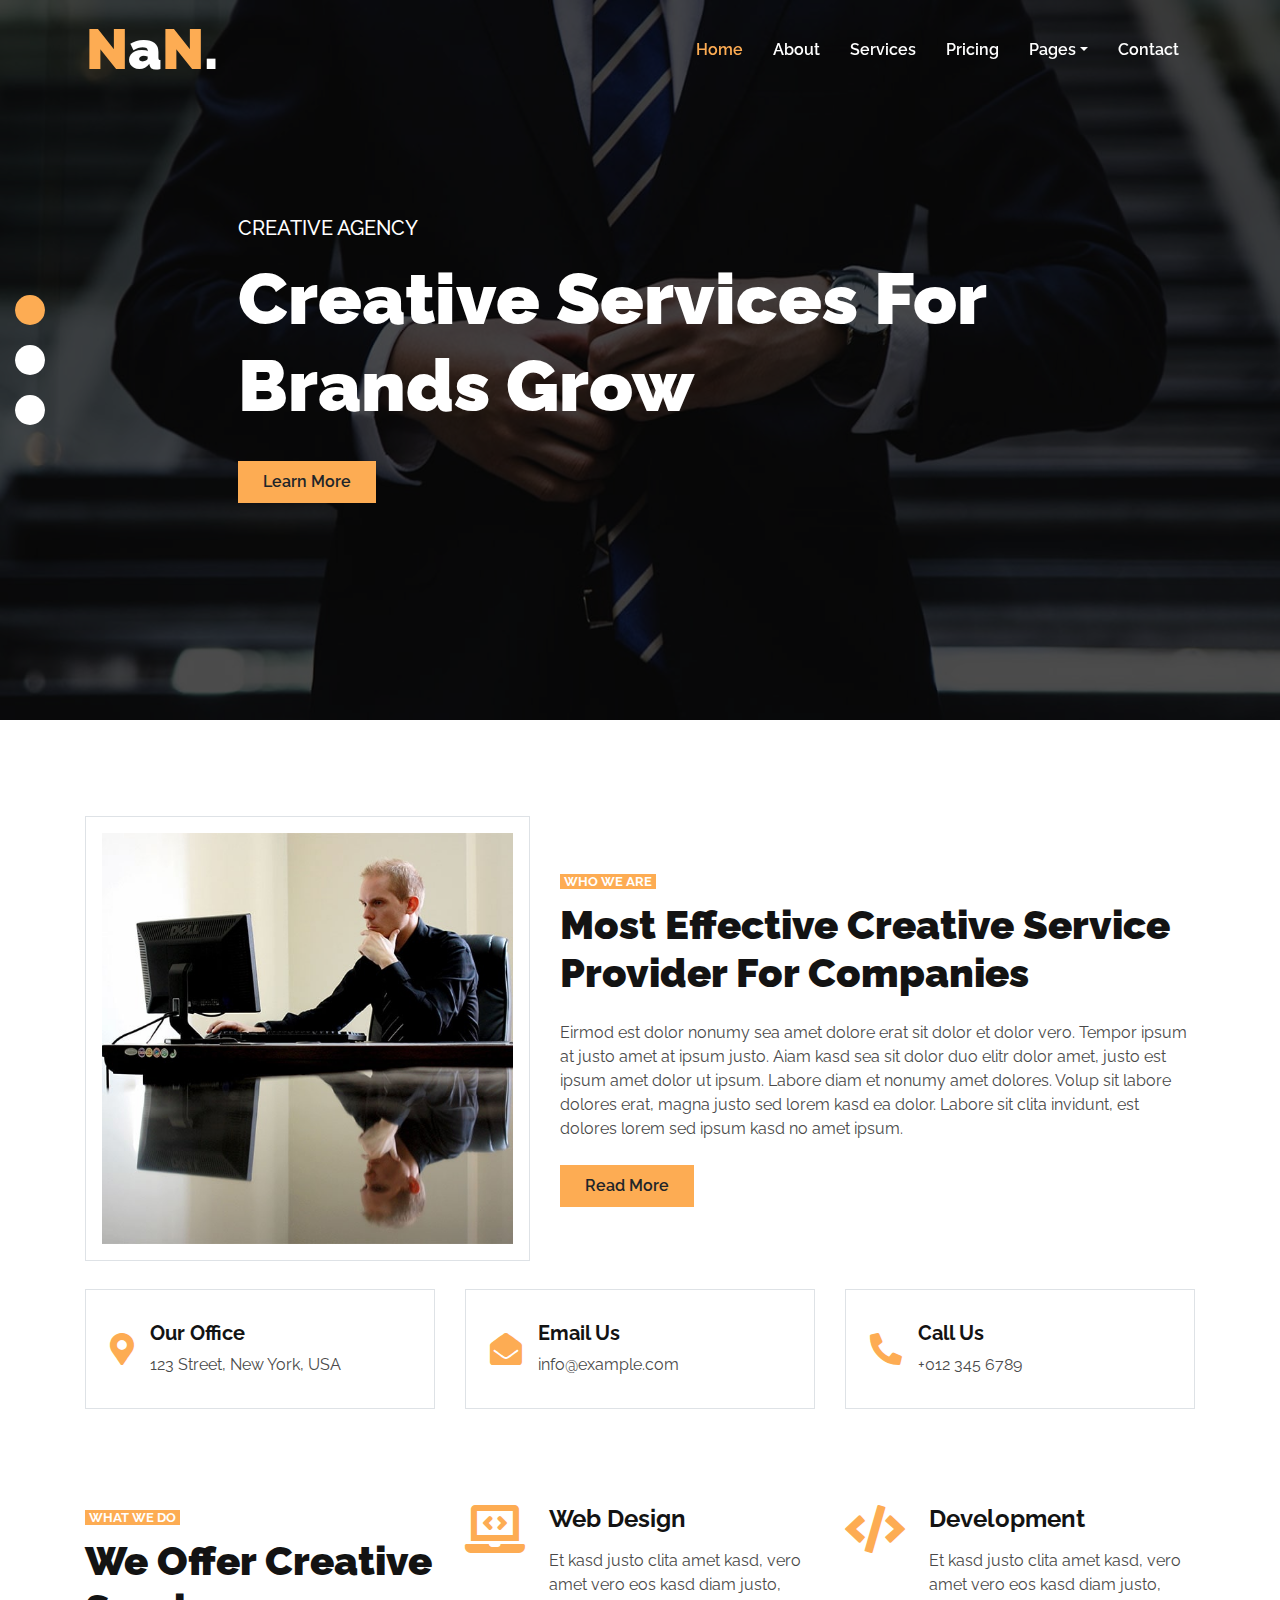
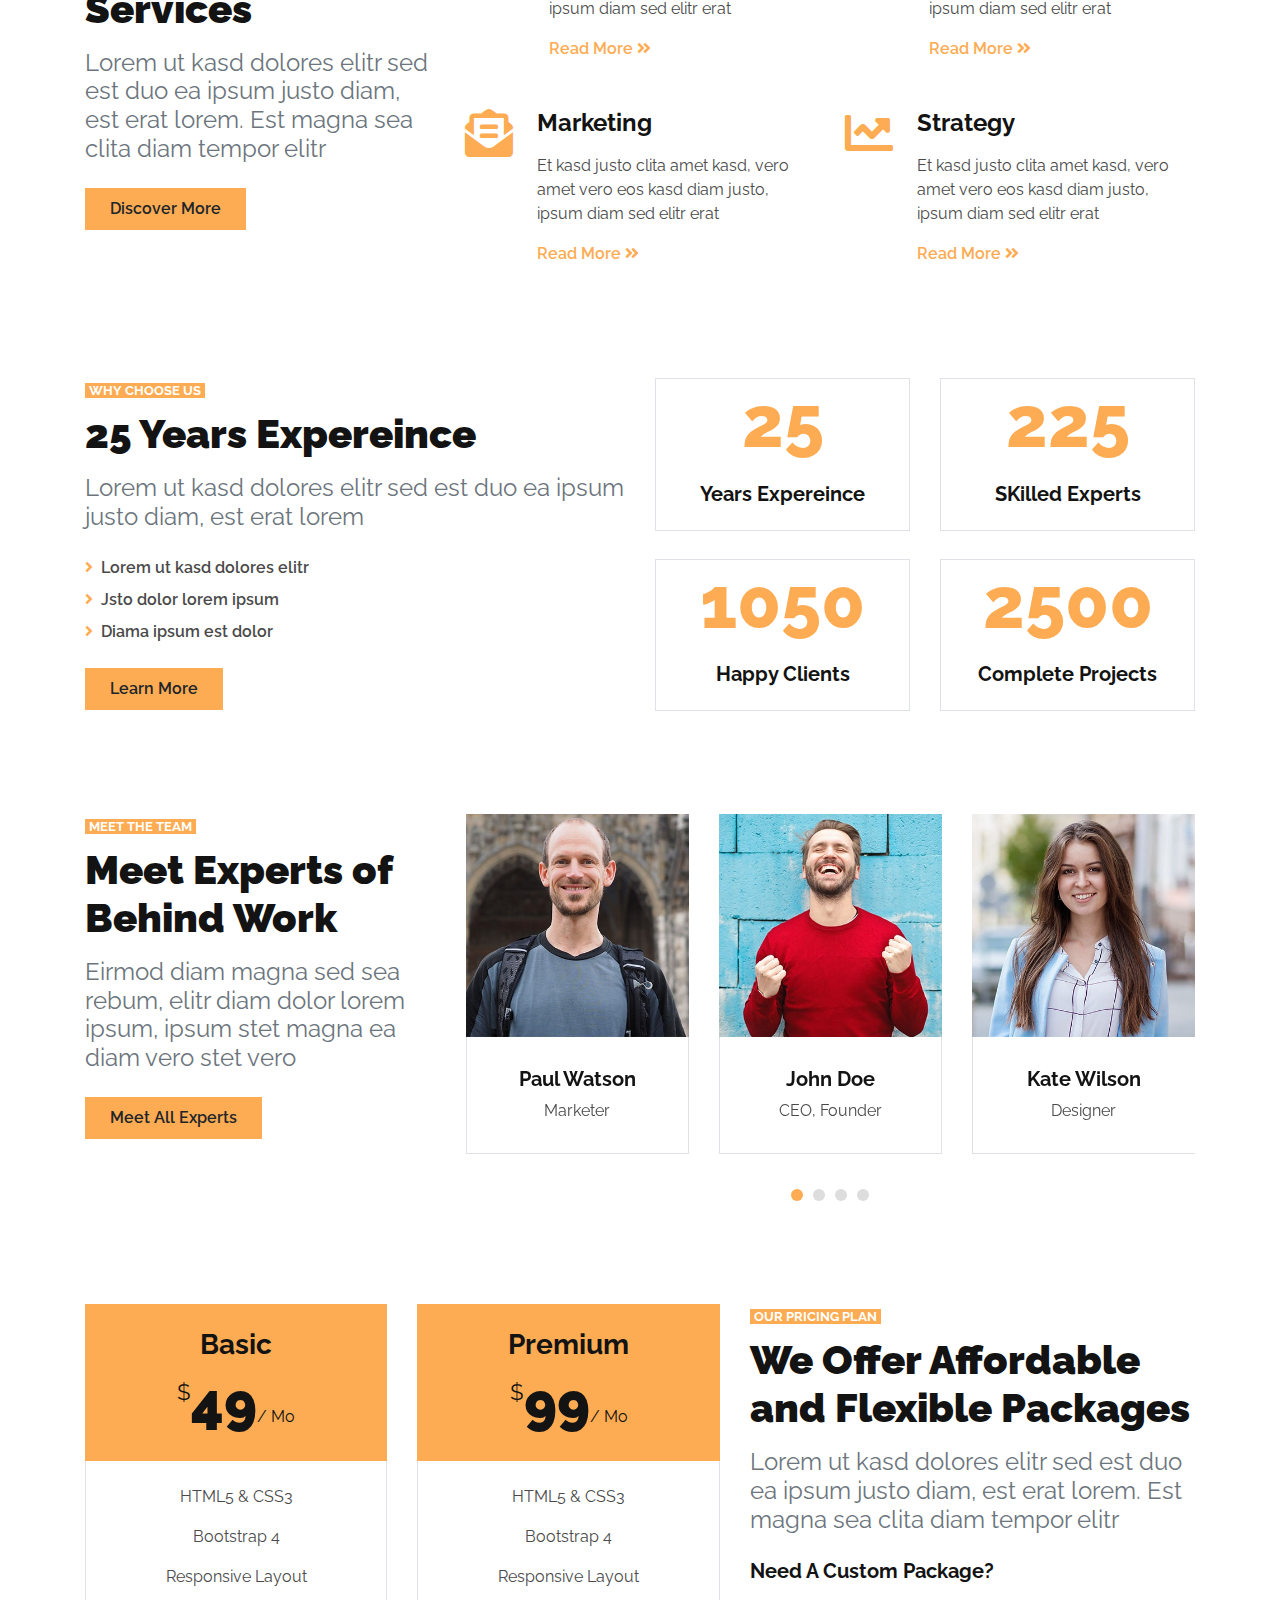
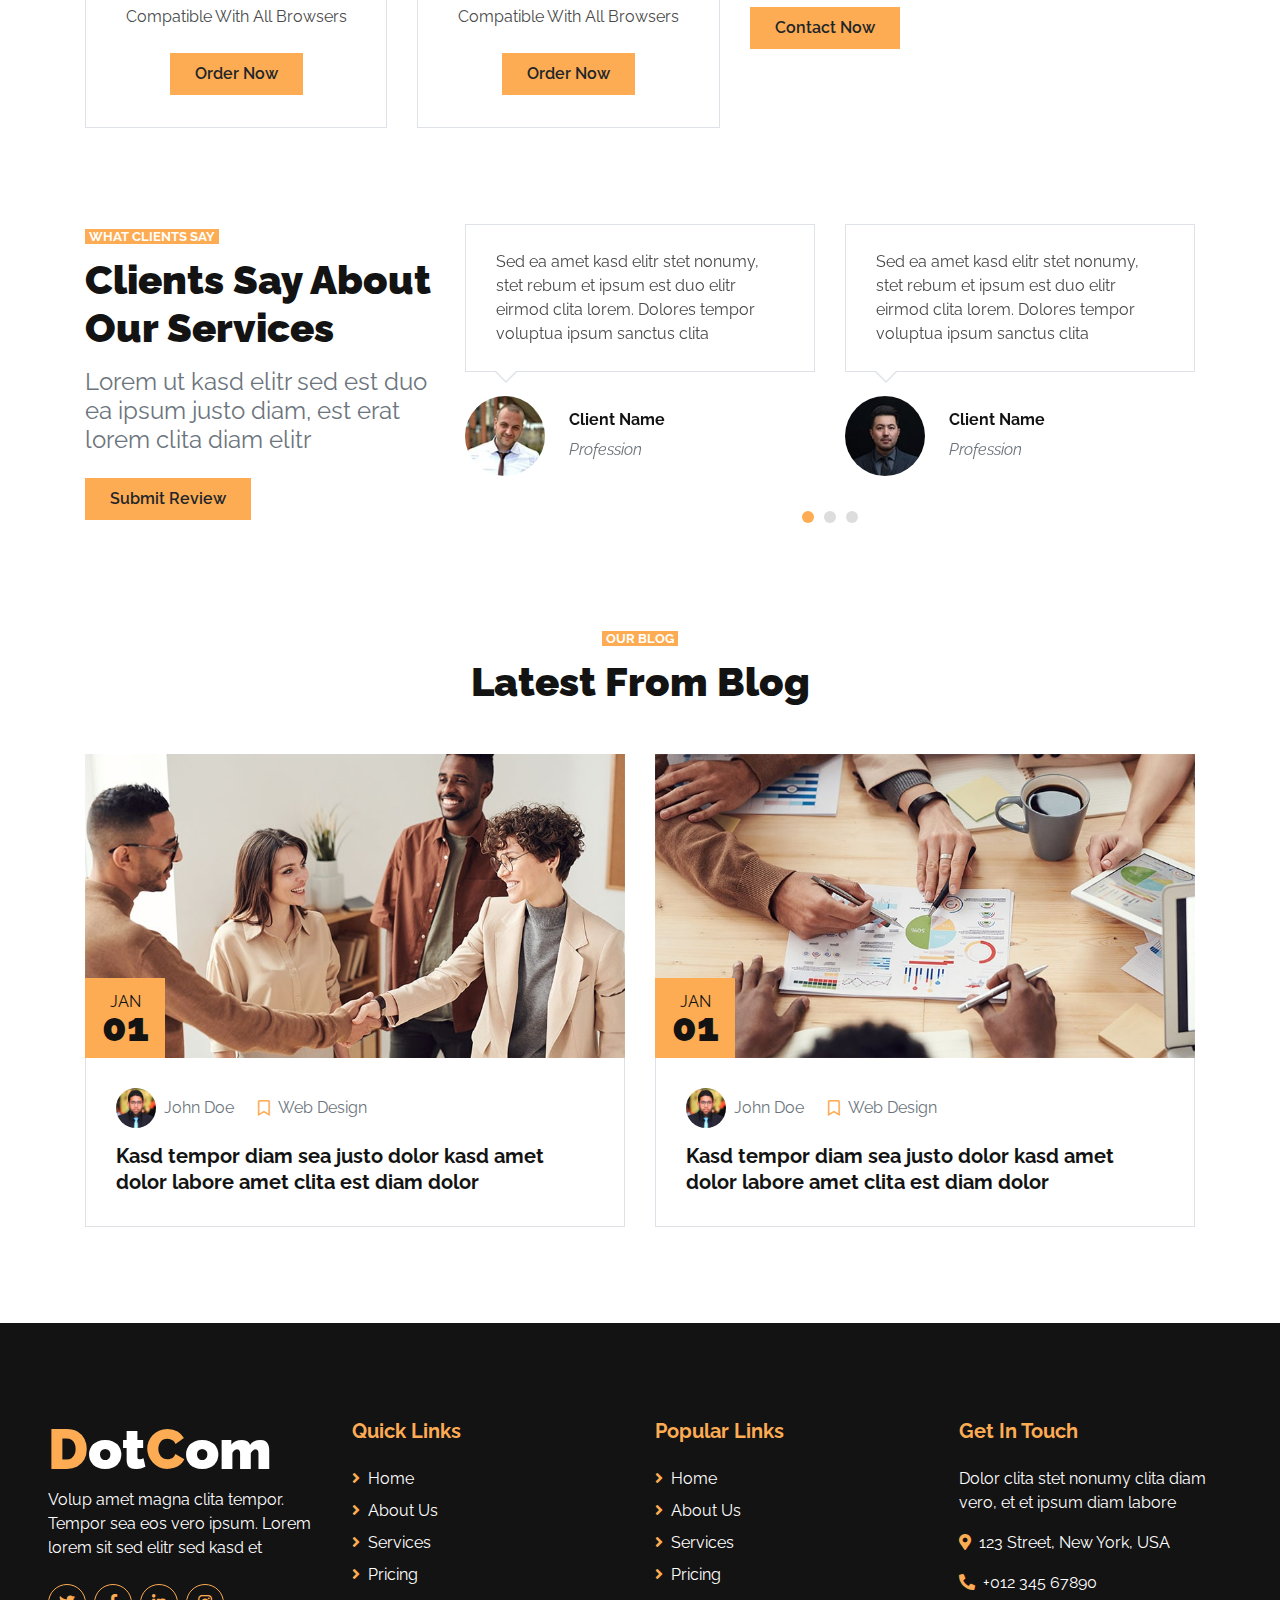
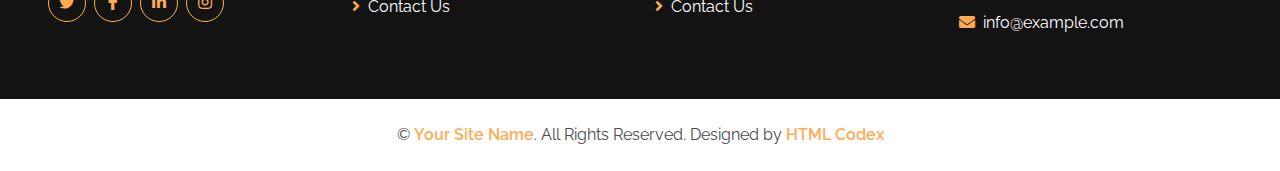
<file: index.html>
<!DOCTYPE html>
<html lang="en">

<head>
    <meta charset="utf-8">
    <title>NaN-Agency</title>
    <meta content="width=device-width, initial-scale=1.0" name="viewport">
    <meta content="Free HTML Templates" name="keywords">
    <meta content="Free HTML Templates" name="description">

    <!-- Favicon -->
    <link href="img/favicon.ico" rel="icon">

    <!-- Google Web Fonts -->
    <link rel="preconnect" href="https://fonts.gstatic.com">
    <link href="https://fonts.googleapis.com/css2?family=Raleway:wght@400;500;600;700;800;900&display=swap" rel="stylesheet"> 

    <!-- Font Awesome -->
    <link href="https://cdnjs.cloudflare.com/ajax/libs/font-awesome/5.15.0/css/all.min.css" rel="stylesheet">

    <!-- Libraries Stylesheet -->
    <link href="lib/owlcarousel/assets/owl.carousel.min.css" rel="stylesheet">

    <!-- Customized Bootstrap Stylesheet -->
    <link href="css/style.css" rel="stylesheet">
</head>

<body>
    <!-- Navbar Start -->
    <div class="container-fluid nav-bar p-0">
        <div class="container-lg p-0">
            <nav class="navbar navbar-expand-lg bg-secondary navbar-dark">
                <a href="index.html" class="navbar-brand">
                    <h1 class="m-0 text-white display-4"><span class="text-primary">N</span>a<span class="text-primary">N</span>.</h1>
                </a>
                <button type="button" class="navbar-toggler" data-toggle="collapse" data-target="#navbarCollapse">
                    <span class="navbar-toggler-icon"></span>
                </button>
                <div class="collapse navbar-collapse justify-content-between" id="navbarCollapse">
                    <div class="navbar-nav ml-auto py-0">
                        <a href="index.html" class="nav-item nav-link active">Home</a>
                        <a href="about.html" class="nav-item nav-link">About</a>
                        <a href="service.html" class="nav-item nav-link">Services</a>
                        <a href="pricing.html" class="nav-item nav-link">Pricing</a>
                        <div class="nav-item dropdown">
                            <a href="#" class="nav-link dropdown-toggle" data-toggle="dropdown">Pages</a>
                            <div class="dropdown-menu border-0 rounded-0 m-0">
                                <a href="blog.html" class="dropdown-item">Blog Grid</a>
                                <a href="single.html" class="dropdown-item">Blog Detail</a>
                            </div>
                        </div>
                        <a href="contact.html" class="nav-item nav-link">Contact</a>
                    </div>
                </div>
            </nav>
        </div>
    </div>
    <!-- Navbar End -->


    <!-- Carousel Start -->
    <div class="container-fluid p-0 mb-5">
        <div id="header-carousel" class="carousel slide carousel-fade" data-ride="carousel">
            <ol class="carousel-indicators">
                <li data-target="#header-carousel" data-slide-to="0" class="active"></li>
                <li data-target="#header-carousel" data-slide-to="1"></li>
                <li data-target="#header-carousel" data-slide-to="2"></li>
            </ol>
            <div class="carousel-inner">
                <div class="carousel-item active">
                    <img class="img-fluid" src="img/carousel-1.jpg" alt="Image">
                    <div class="carousel-caption d-flex align-items-center justify-content-center">
                        <div class="p-5" style="width: 100%; max-width: 900px;">
                            <h5 class="text-white text-uppercase mb-md-3">Creative Agency</h5>
                            <h1 class="display-3 text-white mb-md-4">Creative Services For Brands Grow</h1>
                            <a href="" class="btn btn-primary py-md-2 px-md-4 font-weight-semi-bold mt-2">Learn More</a>
                        </div>
                    </div>
                </div>
                <div class="carousel-item">
                    <img class="img-fluid" src="img/carousel-2.jpg" alt="Image">
                    <div class="carousel-caption d-flex align-items-center justify-content-center">
                        <div class="p-5" style="width: 100%; max-width: 900px;">
                            <h5 class="text-white text-uppercase mb-md-3">Creative Agency</h5>
                            <h1 class="display-3 text-white mb-md-4">Highly Professional Team Members</h1>
                            <a href="" class="btn btn-primary py-md-2 px-md-4 font-weight-semi-bold mt-2">Learn More</a>
                        </div>
                    </div>
                </div>
                <div class="carousel-item">
                    <img class="img-fluid" src="img/carousel-3.jpg" alt="Image">
                    <div class="carousel-caption d-flex align-items-center justify-content-center">
                        <div class="p-5" style="width: 100%; max-width: 900px;">
                            <h5 class="text-white text-uppercase mb-md-3">Creative Agency</h5>
                            <h1 class="display-3 text-white mb-md-4">Happy Clients & Positive Reviews</h1>
                            <a href="" class="btn btn-primary py-md-2 px-md-4 font-weight-semi-bold mt-2">Learn More</a>
                        </div>
                    </div>
                </div>
            </div>
        </div>
    </div>
    <!-- Carousel End -->


    <!-- About Start -->
    <div class="container-fluid py-5">
        <div class="container">
            <div class="row align-items-center pb-1">
                <div class="col-lg-5">
                    <img class="img-thumbnail p-3" src="img/about.jpg" alt="">
                </div>
                <div class="col-lg-7 mt-5 mt-lg-0">
                    <small class="bg-primary text-white text-uppercase font-weight-bold px-1">Who We Are</small>
                    <h1 class="mt-2 mb-4">Most Effective Creative Service Provider For Companies</h1>
                    <p class="mb-4">Eirmod est dolor nonumy sea amet dolore erat sit dolor et dolor vero. Tempor ipsum at justo amet at ipsum justo. Aiam kasd sea sit dolor duo elitr dolor amet, justo est ipsum amet dolor ut ipsum. Labore diam et nonumy amet dolores. Volup sit labore dolores erat, magna justo sed lorem kasd ea dolor. Labore sit clita invidunt, est dolores lorem sed ipsum kasd no amet ipsum.</p>
                    <a href="" class="btn btn-primary py-md-2 px-md-4 font-weight-semi-bold">Read More</a>
                </div>
            </div>
            <div class="row mt-4">
                <div class="col-md-4">
                    <div class="d-flex align-items-center border mb-4 mb-lg-0 p-4" style="height: 120px;">
                        <i class="fa fa-2x fa-map-marker-alt text-primary mr-3"></i>
                        <div class="d-flex flex-column">
                            <h5 class="font-weight-bold">Our Office</h5>
                            <p class="m-0">123 Street, New York, USA</p>
                        </div>
                    </div>
                </div>
                <div class="col-md-4">
                    <div class="d-flex align-items-center border mb-4 mb-lg-0 p-4" style="height: 120px;">
                        <i class="fa fa-2x fa-envelope-open text-primary mr-3"></i>
                        <div class="d-flex flex-column">
                            <h5 class="font-weight-bold">Email Us</h5>
                            <p class="m-0">info@example.com</p>
                        </div>
                    </div>
                </div>
                <div class="col-md-4">
                    <div class="d-flex align-items-center border mb-4 mb-lg-0 p-4" style="height: 120px;">
                        <i class="fas fa-2x fa-phone-alt text-primary mr-3"></i>
                        <div class="d-flex flex-column">
                            <h5 class="font-weight-bold">Call Us</h5>
                            <p class="m-0">+012 345 6789</p>
                        </div>
                    </div>
                </div>
            </div>
        </div>
    </div>
    <!-- About End -->


    <!-- Services Start -->
    <div class="container-fluid pt-5 pb-3">
        <div class="container">
            <div class="row">
                <div class="col-lg-4 mb-5">
                    <small class="bg-primary text-white text-uppercase font-weight-bold px-1">What we do</small>
                    <h1 class="mt-2 mb-3">We Offer Creative Services</h1>
                    <h4 class="font-weight-normal text-muted mb-4">Lorem ut kasd dolores elitr sed est duo ea ipsum justo diam, est erat lorem. Est magna sea clita diam tempor elitr</h4>
                    <a href="" class="btn btn-primary py-md-2 px-md-4 font-weight-semi-bold">Discover More</a>
                </div>
                <div class="col-lg-8">
                    <div class="row">
                        <div class="col-md-6 mb-5">
                            <div class="d-flex">
                                <i class="fa fa-3x fa-laptop-code text-primary mr-4"></i>
                                <div class="d-flex flex-column">
                                    <h4 class="font-weight-bold mb-3">Web Design</h4>
                                    <p>Et kasd justo clita amet kasd, vero amet vero eos kasd diam justo, ipsum diam sed elitr erat</p>
                                    <a class="font-weight-semi-bold" href="">Read More <i class="fa fa-angle-double-right"></i></a>
                                </div>
                            </div>
                        </div>
                        <div class="col-md-6 mb-5">
                            <div class="d-flex">
                                <i class="fa fa-3x fa-code text-primary mr-4"></i>
                                <div class="d-flex flex-column">
                                    <h4 class="font-weight-bold mb-3">Development</h4>
                                    <p>Et kasd justo clita amet kasd, vero amet vero eos kasd diam justo, ipsum diam sed elitr erat</p>
                                    <a class="font-weight-semi-bold" href="">Read More <i class="fa fa-angle-double-right"></i></a>
                                </div>
                            </div>
                        </div>
                        <div class="col-md-6 mb-5">
                            <div class="d-flex">
                                <i class="fa fa-3x fa-envelope-open-text text-primary mr-4"></i>
                                <div class="d-flex flex-column">
                                    <h4 class="font-weight-bold mb-3">Marketing</h4>
                                    <p>Et kasd justo clita amet kasd, vero amet vero eos kasd diam justo, ipsum diam sed elitr erat</p>
                                    <a class="font-weight-semi-bold" href="">Read More <i class="fa fa-angle-double-right"></i></a>
                                </div>
                            </div>
                        </div>
                        <div class="col-md-6 mb-5">
                            <div class="d-flex">
                                <i class="fa fa-3x fa-chart-line text-primary mr-4"></i>
                                <div class="d-flex flex-column">
                                    <h4 class="font-weight-bold mb-3">Strategy</h4>
                                    <p>Et kasd justo clita amet kasd, vero amet vero eos kasd diam justo, ipsum diam sed elitr erat</p>
                                    <a class="font-weight-semi-bold" href="">Read More <i class="fa fa-angle-double-right"></i></a>
                                </div>
                            </div>
                        </div>
                    </div>
                </div>
            </div>
        </div>
    </div>
    <!-- Services End -->


    <!-- Features Start -->
    <div class="container-fluid pt-5 pb-2">
        <div class="container">
            <div class="row">
                <div class="col-lg-6 mb-5">
                    <small class="bg-primary text-white text-uppercase font-weight-bold px-1">Why Choose Us</small>
                    <h1 class="mt-2 mb-3">25 Years Expereince</h1>
                    <h4 class="font-weight-normal text-muted mb-4">Lorem ut kasd dolores elitr sed est duo ea ipsum justo diam, est erat lorem</h4>
                    <div class="list-inline mb-4">
                        <p class="font-weight-semi-bold mb-2"><i class="fa fa-angle-right text-primary mr-2"></i>Lorem ut kasd dolores elitr</p>
                        <p class="font-weight-semi-bold mb-2"><i class="fa fa-angle-right text-primary mr-2"></i>Jsto dolor lorem ipsum</p>
                        <p class="font-weight-semi-bold mb-2"><i class="fa fa-angle-right text-primary mr-2"></i>Diama ipsum est dolor</p>
                    </div>
                    <a href="" class="btn btn-primary py-md-2 px-md-4 font-weight-semi-bold">Learn More</a>
                </div>
                <div class="col-lg-6">
                    <div class="row">
                        <div class="col-sm-6 pb-1">
                            <div class="d-flex flex-column align-items-center border px-4 mb-4">
                                <h2 class="display-3 text-primary mb-3" data-toggle="counter-up">25</h2>
                                <h5 class="font-weight-bold mb-4">Years Expereince</h5>
                            </div>
                        </div>
                        <div class="col-sm-6 pb-1">
                            <div class="d-flex flex-column align-items-center border px-4 mb-4">
                                <h2 class="display-3 text-primary mb-3" data-toggle="counter-up">225</h2>
                                <h5 class="font-weight-bold mb-4">SKilled Experts</h5>
                            </div>
                        </div>
                        <div class="col-sm-6 pb-1">
                            <div class="d-flex flex-column align-items-center border px-4 mb-4">
                                <h2 class="display-3 text-primary mb-3" data-toggle="counter-up">1050</h2>
                                <h5 class="font-weight-bold mb-4">Happy Clients</h5>
                            </div>
                        </div>
                        <div class="col-sm-6 pb-1">
                            <div class="d-flex flex-column align-items-center border px-4 mb-4">
                                <h2 class="display-3 text-primary mb-3" data-toggle="counter-up">2500</h2>
                                <h5 class="font-weight-bold mb-4">Complete Projects</h5>
                            </div>
                        </div>
                    </div>
                </div>
            </div>
        </div>
    </div>
    <!-- Features End -->


    <!-- Team Start -->
    <div class="container-fluid pt-5">
        <div class="container">
            <div class="row">
                <div class="col-lg-4 mb-5">
                    <small class="bg-primary text-white text-uppercase font-weight-bold px-1">Meet The Team</small>
                    <h1 class="mt-2 mb-3">Meet Experts of Behind Work</h1>
                    <h4 class="font-weight-normal text-muted mb-4">Eirmod diam magna sed sea rebum, elitr diam dolor lorem ipsum, ipsum stet magna ea diam vero stet vero</h4>
                    <a href="" class="btn btn-primary py-md-2 px-md-4 font-weight-semi-bold">Meet All Experts</a>
                </div>
                <div class="col-lg-8 mb-5">
                    <div class="owl-carousel team-carousel">
                        <div class="team-item">
                            <div class="position-relative">
                                <img class="img-fluid w-100" src="img/team-1.jpg" alt="">
                                <div class="team-overlay position-absolute d-flex align-items-center justify-content-center m-3">
                                    <div class="d-flex align-items-center justify-content-start">
                                        <a class="btn btn-outline-secondary rounded-circle text-center mr-2 px-0" style="width: 38px; height: 38px;" href="#"><i class="fab fa-twitter"></i></a>
                                        <a class="btn btn-outline-secondary rounded-circle text-center mr-2 px-0" style="width: 38px; height: 38px;" href="#"><i class="fab fa-facebook-f"></i></a>
                                        <a class="btn btn-outline-secondary rounded-circle text-center px-0" style="width: 38px; height: 38px;" href="#"><i class="fab fa-linkedin-in"></i></a>
                                    </div>
                                </div>
                            </div>
                            <div class="border border-top-0 text-center" style="padding: 30px;">
                                <h5 class="font-weight-bold">John Doe</h5>
                                <span>CEO, Founder</span>
                            </div>
                        </div>
                        <div class="team-item">
                            <div class="position-relative">
                                <img class="img-fluid w-100" src="img/team-2.jpg" alt="">
                                <div class="team-overlay position-absolute d-flex align-items-center justify-content-center m-3">
                                    <div class="d-flex align-items-center justify-content-start">
                                        <a class="btn btn-outline-secondary rounded-circle text-center mr-2 px-0" style="width: 38px; height: 38px;" href="#"><i class="fab fa-twitter"></i></a>
                                        <a class="btn btn-outline-secondary rounded-circle text-center mr-2 px-0" style="width: 38px; height: 38px;" href="#"><i class="fab fa-facebook-f"></i></a>
                                        <a class="btn btn-outline-secondary rounded-circle text-center px-0" style="width: 38px; height: 38px;" href="#"><i class="fab fa-linkedin-in"></i></a>
                                    </div>
                                </div>
                            </div>
                            <div class="border border-top-0 text-center" style="padding: 30px;">
                                <h5 class="font-weight-bold">Kate Wilson</h5>
                                <span>Designer</span>
                            </div>
                        </div>
                        <div class="team-item">
                            <div class="position-relative">
                                <img class="img-fluid w-100" src="img/team-3.jpg" alt="">
                                <div class="team-overlay position-absolute d-flex align-items-center justify-content-center m-3">
                                    <div class="d-flex align-items-center justify-content-start">
                                        <a class="btn btn-outline-secondary rounded-circle text-center mr-2 px-0" style="width: 38px; height: 38px;" href="#"><i class="fab fa-twitter"></i></a>
                                        <a class="btn btn-outline-secondary rounded-circle text-center mr-2 px-0" style="width: 38px; height: 38px;" href="#"><i class="fab fa-facebook-f"></i></a>
                                        <a class="btn btn-outline-secondary rounded-circle text-center px-0" style="width: 38px; height: 38px;" href="#"><i class="fab fa-linkedin-in"></i></a>
                                    </div>
                                </div>
                            </div>
                            <div class="border border-top-0 text-center" style="padding: 30px;">
                                <h5 class="font-weight-bold">John Brown</h5>
                                <span>Developer</span>
                            </div>
                        </div>
                        <div class="team-item">
                            <div class="position-relative">
                                <img class="img-fluid w-100" src="img/team-4.jpg" alt="">
                                <div class="team-overlay position-absolute d-flex align-items-center justify-content-center m-3">
                                    <div class="d-flex align-items-center justify-content-start">
                                        <a class="btn btn-outline-secondary rounded-circle text-center mr-2 px-0" style="width: 38px; height: 38px;" href="#"><i class="fab fa-twitter"></i></a>
                                        <a class="btn btn-outline-secondary rounded-circle text-center mr-2 px-0" style="width: 38px; height: 38px;" href="#"><i class="fab fa-facebook-f"></i></a>
                                        <a class="btn btn-outline-secondary rounded-circle text-center px-0" style="width: 38px; height: 38px;" href="#"><i class="fab fa-linkedin-in"></i></a>
                                    </div>
                                </div>
                            </div>
                            <div class="border border-top-0 text-center" style="padding: 30px;">
                                <h5 class="font-weight-bold">Paul Watson</h5>
                                <span>Marketer</span>
                            </div>
                        </div>
                    </div>
                </div>
            </div>
        </div>
    </div>
    <!-- Team End -->


    <!-- Pricing Plan Start -->
    <div class="container-fluid pt-5">
        <div class="container">
            <div class="row">
                <div class="col-lg-7">
                    <div class="row">
                        <div class="col-md-6 mb-5">
                            <div class="d-flex flex-column align-items-center justify-content-center bg-primary p-4">
                                <h3>Basic</h3>
                                <h1 class="display-4 mb-0">
                                    <small class="align-top"
                                        style="font-size: 22px; line-height: 45px;">$</small>49<small
                                        class="align-bottom" style="font-size: 16px; line-height: 40px;">/
                                        Mo</small>
                                </h1>
                            </div>
                            <div class="border border-top-0 d-flex flex-column align-items-center py-4">
                                <p>HTML5 & CSS3</p>
                                <p>Bootstrap 4</p>
                                <p>Responsive Layout</p>
                                <p>Compatible With All Browsers</p>
                                <a href="" class="btn btn-primary py-md-2 px-md-4 font-weight-semi-bold my-2">Order Now</a>
                            </div>
                        </div>
                        <div class="col-md-6 mb-5">
                            <div class="d-flex flex-column align-items-center justify-content-center bg-primary p-4">
                                <h3>Premium</h3>
                                <h1 class="display-4 mb-0">
                                    <small class="align-top"
                                        style="font-size: 22px; line-height: 45px;">$</small>99<small
                                        class="align-bottom" style="font-size: 16px; line-height: 40px;">/
                                        Mo</small>
                                </h1>
                            </div>
                            <div class="border border-top-0 d-flex flex-column align-items-center py-4">
                                <p>HTML5 & CSS3</p>
                                <p>Bootstrap 4</p>
                                <p>Responsive Layout</p>
                                <p>Compatible With All Browsers</p>
                                <a href="" class="btn btn-primary py-md-2 px-md-4 font-weight-semi-bold my-2">Order Now</a>
                            </div>
                        </div>
                    </div>
                </div>
                <div class="col-lg-5 mb-5">
                    <small class="d-inline bg-primary text-white text-uppercase font-weight-bold px-1">Our Pricing Plan</small>
                    <h1 class="mt-2 mb-3">We Offer Affordable and Flexible Packages</h1>
                    <h4 class="font-weight-normal text-muted mb-4">Lorem ut kasd dolores elitr sed est duo ea ipsum justo diam, est erat lorem. Est magna sea clita diam tempor elitr</h4>
                    <h5 class="font-weight-bold mb-4">Need A Custom Package?</h5>
                    <a href="" class="btn btn-primary py-md-2 px-md-4 font-weight-semi-bold">Contact Now</a>
                </div>
            </div>
        </div>
    </div>
    <!-- Pricing Plan End -->


    <!-- Testimonial Start -->
    <div class="container-fluid pt-5">
        <div class="container">
            <div class="row">
                <div class="col-lg-4 mb-5">
                    <small class="bg-primary text-white text-uppercase font-weight-bold px-1">What clients say</small>
                    <h1 class="mt-2 mb-3">Clients Say About Our Services</h1>
                    <h4 class="font-weight-normal text-muted mb-4">Lorem ut kasd elitr sed est duo ea ipsum justo diam, est erat lorem clita diam elitr</h4>
                    <a href="" class="btn btn-primary py-md-2 px-md-4 font-weight-semi-bold">Submit Review</a>
                </div>
                <div class="col-lg-8 mb-5">
                    <div class="owl-carousel testimonial-carousel">
                        <div class="testimonial-item">
                            <div class="testimonial-text position-relative border mb-4" style="padding: 25px 30px;">
                                Sed ea amet kasd elitr stet nonumy, stet rebum et ipsum est duo elitr eirmod clita lorem. Dolores tempor voluptua ipsum sanctus clita
                            </div>
                            <div class="d-flex align-items-center">
                                <img class="img-fluid rounded-circle" src="img/testimonial-1.jpg" style="width: 80px; height: 80px;" alt="Image">
                                <div class="pl-4">
                                    <h6 class="font-weight-bold">Client Name</h6>
                                    <i class="text-muted">Profession</i>
                                </div>
                            </div>
                        </div>
                        <div class="testimonial-item">
                            <div class="testimonial-text position-relative border mb-4" style="padding: 25px 30px;">
                                Sed ea amet kasd elitr stet nonumy, stet rebum et ipsum est duo elitr eirmod clita lorem. Dolores tempor voluptua ipsum sanctus clita
                            </div>
                            <div class="d-flex align-items-center">
                                <img class="img-fluid rounded-circle" src="img/testimonial-2.jpg" style="width: 80px; height: 80px;" alt="Image">
                                <div class="pl-4">
                                    <h6 class="font-weight-bold">Client Name</h6>
                                    <i class="text-muted">Profession</i>
                                </div>
                            </div>
                        </div>
                        <div class="testimonial-item">
                            <div class="testimonial-text position-relative border mb-4" style="padding: 25px 30px;">
                                Sed ea amet kasd elitr stet nonumy, stet rebum et ipsum est duo elitr eirmod clita lorem. Dolores tempor voluptua ipsum sanctus clita
                            </div>
                            <div class="d-flex align-items-center">
                                <img class="img-fluid rounded-circle" src="img/testimonial-3.jpg" style="width: 80px; height: 80px;" alt="Image">
                                <div class="pl-4">
                                    <h6 class="font-weight-bold">Client Name</h6>
                                    <i class="text-muted">Profession</i>
                                </div>
                            </div>
                        </div>
                        <div class="testimonial-item">
                            <div class="testimonial-text position-relative border mb-4" style="padding: 25px 30px;">
                                Sed ea amet kasd elitr stet nonumy, stet rebum et ipsum est duo elitr eirmod clita lorem. Dolores tempor voluptua ipsum sanctus clita
                            </div>
                            <div class="d-flex align-items-center">
                                <img class="img-fluid rounded-circle" src="img/testimonial-4.jpg" style="width: 80px; height: 80px;" alt="Image">
                                <div class="pl-4">
                                    <h6 class="font-weight-bold">Client Name</h6>
                                    <i class="text-muted">Profession</i>
                                </div>
                            </div>
                        </div>
                        <div class="testimonial-item">
                            <div class="testimonial-text position-relative border mb-4" style="padding: 25px 30px;">
                                Sed ea amet kasd elitr stet nonumy, stet rebum et ipsum est duo elitr eirmod clita lorem. Dolores tempor voluptua ipsum sanctus clita
                            </div>
                            <div class="d-flex align-items-center">
                                <img class="img-fluid rounded-circle" src="img/testimonial-5.jpg" style="width: 80px; height: 80px;" alt="Image">
                                <div class="pl-4">
                                    <h6 class="font-weight-bold">Client Name</h6>
                                    <i class="text-muted">Profession</i>
                                </div>
                            </div>
                        </div>
                    </div>
                </div>
            </div>
        </div>
    </div>
    <!-- Testimonial End -->


    <!-- Blog Start -->
    <div class="container-fluid pt-5">
        <div class="container">
            <div class="text-center">
                <small class="bg-primary text-white text-uppercase font-weight-bold text-center px-1">Our Blog</small>
                <h1 class="mt-2 mb-5">Latest From Blog</h1>
            </div>
            <div class="row">
                <div class="col-md-6 mb-5">
                    <div class="position-relative">
                        <img class="img-fluid w-100" src="img/blog-1.jpg" alt="">
                        <div class="position-absolute bg-primary d-flex flex-column align-items-center justify-content-center"
                            style="width: 80px; height: 80px; bottom: 0; left: 0;">
                            <h6 class="text-uppercase mt-2 mb-n2">Jan</h6>
                            <h1 class="m-0">01</h1>
                        </div>
                    </div>
                    <div class="border border-top-0" style="padding: 30px;">
                        <div class="d-flex mb-3">
                            <div class="d-flex align-items-center">
                                <img class="rounded-circle" style="width: 40px; height: 40px;" src="img/user.jpg" alt="">
                                <a class="text-muted ml-2" href="">John Doe</a>
                            </div>
                            <div class="d-flex align-items-center ml-4">
                                <i class="far fa-bookmark text-primary"></i>
                                <a class="text-muted ml-2" href="">Web Design</a>
                            </div>
                        </div>
                        <a class="h5 font-weight-bold" href="">Kasd tempor diam sea justo dolor kasd amet dolor labore amet clita est diam dolor</a>
                    </div>
                </div>
                <div class="col-md-6 mb-5">
                    <div class="position-relative">
                        <img class="img-fluid w-100" src="img/blog-2.jpg" alt="">
                        <div class="position-absolute bg-primary d-flex flex-column align-items-center justify-content-center"
                            style="width: 80px; height: 80px; bottom: 0; left: 0;">
                            <h6 class="text-uppercase mt-2 mb-n2">Jan</h6>
                            <h1 class="m-0">01</h1>
                        </div>
                    </div>
                    <div class="border border-top-0" style="padding: 30px;">
                        <div class="d-flex mb-3">
                            <div class="d-flex align-items-center">
                                <img class="rounded-circle" style="width: 40px; height: 40px;" src="img/user.jpg" alt="">
                                <a class="text-muted ml-2" href="">John Doe</a>
                            </div>
                            <div class="d-flex align-items-center ml-4">
                                <i class="far fa-bookmark text-primary"></i>
                                <a class="text-muted ml-2" href="">Web Design</a>
                            </div>
                        </div>
                        <a class="h5 font-weight-bold" href="">Kasd tempor diam sea justo dolor kasd amet dolor labore amet clita est diam dolor</a>
                    </div>
                </div>
            </div>
        </div>
    </div>
    <!-- Blog End -->


    <!-- Footer Start -->
    <div class="container-fluid bg-secondary text-white mt-5 pt-5 px-sm-3 px-md-5">
        <div class="row pt-5">
            <div class="col-lg-3 col-md-6 mb-5">
                <a href="index.html" class="navbar-brand">
                    <h1 class="m-0 mt-n2 text-white display-4"><span class="text-primary">D</span>ot<span class="text-primary">C</span>om</h1>
                </a>
                <p>Volup amet magna clita tempor. Tempor sea eos vero ipsum. Lorem lorem sit sed elitr sed kasd et</p>
                <div class="d-flex justify-content-start mt-4">
                    <a class="btn btn-outline-primary rounded-circle text-center mr-2 px-0" style="width: 38px; height: 38px;" href="#"><i class="fab fa-twitter"></i></a>
                    <a class="btn btn-outline-primary rounded-circle text-center mr-2 px-0" style="width: 38px; height: 38px;" href="#"><i class="fab fa-facebook-f"></i></a>
                    <a class="btn btn-outline-primary rounded-circle text-center mr-2 px-0" style="width: 38px; height: 38px;" href="#"><i class="fab fa-linkedin-in"></i></a>
                    <a class="btn btn-outline-primary rounded-circle text-center mr-2 px-0" style="width: 38px; height: 38px;" href="#"><i class="fab fa-instagram"></i></a>
                </div>
            </div>
            <div class="col-lg-3 col-md-6 mb-5">
                <h5 class="font-weight-bold text-primary mb-4">Quick Links</h5>
                <div class="d-flex flex-column justify-content-start">
                    <a class="text-white mb-2" href="#"><i class="fa fa-angle-right text-primary mr-2"></i>Home</a>
                    <a class="text-white mb-2" href="#"><i class="fa fa-angle-right text-primary mr-2"></i>About Us</a>
                    <a class="text-white mb-2" href="#"><i class="fa fa-angle-right text-primary mr-2"></i>Services</a>
                    <a class="text-white mb-2" href="#"><i class="fa fa-angle-right text-primary mr-2"></i>Pricing</a>
                    <a class="text-white" href="#"><i class="fa fa-angle-right text-primary mr-2"></i>Contact Us</a>
                </div>
            </div>
            <div class="col-lg-3 col-md-6 mb-5">
                <h5 class="font-weight-bold text-primary mb-4">Popular Links</h5>
                <div class="d-flex flex-column justify-content-start">
                    <a class="text-white mb-2" href="#"><i class="fa fa-angle-right text-primary mr-2"></i>Home</a>
                    <a class="text-white mb-2" href="#"><i class="fa fa-angle-right text-primary mr-2"></i>About Us</a>
                    <a class="text-white mb-2" href="#"><i class="fa fa-angle-right text-primary mr-2"></i>Services</a>
                    <a class="text-white mb-2" href="#"><i class="fa fa-angle-right text-primary mr-2"></i>Pricing</a>
                    <a class="text-white" href="#"><i class="fa fa-angle-right text-primary mr-2"></i>Contact Us</a>
                </div>
            </div>
            <div class="col-lg-3 col-md-6 mb-5">
                <h5 class="font-weight-bold text-primary mb-4">Get In Touch</h5>
                <p>Dolor clita stet nonumy clita diam vero, et et ipsum diam labore</p>
                <p><i class="fa fa-map-marker-alt text-primary mr-2"></i>123 Street, New York, USA</p>
                <p><i class="fa fa-phone-alt text-primary mr-2"></i>+012 345 67890</p>
                <p><i class="fa fa-envelope text-primary mr-2"></i>info@example.com</p>
            </div>
        </div>
    </div>
    <div class="container-fluid py-4 px-sm-3 px-md-5">
        <p class="m-0 text-center">
            &copy; <a class="font-weight-semi-bold" href="#">Your Site Name</a>. All Rights Reserved. Designed by
            <a class="font-weight-semi-bold" href="https://htmlcodex.com">HTML Codex</a>
        </p>
    </div>
    <!-- Footer End -->


    <!-- Back to Top -->
    <a href="#" class="btn btn-lg btn-primary back-to-top"><i class="fa fa-angle-up"></i></a>


    <!-- JavaScript Libraries -->
    <script src="https://code.jquery.com/jquery-3.4.1.min.js"></script>
    <script src="https://stackpath.bootstrapcdn.com/bootstrap/4.4.1/js/bootstrap.bundle.min.js"></script>
    <script src="lib/easing/easing.min.js"></script>
    <script src="lib/waypoints/waypoints.min.js"></script>
    <script src="lib/counterup/counterup.min.js"></script>
    <script src="lib/owlcarousel/owl.carousel.min.js"></script>

    <!-- Contact Javascript File -->
    <script src="mail/jqBootstrapValidation.min.js"></script>
    <script src="mail/contact.js"></script>

    <!-- Template Javascript -->
    <script src="js/main.js"></script>
</body>

</html>
</file>
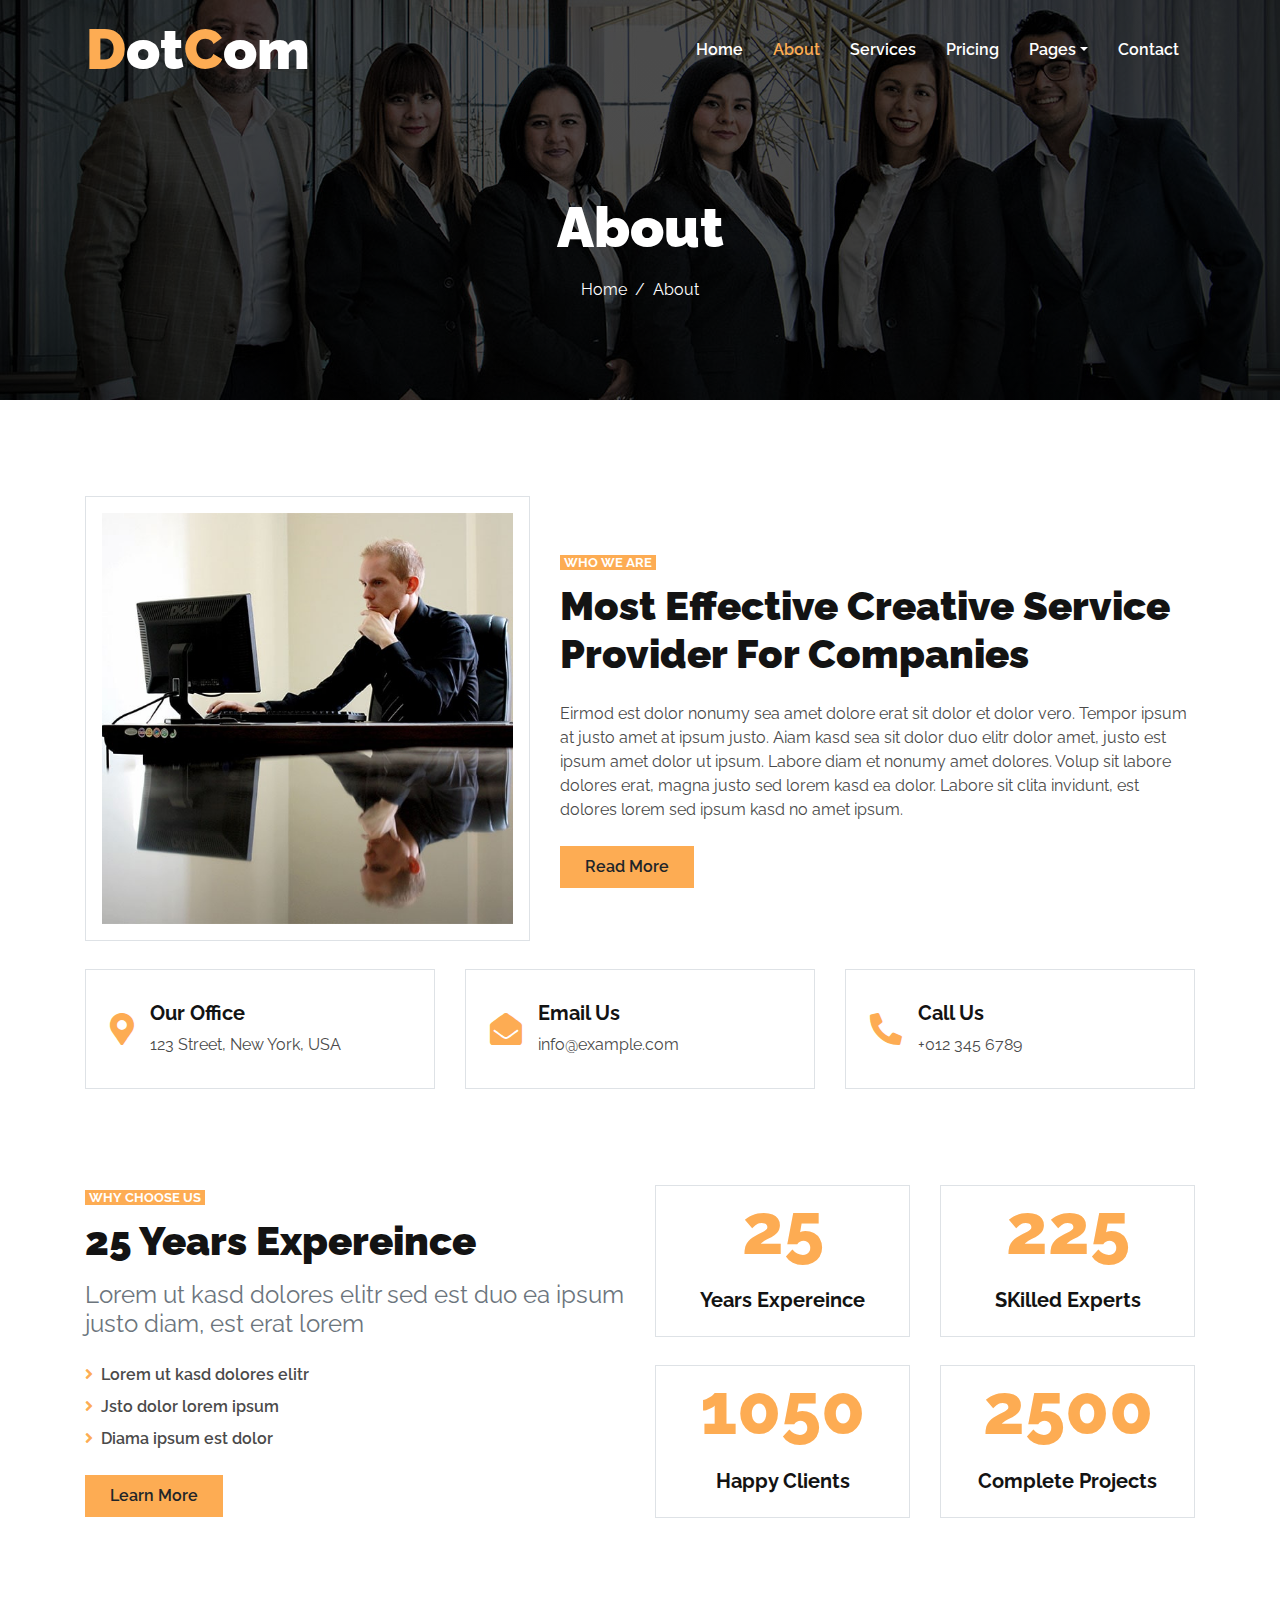
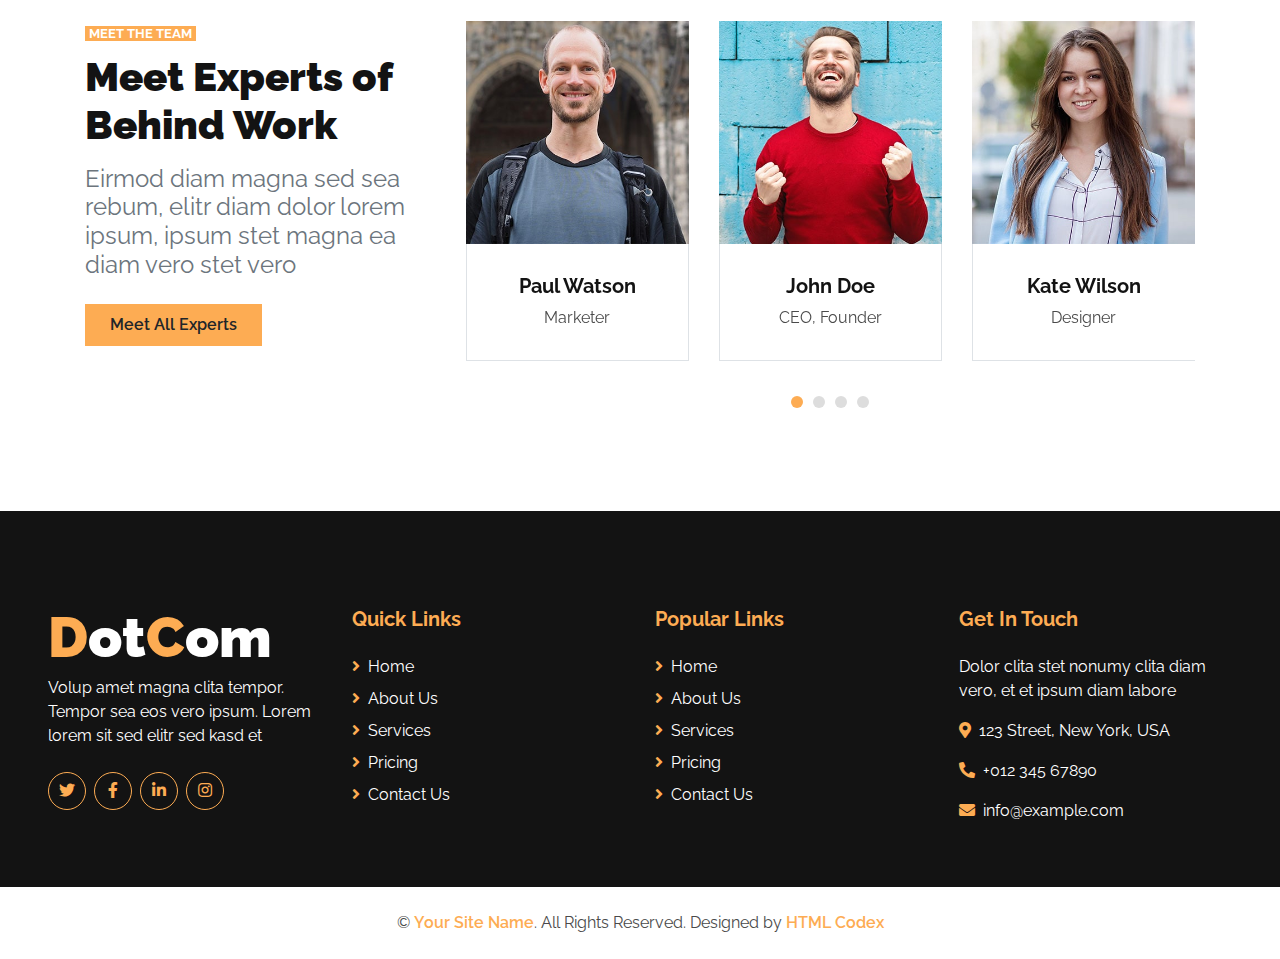
<file: about.html>
<!DOCTYPE html>
<html lang="en">

<head>
    <meta charset="utf-8">
    <title>NaN-Agency Website Template</title>
    <meta content="width=device-width, initial-scale=1.0" name="viewport">
    <meta content="Free HTML Templates" name="keywords">
    <meta content="Free HTML Templates" name="description">

    <!-- Favicon -->
    <link href="img/favicon.ico" rel="icon">

    <!-- Google Web Fonts -->
    <link rel="preconnect" href="https://fonts.gstatic.com">
    <link href="https://fonts.googleapis.com/css2?family=Raleway:wght@400;500;600;700;800;900&display=swap" rel="stylesheet"> 

    <!-- Font Awesome -->
    <link href="https://cdnjs.cloudflare.com/ajax/libs/font-awesome/5.15.0/css/all.min.css" rel="stylesheet">

    <!-- Libraries Stylesheet -->
    <link href="lib/owlcarousel/assets/owl.carousel.min.css" rel="stylesheet">

    <!-- Customized Bootstrap Stylesheet -->
    <link href="css/style.css" rel="stylesheet">
</head>

<body>
    <!-- Navbar Start -->
    <div class="container-fluid nav-bar p-0">
        <div class="container-lg p-0">
            <nav class="navbar navbar-expand-lg bg-secondary navbar-dark">
                <a href="index.html" class="navbar-brand">
                    <h1 class="m-0 text-white display-4"><span class="text-primary">D</span>ot<span class="text-primary">C</span>om</h1>
                </a>
                <button type="button" class="navbar-toggler" data-toggle="collapse" data-target="#navbarCollapse">
                    <span class="navbar-toggler-icon"></span>
                </button>
                <div class="collapse navbar-collapse justify-content-between" id="navbarCollapse">
                    <div class="navbar-nav ml-auto py-0">
                        <a href="index.html" class="nav-item nav-link">Home</a>
                        <a href="about.html" class="nav-item nav-link active">About</a>
                        <a href="service.html" class="nav-item nav-link">Services</a>
                        <a href="pricing.html" class="nav-item nav-link">Pricing</a>
                        <div class="nav-item dropdown">
                            <a href="#" class="nav-link dropdown-toggle" data-toggle="dropdown">Pages</a>
                            <div class="dropdown-menu border-0 rounded-0 m-0">
                                <a href="blog.html" class="dropdown-item">Blog Grid</a>
                                <a href="single.html" class="dropdown-item">Blog Detail</a>
                            </div>
                        </div>
                        <a href="contact.html" class="nav-item nav-link">Contact</a>
                    </div>
                </div>
            </nav>
        </div>
    </div>
    <!-- Navbar End -->


    <!-- Page Header Start -->
    <div class="container-fluid page-header d-flex flex-column align-items-center justify-content-center pt-0 pt-lg-5 mb-5">
        <h1 class="display-4 text-white mb-3 mt-0 mt-lg-5">About</h1>
        <div class="d-inline-flex text-white">
            <p class="m-0"><a class="text-white" href="">Home</a></p>
            <p class="m-0 px-2">/</p>
            <p class="m-0">About</p>
        </div>
    </div>
    <!-- Page Header Start -->


    <!-- About Start -->
    <div class="container-fluid py-5">
        <div class="container">
            <div class="row align-items-center pb-1">
                <div class="col-lg-5">
                    <img class="img-thumbnail p-3" src="img/about.jpg" alt="">
                </div>
                <div class="col-lg-7 mt-5 mt-lg-0">
                    <small class="bg-primary text-white text-uppercase font-weight-bold px-1">Who We Are</small>
                    <h1 class="mt-2 mb-4">Most Effective Creative Service Provider For Companies</h1>
                    <p class="mb-4">Eirmod est dolor nonumy sea amet dolore erat sit dolor et dolor vero. Tempor ipsum at justo amet at ipsum justo. Aiam kasd sea sit dolor duo elitr dolor amet, justo est ipsum amet dolor ut ipsum. Labore diam et nonumy amet dolores. Volup sit labore dolores erat, magna justo sed lorem kasd ea dolor. Labore sit clita invidunt, est dolores lorem sed ipsum kasd no amet ipsum.</p>
                    <a href="" class="btn btn-primary py-md-2 px-md-4 font-weight-semi-bold">Read More</a>
                </div>
            </div>
            <div class="row mt-4">
                <div class="col-md-4">
                    <div class="d-flex align-items-center border mb-4 mb-lg-0 p-4" style="height: 120px;">
                        <i class="fa fa-2x fa-map-marker-alt text-primary mr-3"></i>
                        <div class="d-flex flex-column">
                            <h5 class="font-weight-bold">Our Office</h5>
                            <p class="m-0">123 Street, New York, USA</p>
                        </div>
                    </div>
                </div>
                <div class="col-md-4">
                    <div class="d-flex align-items-center border mb-4 mb-lg-0 p-4" style="height: 120px;">
                        <i class="fa fa-2x fa-envelope-open text-primary mr-3"></i>
                        <div class="d-flex flex-column">
                            <h5 class="font-weight-bold">Email Us</h5>
                            <p class="m-0">info@example.com</p>
                        </div>
                    </div>
                </div>
                <div class="col-md-4">
                    <div class="d-flex align-items-center border mb-4 mb-lg-0 p-4" style="height: 120px;">
                        <i class="fas fa-2x fa-phone-alt text-primary mr-3"></i>
                        <div class="d-flex flex-column">
                            <h5 class="font-weight-bold">Call Us</h5>
                            <p class="m-0">+012 345 6789</p>
                        </div>
                    </div>
                </div>
            </div>
        </div>
    </div>
    <!-- About End -->


    <!-- Features Start -->
    <div class="container-fluid pt-5 pb-2">
        <div class="container">
            <div class="row">
                <div class="col-lg-6 mb-5">
                    <small class="bg-primary text-white text-uppercase font-weight-bold px-1">Why Choose Us</small>
                    <h1 class="mt-2 mb-3">25 Years Expereince</h1>
                    <h4 class="font-weight-normal text-muted mb-4">Lorem ut kasd dolores elitr sed est duo ea ipsum justo diam, est erat lorem</h4>
                    <div class="list-inline mb-4">
                        <p class="font-weight-semi-bold mb-2"><i class="fa fa-angle-right text-primary mr-2"></i>Lorem ut kasd dolores elitr</p>
                        <p class="font-weight-semi-bold mb-2"><i class="fa fa-angle-right text-primary mr-2"></i>Jsto dolor lorem ipsum</p>
                        <p class="font-weight-semi-bold mb-2"><i class="fa fa-angle-right text-primary mr-2"></i>Diama ipsum est dolor</p>
                    </div>
                    <a href="" class="btn btn-primary py-md-2 px-md-4 font-weight-semi-bold">Learn More</a>
                </div>
                <div class="col-lg-6">
                    <div class="row">
                        <div class="col-sm-6 pb-1">
                            <div class="d-flex flex-column align-items-center border px-4 mb-4">
                                <h2 class="display-3 text-primary mb-3" data-toggle="counter-up">25</h2>
                                <h5 class="font-weight-bold mb-4">Years Expereince</h5>
                            </div>
                        </div>
                        <div class="col-sm-6 pb-1">
                            <div class="d-flex flex-column align-items-center border px-4 mb-4">
                                <h2 class="display-3 text-primary mb-3" data-toggle="counter-up">225</h2>
                                <h5 class="font-weight-bold mb-4">SKilled Experts</h5>
                            </div>
                        </div>
                        <div class="col-sm-6 pb-1">
                            <div class="d-flex flex-column align-items-center border px-4 mb-4">
                                <h2 class="display-3 text-primary mb-3" data-toggle="counter-up">1050</h2>
                                <h5 class="font-weight-bold mb-4">Happy Clients</h5>
                            </div>
                        </div>
                        <div class="col-sm-6 pb-1">
                            <div class="d-flex flex-column align-items-center border px-4 mb-4">
                                <h2 class="display-3 text-primary mb-3" data-toggle="counter-up">2500</h2>
                                <h5 class="font-weight-bold mb-4">Complete Projects</h5>
                            </div>
                        </div>
                    </div>
                </div>
            </div>
        </div>
    </div>
	<!-- Features End -->
	

	<!-- Team Start -->
    <div class="container-fluid pt-5">
        <div class="container">
            <div class="row">
                <div class="col-lg-4 mb-5">
                    <small class="bg-primary text-white text-uppercase font-weight-bold px-1">Meet The Team</small>
                    <h1 class="mt-2 mb-3">Meet Experts of Behind Work</h1>
                    <h4 class="font-weight-normal text-muted mb-4">Eirmod diam magna sed sea rebum, elitr diam dolor lorem ipsum, ipsum stet magna ea diam vero stet vero</h4>
                    <a href="" class="btn btn-primary py-md-2 px-md-4 font-weight-semi-bold">Meet All Experts</a>
                </div>
                <div class="col-lg-8 mb-5">
                    <div class="owl-carousel team-carousel">
                        <div class="team-item">
                            <div class="position-relative">
                                <img class="img-fluid w-100" src="img/team-1.jpg" alt="">
                                <div class="team-overlay position-absolute d-flex align-items-center justify-content-center m-3">
                                    <div class="d-flex align-items-center justify-content-start">
                                        <a class="btn btn-outline-secondary rounded-circle text-center mr-2 px-0" style="width: 38px; height: 38px;" href="#"><i class="fab fa-twitter"></i></a>
                                        <a class="btn btn-outline-secondary rounded-circle text-center mr-2 px-0" style="width: 38px; height: 38px;" href="#"><i class="fab fa-facebook-f"></i></a>
                                        <a class="btn btn-outline-secondary rounded-circle text-center px-0" style="width: 38px; height: 38px;" href="#"><i class="fab fa-linkedin-in"></i></a>
                                    </div>
                                </div>
                            </div>
                            <div class="border border-top-0 text-center" style="padding: 30px;">
                                <h5 class="font-weight-bold">John Doe</h5>
                                <span>CEO, Founder</span>
                            </div>
                        </div>
                        <div class="team-item">
                            <div class="position-relative">
                                <img class="img-fluid w-100" src="img/team-2.jpg" alt="">
                                <div class="team-overlay position-absolute d-flex align-items-center justify-content-center m-3">
                                    <div class="d-flex align-items-center justify-content-start">
                                        <a class="btn btn-outline-secondary rounded-circle text-center mr-2 px-0" style="width: 38px; height: 38px;" href="#"><i class="fab fa-twitter"></i></a>
                                        <a class="btn btn-outline-secondary rounded-circle text-center mr-2 px-0" style="width: 38px; height: 38px;" href="#"><i class="fab fa-facebook-f"></i></a>
                                        <a class="btn btn-outline-secondary rounded-circle text-center px-0" style="width: 38px; height: 38px;" href="#"><i class="fab fa-linkedin-in"></i></a>
                                    </div>
                                </div>
                            </div>
                            <div class="border border-top-0 text-center" style="padding: 30px;">
                                <h5 class="font-weight-bold">Kate Wilson</h5>
                                <span>Designer</span>
                            </div>
                        </div>
                        <div class="team-item">
                            <div class="position-relative">
                                <img class="img-fluid w-100" src="img/team-3.jpg" alt="">
                                <div class="team-overlay position-absolute d-flex align-items-center justify-content-center m-3">
                                    <div class="d-flex align-items-center justify-content-start">
                                        <a class="btn btn-outline-secondary rounded-circle text-center mr-2 px-0" style="width: 38px; height: 38px;" href="#"><i class="fab fa-twitter"></i></a>
                                        <a class="btn btn-outline-secondary rounded-circle text-center mr-2 px-0" style="width: 38px; height: 38px;" href="#"><i class="fab fa-facebook-f"></i></a>
                                        <a class="btn btn-outline-secondary rounded-circle text-center px-0" style="width: 38px; height: 38px;" href="#"><i class="fab fa-linkedin-in"></i></a>
                                    </div>
                                </div>
                            </div>
                            <div class="border border-top-0 text-center" style="padding: 30px;">
                                <h5 class="font-weight-bold">John Brown</h5>
                                <span>Developer</span>
                            </div>
                        </div>
                        <div class="team-item">
                            <div class="position-relative">
                                <img class="img-fluid w-100" src="img/team-4.jpg" alt="">
                                <div class="team-overlay position-absolute d-flex align-items-center justify-content-center m-3">
                                    <div class="d-flex align-items-center justify-content-start">
                                        <a class="btn btn-outline-secondary rounded-circle text-center mr-2 px-0" style="width: 38px; height: 38px;" href="#"><i class="fab fa-twitter"></i></a>
                                        <a class="btn btn-outline-secondary rounded-circle text-center mr-2 px-0" style="width: 38px; height: 38px;" href="#"><i class="fab fa-facebook-f"></i></a>
                                        <a class="btn btn-outline-secondary rounded-circle text-center px-0" style="width: 38px; height: 38px;" href="#"><i class="fab fa-linkedin-in"></i></a>
                                    </div>
                                </div>
                            </div>
                            <div class="border border-top-0 text-center" style="padding: 30px;">
                                <h5 class="font-weight-bold">Paul Watson</h5>
                                <span>Marketer</span>
                            </div>
                        </div>
                    </div>
                </div>
            </div>
        </div>
    </div>
    <!-- Team End -->


    <!-- Footer Start -->
    <div class="container-fluid bg-secondary text-white mt-5 pt-5 px-sm-3 px-md-5">
        <div class="row pt-5">
            <div class="col-lg-3 col-md-6 mb-5">
                <a href="index.html" class="navbar-brand">
                    <h1 class="m-0 mt-n2 text-white display-4"><span class="text-primary">D</span>ot<span class="text-primary">C</span>om</h1>
                </a>
                <p>Volup amet magna clita tempor. Tempor sea eos vero ipsum. Lorem lorem sit sed elitr sed kasd et</p>
                <div class="d-flex justify-content-start mt-4">
                    <a class="btn btn-outline-primary rounded-circle text-center mr-2 px-0" style="width: 38px; height: 38px;" href="#"><i class="fab fa-twitter"></i></a>
                    <a class="btn btn-outline-primary rounded-circle text-center mr-2 px-0" style="width: 38px; height: 38px;" href="#"><i class="fab fa-facebook-f"></i></a>
                    <a class="btn btn-outline-primary rounded-circle text-center mr-2 px-0" style="width: 38px; height: 38px;" href="#"><i class="fab fa-linkedin-in"></i></a>
                    <a class="btn btn-outline-primary rounded-circle text-center mr-2 px-0" style="width: 38px; height: 38px;" href="#"><i class="fab fa-instagram"></i></a>
                </div>
            </div>
            <div class="col-lg-3 col-md-6 mb-5">
                <h5 class="font-weight-bold text-primary mb-4">Quick Links</h5>
                <div class="d-flex flex-column justify-content-start">
                    <a class="text-white mb-2" href="#"><i class="fa fa-angle-right text-primary mr-2"></i>Home</a>
                    <a class="text-white mb-2" href="#"><i class="fa fa-angle-right text-primary mr-2"></i>About Us</a>
                    <a class="text-white mb-2" href="#"><i class="fa fa-angle-right text-primary mr-2"></i>Services</a>
                    <a class="text-white mb-2" href="#"><i class="fa fa-angle-right text-primary mr-2"></i>Pricing</a>
                    <a class="text-white" href="#"><i class="fa fa-angle-right text-primary mr-2"></i>Contact Us</a>
                </div>
            </div>
            <div class="col-lg-3 col-md-6 mb-5">
                <h5 class="font-weight-bold text-primary mb-4">Popular Links</h5>
                <div class="d-flex flex-column justify-content-start">
                    <a class="text-white mb-2" href="#"><i class="fa fa-angle-right text-primary mr-2"></i>Home</a>
                    <a class="text-white mb-2" href="#"><i class="fa fa-angle-right text-primary mr-2"></i>About Us</a>
                    <a class="text-white mb-2" href="#"><i class="fa fa-angle-right text-primary mr-2"></i>Services</a>
                    <a class="text-white mb-2" href="#"><i class="fa fa-angle-right text-primary mr-2"></i>Pricing</a>
                    <a class="text-white" href="#"><i class="fa fa-angle-right text-primary mr-2"></i>Contact Us</a>
                </div>
            </div>
            <div class="col-lg-3 col-md-6 mb-5">
                <h5 class="font-weight-bold text-primary mb-4">Get In Touch</h5>
                <p>Dolor clita stet nonumy clita diam vero, et et ipsum diam labore</p>
                <p><i class="fa fa-map-marker-alt text-primary mr-2"></i>123 Street, New York, USA</p>
                <p><i class="fa fa-phone-alt text-primary mr-2"></i>+012 345 67890</p>
                <p><i class="fa fa-envelope text-primary mr-2"></i>info@example.com</p>
            </div>
        </div>
    </div>
    <div class="container-fluid py-4 px-sm-3 px-md-5">
        <p class="m-0 text-center">
            &copy; <a class="font-weight-semi-bold" href="#">Your Site Name</a>. All Rights Reserved. Designed by
            <a class="font-weight-semi-bold" href="https://htmlcodex.com">HTML Codex</a>
        </p>
    </div>
    <!-- Footer End -->


    <!-- Back to Top -->
    <a href="#" class="btn btn-lg btn-primary back-to-top"><i class="fa fa-angle-up"></i></a>


    <!-- JavaScript Libraries -->
    <script src="https://code.jquery.com/jquery-3.4.1.min.js"></script>
    <script src="https://stackpath.bootstrapcdn.com/bootstrap/4.4.1/js/bootstrap.bundle.min.js"></script>
    <script src="lib/easing/easing.min.js"></script>
    <script src="lib/waypoints/waypoints.min.js"></script>
    <script src="lib/counterup/counterup.min.js"></script>
    <script src="lib/owlcarousel/owl.carousel.min.js"></script>

    <!-- Contact Javascript File -->
    <script src="mail/jqBootstrapValidation.min.js"></script>
    <script src="mail/contact.js"></script>

    <!-- Template Javascript -->
    <script src="js/main.js"></script>
</body>

</html>
</file>
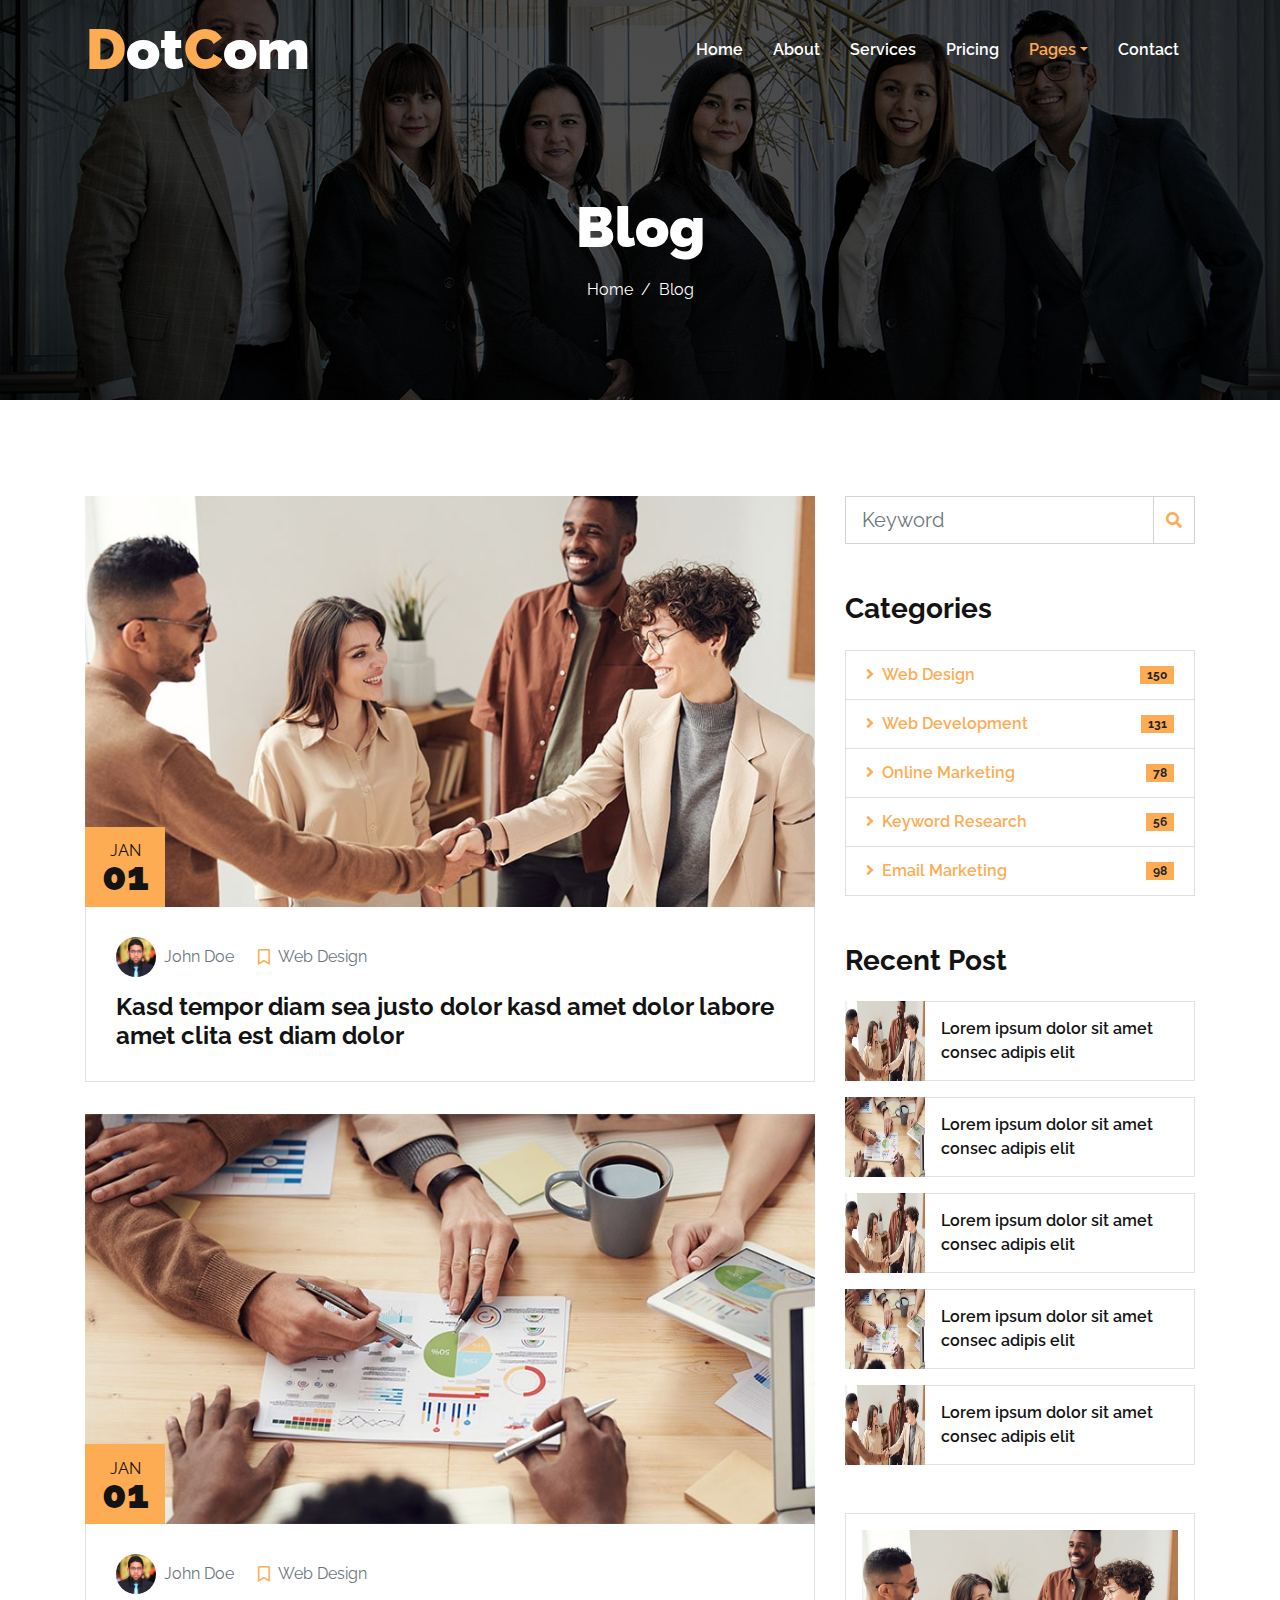
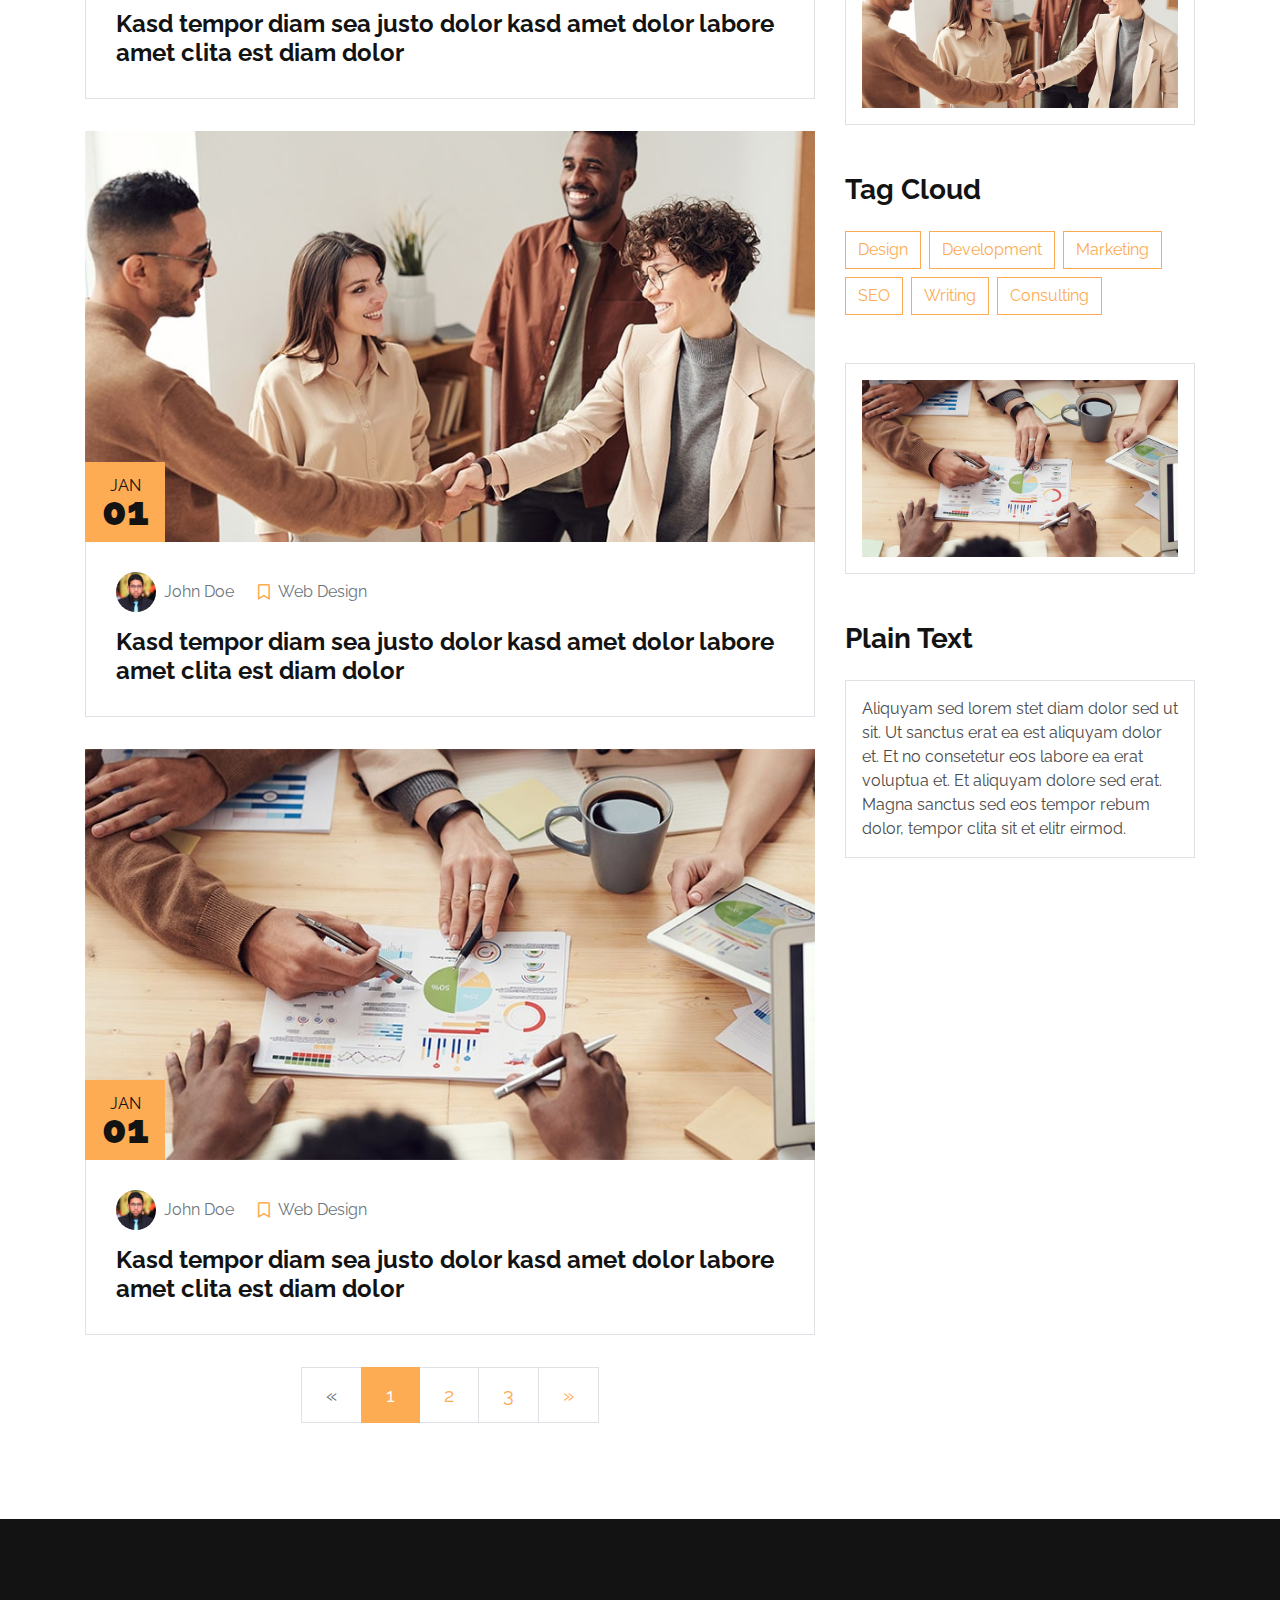
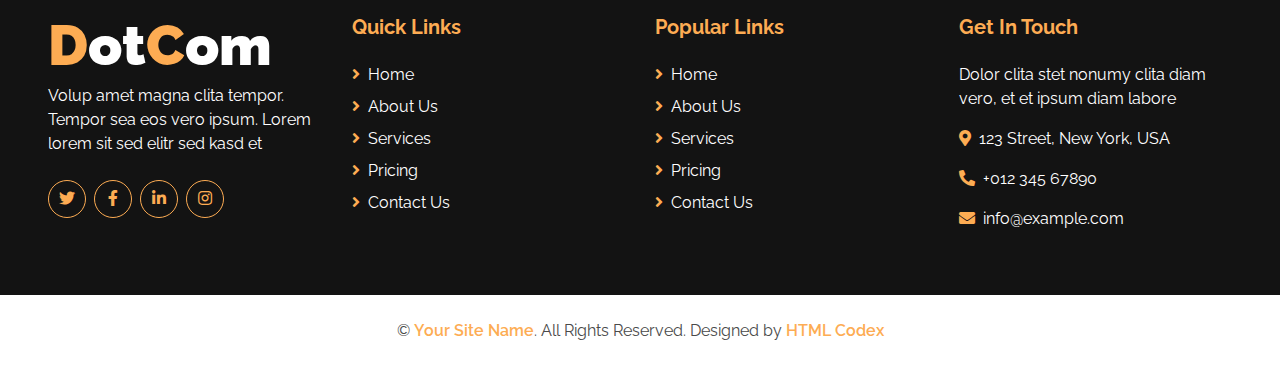
<file: blog.html>
<!DOCTYPE html>
<html lang="en">

<head>
    <meta charset="utf-8">
    <title>NaN-Agency Website blog</title>
    <meta content="width=device-width, initial-scale=1.0" name="viewport">
    <meta content="Free HTML Templates" name="keywords">
    <meta content="Free HTML Templates" name="description">

    <!-- Favicon -->
    <link href="img/favicon.ico" rel="icon">

    <!-- Google Web Fonts -->
    <link rel="preconnect" href="https://fonts.gstatic.com">
    <link href="https://fonts.googleapis.com/css2?family=Raleway:wght@400;500;600;700;800;900&display=swap" rel="stylesheet"> 

    <!-- Font Awesome -->
    <link href="https://cdnjs.cloudflare.com/ajax/libs/font-awesome/5.15.0/css/all.min.css" rel="stylesheet">

    <!-- Libraries Stylesheet -->
    <link href="lib/owlcarousel/assets/owl.carousel.min.css" rel="stylesheet">

    <!-- Customized Bootstrap Stylesheet -->
    <link href="css/style.css" rel="stylesheet">
</head>

<body>
    <!-- Navbar Start -->
    <div class="container-fluid nav-bar p-0">
        <div class="container-lg p-0">
            <nav class="navbar navbar-expand-lg bg-secondary navbar-dark">
                <a href="index.html" class="navbar-brand">
                    <h1 class="m-0 text-white display-4"><span class="text-primary">D</span>ot<span class="text-primary">C</span>om</h1>
                </a>
                <button type="button" class="navbar-toggler" data-toggle="collapse" data-target="#navbarCollapse">
                    <span class="navbar-toggler-icon"></span>
                </button>
                <div class="collapse navbar-collapse justify-content-between" id="navbarCollapse">
                    <div class="navbar-nav ml-auto py-0">
                        <a href="index.html" class="nav-item nav-link">Home</a>
                        <a href="about.html" class="nav-item nav-link">About</a>
                        <a href="service.html" class="nav-item nav-link">Services</a>
                        <a href="pricing.html" class="nav-item nav-link">Pricing</a>
                        <div class="nav-item dropdown">
                            <a href="#" class="nav-link dropdown-toggle active" data-toggle="dropdown">Pages</a>
                            <div class="dropdown-menu border-0 rounded-0 m-0">
                                <a href="blog.html" class="dropdown-item active">Blog Grid</a>
                                <a href="single.html" class="dropdown-item">Blog Detail</a>
                            </div>
                        </div>
                        <a href="contact.html" class="nav-item nav-link">Contact</a>
                    </div>
                </div>
            </nav>
        </div>
    </div>
    <!-- Navbar End -->


    <!-- Page Header Start -->
    <div class="container-fluid page-header d-flex flex-column align-items-center justify-content-center pt-0 pt-lg-5 mb-5">
        <h1 class="display-4 text-white mb-3 mt-0 mt-lg-5">Blog</h1>
        <div class="d-inline-flex text-white">
            <p class="m-0"><a class="text-white" href="">Home</a></p>
            <p class="m-0 px-2">/</p>
            <p class="m-0">Blog</p>
        </div>
    </div>
    <!-- Page Header Start -->


    <!-- Blog Start -->
    <div class="container py-5">
        <div class="row">
            <!-- Blog Grid Start -->
            <div class="col-lg-8">
                <div class="row">
                    <div class="col-md-12 mb-3">
                        <div class="position-relative">
                            <img class="img-fluid w-100" src="img/blog-1.jpg" alt="">
                            <div class="position-absolute bg-primary d-flex flex-column align-items-center justify-content-center"
                                style="width: 80px; height: 80px; bottom: 0; left: 0;">
                                <h6 class="text-uppercase mt-2 mb-n2">Jan</h6>
                                <h1 class="m-0">01</h1>
                            </div>
                        </div>
                        <div class="border border-top-0 mb-3" style="padding: 30px;">
                            <div class="d-flex mb-3">
                                <div class="d-flex align-items-center">
                                    <img class="rounded-circle" style="width: 40px; height: 40px;" src="img/user.jpg" alt="">
                                    <a class="text-muted ml-2" href="">John Doe</a>
                                </div>
                                <div class="d-flex align-items-center ml-4">
                                    <i class="far fa-bookmark text-primary"></i>
                                    <a class="text-muted ml-2" href="">Web Design</a>
                                </div>
                            </div>
                            <a class="h4 font-weight-bold" href="">Kasd tempor diam sea justo dolor kasd amet dolor labore amet clita est diam dolor</a>
                        </div>
                    </div>
                    <div class="col-md-12 mb-3">
                        <div class="position-relative">
                            <img class="img-fluid w-100" src="img/blog-2.jpg" alt="">
                            <div class="position-absolute bg-primary d-flex flex-column align-items-center justify-content-center"
                                style="width: 80px; height: 80px; bottom: 0; left: 0;">
                                <h6 class="text-uppercase mt-2 mb-n2">Jan</h6>
                                <h1 class="m-0">01</h1>
                            </div>
                        </div>
                        <div class="border border-top-0 mb-3" style="padding: 30px;">
                            <div class="d-flex mb-3">
                                <div class="d-flex align-items-center">
                                    <img class="rounded-circle" style="width: 40px; height: 40px;" src="img/user.jpg" alt="">
                                    <a class="text-muted ml-2" href="">John Doe</a>
                                </div>
                                <div class="d-flex align-items-center ml-4">
                                    <i class="far fa-bookmark text-primary"></i>
                                    <a class="text-muted ml-2" href="">Web Design</a>
                                </div>
                            </div>
                            <a class="h4 font-weight-bold" href="">Kasd tempor diam sea justo dolor kasd amet dolor labore amet clita est diam dolor</a>
                        </div>
                    </div>
                    <div class="col-md-12 mb-3">
                        <div class="position-relative">
                            <img class="img-fluid w-100" src="img/blog-1.jpg" alt="">
                            <div class="position-absolute bg-primary d-flex flex-column align-items-center justify-content-center"
                                style="width: 80px; height: 80px; bottom: 0; left: 0;">
                                <h6 class="text-uppercase mt-2 mb-n2">Jan</h6>
                                <h1 class="m-0">01</h1>
                            </div>
                        </div>
                        <div class="border border-top-0 mb-3" style="padding: 30px;">
                            <div class="d-flex mb-3">
                                <div class="d-flex align-items-center">
                                    <img class="rounded-circle" style="width: 40px; height: 40px;" src="img/user.jpg" alt="">
                                    <a class="text-muted ml-2" href="">John Doe</a>
                                </div>
                                <div class="d-flex align-items-center ml-4">
                                    <i class="far fa-bookmark text-primary"></i>
                                    <a class="text-muted ml-2" href="">Web Design</a>
                                </div>
                            </div>
                            <a class="h4 font-weight-bold" href="">Kasd tempor diam sea justo dolor kasd amet dolor labore amet clita est diam dolor</a>
                        </div>
                    </div>
                    <div class="col-md-12 mb-3">
                        <div class="position-relative">
                            <img class="img-fluid w-100" src="img/blog-2.jpg" alt="">
                            <div class="position-absolute bg-primary d-flex flex-column align-items-center justify-content-center"
                                style="width: 80px; height: 80px; bottom: 0; left: 0;">
                                <h6 class="text-uppercase mt-2 mb-n2">Jan</h6>
                                <h1 class="m-0">01</h1>
                            </div>
                        </div>
                        <div class="border border-top-0 mb-3" style="padding: 30px;">
                            <div class="d-flex mb-3">
                                <div class="d-flex align-items-center">
                                    <img class="rounded-circle" style="width: 40px; height: 40px;" src="img/user.jpg" alt="">
                                    <a class="text-muted ml-2" href="">John Doe</a>
                                </div>
                                <div class="d-flex align-items-center ml-4">
                                    <i class="far fa-bookmark text-primary"></i>
                                    <a class="text-muted ml-2" href="">Web Design</a>
                                </div>
                            </div>
                            <a class="h4 font-weight-bold" href="">Kasd tempor diam sea justo dolor kasd amet dolor labore amet clita est diam dolor</a>
                        </div>
                    </div>
                </div>
                <div class="row">
                    <div class="col-12">
                        <nav aria-label="Page navigation">
                          <ul class="pagination pagination-lg justify-content-center mb-0">
                            <li class="page-item disabled">
                              <a class="page-link" href="#" aria-label="Previous">
                                <span aria-hidden="true">&laquo;</span>
                                <span class="sr-only">Previous</span>
                              </a>
                            </li>
                            <li class="page-item active"><a class="page-link" href="#">1</a></li>
                            <li class="page-item"><a class="page-link" href="#">2</a></li>
                            <li class="page-item"><a class="page-link" href="#">3</a></li>
                            <li class="page-item">
                              <a class="page-link" href="#" aria-label="Next">
                                <span aria-hidden="true">&raquo;</span>
                                <span class="sr-only">Next</span>
                              </a>
                            </li>
                          </ul>
                        </nav>
                    </div>
                </div>
            </div>
            <!-- Blog Grid End -->

            <!-- Sidebar Start -->
            <div class="col-lg-4 mt-5 mt-lg-0">
                <!-- Search Form Start -->
                <div class="mb-5">
                    <form action="">
                        <div class="input-group">
                            <input type="text" class="form-control form-control-lg" placeholder="Keyword">
                            <div class="input-group-append">
                                <span class="input-group-text bg-transparent text-primary"><i
                                        class="fa fa-search"></i></span>
                            </div>
                        </div>
                    </form>
                </div>
                <!-- Search Form End -->

                <!-- Category Start -->
                <div class="mb-5">
                    <h3 class="font-weight-bold mb-4">Categories</h3>
                    <ul class="list-group">
                        <li class="list-group-item d-flex justify-content-between align-items-center">
                            <a class="font-weight-semi-bold text-decoration-none" href="#"><i class="fa fa-angle-right mr-2"></i>Web Design</a>
                            <span class="badge badge-primary badge-pill">150</span>
                        </li>
                        <li class="list-group-item d-flex justify-content-between align-items-center">
                            <a class="font-weight-semi-bold text-decoration-none" href="#"><i class="fa fa-angle-right mr-2"></i>Web Development</a>
                            <span class="badge badge-primary badge-pill">131</span>
                        </li>
                        <li class="list-group-item d-flex justify-content-between align-items-center">
                            <a class="font-weight-semi-bold text-decoration-none" href="#"><i class="fa fa-angle-right mr-2"></i>Online Marketing</a>
                            <span class="badge badge-primary badge-pill">78</span>
                        </li>
                        <li class="list-group-item d-flex justify-content-between align-items-center">
                            <a class="font-weight-semi-bold text-decoration-none" href="#"><i class="fa fa-angle-right mr-2"></i>Keyword Research</a>
                            <span class="badge badge-primary badge-pill">56</span>
                        </li>
                        <li class="list-group-item d-flex justify-content-between align-items-center">
                            <a class="font-weight-semi-bold text-decoration-none" href="#"><i class="fa fa-angle-right mr-2"></i>Email Marketing</a>
                            <span class="badge badge-primary badge-pill">98</span>
                        </li>
                    </ul>
                </div>
                <!-- Category End -->

                <!-- Recent Post Start -->
                <div class="mb-5">
                    <h3 class="font-weight-bold mb-4">Recent Post</h3>
                    <div class="d-flex mb-3">
                        <img class="img-fluid" src="img/blog-1.jpg" style="width: 80px; height: 80px;" alt="">
                        <div class="d-flex align-items-center border border-left-0 px-3" style="height: 80px;">
                            <a class="text-secondary font-weight-semi-bold" href="">Lorem ipsum dolor sit amet consec adipis elit</a>
                        </div>
                    </div>
                    <div class="d-flex mb-3">
                        <img class="img-fluid" src="img/blog-2.jpg" style="width: 80px; height: 80px;" alt="">
                        <div class="d-flex align-items-center border border-left-0 px-3" style="height: 80px;">
                            <a class="text-secondary font-weight-semi-bold" href="">Lorem ipsum dolor sit amet consec adipis elit</a>
                        </div>
                    </div>
                    <div class="d-flex mb-3">
                        <img class="img-fluid" src="img/blog-1.jpg" style="width: 80px; height: 80px;" alt="">
                        <div class="d-flex align-items-center border border-left-0 px-3" style="height: 80px;">
                            <a class="text-secondary font-weight-semi-bold" href="">Lorem ipsum dolor sit amet consec adipis elit</a>
                        </div>
                    </div>
                    <div class="d-flex mb-3">
                        <img class="img-fluid" src="img/blog-2.jpg" style="width: 80px; height: 80px;" alt="">
                        <div class="d-flex align-items-center border border-left-0 px-3" style="height: 80px;">
                            <a class="text-secondary font-weight-semi-bold" href="">Lorem ipsum dolor sit amet consec adipis elit</a>
                        </div>
                    </div>
                    <div class="d-flex mb-3">
                        <img class="img-fluid" src="img/blog-1.jpg" style="width: 80px; height: 80px;" alt="">
                        <div class="d-flex align-items-center border border-left-0 px-3" style="height: 80px;">
                            <a class="text-secondary font-weight-semi-bold" href="">Lorem ipsum dolor sit amet consec adipis elit</a>
                        </div>
                    </div>
                </div>
                <!-- Recent Post End -->

                <!-- Image Start -->
                <div class="border p-3 mb-5">
                    <img src="img/blog-1.jpg" alt="" class="img-fluid">
                </div>
                <!-- Image End -->

                <!-- Tags Start -->
                <div class="mb-5">
                    <h3 class="font-weight-bold mb-4">Tag Cloud</h3>
                    <div class="d-flex flex-wrap m-n1">
                        <a href="" class="btn btn-outline-primary m-1">Design</a>
                        <a href="" class="btn btn-outline-primary m-1">Development</a>
                        <a href="" class="btn btn-outline-primary m-1">Marketing</a>
                        <a href="" class="btn btn-outline-primary m-1">SEO</a>
                        <a href="" class="btn btn-outline-primary m-1">Writing</a>
                        <a href="" class="btn btn-outline-primary m-1">Consulting</a>
                    </div>
                </div>
                <!-- Tags End -->

                <!-- Image Start -->
                <div class="border p-3 mb-5">
                    <img src="img/blog-2.jpg" alt="" class="img-fluid">
                </div>
                <!-- Image End -->

                <!-- Plain Text Start -->
                <div>
                    <h3 class="font-weight-bold mb-4">Plain Text</h3>
                    <div class="border p-3">
                        Aliquyam sed lorem stet diam dolor sed ut sit. Ut sanctus erat ea est aliquyam dolor et. Et no consetetur eos labore ea erat voluptua et. Et aliquyam dolore sed erat. Magna sanctus sed eos tempor rebum dolor, tempor clita sit et elitr eirmod.
                    </div>
                </div>
                <!-- Plain Text End -->
            </div>
            <!-- Sidebar End -->
        </div>
    </div>
    <!-- Blog End -->


    <!-- Footer Start -->
    <div class="container-fluid bg-secondary text-white mt-5 pt-5 px-sm-3 px-md-5">
        <div class="row pt-5">
            <div class="col-lg-3 col-md-6 mb-5">
                <a href="index.html" class="navbar-brand">
                    <h1 class="m-0 mt-n2 text-white display-4"><span class="text-primary">D</span>ot<span class="text-primary">C</span>om</h1>
                </a>
                <p>Volup amet magna clita tempor. Tempor sea eos vero ipsum. Lorem lorem sit sed elitr sed kasd et</p>
                <div class="d-flex justify-content-start mt-4">
                    <a class="btn btn-outline-primary rounded-circle text-center mr-2 px-0" style="width: 38px; height: 38px;" href="#"><i class="fab fa-twitter"></i></a>
                    <a class="btn btn-outline-primary rounded-circle text-center mr-2 px-0" style="width: 38px; height: 38px;" href="#"><i class="fab fa-facebook-f"></i></a>
                    <a class="btn btn-outline-primary rounded-circle text-center mr-2 px-0" style="width: 38px; height: 38px;" href="#"><i class="fab fa-linkedin-in"></i></a>
                    <a class="btn btn-outline-primary rounded-circle text-center mr-2 px-0" style="width: 38px; height: 38px;" href="#"><i class="fab fa-instagram"></i></a>
                </div>
            </div>
            <div class="col-lg-3 col-md-6 mb-5">
                <h5 class="font-weight-bold text-primary mb-4">Quick Links</h5>
                <div class="d-flex flex-column justify-content-start">
                    <a class="text-white mb-2" href="#"><i class="fa fa-angle-right text-primary mr-2"></i>Home</a>
                    <a class="text-white mb-2" href="#"><i class="fa fa-angle-right text-primary mr-2"></i>About Us</a>
                    <a class="text-white mb-2" href="#"><i class="fa fa-angle-right text-primary mr-2"></i>Services</a>
                    <a class="text-white mb-2" href="#"><i class="fa fa-angle-right text-primary mr-2"></i>Pricing</a>
                    <a class="text-white" href="#"><i class="fa fa-angle-right text-primary mr-2"></i>Contact Us</a>
                </div>
            </div>
            <div class="col-lg-3 col-md-6 mb-5">
                <h5 class="font-weight-bold text-primary mb-4">Popular Links</h5>
                <div class="d-flex flex-column justify-content-start">
                    <a class="text-white mb-2" href="#"><i class="fa fa-angle-right text-primary mr-2"></i>Home</a>
                    <a class="text-white mb-2" href="#"><i class="fa fa-angle-right text-primary mr-2"></i>About Us</a>
                    <a class="text-white mb-2" href="#"><i class="fa fa-angle-right text-primary mr-2"></i>Services</a>
                    <a class="text-white mb-2" href="#"><i class="fa fa-angle-right text-primary mr-2"></i>Pricing</a>
                    <a class="text-white" href="#"><i class="fa fa-angle-right text-primary mr-2"></i>Contact Us</a>
                </div>
            </div>
            <div class="col-lg-3 col-md-6 mb-5">
                <h5 class="font-weight-bold text-primary mb-4">Get In Touch</h5>
                <p>Dolor clita stet nonumy clita diam vero, et et ipsum diam labore</p>
                <p><i class="fa fa-map-marker-alt text-primary mr-2"></i>123 Street, New York, USA</p>
                <p><i class="fa fa-phone-alt text-primary mr-2"></i>+012 345 67890</p>
                <p><i class="fa fa-envelope text-primary mr-2"></i>info@example.com</p>
            </div>
        </div>
    </div>
    <div class="container-fluid py-4 px-sm-3 px-md-5">
        <p class="m-0 text-center">
            &copy; <a class="font-weight-semi-bold" href="#">Your Site Name</a>. All Rights Reserved. Designed by
            <a class="font-weight-semi-bold" href="https://htmlcodex.com">HTML Codex</a>
        </p>
    </div>
    <!-- Footer End -->


    <!-- Back to Top -->
    <a href="#" class="btn btn-lg btn-primary back-to-top"><i class="fa fa-angle-up"></i></a>


    <!-- JavaScript Libraries -->
    <script src="https://code.jquery.com/jquery-3.4.1.min.js"></script>
    <script src="https://stackpath.bootstrapcdn.com/bootstrap/4.4.1/js/bootstrap.bundle.min.js"></script>
    <script src="lib/easing/easing.min.js"></script>
    <script src="lib/waypoints/waypoints.min.js"></script>
    <script src="lib/counterup/counterup.min.js"></script>
    <script src="lib/owlcarousel/owl.carousel.min.js"></script>

    <!-- Contact Javascript File -->
    <script src="mail/jqBootstrapValidation.min.js"></script>
    <script src="mail/contact.js"></script>

    <!-- Template Javascript -->
    <script src="js/main.js"></script>
</body>

</html>
</file>
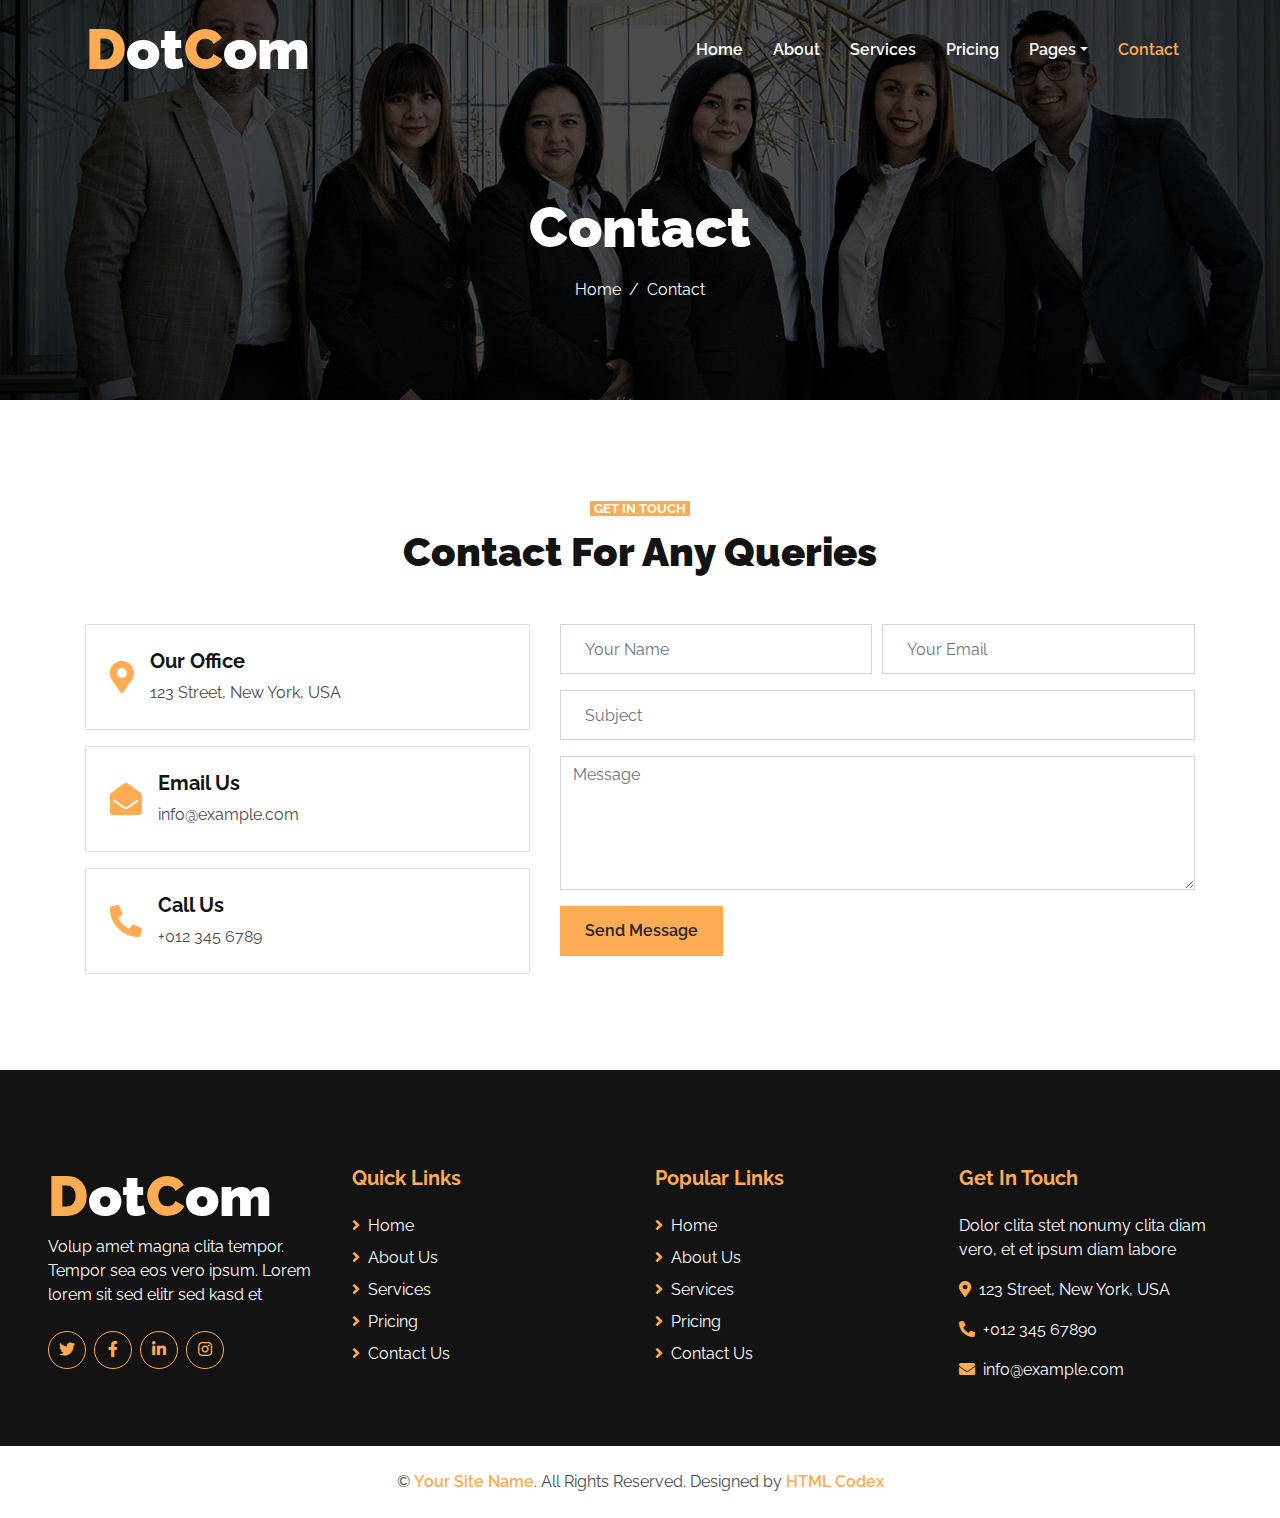
<file: contact.html>
<!DOCTYPE html>
<html lang="en">

<head>
    <meta charset="utf-8">
    <title>NaN-Agency Website WEb</title>
    <meta content="width=device-width, initial-scale=1.0" name="viewport">
    <meta content="Free HTML Templates" name="keywords">
    <meta content="Free HTML Templates" name="description">

    <!-- Favicon -->
    <link href="img/favicon.ico" rel="icon">

    <!-- Google Web Fonts -->
    <link rel="preconnect" href="https://fonts.gstatic.com">
    <link href="https://fonts.googleapis.com/css2?family=Raleway:wght@400;500;600;700;800;900&display=swap" rel="stylesheet"> 

    <!-- Font Awesome -->
    <link href="https://cdnjs.cloudflare.com/ajax/libs/font-awesome/5.15.0/css/all.min.css" rel="stylesheet">

    <!-- Libraries Stylesheet -->
    <link href="lib/owlcarousel/assets/owl.carousel.min.css" rel="stylesheet">

    <!-- Customized Bootstrap Stylesheet -->
    <link href="css/style.css" rel="stylesheet">
</head>

<body>
    <!-- Navbar Start -->
    <div class="container-fluid nav-bar p-0">
        <div class="container-lg p-0">
            <nav class="navbar navbar-expand-lg bg-secondary navbar-dark">
                <a href="index.html" class="navbar-brand">
                    <h1 class="m-0 text-white display-4"><span class="text-primary">D</span>ot<span class="text-primary">C</span>om</h1>
                </a>
                <button type="button" class="navbar-toggler" data-toggle="collapse" data-target="#navbarCollapse">
                    <span class="navbar-toggler-icon"></span>
                </button>
                <div class="collapse navbar-collapse justify-content-between" id="navbarCollapse">
                    <div class="navbar-nav ml-auto py-0">
                        <a href="index.html" class="nav-item nav-link">Home</a>
                        <a href="about.html" class="nav-item nav-link">About</a>
                        <a href="service.html" class="nav-item nav-link">Services</a>
                        <a href="pricing.html" class="nav-item nav-link">Pricing</a>
                        <div class="nav-item dropdown">
                            <a href="#" class="nav-link dropdown-toggle" data-toggle="dropdown">Pages</a>
                            <div class="dropdown-menu border-0 rounded-0 m-0">
                                <a href="blog.html" class="dropdown-item">Blog Grid</a>
                                <a href="single.html" class="dropdown-item">Blog Detail</a>
                            </div>
                        </div>
                        <a href="contact.html" class="nav-item nav-link active">Contact</a>
                    </div>
                </div>
            </nav>
        </div>
    </div>
    <!-- Navbar End -->


    <!-- Page Header Start -->
    <div class="container-fluid page-header d-flex flex-column align-items-center justify-content-center pt-0 pt-lg-5 mb-5">
        <h1 class="display-4 text-white mb-3 mt-0 mt-lg-5">Contact</h1>
        <div class="d-inline-flex text-white">
            <p class="m-0"><a class="text-white" href="">Home</a></p>
            <p class="m-0 px-2">/</p>
            <p class="m-0">Contact</p>
        </div>
    </div>
    <!-- Page Header Start -->


    <!-- Contact Start -->
    <div class="container-fluid py-5">
        <div class="container">
            <div class="text-center">
                <small class="bg-primary text-white text-uppercase font-weight-bold text-center px-1">Get In Touch</small>
                <h1 class="mt-2 mb-5">Contact For Any Queries</h1>
            </div>
            <div class="row">
                <div class="col-md-5">
                    <div class="d-flex align-items-center border mb-3 p-4">
                        <i class="fa fa-2x fa-map-marker-alt text-primary mr-3"></i>
                        <div class="d-flex flex-column">
                            <h5 class="font-weight-bold">Our Office</h5>
                            <p class="m-0">123 Street, New York, USA</p>
                        </div>
                    </div>
                    <div class="d-flex align-items-center border mb-3 p-4">
                        <i class="fa fa-2x fa-envelope-open text-primary mr-3"></i>
                        <div class="d-flex flex-column">
                            <h5 class="font-weight-bold">Email Us</h5>
                            <p class="m-0">info@example.com</p>
                        </div>
                    </div>
                    <div class="d-flex align-items-center border mb-3 mb-md-0 p-4">
                        <i class="fas fa-2x fa-phone-alt text-primary mr-3"></i>
                        <div class="d-flex flex-column">
                            <h5 class="font-weight-bold">Call Us</h5>
                            <p class="m-0">+012 345 6789</p>
                        </div>
                    </div>
                </div>
                <div class="col-md-7">
                    <div class="contact-form">
                        <div id="success"></div>
                        <form name="sentMessage" id="contactForm" novalidate="novalidate">
                            <div class="form-row">
                                <div class="col-md-6">
                                    <div class="control-group">
                                        <input type="text" class="form-control p-4" id="name" placeholder="Your Name" required="required" data-validation-required-message="Please enter your name" />
                                        <p class="help-block text-danger"></p>
                                    </div>
                                </div>
                                <div class="col-md-6">
                                    <div class="control-group">
                                        <input type="email" class="form-control p-4" id="email" placeholder="Your Email" required="required" data-validation-required-message="Please enter your email" />
                                        <p class="help-block text-danger"></p>
                                    </div>
                                </div>
                            </div>
                            <div class="control-group">
                                <input type="text" class="form-control p-4" id="subject" placeholder="Subject" required="required" data-validation-required-message="Please enter a subject" />
                                <p class="help-block text-danger"></p>
                            </div>
                            <div class="control-group">
                                <textarea class="form-control" rows="5" id="message" placeholder="Message" required="required" data-validation-required-message="Please enter your message"></textarea>
                                <p class="help-block text-danger"></p>
                            </div>
                            <div>
                                <button class="btn btn-primary font-weight-semi-bold px-4" style="height: 50px;" type="submit" id="sendMessageButton">Send Message</button>
                            </div>
                        </form>
                    </div>
                </div>
            </div>
        </div>
    </div>
    <!-- Contact End -->


    <!-- Footer Start -->
    <div class="container-fluid bg-secondary text-white mt-5 pt-5 px-sm-3 px-md-5">
        <div class="row pt-5">
            <div class="col-lg-3 col-md-6 mb-5">
                <a href="index.html" class="navbar-brand">
                    <h1 class="m-0 mt-n2 text-white display-4"><span class="text-primary">D</span>ot<span class="text-primary">C</span>om</h1>
                </a>
                <p>Volup amet magna clita tempor. Tempor sea eos vero ipsum. Lorem lorem sit sed elitr sed kasd et</p>
                <div class="d-flex justify-content-start mt-4">
                    <a class="btn btn-outline-primary rounded-circle text-center mr-2 px-0" style="width: 38px; height: 38px;" href="#"><i class="fab fa-twitter"></i></a>
                    <a class="btn btn-outline-primary rounded-circle text-center mr-2 px-0" style="width: 38px; height: 38px;" href="#"><i class="fab fa-facebook-f"></i></a>
                    <a class="btn btn-outline-primary rounded-circle text-center mr-2 px-0" style="width: 38px; height: 38px;" href="#"><i class="fab fa-linkedin-in"></i></a>
                    <a class="btn btn-outline-primary rounded-circle text-center mr-2 px-0" style="width: 38px; height: 38px;" href="#"><i class="fab fa-instagram"></i></a>
                </div>
            </div>
            <div class="col-lg-3 col-md-6 mb-5">
                <h5 class="font-weight-bold text-primary mb-4">Quick Links</h5>
                <div class="d-flex flex-column justify-content-start">
                    <a class="text-white mb-2" href="#"><i class="fa fa-angle-right text-primary mr-2"></i>Home</a>
                    <a class="text-white mb-2" href="#"><i class="fa fa-angle-right text-primary mr-2"></i>About Us</a>
                    <a class="text-white mb-2" href="#"><i class="fa fa-angle-right text-primary mr-2"></i>Services</a>
                    <a class="text-white mb-2" href="#"><i class="fa fa-angle-right text-primary mr-2"></i>Pricing</a>
                    <a class="text-white" href="#"><i class="fa fa-angle-right text-primary mr-2"></i>Contact Us</a>
                </div>
            </div>
            <div class="col-lg-3 col-md-6 mb-5">
                <h5 class="font-weight-bold text-primary mb-4">Popular Links</h5>
                <div class="d-flex flex-column justify-content-start">
                    <a class="text-white mb-2" href="#"><i class="fa fa-angle-right text-primary mr-2"></i>Home</a>
                    <a class="text-white mb-2" href="#"><i class="fa fa-angle-right text-primary mr-2"></i>About Us</a>
                    <a class="text-white mb-2" href="#"><i class="fa fa-angle-right text-primary mr-2"></i>Services</a>
                    <a class="text-white mb-2" href="#"><i class="fa fa-angle-right text-primary mr-2"></i>Pricing</a>
                    <a class="text-white" href="#"><i class="fa fa-angle-right text-primary mr-2"></i>Contact Us</a>
                </div>
            </div>
            <div class="col-lg-3 col-md-6 mb-5">
                <h5 class="font-weight-bold text-primary mb-4">Get In Touch</h5>
                <p>Dolor clita stet nonumy clita diam vero, et et ipsum diam labore</p>
                <p><i class="fa fa-map-marker-alt text-primary mr-2"></i>123 Street, New York, USA</p>
                <p><i class="fa fa-phone-alt text-primary mr-2"></i>+012 345 67890</p>
                <p><i class="fa fa-envelope text-primary mr-2"></i>info@example.com</p>
            </div>
        </div>
    </div>
    <div class="container-fluid py-4 px-sm-3 px-md-5">
        <p class="m-0 text-center">
            &copy; <a class="font-weight-semi-bold" href="#">Your Site Name</a>. All Rights Reserved. Designed by
            <a class="font-weight-semi-bold" href="https://htmlcodex.com">HTML Codex</a>
        </p>
    </div>
    <!-- Footer End -->


    <!-- Back to Top -->
    <a href="#" class="btn btn-lg btn-primary back-to-top"><i class="fa fa-angle-up"></i></a>


    <!-- JavaScript Libraries -->
    <script src="https://code.jquery.com/jquery-3.4.1.min.js"></script>
    <script src="https://stackpath.bootstrapcdn.com/bootstrap/4.4.1/js/bootstrap.bundle.min.js"></script>
    <script src="lib/easing/easing.min.js"></script>
    <script src="lib/waypoints/waypoints.min.js"></script>
    <script src="lib/counterup/counterup.min.js"></script>
    <script src="lib/owlcarousel/owl.carousel.min.js"></script>

    <!-- Contact Javascript File -->
    <script src="mail/jqBootstrapValidation.min.js"></script>
    <script src="mail/contact.js"></script>

    <!-- Template Javascript -->
    <script src="js/main.js"></script>
</body>

</html>
</file>
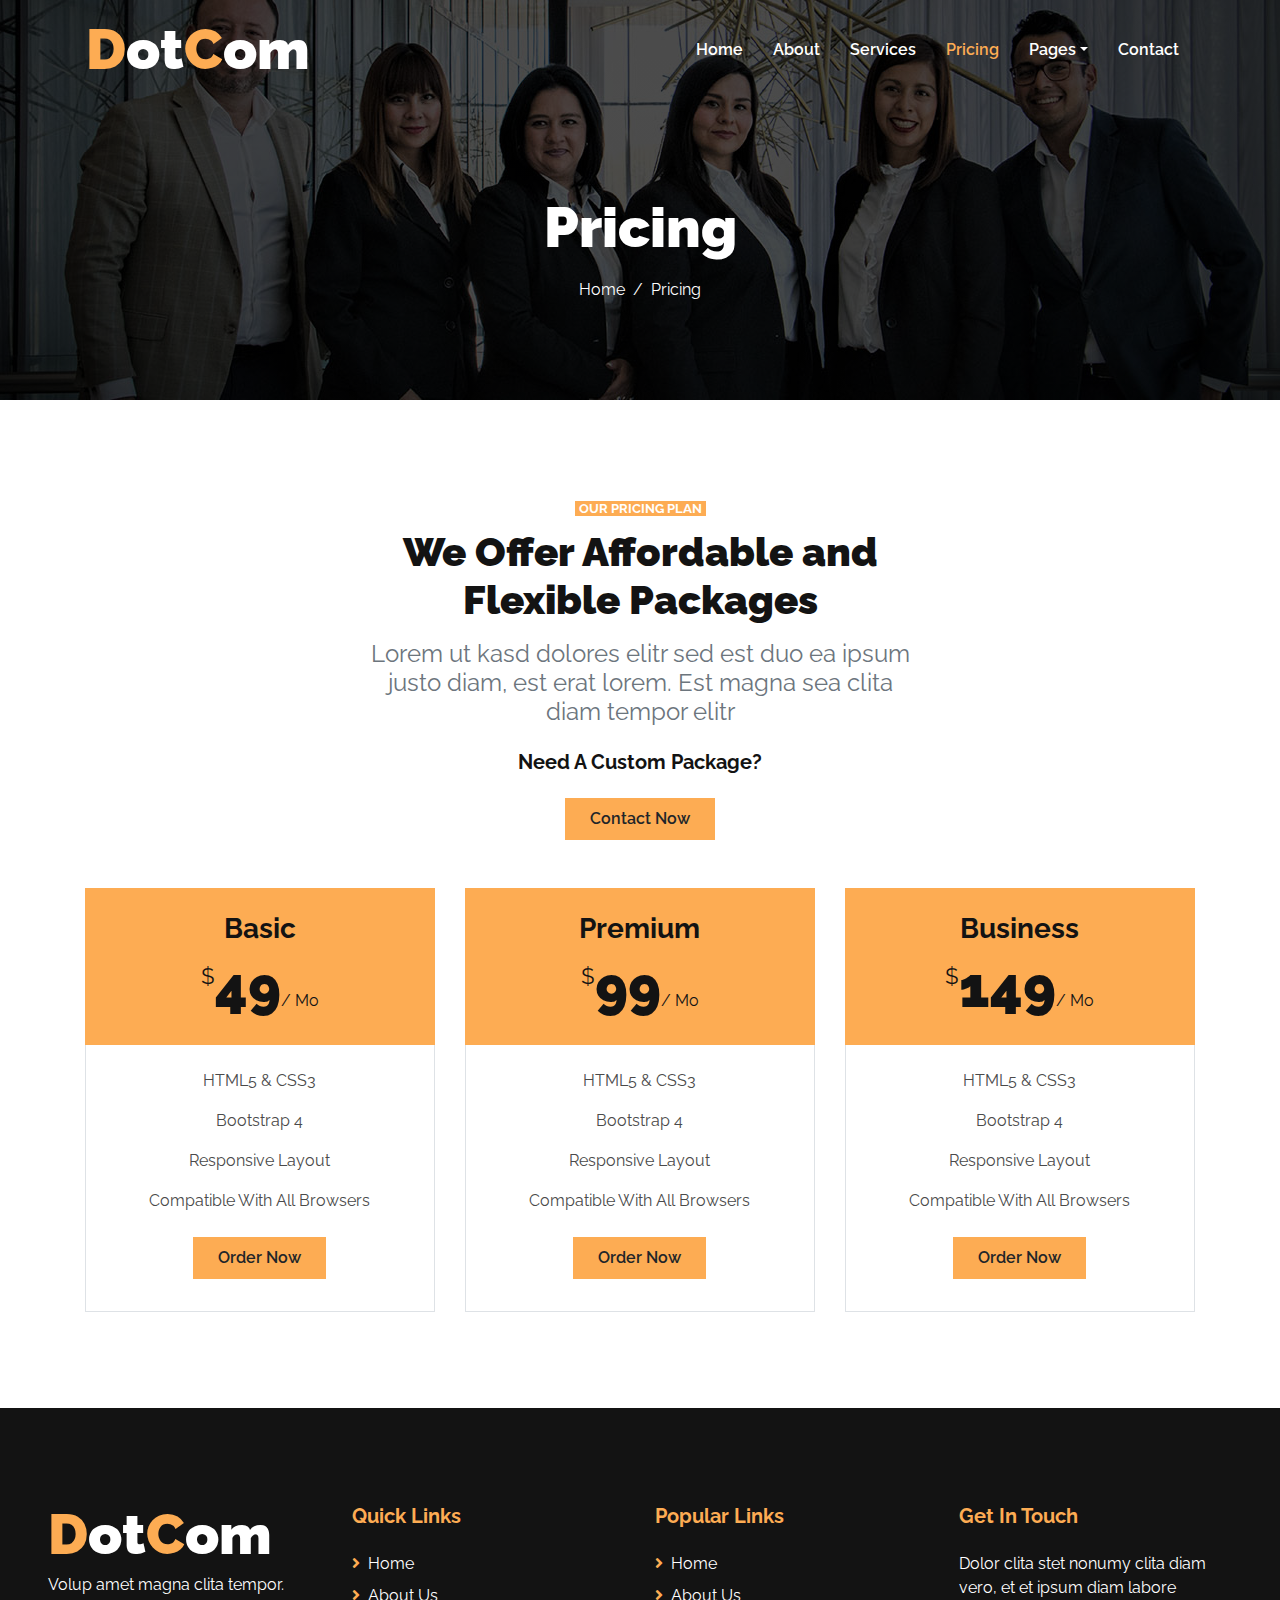
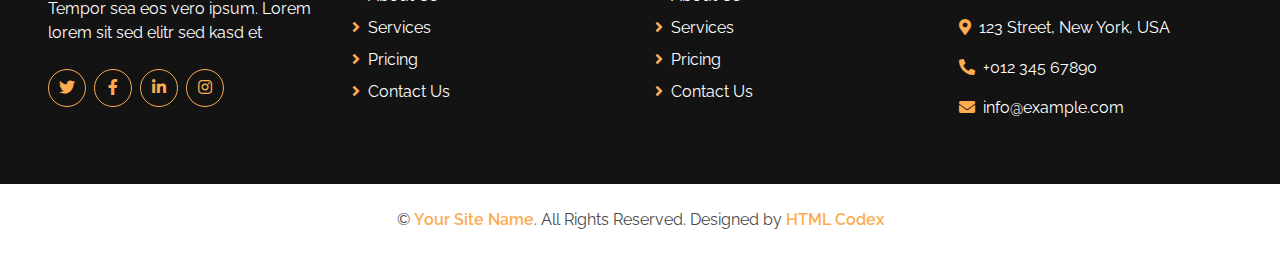
<file: pricing.html>
<!DOCTYPE html>
<html lang="en">

<head>
    <meta charset="utf-8">
    <title>NaN-Agency Website Princ</title>
    <meta content="width=device-width, initial-scale=1.0" name="viewport">
    <meta content="Free HTML Templates" name="keywords">
    <meta content="Free HTML Templates" name="description">

    <!-- Favicon -->
    <link href="img/favicon.ico" rel="icon">

    <!-- Google Web Fonts -->
    <link rel="preconnect" href="https://fonts.gstatic.com">
    <link href="https://fonts.googleapis.com/css2?family=Raleway:wght@400;500;600;700;800;900&display=swap" rel="stylesheet"> 

    <!-- Font Awesome -->
    <link href="https://cdnjs.cloudflare.com/ajax/libs/font-awesome/5.15.0/css/all.min.css" rel="stylesheet">

    <!-- Libraries Stylesheet -->
    <link href="lib/owlcarousel/assets/owl.carousel.min.css" rel="stylesheet">

    <!-- Customized Bootstrap Stylesheet -->
    <link href="css/style.css" rel="stylesheet">
</head>

<body>
    <!-- Navbar Start -->
    <div class="container-fluid nav-bar p-0">
        <div class="container-lg p-0">
            <nav class="navbar navbar-expand-lg bg-secondary navbar-dark">
                <a href="index.html" class="navbar-brand">
                    <h1 class="m-0 text-white display-4"><span class="text-primary">D</span>ot<span class="text-primary">C</span>om</h1>
                </a>
                <button type="button" class="navbar-toggler" data-toggle="collapse" data-target="#navbarCollapse">
                    <span class="navbar-toggler-icon"></span>
                </button>
                <div class="collapse navbar-collapse justify-content-between" id="navbarCollapse">
                    <div class="navbar-nav ml-auto py-0">
                        <a href="index.html" class="nav-item nav-link">Home</a>
                        <a href="about.html" class="nav-item nav-link">About</a>
                        <a href="service.html" class="nav-item nav-link">Services</a>
                        <a href="pricing.html" class="nav-item nav-link active">Pricing</a>
                        <div class="nav-item dropdown">
                            <a href="#" class="nav-link dropdown-toggle" data-toggle="dropdown">Pages</a>
                            <div class="dropdown-menu border-0 rounded-0 m-0">
                                <a href="blog.html" class="dropdown-item">Blog Grid</a>
                                <a href="single.html" class="dropdown-item">Blog Detail</a>
                            </div>
                        </div>
                        <a href="contact.html" class="nav-item nav-link">Contact</a>
                    </div>
                </div>
            </nav>
        </div>
    </div>
    <!-- Navbar End -->


    <!-- Page Header Start -->
    <div class="container-fluid page-header d-flex flex-column align-items-center justify-content-center pt-0 pt-lg-5 mb-5">
        <h1 class="display-4 text-white mb-3 mt-0 mt-lg-5">Pricing</h1>
        <div class="d-inline-flex text-white">
            <p class="m-0"><a class="text-white" href="">Home</a></p>
            <p class="m-0 px-2">/</p>
            <p class="m-0">Pricing</p>
        </div>
    </div>
    <!-- Page Header Start -->


    <!-- Pricing Plan Start -->
    <div class="container-fluid pt-5">
        <div class="container">
            <div class="row justify-content-center">
                <div class="col-12 col-lg-6 text-center mb-5">
                    <small class="d-inline bg-primary text-white text-uppercase font-weight-bold px-1">Our Pricing Plan</small>
                    <h1 class="mt-2 mb-3">We Offer Affordable and Flexible Packages</h1>
                    <h4 class="font-weight-normal text-muted mb-4">Lorem ut kasd dolores elitr sed est duo ea ipsum justo diam, est erat lorem. Est magna sea clita diam tempor elitr</h4>
                    <h5 class="font-weight-bold mb-4">Need A Custom Package?</h5>
                    <a href="" class="btn btn-primary py-md-2 px-md-4 font-weight-semi-bold">Contact Now</a>
                </div>
            </div>
            <div class="row">
                <div class="col-md-4 mb-5">
                    <div class="d-flex flex-column align-items-center justify-content-center bg-primary p-4">
                        <h3>Basic</h3>
                        <h1 class="display-4 mb-0">
                            <small class="align-top"
                                style="font-size: 22px; line-height: 45px;">$</small>49<small
                                class="align-bottom" style="font-size: 16px; line-height: 40px;">/
                                Mo</small>
                        </h1>
                    </div>
                    <div class="border border-top-0 d-flex flex-column align-items-center py-4">
                        <p>HTML5 & CSS3</p>
                        <p>Bootstrap 4</p>
                        <p>Responsive Layout</p>
                        <p>Compatible With All Browsers</p>
                        <a href="" class="btn btn-primary py-md-2 px-md-4 font-weight-semi-bold my-2">Order Now</a>
                    </div>
                </div>
                <div class="col-md-4 mb-5">
                    <div class="d-flex flex-column align-items-center justify-content-center bg-primary p-4">
                        <h3>Premium</h3>
                        <h1 class="display-4 mb-0">
                            <small class="align-top"
                                style="font-size: 22px; line-height: 45px;">$</small>99<small
                                class="align-bottom" style="font-size: 16px; line-height: 40px;">/
                                Mo</small>
                        </h1>
                    </div>
                    <div class="border border-top-0 d-flex flex-column align-items-center py-4">
                        <p>HTML5 & CSS3</p>
                        <p>Bootstrap 4</p>
                        <p>Responsive Layout</p>
                        <p>Compatible With All Browsers</p>
                        <a href="" class="btn btn-primary py-md-2 px-md-4 font-weight-semi-bold my-2">Order Now</a>
                    </div>
                </div>
                <div class="col-md-4 mb-5">
                    <div class="d-flex flex-column align-items-center justify-content-center bg-primary p-4">
                        <h3>Business</h3>
                        <h1 class="display-4 mb-0">
                            <small class="align-top"
                                style="font-size: 22px; line-height: 45px;">$</small>149<small
                                class="align-bottom" style="font-size: 16px; line-height: 40px;">/
                                Mo</small>
                        </h1>
                    </div>
                    <div class="border border-top-0 d-flex flex-column align-items-center py-4">
                        <p>HTML5 & CSS3</p>
                        <p>Bootstrap 4</p>
                        <p>Responsive Layout</p>
                        <p>Compatible With All Browsers</p>
                        <a href="" class="btn btn-primary py-md-2 px-md-4 font-weight-semi-bold my-2">Order Now</a>
                    </div>
                </div>
            </div>
        </div>
    </div>
    <!-- Pricing Plan End -->


    <!-- Footer Start -->
    <div class="container-fluid bg-secondary text-white mt-5 pt-5 px-sm-3 px-md-5">
        <div class="row pt-5">
            <div class="col-lg-3 col-md-6 mb-5">
                <a href="index.html" class="navbar-brand">
                    <h1 class="m-0 mt-n2 text-white display-4"><span class="text-primary">D</span>ot<span class="text-primary">C</span>om</h1>
                </a>
                <p>Volup amet magna clita tempor. Tempor sea eos vero ipsum. Lorem lorem sit sed elitr sed kasd et</p>
                <div class="d-flex justify-content-start mt-4">
                    <a class="btn btn-outline-primary rounded-circle text-center mr-2 px-0" style="width: 38px; height: 38px;" href="#"><i class="fab fa-twitter"></i></a>
                    <a class="btn btn-outline-primary rounded-circle text-center mr-2 px-0" style="width: 38px; height: 38px;" href="#"><i class="fab fa-facebook-f"></i></a>
                    <a class="btn btn-outline-primary rounded-circle text-center mr-2 px-0" style="width: 38px; height: 38px;" href="#"><i class="fab fa-linkedin-in"></i></a>
                    <a class="btn btn-outline-primary rounded-circle text-center mr-2 px-0" style="width: 38px; height: 38px;" href="#"><i class="fab fa-instagram"></i></a>
                </div>
            </div>
            <div class="col-lg-3 col-md-6 mb-5">
                <h5 class="font-weight-bold text-primary mb-4">Quick Links</h5>
                <div class="d-flex flex-column justify-content-start">
                    <a class="text-white mb-2" href="#"><i class="fa fa-angle-right text-primary mr-2"></i>Home</a>
                    <a class="text-white mb-2" href="#"><i class="fa fa-angle-right text-primary mr-2"></i>About Us</a>
                    <a class="text-white mb-2" href="#"><i class="fa fa-angle-right text-primary mr-2"></i>Services</a>
                    <a class="text-white mb-2" href="#"><i class="fa fa-angle-right text-primary mr-2"></i>Pricing</a>
                    <a class="text-white" href="#"><i class="fa fa-angle-right text-primary mr-2"></i>Contact Us</a>
                </div>
            </div>
            <div class="col-lg-3 col-md-6 mb-5">
                <h5 class="font-weight-bold text-primary mb-4">Popular Links</h5>
                <div class="d-flex flex-column justify-content-start">
                    <a class="text-white mb-2" href="#"><i class="fa fa-angle-right text-primary mr-2"></i>Home</a>
                    <a class="text-white mb-2" href="#"><i class="fa fa-angle-right text-primary mr-2"></i>About Us</a>
                    <a class="text-white mb-2" href="#"><i class="fa fa-angle-right text-primary mr-2"></i>Services</a>
                    <a class="text-white mb-2" href="#"><i class="fa fa-angle-right text-primary mr-2"></i>Pricing</a>
                    <a class="text-white" href="#"><i class="fa fa-angle-right text-primary mr-2"></i>Contact Us</a>
                </div>
            </div>
            <div class="col-lg-3 col-md-6 mb-5">
                <h5 class="font-weight-bold text-primary mb-4">Get In Touch</h5>
                <p>Dolor clita stet nonumy clita diam vero, et et ipsum diam labore</p>
                <p><i class="fa fa-map-marker-alt text-primary mr-2"></i>123 Street, New York, USA</p>
                <p><i class="fa fa-phone-alt text-primary mr-2"></i>+012 345 67890</p>
                <p><i class="fa fa-envelope text-primary mr-2"></i>info@example.com</p>
            </div>
        </div>
    </div>
    <div class="container-fluid py-4 px-sm-3 px-md-5">
        <p class="m-0 text-center">
            &copy; <a class="font-weight-semi-bold" href="#">Your Site Name</a>. All Rights Reserved. Designed by
            <a class="font-weight-semi-bold" href="https://htmlcodex.com">HTML Codex</a>
        </p>
    </div>
    <!-- Footer End -->


    <!-- Back to Top -->
    <a href="#" class="btn btn-lg btn-primary back-to-top"><i class="fa fa-angle-up"></i></a>


    <!-- JavaScript Libraries -->
    <script src="https://code.jquery.com/jquery-3.4.1.min.js"></script>
    <script src="https://stackpath.bootstrapcdn.com/bootstrap/4.4.1/js/bootstrap.bundle.min.js"></script>
    <script src="lib/easing/easing.min.js"></script>
    <script src="lib/waypoints/waypoints.min.js"></script>
    <script src="lib/counterup/counterup.min.js"></script>
    <script src="lib/owlcarousel/owl.carousel.min.js"></script>

    <!-- Contact Javascript File -->
    <script src="mail/jqBootstrapValidation.min.js"></script>
    <script src="mail/contact.js"></script>

    <!-- Template Javascript -->
    <script src="js/main.js"></script>
</body>

</html>
</file>
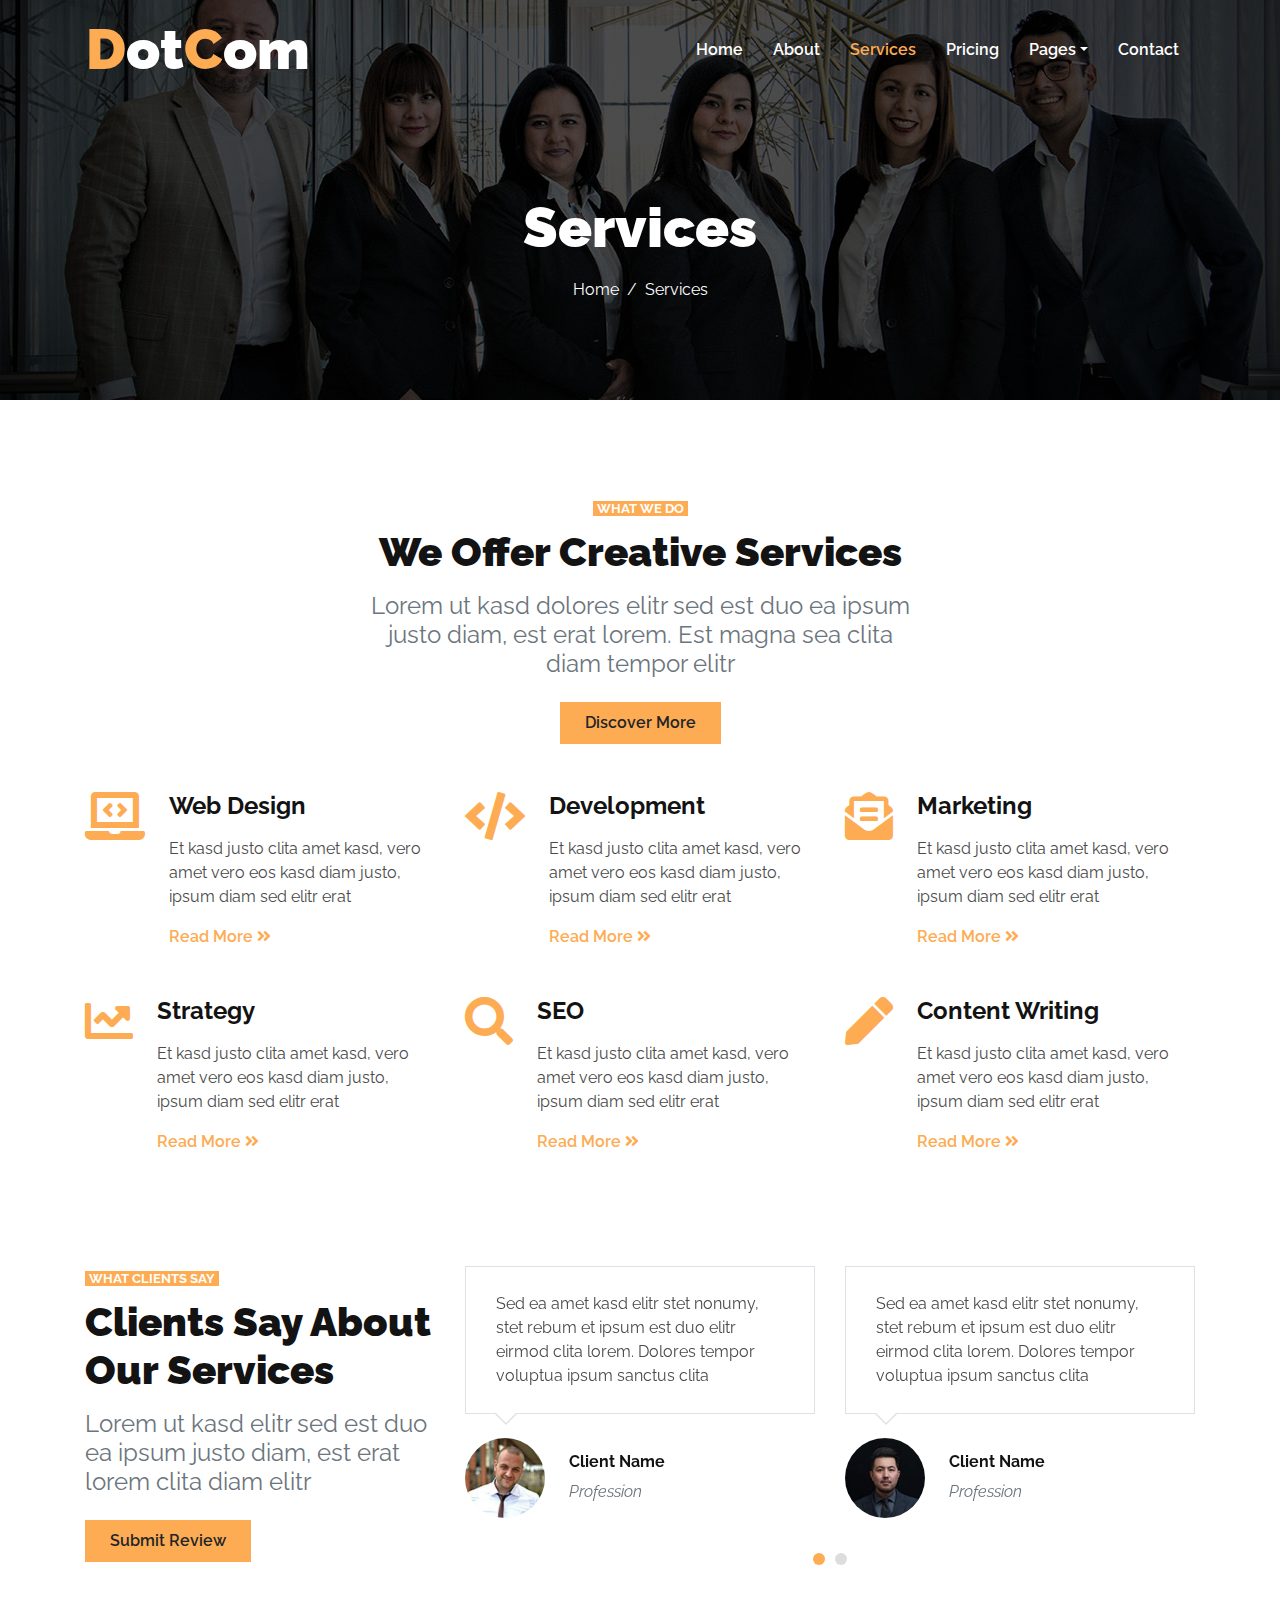
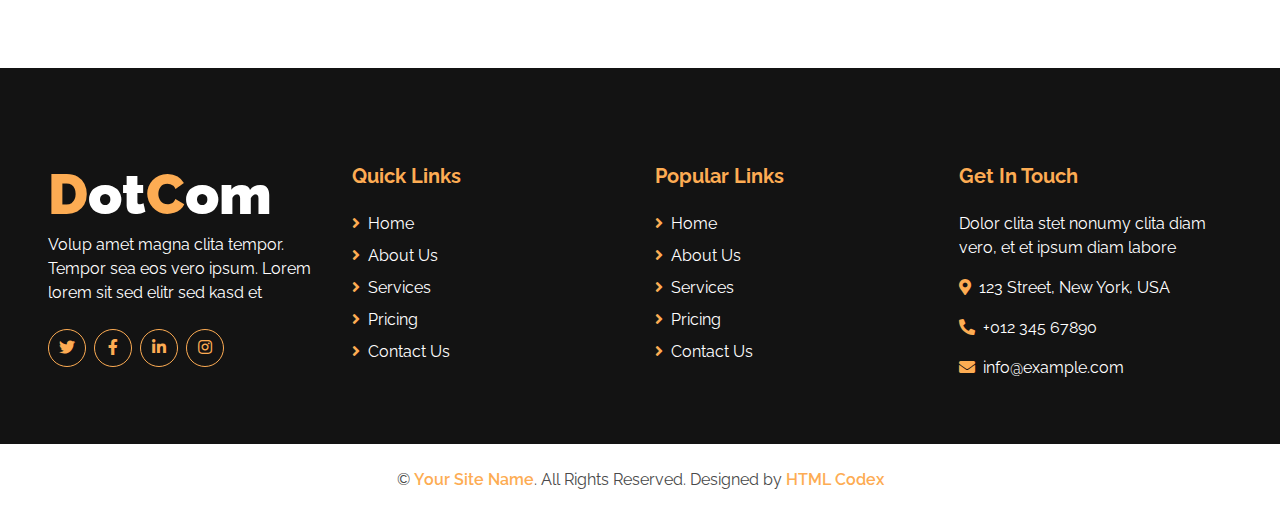
<file: service.html>
<!DOCTYPE html>
<html lang="en">

<head>
    <meta charset="utf-8">
    <title>NaN-Agency Website ser</title>
    <meta content="width=device-width, initial-scale=1.0" name="viewport">
    <meta content="Free HTML Templates" name="keywords">
    <meta content="Free HTML Templates" name="description">

    <!-- Favicon -->
    <link href="img/favicon.ico" rel="icon">

    <!-- Google Web Fonts -->
    <link rel="preconnect" href="https://fonts.gstatic.com">
    <link href="https://fonts.googleapis.com/css2?family=Raleway:wght@400;500;600;700;800;900&display=swap" rel="stylesheet"> 

    <!-- Font Awesome -->
    <link href="https://cdnjs.cloudflare.com/ajax/libs/font-awesome/5.15.0/css/all.min.css" rel="stylesheet">

    <!-- Libraries Stylesheet -->
    <link href="lib/owlcarousel/assets/owl.carousel.min.css" rel="stylesheet">

    <!-- Customized Bootstrap Stylesheet -->
    <link href="css/style.css" rel="stylesheet">
</head>

<body>
    <!-- Navbar Start -->
    <div class="container-fluid nav-bar p-0">
        <div class="container-lg p-0">
            <nav class="navbar navbar-expand-lg bg-secondary navbar-dark">
                <a href="index.html" class="navbar-brand">
                    <h1 class="m-0 text-white display-4"><span class="text-primary">D</span>ot<span class="text-primary">C</span>om</h1>
                </a>
                <button type="button" class="navbar-toggler" data-toggle="collapse" data-target="#navbarCollapse">
                    <span class="navbar-toggler-icon"></span>
                </button>
                <div class="collapse navbar-collapse justify-content-between" id="navbarCollapse">
                    <div class="navbar-nav ml-auto py-0">
                        <a href="index.html" class="nav-item nav-link">Home</a>
                        <a href="about.html" class="nav-item nav-link">About</a>
                        <a href="service.html" class="nav-item nav-link active">Services</a>
                        <a href="pricing.html" class="nav-item nav-link">Pricing</a>
                        <div class="nav-item dropdown">
                            <a href="#" class="nav-link dropdown-toggle" data-toggle="dropdown">Pages</a>
                            <div class="dropdown-menu border-0 rounded-0 m-0">
                                <a href="blog.html" class="dropdown-item">Blog Grid</a>
                                <a href="single.html" class="dropdown-item">Blog Detail</a>
                            </div>
                        </div>
                        <a href="contact.html" class="nav-item nav-link">Contact</a>
                    </div>
                </div>
            </nav>
        </div>
    </div>
    <!-- Navbar End -->


    <!-- Page Header Start -->
    <div class="container-fluid page-header d-flex flex-column align-items-center justify-content-center pt-0 pt-lg-5 mb-5">
        <h1 class="display-4 text-white mb-3 mt-0 mt-lg-5">Services</h1>
        <div class="d-inline-flex text-white">
            <p class="m-0"><a class="text-white" href="">Home</a></p>
            <p class="m-0 px-2">/</p>
            <p class="m-0">Services</p>
        </div>
    </div>
    <!-- Page Header Start -->


    <!-- Services Start -->
    <div class="container-fluid pt-5 pb-3">
        <div class="container">
            <div class="row justify-content-center">
                <div class="col-12 col-lg-6 text-center mb-5">
                    <small class="bg-primary text-white text-uppercase font-weight-bold px-1">What we do</small>
                    <h1 class="mt-2 mb-3">We Offer Creative Services</h1>
                    <h4 class="font-weight-normal text-muted mb-4">Lorem ut kasd dolores elitr sed est duo ea ipsum
                        justo diam, est erat lorem. Est magna sea clita diam tempor elitr</h4>
                    <a href="" class="btn btn-primary py-md-2 px-md-4 font-weight-semi-bold">Discover More</a>
                </div>
            </div>
            <div class="row">
                <div class="col-md-4 mb-5">
                    <div class="d-flex">
                        <i class="fa fa-3x fa-laptop-code text-primary mr-4"></i>
                        <div class="d-flex flex-column">
                            <h4 class="font-weight-bold mb-3">Web Design</h4>
                            <p>Et kasd justo clita amet kasd, vero amet vero eos kasd diam justo, ipsum diam sed elitr
                                erat</p>
                            <a class="font-weight-semi-bold" href="">Read More <i
                                    class="fa fa-angle-double-right"></i></a>
                        </div>
                    </div>
                </div>
                <div class="col-md-4 mb-5">
                    <div class="d-flex">
                        <i class="fa fa-3x fa-code text-primary mr-4"></i>
                        <div class="d-flex flex-column">
                            <h4 class="font-weight-bold mb-3">Development</h4>
                            <p>Et kasd justo clita amet kasd, vero amet vero eos kasd diam justo, ipsum diam sed elitr
                                erat</p>
                            <a class="font-weight-semi-bold" href="">Read More <i
                                    class="fa fa-angle-double-right"></i></a>
                        </div>
                    </div>
                </div>
                <div class="col-md-4 mb-5">
                    <div class="d-flex">
                        <i class="fa fa-3x fa-envelope-open-text text-primary mr-4"></i>
                        <div class="d-flex flex-column">
                            <h4 class="font-weight-bold mb-3">Marketing</h4>
                            <p>Et kasd justo clita amet kasd, vero amet vero eos kasd diam justo, ipsum diam sed elitr
                                erat</p>
                            <a class="font-weight-semi-bold" href="">Read More <i
                                    class="fa fa-angle-double-right"></i></a>
                        </div>
                    </div>
                </div>
                <div class="col-md-4 mb-5">
                    <div class="d-flex">
                        <i class="fa fa-3x fa-chart-line text-primary mr-4"></i>
                        <div class="d-flex flex-column">
                            <h4 class="font-weight-bold mb-3">Strategy</h4>
                            <p>Et kasd justo clita amet kasd, vero amet vero eos kasd diam justo, ipsum diam sed elitr
                                erat</p>
                            <a class="font-weight-semi-bold" href="">Read More <i
                                    class="fa fa-angle-double-right"></i></a>
                        </div>
                    </div>
                </div>
                <div class="col-md-4 mb-5">
                    <div class="d-flex">
                        <i class="fa fa-3x fa-search text-primary mr-4"></i>
                        <div class="d-flex flex-column">
                            <h4 class="font-weight-bold mb-3">SEO</h4>
                            <p>Et kasd justo clita amet kasd, vero amet vero eos kasd diam justo, ipsum diam sed elitr
                                erat</p>
                            <a class="font-weight-semi-bold" href="">Read More <i
                                    class="fa fa-angle-double-right"></i></a>
                        </div>
                    </div>
                </div>
                <div class="col-md-4 mb-5">
                    <div class="d-flex">
                        <i class="fa fa-3x fa-pen text-primary mr-4"></i>
                        <div class="d-flex flex-column">
                            <h4 class="font-weight-bold mb-3">Content Writing</h4>
                            <p>Et kasd justo clita amet kasd, vero amet vero eos kasd diam justo, ipsum diam sed elitr
                                erat</p>
                            <a class="font-weight-semi-bold" href="">Read More <i
                                    class="fa fa-angle-double-right"></i></a>
                        </div>
                    </div>
                </div>
            </div>
        </div>
    </div>
    <!-- Services End -->


    <!-- Testimonial Start -->
    <div class="container-fluid pt-5">
        <div class="container">
            <div class="row">
                <div class="col-lg-4 mb-5">
                    <small class="bg-primary text-white text-uppercase font-weight-bold px-1">What clients say</small>
                    <h1 class="mt-2 mb-3">Clients Say About Our Services</h1>
                    <h4 class="font-weight-normal text-muted mb-4">Lorem ut kasd elitr sed est duo ea ipsum justo diam, est erat lorem clita diam elitr</h4>
                    <a href="" class="btn btn-primary py-md-2 px-md-4 font-weight-semi-bold">Submit Review</a>
                </div>
                <div class="col-lg-8 mb-5">
                    <div class="owl-carousel testimonial-carousel">
                        <div class="testimonial-item">
                            <div class="testimonial-text position-relative border mb-4" style="padding: 25px 30px;">
                                Sed ea amet kasd elitr stet nonumy, stet rebum et ipsum est duo elitr eirmod clita lorem. Dolores tempor voluptua ipsum sanctus clita
                            </div>
                            <div class="d-flex align-items-center">
                                <img class="img-fluid rounded-circle" src="img/testimonial-1.jpg" style="width: 80px; height: 80px;" alt="Image">
                                <div class="pl-4">
                                    <h6 class="font-weight-bold">Client Name</h6>
                                    <i class="text-muted">Profession</i>
                                </div>
                            </div>
                        </div>
                        <div class="testimonial-item">
                            <div class="testimonial-text position-relative border mb-4" style="padding: 25px 30px;">
                                Sed ea amet kasd elitr stet nonumy, stet rebum et ipsum est duo elitr eirmod clita lorem. Dolores tempor voluptua ipsum sanctus clita
                            </div>
                            <div class="d-flex align-items-center">
                                <img class="img-fluid rounded-circle" src="img/testimonial-2.jpg" style="width: 80px; height: 80px;" alt="Image">
                                <div class="pl-4">
                                    <h6 class="font-weight-bold">Client Name</h6>
                                    <i class="text-muted">Profession</i>
                                </div>
                            </div>
                        </div>
                        <div class="testimonial-item">
                            <div class="testimonial-text position-relative border mb-4" style="padding: 25px 30px;">
                                Sed ea amet kasd elitr stet nonumy, stet rebum et ipsum est duo elitr eirmod clita lorem. Dolores tempor voluptua ipsum sanctus clita
                            </div>
                            <div class="d-flex align-items-center">
                                <img class="img-fluid rounded-circle" src="img/testimonial-3.jpg" style="width: 80px; height: 80px;" alt="Image">
                                <div class="pl-4">
                                    <h6 class="font-weight-bold">Client Name</h6>
                                    <i class="text-muted">Profession</i>
                                </div>
                            </div>
                        </div>
                        <div class="testimonial-item">
                            <div class="testimonial-text position-relative border mb-4" style="padding: 25px 30px;">
                                Sed ea amet kasd elitr stet nonumy, stet rebum et ipsum est duo elitr eirmod clita lorem. Dolores tempor voluptua ipsum sanctus clita
                            </div>
                            <div class="d-flex align-items-center">
                                <img class="img-fluid rounded-circle" src="img/testimonial-4.jpg" style="width: 80px; height: 80px;" alt="Image">
                                <div class="pl-4">
                                    <h6 class="font-weight-bold">Client Name</h6>
                                    <i class="text-muted">Profession</i>
                                </div>
                            </div>
                        </div>
                    </div>
                </div>
            </div>
        </div>
    </div>
    <!-- Testimonial End -->


    <!-- Footer Start -->
    <div class="container-fluid bg-secondary text-white mt-5 pt-5 px-sm-3 px-md-5">
        <div class="row pt-5">
            <div class="col-lg-3 col-md-6 mb-5">
                <a href="index.html" class="navbar-brand">
                    <h1 class="m-0 mt-n2 text-white display-4"><span class="text-primary">D</span>ot<span class="text-primary">C</span>om</h1>
                </a>
                <p>Volup amet magna clita tempor. Tempor sea eos vero ipsum. Lorem lorem sit sed elitr sed kasd et</p>
                <div class="d-flex justify-content-start mt-4">
                    <a class="btn btn-outline-primary rounded-circle text-center mr-2 px-0" style="width: 38px; height: 38px;" href="#"><i class="fab fa-twitter"></i></a>
                    <a class="btn btn-outline-primary rounded-circle text-center mr-2 px-0" style="width: 38px; height: 38px;" href="#"><i class="fab fa-facebook-f"></i></a>
                    <a class="btn btn-outline-primary rounded-circle text-center mr-2 px-0" style="width: 38px; height: 38px;" href="#"><i class="fab fa-linkedin-in"></i></a>
                    <a class="btn btn-outline-primary rounded-circle text-center mr-2 px-0" style="width: 38px; height: 38px;" href="#"><i class="fab fa-instagram"></i></a>
                </div>
            </div>
            <div class="col-lg-3 col-md-6 mb-5">
                <h5 class="font-weight-bold text-primary mb-4">Quick Links</h5>
                <div class="d-flex flex-column justify-content-start">
                    <a class="text-white mb-2" href="#"><i class="fa fa-angle-right text-primary mr-2"></i>Home</a>
                    <a class="text-white mb-2" href="#"><i class="fa fa-angle-right text-primary mr-2"></i>About Us</a>
                    <a class="text-white mb-2" href="#"><i class="fa fa-angle-right text-primary mr-2"></i>Services</a>
                    <a class="text-white mb-2" href="#"><i class="fa fa-angle-right text-primary mr-2"></i>Pricing</a>
                    <a class="text-white" href="#"><i class="fa fa-angle-right text-primary mr-2"></i>Contact Us</a>
                </div>
            </div>
            <div class="col-lg-3 col-md-6 mb-5">
                <h5 class="font-weight-bold text-primary mb-4">Popular Links</h5>
                <div class="d-flex flex-column justify-content-start">
                    <a class="text-white mb-2" href="#"><i class="fa fa-angle-right text-primary mr-2"></i>Home</a>
                    <a class="text-white mb-2" href="#"><i class="fa fa-angle-right text-primary mr-2"></i>About Us</a>
                    <a class="text-white mb-2" href="#"><i class="fa fa-angle-right text-primary mr-2"></i>Services</a>
                    <a class="text-white mb-2" href="#"><i class="fa fa-angle-right text-primary mr-2"></i>Pricing</a>
                    <a class="text-white" href="#"><i class="fa fa-angle-right text-primary mr-2"></i>Contact Us</a>
                </div>
            </div>
            <div class="col-lg-3 col-md-6 mb-5">
                <h5 class="font-weight-bold text-primary mb-4">Get In Touch</h5>
                <p>Dolor clita stet nonumy clita diam vero, et et ipsum diam labore</p>
                <p><i class="fa fa-map-marker-alt text-primary mr-2"></i>123 Street, New York, USA</p>
                <p><i class="fa fa-phone-alt text-primary mr-2"></i>+012 345 67890</p>
                <p><i class="fa fa-envelope text-primary mr-2"></i>info@example.com</p>
            </div>
        </div>
    </div>
    <div class="container-fluid py-4 px-sm-3 px-md-5">
        <p class="m-0 text-center">
            &copy; <a class="font-weight-semi-bold" href="#">Your Site Name</a>. All Rights Reserved. Designed by
            <a class="font-weight-semi-bold" href="https://htmlcodex.com">HTML Codex</a>
        </p>
    </div>
    <!-- Footer End -->


    <!-- Back to Top -->
    <a href="#" class="btn btn-lg btn-primary back-to-top"><i class="fa fa-angle-up"></i></a>


    <!-- JavaScript Libraries -->
    <script src="https://code.jquery.com/jquery-3.4.1.min.js"></script>
    <script src="https://stackpath.bootstrapcdn.com/bootstrap/4.4.1/js/bootstrap.bundle.min.js"></script>
    <script src="lib/easing/easing.min.js"></script>
    <script src="lib/waypoints/waypoints.min.js"></script>
    <script src="lib/counterup/counterup.min.js"></script>
    <script src="lib/owlcarousel/owl.carousel.min.js"></script>

    <!-- Contact Javascript File -->
    <script src="mail/jqBootstrapValidation.min.js"></script>
    <script src="mail/contact.js"></script>

    <!-- Template Javascript -->
    <script src="js/main.js"></script>
</body>

</html>
</file>
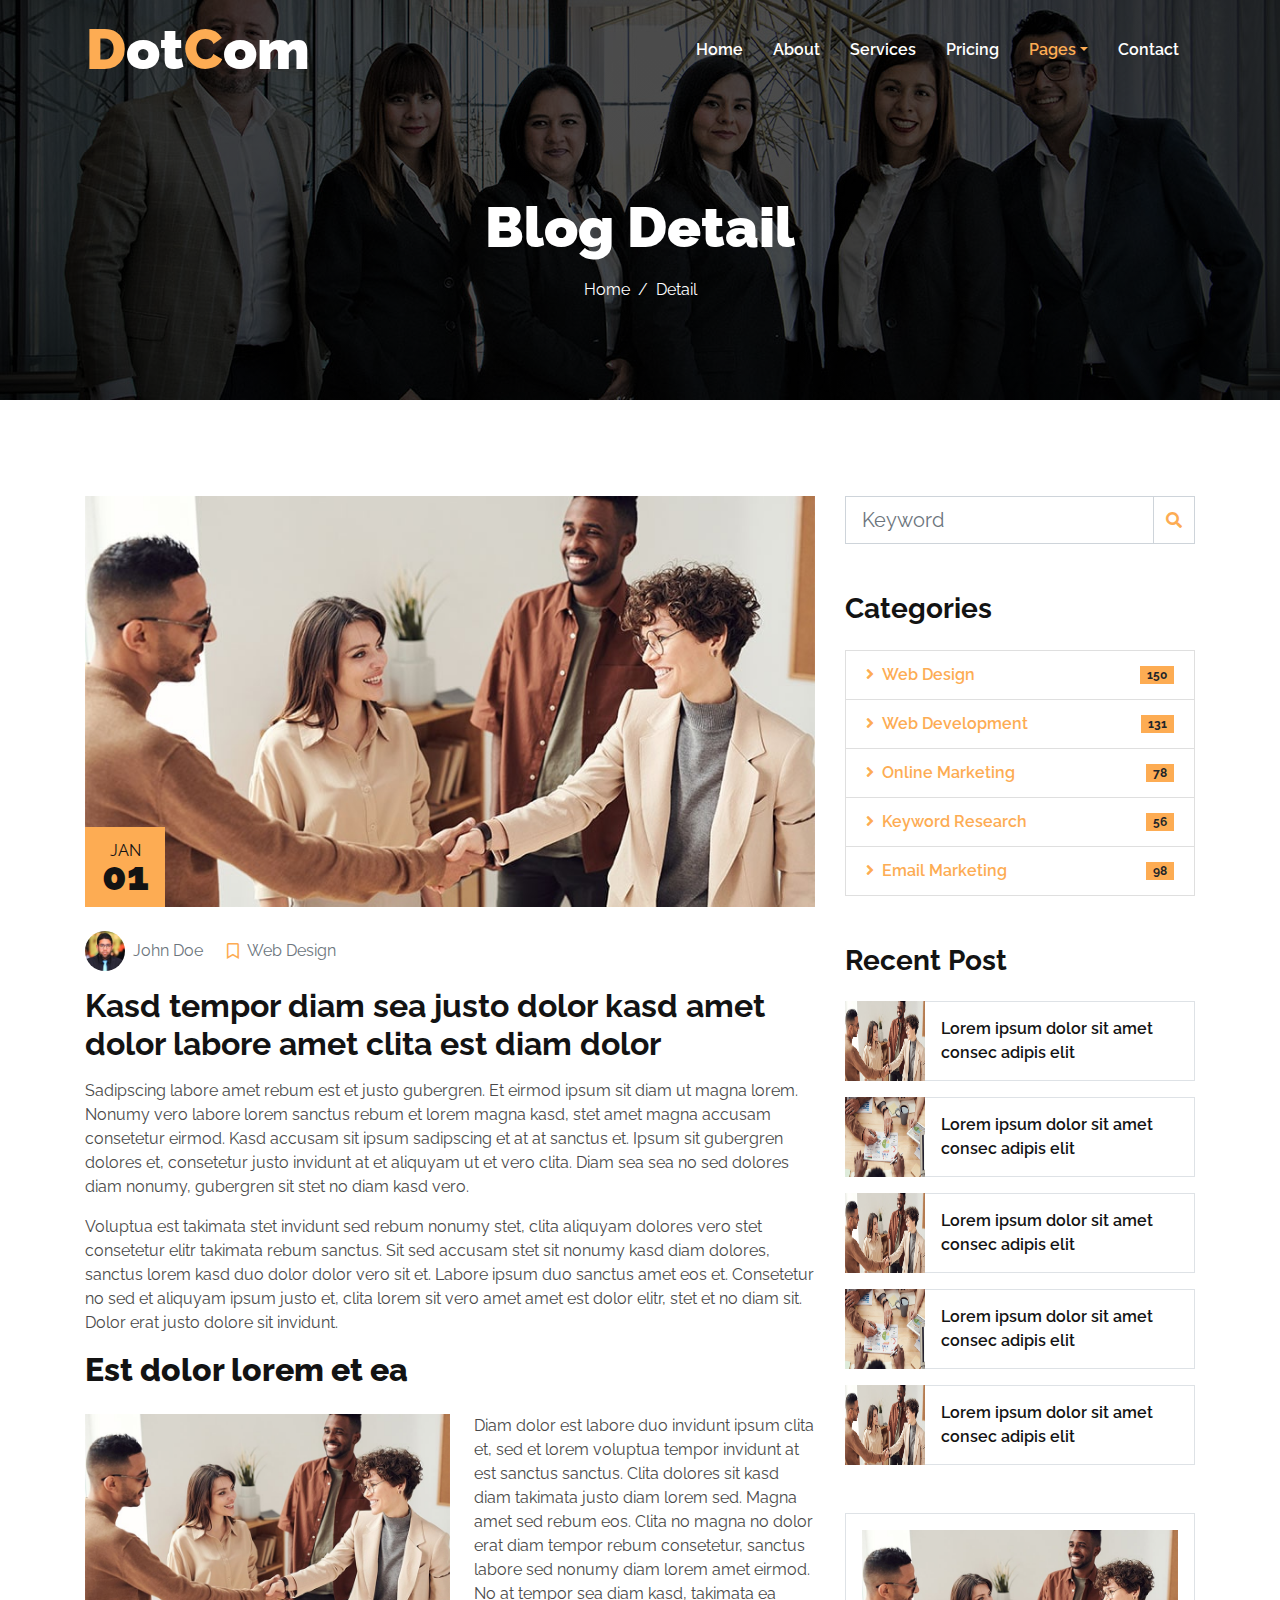
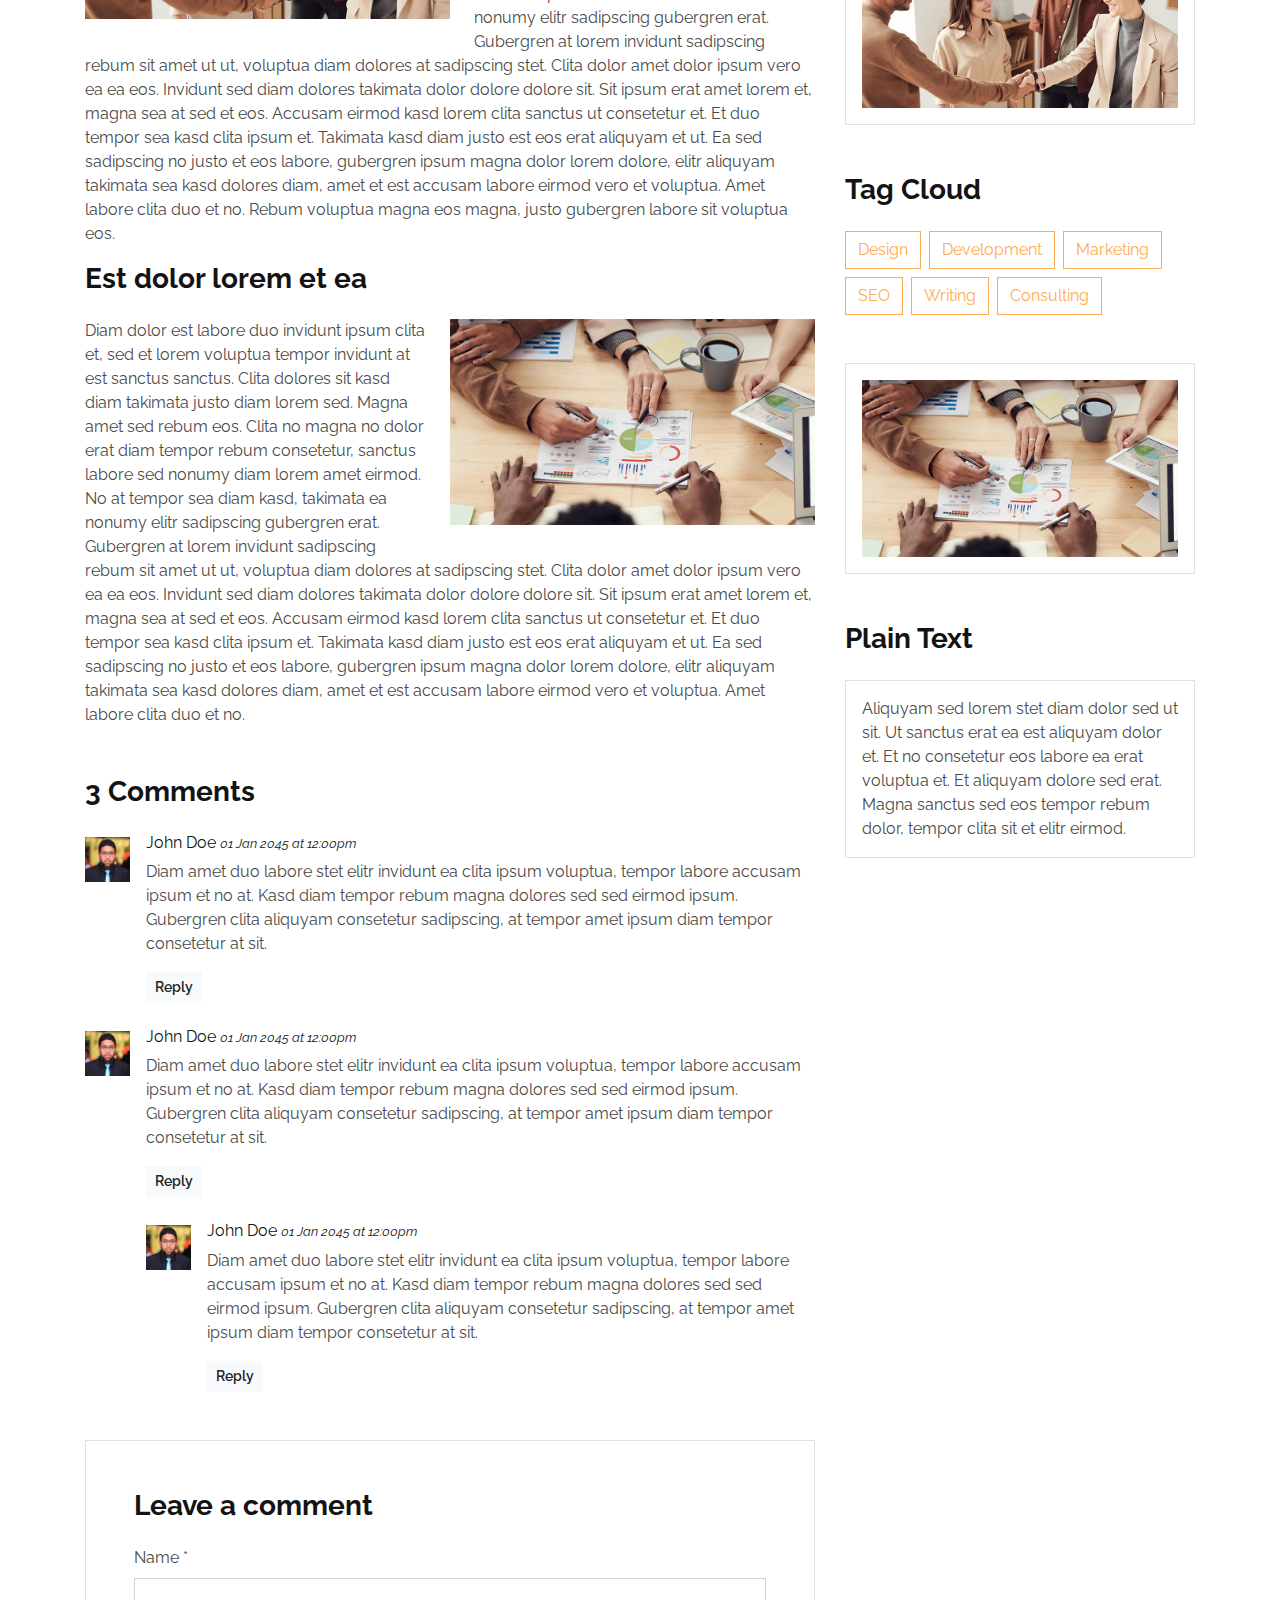
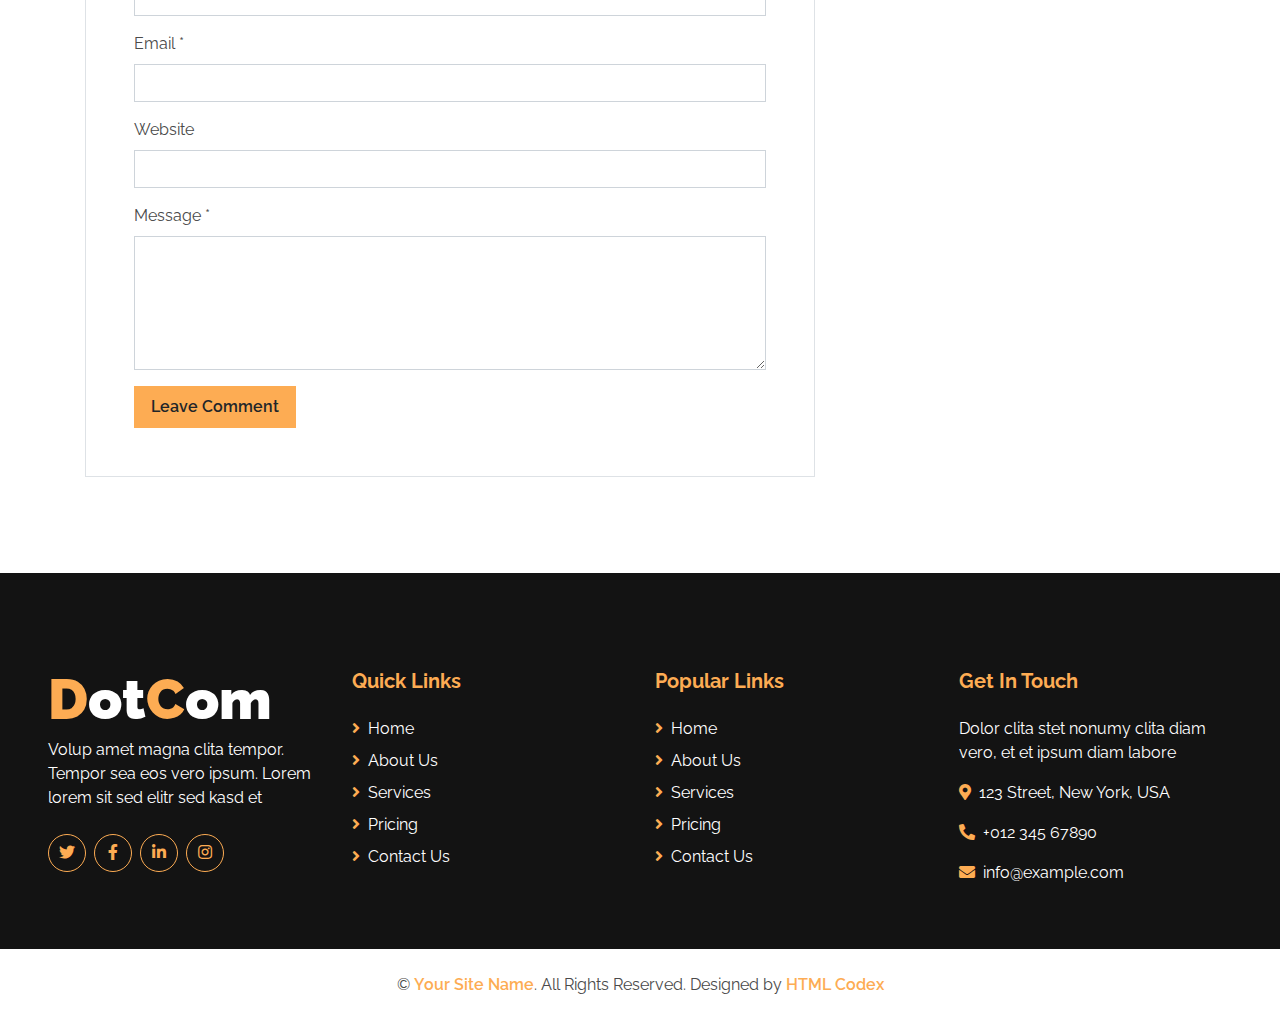
<file: single.html>
<!DOCTYPE html>
<html lang="en">

<head>
    <meta charset="utf-8">
    <title>NaN-Agency Website single</title>
    <meta content="width=device-width, initial-scale=1.0" name="viewport">
    <meta content="Free HTML Templates" name="keywords">
    <meta content="Free HTML Templates" name="description">

    <!-- Favicon -->
    <link href="img/favicon.ico" rel="icon">

    <!-- Google Web Fonts -->
    <link rel="preconnect" href="https://fonts.gstatic.com">
    <link href="https://fonts.googleapis.com/css2?family=Raleway:wght@400;500;600;700;800;900&display=swap" rel="stylesheet"> 

    <!-- Font Awesome -->
    <link href="https://cdnjs.cloudflare.com/ajax/libs/font-awesome/5.15.0/css/all.min.css" rel="stylesheet">

    <!-- Libraries Stylesheet -->
    <link href="lib/owlcarousel/assets/owl.carousel.min.css" rel="stylesheet">

    <!-- Customized Bootstrap Stylesheet -->
    <link href="css/style.css" rel="stylesheet">
</head>

<body>
    <!-- Navbar Start -->
    <div class="container-fluid nav-bar p-0">
        <div class="container-lg p-0">
            <nav class="navbar navbar-expand-lg bg-secondary navbar-dark">
                <a href="index.html" class="navbar-brand">
                    <h1 class="m-0 text-white display-4"><span class="text-primary">D</span>ot<span class="text-primary">C</span>om</h1>
                </a>
                <button type="button" class="navbar-toggler" data-toggle="collapse" data-target="#navbarCollapse">
                    <span class="navbar-toggler-icon"></span>
                </button>
                <div class="collapse navbar-collapse justify-content-between" id="navbarCollapse">
                    <div class="navbar-nav ml-auto py-0">
                        <a href="index.html" class="nav-item nav-link">Home</a>
                        <a href="about.html" class="nav-item nav-link">About</a>
                        <a href="service.html" class="nav-item nav-link">Services</a>
                        <a href="pricing.html" class="nav-item nav-link">Pricing</a>
                        <div class="nav-item dropdown">
                            <a href="#" class="nav-link dropdown-toggle active" data-toggle="dropdown">Pages</a>
                            <div class="dropdown-menu border-0 rounded-0 m-0">
                                <a href="blog.html" class="dropdown-item">Blog Grid</a>
                                <a href="single.html" class="dropdown-item active">Blog Detail</a>
                            </div>
                        </div>
                        <a href="contact.html" class="nav-item nav-link">Contact</a>
                    </div>
                </div>
            </nav>
        </div>
    </div>
    <!-- Navbar End -->


    <!-- Page Header Start -->
    <div class="container-fluid page-header d-flex flex-column align-items-center justify-content-center pt-0 pt-lg-5 mb-5">
        <h1 class="display-4 text-white mb-3 mt-0 mt-lg-5">Blog Detail</h1>
        <div class="d-inline-flex text-white">
            <p class="m-0"><a class="text-white" href="">Home</a></p>
            <p class="m-0 px-2">/</p>
            <p class="m-0">Detail</p>
        </div>
    </div>
    <!-- Page Header Start -->


    <!-- Detail Start -->
    <div class="container py-5">
        <div class="row">
            <!-- Blog Detail Start -->
            <div class="col-lg-8">
                <div class="position-relative">
                    <img class="img-fluid w-100" src="img/blog-1.jpg" alt="">
                    <div class="position-absolute bg-primary d-flex flex-column align-items-center justify-content-center"
                        style="width: 80px; height: 80px; bottom: 0; left: 0;">
                        <h6 class="text-uppercase mt-2 mb-n2">Jan</h6>
                        <h1 class="m-0">01</h1>
                    </div>
                </div>
                <div class="pt-4 pb-2">
                    <div class="d-flex mb-3">
                        <div class="d-flex align-items-center">
                            <img class="rounded-circle" style="width: 40px; height: 40px;" src="img/user.jpg" alt="">
                            <a class="text-muted ml-2" href="">John Doe</a>
                        </div>
                        <div class="d-flex align-items-center ml-4">
                            <i class="far fa-bookmark text-primary"></i>
                            <a class="text-muted ml-2" href="">Web Design</a>
                        </div>
                    </div>
                    <h2 class="font-weight-bold">Kasd tempor diam sea justo dolor kasd amet dolor labore amet clita est diam dolor</h2>
                </div>

                <div class="mb-5">
                    <p>Sadipscing labore amet rebum est et justo gubergren. Et eirmod ipsum sit diam ut magna lorem. Nonumy vero labore lorem sanctus rebum et lorem magna kasd, stet amet magna accusam consetetur eirmod. Kasd accusam sit ipsum sadipscing et at at sanctus et. Ipsum sit gubergren dolores et, consetetur justo invidunt at et aliquyam ut et vero clita. Diam sea sea no sed dolores diam nonumy, gubergren sit stet no diam kasd vero.</p>
                    <p>Voluptua est takimata stet invidunt sed rebum nonumy stet, clita aliquyam dolores vero stet consetetur elitr takimata rebum sanctus. Sit sed accusam stet sit nonumy kasd diam dolores, sanctus lorem kasd duo dolor dolor vero sit et. Labore ipsum duo sanctus amet eos et. Consetetur no sed et aliquyam ipsum justo et, clita lorem sit vero amet amet est dolor elitr, stet et no diam sit. Dolor erat justo dolore sit invidunt.</p>
                    <h2 class="mb-4">Est dolor lorem et ea</h2>
                    <img class="img-fluid w-50 float-left mr-4 mb-3" src="img/blog-1.jpg" alt="Image">
                    <p>Diam dolor est labore duo invidunt ipsum clita et, sed et lorem voluptua tempor invidunt at est sanctus sanctus. Clita dolores sit kasd diam takimata justo diam lorem sed. Magna amet sed rebum eos. Clita no magna no dolor erat diam tempor rebum consetetur, sanctus labore sed nonumy diam lorem amet eirmod. No at tempor sea diam kasd, takimata ea nonumy elitr sadipscing gubergren erat. Gubergren at lorem invidunt sadipscing rebum sit amet ut ut, voluptua diam dolores at sadipscing stet. Clita dolor amet dolor ipsum vero ea ea eos. Invidunt sed diam dolores takimata dolor dolore dolore sit. Sit ipsum erat amet lorem et, magna sea at sed et eos. Accusam eirmod kasd lorem clita sanctus ut consetetur et. Et duo tempor sea kasd clita ipsum et. Takimata kasd diam justo est eos erat aliquyam et ut. Ea sed sadipscing no justo et eos labore, gubergren ipsum magna dolor lorem dolore, elitr aliquyam takimata sea kasd dolores diam, amet et est accusam labore eirmod vero et voluptua. Amet labore clita duo et no. Rebum voluptua magna eos magna, justo gubergren labore sit voluptua eos.</p>
                    <h3 class="mb-4">Est dolor lorem et ea</h3>
                    <img class="img-fluid w-50 float-right ml-4 mb-3" src="img/blog-2.jpg" alt="Image">
                    <p>Diam dolor est labore duo invidunt ipsum clita et, sed et lorem voluptua tempor invidunt at est sanctus sanctus. Clita dolores sit kasd diam takimata justo diam lorem sed. Magna amet sed rebum eos. Clita no magna no dolor erat diam tempor rebum consetetur, sanctus labore sed nonumy diam lorem amet eirmod. No at tempor sea diam kasd, takimata ea nonumy elitr sadipscing gubergren erat. Gubergren at lorem invidunt sadipscing rebum sit amet ut ut, voluptua diam dolores at sadipscing stet. Clita dolor amet dolor ipsum vero ea ea eos. Invidunt sed diam dolores takimata dolor dolore dolore sit. Sit ipsum erat amet lorem et, magna sea at sed et eos. Accusam eirmod kasd lorem clita sanctus ut consetetur et. Et duo tempor sea kasd clita ipsum et. Takimata kasd diam justo est eos erat aliquyam et ut. Ea sed sadipscing no justo et eos labore, gubergren ipsum magna dolor lorem dolore, elitr aliquyam takimata sea kasd dolores diam, amet et est accusam labore eirmod vero et voluptua. Amet labore clita duo et no.</p>
                </div>

                <!-- Comment List Start -->
                <div class="mb-5">
                    <h3 class="font-weight-bold mb-4">3 Comments</h3>
                    <div class="media mb-4">
                        <img src="img/user.jpg" alt="Image" class="img-fluid mr-3 mt-1" style="width: 45px;">
                        <div class="media-body">
                            <h6>John Doe <small><i>01 Jan 2045 at 12:00pm</i></small></h6>
                            <p>Diam amet duo labore stet elitr invidunt ea clita ipsum voluptua, tempor labore accusam ipsum et no at. Kasd diam tempor rebum magna dolores sed sed eirmod ipsum. Gubergren clita aliquyam consetetur sadipscing, at tempor amet ipsum diam tempor consetetur at sit.</p>
                            <button class="btn btn-sm btn-light font-weight-semi-bold">Reply</button>
                        </div>
                    </div>
                    <div class="media mb-4">
                        <img src="img/user.jpg" alt="Image" class="img-fluid mr-3 mt-1" style="width: 45px;">
                        <div class="media-body">
                            <h6>John Doe <small><i>01 Jan 2045 at 12:00pm</i></small></h6>
                            <p>Diam amet duo labore stet elitr invidunt ea clita ipsum voluptua, tempor labore accusam ipsum et no at. Kasd diam tempor rebum magna dolores sed sed eirmod ipsum. Gubergren clita aliquyam consetetur sadipscing, at tempor amet ipsum diam tempor consetetur at sit.</p>
                            <button class="btn btn-sm btn-light font-weight-semi-bold">Reply</button>
                            <div class="media mt-4">
                                <img src="img/user.jpg" alt="Image" class="img-fluid mr-3 mt-1" style="width: 45px;">
                                <div class="media-body">
                                    <h6>John Doe <small><i>01 Jan 2045 at 12:00pm</i></small></h6>
                                    <p>Diam amet duo labore stet elitr invidunt ea clita ipsum voluptua, tempor labore accusam ipsum et no at. Kasd diam tempor rebum magna dolores sed sed eirmod ipsum. Gubergren clita aliquyam consetetur sadipscing, at tempor amet ipsum diam tempor consetetur at sit.</p>
                                    <button class="btn btn-sm btn-light font-weight-semi-bold">Reply</button>
                                </div>
                            </div>
                        </div>
                    </div>
                </div>
                <!-- Comment List End -->

                <!-- Comment Form Start -->
                <div class="border p-5">
                    <h3 class="font-weight-bold mb-4">Leave a comment</h3>
                    <form>
                        <div class="form-group">
                            <label for="name">Name *</label>
                            <input type="text" class="form-control" id="name">
                        </div>
                        <div class="form-group">
                            <label for="email">Email *</label>
                            <input type="email" class="form-control" id="email">
                        </div>
                        <div class="form-group">
                            <label for="website">Website</label>
                            <input type="url" class="form-control" id="website">
                        </div>

                        <div class="form-group">
                            <label for="message">Message *</label>
                            <textarea id="message" cols="30" rows="5" class="form-control"></textarea>
                        </div>
                        <div class="form-group mb-0">
                            <input type="submit" value="Leave Comment" class="btn btn-primary font-weight-semi-bold py-2 px-3">
                        </div>
                    </form>
                </div>
                <!-- Comment Form End -->
            </div>
            <!-- Blog Detail End -->

            <!-- Sidebar Start -->
            <div class="col-lg-4 mt-5 mt-lg-0">
                <!-- Search Form Start -->
                <div class="mb-5">
                    <form action="">
                        <div class="input-group">
                            <input type="text" class="form-control form-control-lg" placeholder="Keyword">
                            <div class="input-group-append">
                                <span class="input-group-text bg-transparent text-primary"><i
                                        class="fa fa-search"></i></span>
                            </div>
                        </div>
                    </form>
                </div>
                <!-- Search Form End -->

                <!-- Category Start -->
                <div class="mb-5">
                    <h3 class="font-weight-bold mb-4">Categories</h3>
                    <ul class="list-group">
                        <li class="list-group-item d-flex justify-content-between align-items-center">
                            <a class="font-weight-semi-bold text-decoration-none" href="#"><i class="fa fa-angle-right mr-2"></i>Web Design</a>
                            <span class="badge badge-primary badge-pill">150</span>
                        </li>
                        <li class="list-group-item d-flex justify-content-between align-items-center">
                            <a class="font-weight-semi-bold text-decoration-none" href="#"><i class="fa fa-angle-right mr-2"></i>Web Development</a>
                            <span class="badge badge-primary badge-pill">131</span>
                        </li>
                        <li class="list-group-item d-flex justify-content-between align-items-center">
                            <a class="font-weight-semi-bold text-decoration-none" href="#"><i class="fa fa-angle-right mr-2"></i>Online Marketing</a>
                            <span class="badge badge-primary badge-pill">78</span>
                        </li>
                        <li class="list-group-item d-flex justify-content-between align-items-center">
                            <a class="font-weight-semi-bold text-decoration-none" href="#"><i class="fa fa-angle-right mr-2"></i>Keyword Research</a>
                            <span class="badge badge-primary badge-pill">56</span>
                        </li>
                        <li class="list-group-item d-flex justify-content-between align-items-center">
                            <a class="font-weight-semi-bold text-decoration-none" href="#"><i class="fa fa-angle-right mr-2"></i>Email Marketing</a>
                            <span class="badge badge-primary badge-pill">98</span>
                        </li>
                    </ul>
                </div>
                <!-- Category End -->

                <!-- Recent Post Start -->
                <div class="mb-5">
                    <h3 class="font-weight-bold mb-4">Recent Post</h3>
                    <div class="d-flex mb-3">
                        <img class="img-fluid" src="img/blog-1.jpg" style="width: 80px; height: 80px;" alt="">
                        <div class="d-flex align-items-center border border-left-0 px-3" style="height: 80px;">
                            <a class="text-secondary font-weight-semi-bold" href="">Lorem ipsum dolor sit amet consec adipis elit</a>
                        </div>
                    </div>
                    <div class="d-flex mb-3">
                        <img class="img-fluid" src="img/blog-2.jpg" style="width: 80px; height: 80px;" alt="">
                        <div class="d-flex align-items-center border border-left-0 px-3" style="height: 80px;">
                            <a class="text-secondary font-weight-semi-bold" href="">Lorem ipsum dolor sit amet consec adipis elit</a>
                        </div>
                    </div>
                    <div class="d-flex mb-3">
                        <img class="img-fluid" src="img/blog-1.jpg" style="width: 80px; height: 80px;" alt="">
                        <div class="d-flex align-items-center border border-left-0 px-3" style="height: 80px;">
                            <a class="text-secondary font-weight-semi-bold" href="">Lorem ipsum dolor sit amet consec adipis elit</a>
                        </div>
                    </div>
                    <div class="d-flex mb-3">
                        <img class="img-fluid" src="img/blog-2.jpg" style="width: 80px; height: 80px;" alt="">
                        <div class="d-flex align-items-center border border-left-0 px-3" style="height: 80px;">
                            <a class="text-secondary font-weight-semi-bold" href="">Lorem ipsum dolor sit amet consec adipis elit</a>
                        </div>
                    </div>
                    <div class="d-flex mb-3">
                        <img class="img-fluid" src="img/blog-1.jpg" style="width: 80px; height: 80px;" alt="">
                        <div class="d-flex align-items-center border border-left-0 px-3" style="height: 80px;">
                            <a class="text-secondary font-weight-semi-bold" href="">Lorem ipsum dolor sit amet consec adipis elit</a>
                        </div>
                    </div>
                </div>
                <!-- Recent Post End -->

                <!-- Image Start -->
                <div class="border p-3 mb-5">
                    <img src="img/blog-1.jpg" alt="" class="img-fluid">
                </div>
                <!-- Image End -->

                <!-- Tags Start -->
                <div class="mb-5">
                    <h3 class="font-weight-bold mb-4">Tag Cloud</h3>
                    <div class="d-flex flex-wrap m-n1">
                        <a href="" class="btn btn-outline-primary m-1">Design</a>
                        <a href="" class="btn btn-outline-primary m-1">Development</a>
                        <a href="" class="btn btn-outline-primary m-1">Marketing</a>
                        <a href="" class="btn btn-outline-primary m-1">SEO</a>
                        <a href="" class="btn btn-outline-primary m-1">Writing</a>
                        <a href="" class="btn btn-outline-primary m-1">Consulting</a>
                    </div>
                </div>
                <!-- Tags End -->

                <!-- Image Start -->
                <div class="border p-3 mb-5">
                    <img src="img/blog-2.jpg" alt="" class="img-fluid">
                </div>
                <!-- Image End -->

                <!-- Plain Text Start -->
                <div>
                    <h3 class="font-weight-bold mb-4">Plain Text</h3>
                    <div class="border p-3">
                        Aliquyam sed lorem stet diam dolor sed ut sit. Ut sanctus erat ea est aliquyam dolor et. Et no consetetur eos labore ea erat voluptua et. Et aliquyam dolore sed erat. Magna sanctus sed eos tempor rebum dolor, tempor clita sit et elitr eirmod.
                    </div>
                </div>
                <!-- Plain Text End -->
            </div>
            <!-- Sidebar End -->
        </div>
    </div>
    <!-- Detail End -->


    <!-- Footer Start -->
    <div class="container-fluid bg-secondary text-white mt-5 pt-5 px-sm-3 px-md-5">
        <div class="row pt-5">
            <div class="col-lg-3 col-md-6 mb-5">
                <a href="index.html" class="navbar-brand">
                    <h1 class="m-0 mt-n2 text-white display-4"><span class="text-primary">D</span>ot<span class="text-primary">C</span>om</h1>
                </a>
                <p>Volup amet magna clita tempor. Tempor sea eos vero ipsum. Lorem lorem sit sed elitr sed kasd et</p>
                <div class="d-flex justify-content-start mt-4">
                    <a class="btn btn-outline-primary rounded-circle text-center mr-2 px-0" style="width: 38px; height: 38px;" href="#"><i class="fab fa-twitter"></i></a>
                    <a class="btn btn-outline-primary rounded-circle text-center mr-2 px-0" style="width: 38px; height: 38px;" href="#"><i class="fab fa-facebook-f"></i></a>
                    <a class="btn btn-outline-primary rounded-circle text-center mr-2 px-0" style="width: 38px; height: 38px;" href="#"><i class="fab fa-linkedin-in"></i></a>
                    <a class="btn btn-outline-primary rounded-circle text-center mr-2 px-0" style="width: 38px; height: 38px;" href="#"><i class="fab fa-instagram"></i></a>
                </div>
            </div>
            <div class="col-lg-3 col-md-6 mb-5">
                <h5 class="font-weight-bold text-primary mb-4">Quick Links</h5>
                <div class="d-flex flex-column justify-content-start">
                    <a class="text-white mb-2" href="#"><i class="fa fa-angle-right text-primary mr-2"></i>Home</a>
                    <a class="text-white mb-2" href="#"><i class="fa fa-angle-right text-primary mr-2"></i>About Us</a>
                    <a class="text-white mb-2" href="#"><i class="fa fa-angle-right text-primary mr-2"></i>Services</a>
                    <a class="text-white mb-2" href="#"><i class="fa fa-angle-right text-primary mr-2"></i>Pricing</a>
                    <a class="text-white" href="#"><i class="fa fa-angle-right text-primary mr-2"></i>Contact Us</a>
                </div>
            </div>
            <div class="col-lg-3 col-md-6 mb-5">
                <h5 class="font-weight-bold text-primary mb-4">Popular Links</h5>
                <div class="d-flex flex-column justify-content-start">
                    <a class="text-white mb-2" href="#"><i class="fa fa-angle-right text-primary mr-2"></i>Home</a>
                    <a class="text-white mb-2" href="#"><i class="fa fa-angle-right text-primary mr-2"></i>About Us</a>
                    <a class="text-white mb-2" href="#"><i class="fa fa-angle-right text-primary mr-2"></i>Services</a>
                    <a class="text-white mb-2" href="#"><i class="fa fa-angle-right text-primary mr-2"></i>Pricing</a>
                    <a class="text-white" href="#"><i class="fa fa-angle-right text-primary mr-2"></i>Contact Us</a>
                </div>
            </div>
            <div class="col-lg-3 col-md-6 mb-5">
                <h5 class="font-weight-bold text-primary mb-4">Get In Touch</h5>
                <p>Dolor clita stet nonumy clita diam vero, et et ipsum diam labore</p>
                <p><i class="fa fa-map-marker-alt text-primary mr-2"></i>123 Street, New York, USA</p>
                <p><i class="fa fa-phone-alt text-primary mr-2"></i>+012 345 67890</p>
                <p><i class="fa fa-envelope text-primary mr-2"></i>info@example.com</p>
            </div>
        </div>
    </div>
    <div class="container-fluid py-4 px-sm-3 px-md-5">
        <p class="m-0 text-center">
            &copy; <a class="font-weight-semi-bold" href="#">Your Site Name</a>. All Rights Reserved. Designed by
            <a class="font-weight-semi-bold" href="https://htmlcodex.com">HTML Codex</a>
        </p>
    </div>
    <!-- Footer End -->


    <!-- Back to Top -->
    <a href="#" class="btn btn-lg btn-primary back-to-top"><i class="fa fa-angle-up"></i></a>


    <!-- JavaScript Libraries -->
    <script src="https://code.jquery.com/jquery-3.4.1.min.js"></script>
    <script src="https://stackpath.bootstrapcdn.com/bootstrap/4.4.1/js/bootstrap.bundle.min.js"></script>
    <script src="lib/easing/easing.min.js"></script>
    <script src="lib/waypoints/waypoints.min.js"></script>
    <script src="lib/counterup/counterup.min.js"></script>
    <script src="lib/owlcarousel/owl.carousel.min.js"></script>

    <!-- Contact Javascript File -->
    <script src="mail/jqBootstrapValidation.min.js"></script>
    <script src="mail/contact.js"></script>

    <!-- Template Javascript -->
    <script src="js/main.js"></script>
</body>

</html>
</file>
<file: css/style.css>
/******* Bootstrap Theming ********/
/*!
 * Bootstrap v4.5.3 (https://getbootstrap.com/)
 * Copyright 2011-2020 The Bootstrap Authors
 * Copyright 2011-2020 Twitter, Inc.
 * Licensed under MIT (https://github.com/twbs/bootstrap/blob/main/LICENSE)
 */
:root {
  --blue: #007bff;
  --indigo: #6610f2;
  --purple: #6f42c1;
  --pink: #e83e8c;
  --red: #dc3545;
  --orange: #fd7e14;
  --yellow: #ffc107;
  --green: #28a745;
  --teal: #20c997;
  --cyan: #17a2b8;
  --white: #fff;
  --gray: #6c757d;
  --gray-dark: #343a40;
  --primary: #FDAC53;
  --secondary: #131313;
  --success: #28a745;
  --info: #17a2b8;
  --warning: #ffc107;
  --danger: #dc3545;
  --light: #f8f9fa;
  --dark: #343a40;
  --breakpoint-xs: 0;
  --breakpoint-sm: 576px;
  --breakpoint-md: 768px;
  --breakpoint-lg: 992px;
  --breakpoint-xl: 1200px;
  --font-family-sans-serif: "Raleway", sans-serif;
  --font-family-monospace: SFMono-Regular, Menlo, Monaco, Consolas, "Liberation Mono", "Courier New", monospace;
}

*,
*::before,
*::after {
  box-sizing: border-box;
}

html {
  font-family: sans-serif;
  line-height: 1.15;
  -webkit-text-size-adjust: 100%;
  -webkit-tap-highlight-color: rgba(0, 0, 0, 0);
}

article, aside, figcaption, figure, footer, header, hgroup, main, nav, section {
  display: block;
}

body {
  margin: 0;
  font-family: "Raleway", sans-serif;
  font-size: 1rem;
  font-weight: 400;
  line-height: 1.5;
  color: #4A4A4A;
  text-align: left;
  background-color: #fff;
}

[tabindex="-1"]:focus:not(:focus-visible) {
  outline: 0 !important;
}

hr {
  box-sizing: content-box;
  height: 0;
  overflow: visible;
}

h1, h2, h3, h4, h5, h6 {
  margin-top: 0;
  margin-bottom: 0.5rem;
}

p {
  margin-top: 0;
  margin-bottom: 1rem;
}

abbr[title],
abbr[data-original-title] {
  text-decoration: underline;
  text-decoration: underline dotted;
  cursor: help;
  border-bottom: 0;
  text-decoration-skip-ink: none;
}

address {
  margin-bottom: 1rem;
  font-style: normal;
  line-height: inherit;
}

ol,
ul,
dl {
  margin-top: 0;
  margin-bottom: 1rem;
}

ol ol,
ul ul,
ol ul,
ul ol {
  margin-bottom: 0;
}

dt {
  font-weight: 700;
}

dd {
  margin-bottom: .5rem;
  margin-left: 0;
}

blockquote {
  margin: 0 0 1rem;
}

b,
strong {
  font-weight: bolder;
}

small {
  font-size: 80%;
}

sub,
sup {
  position: relative;
  font-size: 75%;
  line-height: 0;
  vertical-align: baseline;
}

sub {
  bottom: -.25em;
}

sup {
  top: -.5em;
}

a {
  color: #FDAC53;
  text-decoration: none;
  background-color: transparent;
}

a:hover {
  color: #fc8807;
  text-decoration: underline;
}

a:not([href]):not([class]) {
  color: inherit;
  text-decoration: none;
}

a:not([href]):not([class]):hover {
  color: inherit;
  text-decoration: none;
}

pre,
code,
kbd,
samp {
  font-family: SFMono-Regular, Menlo, Monaco, Consolas, "Liberation Mono", "Courier New", monospace;
  font-size: 1em;
}

pre {
  margin-top: 0;
  margin-bottom: 1rem;
  overflow: auto;
  -ms-overflow-style: scrollbar;
}

figure {
  margin: 0 0 1rem;
}

img {
  vertical-align: middle;
  border-style: none;
}

svg {
  overflow: hidden;
  vertical-align: middle;
}

table {
  border-collapse: collapse;
}

caption {
  padding-top: 0.75rem;
  padding-bottom: 0.75rem;
  color: #6c757d;
  text-align: left;
  caption-side: bottom;
}

th {
  text-align: inherit;
  text-align: -webkit-match-parent;
}

label {
  display: inline-block;
  margin-bottom: 0.5rem;
}

button {
  border-radius: 0;
}

button:focus {
  outline: 1px dotted;
  outline: 5px auto -webkit-focus-ring-color;
}

input,
button,
select,
optgroup,
textarea {
  margin: 0;
  font-family: inherit;
  font-size: inherit;
  line-height: inherit;
}

button,
input {
  overflow: visible;
}

button,
select {
  text-transform: none;
}

[role="button"] {
  cursor: pointer;
}

select {
  word-wrap: normal;
}

button,
[type="button"],
[type="reset"],
[type="submit"] {
  -webkit-appearance: button;
}

button:not(:disabled),
[type="button"]:not(:disabled),
[type="reset"]:not(:disabled),
[type="submit"]:not(:disabled) {
  cursor: pointer;
}

button::-moz-focus-inner,
[type="button"]::-moz-focus-inner,
[type="reset"]::-moz-focus-inner,
[type="submit"]::-moz-focus-inner {
  padding: 0;
  border-style: none;
}

input[type="radio"],
input[type="checkbox"] {
  box-sizing: border-box;
  padding: 0;
}

textarea {
  overflow: auto;
  resize: vertical;
}

fieldset {
  min-width: 0;
  padding: 0;
  margin: 0;
  border: 0;
}

legend {
  display: block;
  width: 100%;
  max-width: 100%;
  padding: 0;
  margin-bottom: .5rem;
  font-size: 1.5rem;
  line-height: inherit;
  color: inherit;
  white-space: normal;
}

@media (max-width: 1200px) {
  legend {
    font-size: calc(1.275rem + 0.3vw) ;
  }
}

progress {
  vertical-align: baseline;
}

[type="number"]::-webkit-inner-spin-button,
[type="number"]::-webkit-outer-spin-button {
  height: auto;
}

[type="search"] {
  outline-offset: -2px;
  -webkit-appearance: none;
}

[type="search"]::-webkit-search-decoration {
  -webkit-appearance: none;
}

::-webkit-file-upload-button {
  font: inherit;
  -webkit-appearance: button;
}

output {
  display: inline-block;
}

summary {
  display: list-item;
  cursor: pointer;
}

template {
  display: none;
}

[hidden] {
  display: none !important;
}

h1, h2, h3, h4, h5, h6,
.h1, .h2, .h3, .h4, .h5, .h6 {
  margin-bottom: 0.5rem;
  font-weight: 500;
  line-height: 1.2;
  color: #131313;
}

h1, .h1 {
  font-size: 2.5rem;
}

@media (max-width: 1200px) {
  h1, .h1 {
    font-size: calc(1.375rem + 1.5vw) ;
  }
}

h2, .h2 {
  font-size: 2rem;
}

@media (max-width: 1200px) {
  h2, .h2 {
    font-size: calc(1.325rem + 0.9vw) ;
  }
}

h3, .h3 {
  font-size: 1.75rem;
}

@media (max-width: 1200px) {
  h3, .h3 {
    font-size: calc(1.3rem + 0.6vw) ;
  }
}

h4, .h4 {
  font-size: 1.5rem;
}

@media (max-width: 1200px) {
  h4, .h4 {
    font-size: calc(1.275rem + 0.3vw) ;
  }
}

h5, .h5 {
  font-size: 1.25rem;
}

h6, .h6 {
  font-size: 1rem;
}

.lead {
  font-size: 1.25rem;
  font-weight: 300;
}

.display-1 {
  font-size: 6rem;
  font-weight: 300;
  line-height: 1.2;
}

@media (max-width: 1200px) {
  .display-1 {
    font-size: calc(1.725rem + 5.7vw) ;
  }
}

.display-2 {
  font-size: 5.5rem;
  font-weight: 300;
  line-height: 1.2;
}

@media (max-width: 1200px) {
  .display-2 {
    font-size: calc(1.675rem + 5.1vw) ;
  }
}

.display-3 {
  font-size: 4.5rem;
  font-weight: 300;
  line-height: 1.2;
}

@media (max-width: 1200px) {
  .display-3 {
    font-size: calc(1.575rem + 3.9vw) ;
  }
}

.display-4 {
  font-size: 3.5rem;
  font-weight: 300;
  line-height: 1.2;
}

@media (max-width: 1200px) {
  .display-4 {
    font-size: calc(1.475rem + 2.7vw) ;
  }
}

hr {
  margin-top: 1rem;
  margin-bottom: 1rem;
  border: 0;
  border-top: 1px solid rgba(0, 0, 0, 0.1);
}

small,
.small {
  font-size: 80%;
  font-weight: 400;
}

mark,
.mark {
  padding: 0.2em;
  background-color: #fcf8e3;
}

.list-unstyled {
  padding-left: 0;
  list-style: none;
}

.list-inline {
  padding-left: 0;
  list-style: none;
}

.list-inline-item {
  display: inline-block;
}

.list-inline-item:not(:last-child) {
  margin-right: 0.5rem;
}

.initialism {
  font-size: 90%;
  text-transform: uppercase;
}

.blockquote {
  margin-bottom: 1rem;
  font-size: 1.25rem;
}

.blockquote-footer {
  display: block;
  font-size: 80%;
  color: #6c757d;
}

.blockquote-footer::before {
  content: "\2014\00A0";
}

.img-fluid {
  max-width: 100%;
  height: auto;
}

.img-thumbnail {
  padding: 0.25rem;
  background-color: #fff;
  border: 1px solid #dee2e6;
  max-width: 100%;
  height: auto;
}

.figure {
  display: inline-block;
}

.figure-img {
  margin-bottom: 0.5rem;
  line-height: 1;
}

.figure-caption {
  font-size: 90%;
  color: #6c757d;
}

code {
  font-size: 87.5%;
  color: #e83e8c;
  word-wrap: break-word;
}

a > code {
  color: inherit;
}

kbd {
  padding: 0.2rem 0.4rem;
  font-size: 87.5%;
  color: #fff;
  background-color: #212529;
}

kbd kbd {
  padding: 0;
  font-size: 100%;
  font-weight: 700;
}

pre {
  display: block;
  font-size: 87.5%;
  color: #212529;
}

pre code {
  font-size: inherit;
  color: inherit;
  word-break: normal;
}

.pre-scrollable {
  max-height: 340px;
  overflow-y: scroll;
}

.container,
.container-fluid,
.container-sm,
.container-md,
.container-lg,
.container-xl {
  width: 100%;
  padding-right: 15px;
  padding-left: 15px;
  margin-right: auto;
  margin-left: auto;
}

@media (min-width: 576px) {
  .container, .container-sm {
    max-width: 540px;
  }
}

@media (min-width: 768px) {
  .container, .container-sm, .container-md {
    max-width: 720px;
  }
}

@media (min-width: 992px) {
  .container, .container-sm, .container-md, .container-lg {
    max-width: 960px;
  }
}

@media (min-width: 1200px) {
  .container, .container-sm, .container-md, .container-lg, .container-xl {
    max-width: 1140px;
  }
}

.row {
  display: flex;
  flex-wrap: wrap;
  margin-right: -15px;
  margin-left: -15px;
}

.no-gutters {
  margin-right: 0;
  margin-left: 0;
}

.no-gutters > .col,
.no-gutters > [class*="col-"] {
  padding-right: 0;
  padding-left: 0;
}

.col-1, .col-2, .col-3, .col-4, .col-5, .col-6, .col-7, .col-8, .col-9, .col-10, .col-11, .col-12, .col,
.col-auto, .col-sm-1, .col-sm-2, .col-sm-3, .col-sm-4, .col-sm-5, .col-sm-6, .col-sm-7, .col-sm-8, .col-sm-9, .col-sm-10, .col-sm-11, .col-sm-12, .col-sm,
.col-sm-auto, .col-md-1, .col-md-2, .col-md-3, .col-md-4, .col-md-5, .col-md-6, .col-md-7, .col-md-8, .col-md-9, .col-md-10, .col-md-11, .col-md-12, .col-md,
.col-md-auto, .col-lg-1, .col-lg-2, .col-lg-3, .col-lg-4, .col-lg-5, .col-lg-6, .col-lg-7, .col-lg-8, .col-lg-9, .col-lg-10, .col-lg-11, .col-lg-12, .col-lg,
.col-lg-auto, .col-xl-1, .col-xl-2, .col-xl-3, .col-xl-4, .col-xl-5, .col-xl-6, .col-xl-7, .col-xl-8, .col-xl-9, .col-xl-10, .col-xl-11, .col-xl-12, .col-xl,
.col-xl-auto {
  position: relative;
  width: 100%;
  padding-right: 15px;
  padding-left: 15px;
}

.col {
  flex-basis: 0;
  flex-grow: 1;
  max-width: 100%;
}

.row-cols-1 > * {
  flex: 0 0 100%;
  max-width: 100%;
}

.row-cols-2 > * {
  flex: 0 0 50%;
  max-width: 50%;
}

.row-cols-3 > * {
  flex: 0 0 33.33333%;
  max-width: 33.33333%;
}

.row-cols-4 > * {
  flex: 0 0 25%;
  max-width: 25%;
}

.row-cols-5 > * {
  flex: 0 0 20%;
  max-width: 20%;
}

.row-cols-6 > * {
  flex: 0 0 16.66667%;
  max-width: 16.66667%;
}

.col-auto {
  flex: 0 0 auto;
  width: auto;
  max-width: 100%;
}

.col-1 {
  flex: 0 0 8.33333%;
  max-width: 8.33333%;
}

.col-2 {
  flex: 0 0 16.66667%;
  max-width: 16.66667%;
}

.col-3 {
  flex: 0 0 25%;
  max-width: 25%;
}

.col-4 {
  flex: 0 0 33.33333%;
  max-width: 33.33333%;
}

.col-5 {
  flex: 0 0 41.66667%;
  max-width: 41.66667%;
}

.col-6 {
  flex: 0 0 50%;
  max-width: 50%;
}

.col-7 {
  flex: 0 0 58.33333%;
  max-width: 58.33333%;
}

.col-8 {
  flex: 0 0 66.66667%;
  max-width: 66.66667%;
}

.col-9 {
  flex: 0 0 75%;
  max-width: 75%;
}

.col-10 {
  flex: 0 0 83.33333%;
  max-width: 83.33333%;
}

.col-11 {
  flex: 0 0 91.66667%;
  max-width: 91.66667%;
}

.col-12 {
  flex: 0 0 100%;
  max-width: 100%;
}

.order-first {
  order: -1;
}

.order-last {
  order: 13;
}

.order-0 {
  order: 0;
}

.order-1 {
  order: 1;
}

.order-2 {
  order: 2;
}

.order-3 {
  order: 3;
}

.order-4 {
  order: 4;
}

.order-5 {
  order: 5;
}

.order-6 {
  order: 6;
}

.order-7 {
  order: 7;
}

.order-8 {
  order: 8;
}

.order-9 {
  order: 9;
}

.order-10 {
  order: 10;
}

.order-11 {
  order: 11;
}

.order-12 {
  order: 12;
}

.offset-1 {
  margin-left: 8.33333%;
}

.offset-2 {
  margin-left: 16.66667%;
}

.offset-3 {
  margin-left: 25%;
}

.offset-4 {
  margin-left: 33.33333%;
}

.offset-5 {
  margin-left: 41.66667%;
}

.offset-6 {
  margin-left: 50%;
}

.offset-7 {
  margin-left: 58.33333%;
}

.offset-8 {
  margin-left: 66.66667%;
}

.offset-9 {
  margin-left: 75%;
}

.offset-10 {
  margin-left: 83.33333%;
}

.offset-11 {
  margin-left: 91.66667%;
}

@media (min-width: 576px) {
  .col-sm {
    flex-basis: 0;
    flex-grow: 1;
    max-width: 100%;
  }
  .row-cols-sm-1 > * {
    flex: 0 0 100%;
    max-width: 100%;
  }
  .row-cols-sm-2 > * {
    flex: 0 0 50%;
    max-width: 50%;
  }
  .row-cols-sm-3 > * {
    flex: 0 0 33.33333%;
    max-width: 33.33333%;
  }
  .row-cols-sm-4 > * {
    flex: 0 0 25%;
    max-width: 25%;
  }
  .row-cols-sm-5 > * {
    flex: 0 0 20%;
    max-width: 20%;
  }
  .row-cols-sm-6 > * {
    flex: 0 0 16.66667%;
    max-width: 16.66667%;
  }
  .col-sm-auto {
    flex: 0 0 auto;
    width: auto;
    max-width: 100%;
  }
  .col-sm-1 {
    flex: 0 0 8.33333%;
    max-width: 8.33333%;
  }
  .col-sm-2 {
    flex: 0 0 16.66667%;
    max-width: 16.66667%;
  }
  .col-sm-3 {
    flex: 0 0 25%;
    max-width: 25%;
  }
  .col-sm-4 {
    flex: 0 0 33.33333%;
    max-width: 33.33333%;
  }
  .col-sm-5 {
    flex: 0 0 41.66667%;
    max-width: 41.66667%;
  }
  .col-sm-6 {
    flex: 0 0 50%;
    max-width: 50%;
  }
  .col-sm-7 {
    flex: 0 0 58.33333%;
    max-width: 58.33333%;
  }
  .col-sm-8 {
    flex: 0 0 66.66667%;
    max-width: 66.66667%;
  }
  .col-sm-9 {
    flex: 0 0 75%;
    max-width: 75%;
  }
  .col-sm-10 {
    flex: 0 0 83.33333%;
    max-width: 83.33333%;
  }
  .col-sm-11 {
    flex: 0 0 91.66667%;
    max-width: 91.66667%;
  }
  .col-sm-12 {
    flex: 0 0 100%;
    max-width: 100%;
  }
  .order-sm-first {
    order: -1;
  }
  .order-sm-last {
    order: 13;
  }
  .order-sm-0 {
    order: 0;
  }
  .order-sm-1 {
    order: 1;
  }
  .order-sm-2 {
    order: 2;
  }
  .order-sm-3 {
    order: 3;
  }
  .order-sm-4 {
    order: 4;
  }
  .order-sm-5 {
    order: 5;
  }
  .order-sm-6 {
    order: 6;
  }
  .order-sm-7 {
    order: 7;
  }
  .order-sm-8 {
    order: 8;
  }
  .order-sm-9 {
    order: 9;
  }
  .order-sm-10 {
    order: 10;
  }
  .order-sm-11 {
    order: 11;
  }
  .order-sm-12 {
    order: 12;
  }
  .offset-sm-0 {
    margin-left: 0;
  }
  .offset-sm-1 {
    margin-left: 8.33333%;
  }
  .offset-sm-2 {
    margin-left: 16.66667%;
  }
  .offset-sm-3 {
    margin-left: 25%;
  }
  .offset-sm-4 {
    margin-left: 33.33333%;
  }
  .offset-sm-5 {
    margin-left: 41.66667%;
  }
  .offset-sm-6 {
    margin-left: 50%;
  }
  .offset-sm-7 {
    margin-left: 58.33333%;
  }
  .offset-sm-8 {
    margin-left: 66.66667%;
  }
  .offset-sm-9 {
    margin-left: 75%;
  }
  .offset-sm-10 {
    margin-left: 83.33333%;
  }
  .offset-sm-11 {
    margin-left: 91.66667%;
  }
}

@media (min-width: 768px) {
  .col-md {
    flex-basis: 0;
    flex-grow: 1;
    max-width: 100%;
  }
  .row-cols-md-1 > * {
    flex: 0 0 100%;
    max-width: 100%;
  }
  .row-cols-md-2 > * {
    flex: 0 0 50%;
    max-width: 50%;
  }
  .row-cols-md-3 > * {
    flex: 0 0 33.33333%;
    max-width: 33.33333%;
  }
  .row-cols-md-4 > * {
    flex: 0 0 25%;
    max-width: 25%;
  }
  .row-cols-md-5 > * {
    flex: 0 0 20%;
    max-width: 20%;
  }
  .row-cols-md-6 > * {
    flex: 0 0 16.66667%;
    max-width: 16.66667%;
  }
  .col-md-auto {
    flex: 0 0 auto;
    width: auto;
    max-width: 100%;
  }
  .col-md-1 {
    flex: 0 0 8.33333%;
    max-width: 8.33333%;
  }
  .col-md-2 {
    flex: 0 0 16.66667%;
    max-width: 16.66667%;
  }
  .col-md-3 {
    flex: 0 0 25%;
    max-width: 25%;
  }
  .col-md-4 {
    flex: 0 0 33.33333%;
    max-width: 33.33333%;
  }
  .col-md-5 {
    flex: 0 0 41.66667%;
    max-width: 41.66667%;
  }
  .col-md-6 {
    flex: 0 0 50%;
    max-width: 50%;
  }
  .col-md-7 {
    flex: 0 0 58.33333%;
    max-width: 58.33333%;
  }
  .col-md-8 {
    flex: 0 0 66.66667%;
    max-width: 66.66667%;
  }
  .col-md-9 {
    flex: 0 0 75%;
    max-width: 75%;
  }
  .col-md-10 {
    flex: 0 0 83.33333%;
    max-width: 83.33333%;
  }
  .col-md-11 {
    flex: 0 0 91.66667%;
    max-width: 91.66667%;
  }
  .col-md-12 {
    flex: 0 0 100%;
    max-width: 100%;
  }
  .order-md-first {
    order: -1;
  }
  .order-md-last {
    order: 13;
  }
  .order-md-0 {
    order: 0;
  }
  .order-md-1 {
    order: 1;
  }
  .order-md-2 {
    order: 2;
  }
  .order-md-3 {
    order: 3;
  }
  .order-md-4 {
    order: 4;
  }
  .order-md-5 {
    order: 5;
  }
  .order-md-6 {
    order: 6;
  }
  .order-md-7 {
    order: 7;
  }
  .order-md-8 {
    order: 8;
  }
  .order-md-9 {
    order: 9;
  }
  .order-md-10 {
    order: 10;
  }
  .order-md-11 {
    order: 11;
  }
  .order-md-12 {
    order: 12;
  }
  .offset-md-0 {
    margin-left: 0;
  }
  .offset-md-1 {
    margin-left: 8.33333%;
  }
  .offset-md-2 {
    margin-left: 16.66667%;
  }
  .offset-md-3 {
    margin-left: 25%;
  }
  .offset-md-4 {
    margin-left: 33.33333%;
  }
  .offset-md-5 {
    margin-left: 41.66667%;
  }
  .offset-md-6 {
    margin-left: 50%;
  }
  .offset-md-7 {
    margin-left: 58.33333%;
  }
  .offset-md-8 {
    margin-left: 66.66667%;
  }
  .offset-md-9 {
    margin-left: 75%;
  }
  .offset-md-10 {
    margin-left: 83.33333%;
  }
  .offset-md-11 {
    margin-left: 91.66667%;
  }
}

@media (min-width: 992px) {
  .col-lg {
    flex-basis: 0;
    flex-grow: 1;
    max-width: 100%;
  }
  .row-cols-lg-1 > * {
    flex: 0 0 100%;
    max-width: 100%;
  }
  .row-cols-lg-2 > * {
    flex: 0 0 50%;
    max-width: 50%;
  }
  .row-cols-lg-3 > * {
    flex: 0 0 33.33333%;
    max-width: 33.33333%;
  }
  .row-cols-lg-4 > * {
    flex: 0 0 25%;
    max-width: 25%;
  }
  .row-cols-lg-5 > * {
    flex: 0 0 20%;
    max-width: 20%;
  }
  .row-cols-lg-6 > * {
    flex: 0 0 16.66667%;
    max-width: 16.66667%;
  }
  .col-lg-auto {
    flex: 0 0 auto;
    width: auto;
    max-width: 100%;
  }
  .col-lg-1 {
    flex: 0 0 8.33333%;
    max-width: 8.33333%;
  }
  .col-lg-2 {
    flex: 0 0 16.66667%;
    max-width: 16.66667%;
  }
  .col-lg-3 {
    flex: 0 0 25%;
    max-width: 25%;
  }
  .col-lg-4 {
    flex: 0 0 33.33333%;
    max-width: 33.33333%;
  }
  .col-lg-5 {
    flex: 0 0 41.66667%;
    max-width: 41.66667%;
  }
  .col-lg-6 {
    flex: 0 0 50%;
    max-width: 50%;
  }
  .col-lg-7 {
    flex: 0 0 58.33333%;
    max-width: 58.33333%;
  }
  .col-lg-8 {
    flex: 0 0 66.66667%;
    max-width: 66.66667%;
  }
  .col-lg-9 {
    flex: 0 0 75%;
    max-width: 75%;
  }
  .col-lg-10 {
    flex: 0 0 83.33333%;
    max-width: 83.33333%;
  }
  .col-lg-11 {
    flex: 0 0 91.66667%;
    max-width: 91.66667%;
  }
  .col-lg-12 {
    flex: 0 0 100%;
    max-width: 100%;
  }
  .order-lg-first {
    order: -1;
  }
  .order-lg-last {
    order: 13;
  }
  .order-lg-0 {
    order: 0;
  }
  .order-lg-1 {
    order: 1;
  }
  .order-lg-2 {
    order: 2;
  }
  .order-lg-3 {
    order: 3;
  }
  .order-lg-4 {
    order: 4;
  }
  .order-lg-5 {
    order: 5;
  }
  .order-lg-6 {
    order: 6;
  }
  .order-lg-7 {
    order: 7;
  }
  .order-lg-8 {
    order: 8;
  }
  .order-lg-9 {
    order: 9;
  }
  .order-lg-10 {
    order: 10;
  }
  .order-lg-11 {
    order: 11;
  }
  .order-lg-12 {
    order: 12;
  }
  .offset-lg-0 {
    margin-left: 0;
  }
  .offset-lg-1 {
    margin-left: 8.33333%;
  }
  .offset-lg-2 {
    margin-left: 16.66667%;
  }
  .offset-lg-3 {
    margin-left: 25%;
  }
  .offset-lg-4 {
    margin-left: 33.33333%;
  }
  .offset-lg-5 {
    margin-left: 41.66667%;
  }
  .offset-lg-6 {
    margin-left: 50%;
  }
  .offset-lg-7 {
    margin-left: 58.33333%;
  }
  .offset-lg-8 {
    margin-left: 66.66667%;
  }
  .offset-lg-9 {
    margin-left: 75%;
  }
  .offset-lg-10 {
    margin-left: 83.33333%;
  }
  .offset-lg-11 {
    margin-left: 91.66667%;
  }
}

@media (min-width: 1200px) {
  .col-xl {
    flex-basis: 0;
    flex-grow: 1;
    max-width: 100%;
  }
  .row-cols-xl-1 > * {
    flex: 0 0 100%;
    max-width: 100%;
  }
  .row-cols-xl-2 > * {
    flex: 0 0 50%;
    max-width: 50%;
  }
  .row-cols-xl-3 > * {
    flex: 0 0 33.33333%;
    max-width: 33.33333%;
  }
  .row-cols-xl-4 > * {
    flex: 0 0 25%;
    max-width: 25%;
  }
  .row-cols-xl-5 > * {
    flex: 0 0 20%;
    max-width: 20%;
  }
  .row-cols-xl-6 > * {
    flex: 0 0 16.66667%;
    max-width: 16.66667%;
  }
  .col-xl-auto {
    flex: 0 0 auto;
    width: auto;
    max-width: 100%;
  }
  .col-xl-1 {
    flex: 0 0 8.33333%;
    max-width: 8.33333%;
  }
  .col-xl-2 {
    flex: 0 0 16.66667%;
    max-width: 16.66667%;
  }
  .col-xl-3 {
    flex: 0 0 25%;
    max-width: 25%;
  }
  .col-xl-4 {
    flex: 0 0 33.33333%;
    max-width: 33.33333%;
  }
  .col-xl-5 {
    flex: 0 0 41.66667%;
    max-width: 41.66667%;
  }
  .col-xl-6 {
    flex: 0 0 50%;
    max-width: 50%;
  }
  .col-xl-7 {
    flex: 0 0 58.33333%;
    max-width: 58.33333%;
  }
  .col-xl-8 {
    flex: 0 0 66.66667%;
    max-width: 66.66667%;
  }
  .col-xl-9 {
    flex: 0 0 75%;
    max-width: 75%;
  }
  .col-xl-10 {
    flex: 0 0 83.33333%;
    max-width: 83.33333%;
  }
  .col-xl-11 {
    flex: 0 0 91.66667%;
    max-width: 91.66667%;
  }
  .col-xl-12 {
    flex: 0 0 100%;
    max-width: 100%;
  }
  .order-xl-first {
    order: -1;
  }
  .order-xl-last {
    order: 13;
  }
  .order-xl-0 {
    order: 0;
  }
  .order-xl-1 {
    order: 1;
  }
  .order-xl-2 {
    order: 2;
  }
  .order-xl-3 {
    order: 3;
  }
  .order-xl-4 {
    order: 4;
  }
  .order-xl-5 {
    order: 5;
  }
  .order-xl-6 {
    order: 6;
  }
  .order-xl-7 {
    order: 7;
  }
  .order-xl-8 {
    order: 8;
  }
  .order-xl-9 {
    order: 9;
  }
  .order-xl-10 {
    order: 10;
  }
  .order-xl-11 {
    order: 11;
  }
  .order-xl-12 {
    order: 12;
  }
  .offset-xl-0 {
    margin-left: 0;
  }
  .offset-xl-1 {
    margin-left: 8.33333%;
  }
  .offset-xl-2 {
    margin-left: 16.66667%;
  }
  .offset-xl-3 {
    margin-left: 25%;
  }
  .offset-xl-4 {
    margin-left: 33.33333%;
  }
  .offset-xl-5 {
    margin-left: 41.66667%;
  }
  .offset-xl-6 {
    margin-left: 50%;
  }
  .offset-xl-7 {
    margin-left: 58.33333%;
  }
  .offset-xl-8 {
    margin-left: 66.66667%;
  }
  .offset-xl-9 {
    margin-left: 75%;
  }
  .offset-xl-10 {
    margin-left: 83.33333%;
  }
  .offset-xl-11 {
    margin-left: 91.66667%;
  }
}

.table {
  width: 100%;
  margin-bottom: 1rem;
  color: #4A4A4A;
}

.table th,
.table td {
  padding: 0.75rem;
  vertical-align: top;
  border-top: 1px solid #dee2e6;
}

.table thead th {
  vertical-align: bottom;
  border-bottom: 2px solid #dee2e6;
}

.table tbody + tbody {
  border-top: 2px solid #dee2e6;
}

.table-sm th,
.table-sm td {
  padding: 0.3rem;
}

.table-bordered {
  border: 1px solid #dee2e6;
}

.table-bordered th,
.table-bordered td {
  border: 1px solid #dee2e6;
}

.table-bordered thead th,
.table-bordered thead td {
  border-bottom-width: 2px;
}

.table-borderless th,
.table-borderless td,
.table-borderless thead th,
.table-borderless tbody + tbody {
  border: 0;
}

.table-striped tbody tr:nth-of-type(odd) {
  background-color: rgba(0, 0, 0, 0.05);
}

.table-hover tbody tr:hover {
  color: #4A4A4A;
  background-color: rgba(0, 0, 0, 0.075);
}

.table-primary,
.table-primary > th,
.table-primary > td {
  background-color: #fee8cf;
}

.table-primary th,
.table-primary td,
.table-primary thead th,
.table-primary tbody + tbody {
  border-color: #fed4a6;
}

.table-hover .table-primary:hover {
  background-color: #fddcb6;
}

.table-hover .table-primary:hover > td,
.table-hover .table-primary:hover > th {
  background-color: #fddcb6;
}

.table-secondary,
.table-secondary > th,
.table-secondary > td {
  background-color: #bdbdbd;
}

.table-secondary th,
.table-secondary td,
.table-secondary thead th,
.table-secondary tbody + tbody {
  border-color: #848484;
}

.table-hover .table-secondary:hover {
  background-color: #b0b0b0;
}

.table-hover .table-secondary:hover > td,
.table-hover .table-secondary:hover > th {
  background-color: #b0b0b0;
}

.table-success,
.table-success > th,
.table-success > td {
  background-color: #c3e6cb;
}

.table-success th,
.table-success td,
.table-success thead th,
.table-success tbody + tbody {
  border-color: #8fd19e;
}

.table-hover .table-success:hover {
  background-color: #b1dfbb;
}

.table-hover .table-success:hover > td,
.table-hover .table-success:hover > th {
  background-color: #b1dfbb;
}

.table-info,
.table-info > th,
.table-info > td {
  background-color: #bee5eb;
}

.table-info th,
.table-info td,
.table-info thead th,
.table-info tbody + tbody {
  border-color: #86cfda;
}

.table-hover .table-info:hover {
  background-color: #abdde5;
}

.table-hover .table-info:hover > td,
.table-hover .table-info:hover > th {
  background-color: #abdde5;
}

.table-warning,
.table-warning > th,
.table-warning > td {
  background-color: #ffeeba;
}

.table-warning th,
.table-warning td,
.table-warning thead th,
.table-warning tbody + tbody {
  border-color: #ffdf7e;
}

.table-hover .table-warning:hover {
  background-color: #ffe8a1;
}

.table-hover .table-warning:hover > td,
.table-hover .table-warning:hover > th {
  background-color: #ffe8a1;
}

.table-danger,
.table-danger > th,
.table-danger > td {
  background-color: #f5c6cb;
}

.table-danger th,
.table-danger td,
.table-danger thead th,
.table-danger tbody + tbody {
  border-color: #ed969e;
}

.table-hover .table-danger:hover {
  background-color: #f1b0b7;
}

.table-hover .table-danger:hover > td,
.table-hover .table-danger:hover > th {
  background-color: #f1b0b7;
}

.table-light,
.table-light > th,
.table-light > td {
  background-color: #fdfdfe;
}

.table-light th,
.table-light td,
.table-light thead th,
.table-light tbody + tbody {
  border-color: #fbfcfc;
}

.table-hover .table-light:hover {
  background-color: #ececf6;
}

.table-hover .table-light:hover > td,
.table-hover .table-light:hover > th {
  background-color: #ececf6;
}

.table-dark,
.table-dark > th,
.table-dark > td {
  background-color: #c6c8ca;
}

.table-dark th,
.table-dark td,
.table-dark thead th,
.table-dark tbody + tbody {
  border-color: #95999c;
}

.table-hover .table-dark:hover {
  background-color: #b9bbbe;
}

.table-hover .table-dark:hover > td,
.table-hover .table-dark:hover > th {
  background-color: #b9bbbe;
}

.table-active,
.table-active > th,
.table-active > td {
  background-color: rgba(0, 0, 0, 0.075);
}

.table-hover .table-active:hover {
  background-color: rgba(0, 0, 0, 0.075);
}

.table-hover .table-active:hover > td,
.table-hover .table-active:hover > th {
  background-color: rgba(0, 0, 0, 0.075);
}

.table .thead-dark th {
  color: #fff;
  background-color: #343a40;
  border-color: #454d55;
}

.table .thead-light th {
  color: #495057;
  background-color: #e9ecef;
  border-color: #dee2e6;
}

.table-dark {
  color: #fff;
  background-color: #343a40;
}

.table-dark th,
.table-dark td,
.table-dark thead th {
  border-color: #454d55;
}

.table-dark.table-bordered {
  border: 0;
}

.table-dark.table-striped tbody tr:nth-of-type(odd) {
  background-color: rgba(255, 255, 255, 0.05);
}

.table-dark.table-hover tbody tr:hover {
  color: #fff;
  background-color: rgba(255, 255, 255, 0.075);
}

@media (max-width: 575.98px) {
  .table-responsive-sm {
    display: block;
    width: 100%;
    overflow-x: auto;
    -webkit-overflow-scrolling: touch;
  }
  .table-responsive-sm > .table-bordered {
    border: 0;
  }
}

@media (max-width: 767.98px) {
  .table-responsive-md {
    display: block;
    width: 100%;
    overflow-x: auto;
    -webkit-overflow-scrolling: touch;
  }
  .table-responsive-md > .table-bordered {
    border: 0;
  }
}

@media (max-width: 991.98px) {
  .table-responsive-lg {
    display: block;
    width: 100%;
    overflow-x: auto;
    -webkit-overflow-scrolling: touch;
  }
  .table-responsive-lg > .table-bordered {
    border: 0;
  }
}

@media (max-width: 1199.98px) {
  .table-responsive-xl {
    display: block;
    width: 100%;
    overflow-x: auto;
    -webkit-overflow-scrolling: touch;
  }
  .table-responsive-xl > .table-bordered {
    border: 0;
  }
}

.table-responsive {
  display: block;
  width: 100%;
  overflow-x: auto;
  -webkit-overflow-scrolling: touch;
}

.table-responsive > .table-bordered {
  border: 0;
}

.form-control {
  display: block;
  width: 100%;
  height: calc(1.5em + 0.75rem + 2px);
  padding: 0.375rem 0.75rem;
  font-size: 1rem;
  font-weight: 400;
  line-height: 1.5;
  color: #495057;
  background-color: #fff;
  background-clip: padding-box;
  border: 1px solid #ced4da;
  border-radius: 0;
  transition: border-color 0.15s ease-in-out, box-shadow 0.15s ease-in-out;
}

@media (prefers-reduced-motion: reduce) {
  .form-control {
    transition: none;
  }
}

.form-control::-ms-expand {
  background-color: transparent;
  border: 0;
}

.form-control:-moz-focusring {
  color: transparent;
  text-shadow: 0 0 0 #495057;
}

.form-control:focus {
  color: #495057;
  background-color: #fff;
  border-color: #fee9d1;
  outline: 0;
  box-shadow: 0 0 0 0.2rem rgba(253, 172, 83, 0.25);
}

.form-control::placeholder {
  color: #6c757d;
  opacity: 1;
}

.form-control:disabled, .form-control[readonly] {
  background-color: #e9ecef;
  opacity: 1;
}

input[type="date"].form-control,
input[type="time"].form-control,
input[type="datetime-local"].form-control,
input[type="month"].form-control {
  appearance: none;
}

select.form-control:focus::-ms-value {
  color: #495057;
  background-color: #fff;
}

.form-control-file,
.form-control-range {
  display: block;
  width: 100%;
}

.col-form-label {
  padding-top: calc(0.375rem + 1px);
  padding-bottom: calc(0.375rem + 1px);
  margin-bottom: 0;
  font-size: inherit;
  line-height: 1.5;
}

.col-form-label-lg {
  padding-top: calc(0.5rem + 1px);
  padding-bottom: calc(0.5rem + 1px);
  font-size: 1.25rem;
  line-height: 1.5;
}

.col-form-label-sm {
  padding-top: calc(0.25rem + 1px);
  padding-bottom: calc(0.25rem + 1px);
  font-size: 0.875rem;
  line-height: 1.5;
}

.form-control-plaintext {
  display: block;
  width: 100%;
  padding: 0.375rem 0;
  margin-bottom: 0;
  font-size: 1rem;
  line-height: 1.5;
  color: #4A4A4A;
  background-color: transparent;
  border: solid transparent;
  border-width: 1px 0;
}

.form-control-plaintext.form-control-sm, .form-control-plaintext.form-control-lg {
  padding-right: 0;
  padding-left: 0;
}

.form-control-sm {
  height: calc(1.5em + 0.5rem + 2px);
  padding: 0.25rem 0.5rem;
  font-size: 0.875rem;
  line-height: 1.5;
}

.form-control-lg {
  height: calc(1.5em + 1rem + 2px);
  padding: 0.5rem 1rem;
  font-size: 1.25rem;
  line-height: 1.5;
}

select.form-control[size], select.form-control[multiple] {
  height: auto;
}

textarea.form-control {
  height: auto;
}

.form-group {
  margin-bottom: 1rem;
}

.form-text {
  display: block;
  margin-top: 0.25rem;
}

.form-row {
  display: flex;
  flex-wrap: wrap;
  margin-right: -5px;
  margin-left: -5px;
}

.form-row > .col,
.form-row > [class*="col-"] {
  padding-right: 5px;
  padding-left: 5px;
}

.form-check {
  position: relative;
  display: block;
  padding-left: 1.25rem;
}

.form-check-input {
  position: absolute;
  margin-top: 0.3rem;
  margin-left: -1.25rem;
}

.form-check-input[disabled] ~ .form-check-label,
.form-check-input:disabled ~ .form-check-label {
  color: #6c757d;
}

.form-check-label {
  margin-bottom: 0;
}

.form-check-inline {
  display: inline-flex;
  align-items: center;
  padding-left: 0;
  margin-right: 0.75rem;
}

.form-check-inline .form-check-input {
  position: static;
  margin-top: 0;
  margin-right: 0.3125rem;
  margin-left: 0;
}

.valid-feedback {
  display: none;
  width: 100%;
  margin-top: 0.25rem;
  font-size: 80%;
  color: #28a745;
}

.valid-tooltip {
  position: absolute;
  top: 100%;
  left: 0;
  z-index: 5;
  display: none;
  max-width: 100%;
  padding: 0.25rem 0.5rem;
  margin-top: .1rem;
  font-size: 0.875rem;
  line-height: 1.5;
  color: #fff;
  background-color: rgba(40, 167, 69, 0.9);
}

.was-validated :valid ~ .valid-feedback,
.was-validated :valid ~ .valid-tooltip,
.is-valid ~ .valid-feedback,
.is-valid ~ .valid-tooltip {
  display: block;
}

.was-validated .form-control:valid, .form-control.is-valid {
  border-color: #28a745;
  padding-right: calc(1.5em + 0.75rem);
  background-image: url("data:image/svg+xml,%3csvg xmlns='http://www.w3.org/2000/svg' width='8' height='8' viewBox='0 0 8 8'%3e%3cpath fill='%2328a745' d='M2.3 6.73L.6 4.53c-.4-1.04.46-1.4 1.1-.8l1.1 1.4 3.4-3.8c.6-.63 1.6-.27 1.2.7l-4 4.6c-.43.5-.8.4-1.1.1z'/%3e%3c/svg%3e");
  background-repeat: no-repeat;
  background-position: right calc(0.375em + 0.1875rem) center;
  background-size: calc(0.75em + 0.375rem) calc(0.75em + 0.375rem);
}

.was-validated .form-control:valid:focus, .form-control.is-valid:focus {
  border-color: #28a745;
  box-shadow: 0 0 0 0.2rem rgba(40, 167, 69, 0.25);
}

.was-validated textarea.form-control:valid, textarea.form-control.is-valid {
  padding-right: calc(1.5em + 0.75rem);
  background-position: top calc(0.375em + 0.1875rem) right calc(0.375em + 0.1875rem);
}

.was-validated .custom-select:valid, .custom-select.is-valid {
  border-color: #28a745;
  padding-right: calc(0.75em + 2.3125rem);
  background: url("data:image/svg+xml,%3csvg xmlns='http://www.w3.org/2000/svg' width='4' height='5' viewBox='0 0 4 5'%3e%3cpath fill='%23343a40' d='M2 0L0 2h4zm0 5L0 3h4z'/%3e%3c/svg%3e") no-repeat right 0.75rem center/8px 10px, url("data:image/svg+xml,%3csvg xmlns='http://www.w3.org/2000/svg' width='8' height='8' viewBox='0 0 8 8'%3e%3cpath fill='%2328a745' d='M2.3 6.73L.6 4.53c-.4-1.04.46-1.4 1.1-.8l1.1 1.4 3.4-3.8c.6-.63 1.6-.27 1.2.7l-4 4.6c-.43.5-.8.4-1.1.1z'/%3e%3c/svg%3e") #fff no-repeat center right 1.75rem/calc(0.75em + 0.375rem) calc(0.75em + 0.375rem);
}

.was-validated .custom-select:valid:focus, .custom-select.is-valid:focus {
  border-color: #28a745;
  box-shadow: 0 0 0 0.2rem rgba(40, 167, 69, 0.25);
}

.was-validated .form-check-input:valid ~ .form-check-label, .form-check-input.is-valid ~ .form-check-label {
  color: #28a745;
}

.was-validated .form-check-input:valid ~ .valid-feedback,
.was-validated .form-check-input:valid ~ .valid-tooltip, .form-check-input.is-valid ~ .valid-feedback,
.form-check-input.is-valid ~ .valid-tooltip {
  display: block;
}

.was-validated .custom-control-input:valid ~ .custom-control-label, .custom-control-input.is-valid ~ .custom-control-label {
  color: #28a745;
}

.was-validated .custom-control-input:valid ~ .custom-control-label::before, .custom-control-input.is-valid ~ .custom-control-label::before {
  border-color: #28a745;
}

.was-validated .custom-control-input:valid:checked ~ .custom-control-label::before, .custom-control-input.is-valid:checked ~ .custom-control-label::before {
  border-color: #34ce57;
  background-color: #34ce57;
}

.was-validated .custom-control-input:valid:focus ~ .custom-control-label::before, .custom-control-input.is-valid:focus ~ .custom-control-label::before {
  box-shadow: 0 0 0 0.2rem rgba(40, 167, 69, 0.25);
}

.was-validated .custom-control-input:valid:focus:not(:checked) ~ .custom-control-label::before, .custom-control-input.is-valid:focus:not(:checked) ~ .custom-control-label::before {
  border-color: #28a745;
}

.was-validated .custom-file-input:valid ~ .custom-file-label, .custom-file-input.is-valid ~ .custom-file-label {
  border-color: #28a745;
}

.was-validated .custom-file-input:valid:focus ~ .custom-file-label, .custom-file-input.is-valid:focus ~ .custom-file-label {
  border-color: #28a745;
  box-shadow: 0 0 0 0.2rem rgba(40, 167, 69, 0.25);
}

.invalid-feedback {
  display: none;
  width: 100%;
  margin-top: 0.25rem;
  font-size: 80%;
  color: #dc3545;
}

.invalid-tooltip {
  position: absolute;
  top: 100%;
  left: 0;
  z-index: 5;
  display: none;
  max-width: 100%;
  padding: 0.25rem 0.5rem;
  margin-top: .1rem;
  font-size: 0.875rem;
  line-height: 1.5;
  color: #fff;
  background-color: rgba(220, 53, 69, 0.9);
}

.was-validated :invalid ~ .invalid-feedback,
.was-validated :invalid ~ .invalid-tooltip,
.is-invalid ~ .invalid-feedback,
.is-invalid ~ .invalid-tooltip {
  display: block;
}

.was-validated .form-control:invalid, .form-control.is-invalid {
  border-color: #dc3545;
  padding-right: calc(1.5em + 0.75rem);
  background-image: url("data:image/svg+xml,%3csvg xmlns='http://www.w3.org/2000/svg' width='12' height='12' fill='none' stroke='%23dc3545' viewBox='0 0 12 12'%3e%3ccircle cx='6' cy='6' r='4.5'/%3e%3cpath stroke-linejoin='round' d='M5.8 3.6h.4L6 6.5z'/%3e%3ccircle cx='6' cy='8.2' r='.6' fill='%23dc3545' stroke='none'/%3e%3c/svg%3e");
  background-repeat: no-repeat;
  background-position: right calc(0.375em + 0.1875rem) center;
  background-size: calc(0.75em + 0.375rem) calc(0.75em + 0.375rem);
}

.was-validated .form-control:invalid:focus, .form-control.is-invalid:focus {
  border-color: #dc3545;
  box-shadow: 0 0 0 0.2rem rgba(220, 53, 69, 0.25);
}

.was-validated textarea.form-control:invalid, textarea.form-control.is-invalid {
  padding-right: calc(1.5em + 0.75rem);
  background-position: top calc(0.375em + 0.1875rem) right calc(0.375em + 0.1875rem);
}

.was-validated .custom-select:invalid, .custom-select.is-invalid {
  border-color: #dc3545;
  padding-right: calc(0.75em + 2.3125rem);
  background: url("data:image/svg+xml,%3csvg xmlns='http://www.w3.org/2000/svg' width='4' height='5' viewBox='0 0 4 5'%3e%3cpath fill='%23343a40' d='M2 0L0 2h4zm0 5L0 3h4z'/%3e%3c/svg%3e") no-repeat right 0.75rem center/8px 10px, url("data:image/svg+xml,%3csvg xmlns='http://www.w3.org/2000/svg' width='12' height='12' fill='none' stroke='%23dc3545' viewBox='0 0 12 12'%3e%3ccircle cx='6' cy='6' r='4.5'/%3e%3cpath stroke-linejoin='round' d='M5.8 3.6h.4L6 6.5z'/%3e%3ccircle cx='6' cy='8.2' r='.6' fill='%23dc3545' stroke='none'/%3e%3c/svg%3e") #fff no-repeat center right 1.75rem/calc(0.75em + 0.375rem) calc(0.75em + 0.375rem);
}

.was-validated .custom-select:invalid:focus, .custom-select.is-invalid:focus {
  border-color: #dc3545;
  box-shadow: 0 0 0 0.2rem rgba(220, 53, 69, 0.25);
}

.was-validated .form-check-input:invalid ~ .form-check-label, .form-check-input.is-invalid ~ .form-check-label {
  color: #dc3545;
}

.was-validated .form-check-input:invalid ~ .invalid-feedback,
.was-validated .form-check-input:invalid ~ .invalid-tooltip, .form-check-input.is-invalid ~ .invalid-feedback,
.form-check-input.is-invalid ~ .invalid-tooltip {
  display: block;
}

.was-validated .custom-control-input:invalid ~ .custom-control-label, .custom-control-input.is-invalid ~ .custom-control-label {
  color: #dc3545;
}

.was-validated .custom-control-input:invalid ~ .custom-control-label::before, .custom-control-input.is-invalid ~ .custom-control-label::before {
  border-color: #dc3545;
}

.was-validated .custom-control-input:invalid:checked ~ .custom-control-label::before, .custom-control-input.is-invalid:checked ~ .custom-control-label::before {
  border-color: #e4606d;
  background-color: #e4606d;
}

.was-validated .custom-control-input:invalid:focus ~ .custom-control-label::before, .custom-control-input.is-invalid:focus ~ .custom-control-label::before {
  box-shadow: 0 0 0 0.2rem rgba(220, 53, 69, 0.25);
}

.was-validated .custom-control-input:invalid:focus:not(:checked) ~ .custom-control-label::before, .custom-control-input.is-invalid:focus:not(:checked) ~ .custom-control-label::before {
  border-color: #dc3545;
}

.was-validated .custom-file-input:invalid ~ .custom-file-label, .custom-file-input.is-invalid ~ .custom-file-label {
  border-color: #dc3545;
}

.was-validated .custom-file-input:invalid:focus ~ .custom-file-label, .custom-file-input.is-invalid:focus ~ .custom-file-label {
  border-color: #dc3545;
  box-shadow: 0 0 0 0.2rem rgba(220, 53, 69, 0.25);
}

.form-inline {
  display: flex;
  flex-flow: row wrap;
  align-items: center;
}

.form-inline .form-check {
  width: 100%;
}

@media (min-width: 576px) {
  .form-inline label {
    display: flex;
    align-items: center;
    justify-content: center;
    margin-bottom: 0;
  }
  .form-inline .form-group {
    display: flex;
    flex: 0 0 auto;
    flex-flow: row wrap;
    align-items: center;
    margin-bottom: 0;
  }
  .form-inline .form-control {
    display: inline-block;
    width: auto;
    vertical-align: middle;
  }
  .form-inline .form-control-plaintext {
    display: inline-block;
  }
  .form-inline .input-group,
  .form-inline .custom-select {
    width: auto;
  }
  .form-inline .form-check {
    display: flex;
    align-items: center;
    justify-content: center;
    width: auto;
    padding-left: 0;
  }
  .form-inline .form-check-input {
    position: relative;
    flex-shrink: 0;
    margin-top: 0;
    margin-right: 0.25rem;
    margin-left: 0;
  }
  .form-inline .custom-control {
    align-items: center;
    justify-content: center;
  }
  .form-inline .custom-control-label {
    margin-bottom: 0;
  }
}

.btn {
  display: inline-block;
  font-weight: 400;
  color: #4A4A4A;
  text-align: center;
  vertical-align: middle;
  user-select: none;
  background-color: transparent;
  border: 1px solid transparent;
  padding: 0.375rem 0.75rem;
  font-size: 1rem;
  line-height: 1.5;
  border-radius: 0;
  transition: color 0.15s ease-in-out, background-color 0.15s ease-in-out, border-color 0.15s ease-in-out, box-shadow 0.15s ease-in-out;
}

@media (prefers-reduced-motion: reduce) {
  .btn {
    transition: none;
  }
}

.btn:hover {
  color: #4A4A4A;
  text-decoration: none;
}

.btn:focus, .btn.focus {
  outline: 0;
  box-shadow: 0 0 0 0.2rem rgba(253, 172, 83, 0.25);
}

.btn.disabled, .btn:disabled {
  opacity: 0.65;
}

.btn:not(:disabled):not(.disabled) {
  cursor: pointer;
}

a.btn.disabled,
fieldset:disabled a.btn {
  pointer-events: none;
}

.btn-primary {
  color: #212529;
  background-color: #FDAC53;
  border-color: #FDAC53;
}

.btn-primary:hover {
  color: #212529;
  background-color: #fd9a2d;
  border-color: #fc9421;
}

.btn-primary:focus, .btn-primary.focus {
  color: #212529;
  background-color: #fd9a2d;
  border-color: #fc9421;
  box-shadow: 0 0 0 0.2rem rgba(220, 152, 77, 0.5);
}

.btn-primary.disabled, .btn-primary:disabled {
  color: #212529;
  background-color: #FDAC53;
  border-color: #FDAC53;
}

.btn-primary:not(:disabled):not(.disabled):active, .btn-primary:not(:disabled):not(.disabled).active,
.show > .btn-primary.dropdown-toggle {
  color: #212529;
  background-color: #fc9421;
  border-color: #fc8e14;
}

.btn-primary:not(:disabled):not(.disabled):active:focus, .btn-primary:not(:disabled):not(.disabled).active:focus,
.show > .btn-primary.dropdown-toggle:focus {
  box-shadow: 0 0 0 0.2rem rgba(220, 152, 77, 0.5);
}

.btn-secondary {
  color: #fff;
  background-color: #131313;
  border-color: #131313;
}

.btn-secondary:hover {
  color: #fff;
  background-color: black;
  border-color: black;
}

.btn-secondary:focus, .btn-secondary.focus {
  color: #fff;
  background-color: black;
  border-color: black;
  box-shadow: 0 0 0 0.2rem rgba(54, 54, 54, 0.5);
}

.btn-secondary.disabled, .btn-secondary:disabled {
  color: #fff;
  background-color: #131313;
  border-color: #131313;
}

.btn-secondary:not(:disabled):not(.disabled):active, .btn-secondary:not(:disabled):not(.disabled).active,
.show > .btn-secondary.dropdown-toggle {
  color: #fff;
  background-color: black;
  border-color: black;
}

.btn-secondary:not(:disabled):not(.disabled):active:focus, .btn-secondary:not(:disabled):not(.disabled).active:focus,
.show > .btn-secondary.dropdown-toggle:focus {
  box-shadow: 0 0 0 0.2rem rgba(54, 54, 54, 0.5);
}

.btn-success {
  color: #fff;
  background-color: #28a745;
  border-color: #28a745;
}

.btn-success:hover {
  color: #fff;
  background-color: #218838;
  border-color: #1e7e34;
}

.btn-success:focus, .btn-success.focus {
  color: #fff;
  background-color: #218838;
  border-color: #1e7e34;
  box-shadow: 0 0 0 0.2rem rgba(72, 180, 97, 0.5);
}

.btn-success.disabled, .btn-success:disabled {
  color: #fff;
  background-color: #28a745;
  border-color: #28a745;
}

.btn-success:not(:disabled):not(.disabled):active, .btn-success:not(:disabled):not(.disabled).active,
.show > .btn-success.dropdown-toggle {
  color: #fff;
  background-color: #1e7e34;
  border-color: #1c7430;
}

.btn-success:not(:disabled):not(.disabled):active:focus, .btn-success:not(:disabled):not(.disabled).active:focus,
.show > .btn-success.dropdown-toggle:focus {
  box-shadow: 0 0 0 0.2rem rgba(72, 180, 97, 0.5);
}

.btn-info {
  color: #fff;
  background-color: #17a2b8;
  border-color: #17a2b8;
}

.btn-info:hover {
  color: #fff;
  background-color: #138496;
  border-color: #117a8b;
}

.btn-info:focus, .btn-info.focus {
  color: #fff;
  background-color: #138496;
  border-color: #117a8b;
  box-shadow: 0 0 0 0.2rem rgba(58, 176, 195, 0.5);
}

.btn-info.disabled, .btn-info:disabled {
  color: #fff;
  background-color: #17a2b8;
  border-color: #17a2b8;
}

.btn-info:not(:disabled):not(.disabled):active, .btn-info:not(:disabled):not(.disabled).active,
.show > .btn-info.dropdown-toggle {
  color: #fff;
  background-color: #117a8b;
  border-color: #10707f;
}

.btn-info:not(:disabled):not(.disabled):active:focus, .btn-info:not(:disabled):not(.disabled).active:focus,
.show > .btn-info.dropdown-toggle:focus {
  box-shadow: 0 0 0 0.2rem rgba(58, 176, 195, 0.5);
}

.btn-warning {
  color: #212529;
  background-color: #ffc107;
  border-color: #ffc107;
}

.btn-warning:hover {
  color: #212529;
  background-color: #e0a800;
  border-color: #d39e00;
}

.btn-warning:focus, .btn-warning.focus {
  color: #212529;
  background-color: #e0a800;
  border-color: #d39e00;
  box-shadow: 0 0 0 0.2rem rgba(222, 170, 12, 0.5);
}

.btn-warning.disabled, .btn-warning:disabled {
  color: #212529;
  background-color: #ffc107;
  border-color: #ffc107;
}

.btn-warning:not(:disabled):not(.disabled):active, .btn-warning:not(:disabled):not(.disabled).active,
.show > .btn-warning.dropdown-toggle {
  color: #212529;
  background-color: #d39e00;
  border-color: #c69500;
}

.btn-warning:not(:disabled):not(.disabled):active:focus, .btn-warning:not(:disabled):not(.disabled).active:focus,
.show > .btn-warning.dropdown-toggle:focus {
  box-shadow: 0 0 0 0.2rem rgba(222, 170, 12, 0.5);
}

.btn-danger {
  color: #fff;
  background-color: #dc3545;
  border-color: #dc3545;
}

.btn-danger:hover {
  color: #fff;
  background-color: #c82333;
  border-color: #bd2130;
}

.btn-danger:focus, .btn-danger.focus {
  color: #fff;
  background-color: #c82333;
  border-color: #bd2130;
  box-shadow: 0 0 0 0.2rem rgba(225, 83, 97, 0.5);
}

.btn-danger.disabled, .btn-danger:disabled {
  color: #fff;
  background-color: #dc3545;
  border-color: #dc3545;
}

.btn-danger:not(:disabled):not(.disabled):active, .btn-danger:not(:disabled):not(.disabled).active,
.show > .btn-danger.dropdown-toggle {
  color: #fff;
  background-color: #bd2130;
  border-color: #b21f2d;
}

.btn-danger:not(:disabled):not(.disabled):active:focus, .btn-danger:not(:disabled):not(.disabled).active:focus,
.show > .btn-danger.dropdown-toggle:focus {
  box-shadow: 0 0 0 0.2rem rgba(225, 83, 97, 0.5);
}

.btn-light {
  color: #212529;
  background-color: #f8f9fa;
  border-color: #f8f9fa;
}

.btn-light:hover {
  color: #212529;
  background-color: #e2e6ea;
  border-color: #dae0e5;
}

.btn-light:focus, .btn-light.focus {
  color: #212529;
  background-color: #e2e6ea;
  border-color: #dae0e5;
  box-shadow: 0 0 0 0.2rem rgba(216, 217, 219, 0.5);
}

.btn-light.disabled, .btn-light:disabled {
  color: #212529;
  background-color: #f8f9fa;
  border-color: #f8f9fa;
}

.btn-light:not(:disabled):not(.disabled):active, .btn-light:not(:disabled):not(.disabled).active,
.show > .btn-light.dropdown-toggle {
  color: #212529;
  background-color: #dae0e5;
  border-color: #d3d9df;
}

.btn-light:not(:disabled):not(.disabled):active:focus, .btn-light:not(:disabled):not(.disabled).active:focus,
.show > .btn-light.dropdown-toggle:focus {
  box-shadow: 0 0 0 0.2rem rgba(216, 217, 219, 0.5);
}

.btn-dark {
  color: #fff;
  background-color: #343a40;
  border-color: #343a40;
}

.btn-dark:hover {
  color: #fff;
  background-color: #23272b;
  border-color: #1d2124;
}

.btn-dark:focus, .btn-dark.focus {
  color: #fff;
  background-color: #23272b;
  border-color: #1d2124;
  box-shadow: 0 0 0 0.2rem rgba(82, 88, 93, 0.5);
}

.btn-dark.disabled, .btn-dark:disabled {
  color: #fff;
  background-color: #343a40;
  border-color: #343a40;
}

.btn-dark:not(:disabled):not(.disabled):active, .btn-dark:not(:disabled):not(.disabled).active,
.show > .btn-dark.dropdown-toggle {
  color: #fff;
  background-color: #1d2124;
  border-color: #171a1d;
}

.btn-dark:not(:disabled):not(.disabled):active:focus, .btn-dark:not(:disabled):not(.disabled).active:focus,
.show > .btn-dark.dropdown-toggle:focus {
  box-shadow: 0 0 0 0.2rem rgba(82, 88, 93, 0.5);
}

.btn-outline-primary {
  color: #FDAC53;
  border-color: #FDAC53;
}

.btn-outline-primary:hover {
  color: #212529;
  background-color: #FDAC53;
  border-color: #FDAC53;
}

.btn-outline-primary:focus, .btn-outline-primary.focus {
  box-shadow: 0 0 0 0.2rem rgba(253, 172, 83, 0.5);
}

.btn-outline-primary.disabled, .btn-outline-primary:disabled {
  color: #FDAC53;
  background-color: transparent;
}

.btn-outline-primary:not(:disabled):not(.disabled):active, .btn-outline-primary:not(:disabled):not(.disabled).active,
.show > .btn-outline-primary.dropdown-toggle {
  color: #212529;
  background-color: #FDAC53;
  border-color: #FDAC53;
}

.btn-outline-primary:not(:disabled):not(.disabled):active:focus, .btn-outline-primary:not(:disabled):not(.disabled).active:focus,
.show > .btn-outline-primary.dropdown-toggle:focus {
  box-shadow: 0 0 0 0.2rem rgba(253, 172, 83, 0.5);
}

.btn-outline-secondary {
  color: #131313;
  border-color: #131313;
}

.btn-outline-secondary:hover {
  color: #fff;
  background-color: #131313;
  border-color: #131313;
}

.btn-outline-secondary:focus, .btn-outline-secondary.focus {
  box-shadow: 0 0 0 0.2rem rgba(19, 19, 19, 0.5);
}

.btn-outline-secondary.disabled, .btn-outline-secondary:disabled {
  color: #131313;
  background-color: transparent;
}

.btn-outline-secondary:not(:disabled):not(.disabled):active, .btn-outline-secondary:not(:disabled):not(.disabled).active,
.show > .btn-outline-secondary.dropdown-toggle {
  color: #fff;
  background-color: #131313;
  border-color: #131313;
}

.btn-outline-secondary:not(:disabled):not(.disabled):active:focus, .btn-outline-secondary:not(:disabled):not(.disabled).active:focus,
.show > .btn-outline-secondary.dropdown-toggle:focus {
  box-shadow: 0 0 0 0.2rem rgba(19, 19, 19, 0.5);
}

.btn-outline-success {
  color: #28a745;
  border-color: #28a745;
}

.btn-outline-success:hover {
  color: #fff;
  background-color: #28a745;
  border-color: #28a745;
}

.btn-outline-success:focus, .btn-outline-success.focus {
  box-shadow: 0 0 0 0.2rem rgba(40, 167, 69, 0.5);
}

.btn-outline-success.disabled, .btn-outline-success:disabled {
  color: #28a745;
  background-color: transparent;
}

.btn-outline-success:not(:disabled):not(.disabled):active, .btn-outline-success:not(:disabled):not(.disabled).active,
.show > .btn-outline-success.dropdown-toggle {
  color: #fff;
  background-color: #28a745;
  border-color: #28a745;
}

.btn-outline-success:not(:disabled):not(.disabled):active:focus, .btn-outline-success:not(:disabled):not(.disabled).active:focus,
.show > .btn-outline-success.dropdown-toggle:focus {
  box-shadow: 0 0 0 0.2rem rgba(40, 167, 69, 0.5);
}

.btn-outline-info {
  color: #17a2b8;
  border-color: #17a2b8;
}

.btn-outline-info:hover {
  color: #fff;
  background-color: #17a2b8;
  border-color: #17a2b8;
}

.btn-outline-info:focus, .btn-outline-info.focus {
  box-shadow: 0 0 0 0.2rem rgba(23, 162, 184, 0.5);
}

.btn-outline-info.disabled, .btn-outline-info:disabled {
  color: #17a2b8;
  background-color: transparent;
}

.btn-outline-info:not(:disabled):not(.disabled):active, .btn-outline-info:not(:disabled):not(.disabled).active,
.show > .btn-outline-info.dropdown-toggle {
  color: #fff;
  background-color: #17a2b8;
  border-color: #17a2b8;
}

.btn-outline-info:not(:disabled):not(.disabled):active:focus, .btn-outline-info:not(:disabled):not(.disabled).active:focus,
.show > .btn-outline-info.dropdown-toggle:focus {
  box-shadow: 0 0 0 0.2rem rgba(23, 162, 184, 0.5);
}

.btn-outline-warning {
  color: #ffc107;
  border-color: #ffc107;
}

.btn-outline-warning:hover {
  color: #212529;
  background-color: #ffc107;
  border-color: #ffc107;
}

.btn-outline-warning:focus, .btn-outline-warning.focus {
  box-shadow: 0 0 0 0.2rem rgba(255, 193, 7, 0.5);
}

.btn-outline-warning.disabled, .btn-outline-warning:disabled {
  color: #ffc107;
  background-color: transparent;
}

.btn-outline-warning:not(:disabled):not(.disabled):active, .btn-outline-warning:not(:disabled):not(.disabled).active,
.show > .btn-outline-warning.dropdown-toggle {
  color: #212529;
  background-color: #ffc107;
  border-color: #ffc107;
}

.btn-outline-warning:not(:disabled):not(.disabled):active:focus, .btn-outline-warning:not(:disabled):not(.disabled).active:focus,
.show > .btn-outline-warning.dropdown-toggle:focus {
  box-shadow: 0 0 0 0.2rem rgba(255, 193, 7, 0.5);
}

.btn-outline-danger {
  color: #dc3545;
  border-color: #dc3545;
}

.btn-outline-danger:hover {
  color: #fff;
  background-color: #dc3545;
  border-color: #dc3545;
}

.btn-outline-danger:focus, .btn-outline-danger.focus {
  box-shadow: 0 0 0 0.2rem rgba(220, 53, 69, 0.5);
}

.btn-outline-danger.disabled, .btn-outline-danger:disabled {
  color: #dc3545;
  background-color: transparent;
}

.btn-outline-danger:not(:disabled):not(.disabled):active, .btn-outline-danger:not(:disabled):not(.disabled).active,
.show > .btn-outline-danger.dropdown-toggle {
  color: #fff;
  background-color: #dc3545;
  border-color: #dc3545;
}

.btn-outline-danger:not(:disabled):not(.disabled):active:focus, .btn-outline-danger:not(:disabled):not(.disabled).active:focus,
.show > .btn-outline-danger.dropdown-toggle:focus {
  box-shadow: 0 0 0 0.2rem rgba(220, 53, 69, 0.5);
}

.btn-outline-light {
  color: #f8f9fa;
  border-color: #f8f9fa;
}

.btn-outline-light:hover {
  color: #212529;
  background-color: #f8f9fa;
  border-color: #f8f9fa;
}

.btn-outline-light:focus, .btn-outline-light.focus {
  box-shadow: 0 0 0 0.2rem rgba(248, 249, 250, 0.5);
}

.btn-outline-light.disabled, .btn-outline-light:disabled {
  color: #f8f9fa;
  background-color: transparent;
}

.btn-outline-light:not(:disabled):not(.disabled):active, .btn-outline-light:not(:disabled):not(.disabled).active,
.show > .btn-outline-light.dropdown-toggle {
  color: #212529;
  background-color: #f8f9fa;
  border-color: #f8f9fa;
}

.btn-outline-light:not(:disabled):not(.disabled):active:focus, .btn-outline-light:not(:disabled):not(.disabled).active:focus,
.show > .btn-outline-light.dropdown-toggle:focus {
  box-shadow: 0 0 0 0.2rem rgba(248, 249, 250, 0.5);
}

.btn-outline-dark {
  color: #343a40;
  border-color: #343a40;
}

.btn-outline-dark:hover {
  color: #fff;
  background-color: #343a40;
  border-color: #343a40;
}

.btn-outline-dark:focus, .btn-outline-dark.focus {
  box-shadow: 0 0 0 0.2rem rgba(52, 58, 64, 0.5);
}

.btn-outline-dark.disabled, .btn-outline-dark:disabled {
  color: #343a40;
  background-color: transparent;
}

.btn-outline-dark:not(:disabled):not(.disabled):active, .btn-outline-dark:not(:disabled):not(.disabled).active,
.show > .btn-outline-dark.dropdown-toggle {
  color: #fff;
  background-color: #343a40;
  border-color: #343a40;
}

.btn-outline-dark:not(:disabled):not(.disabled):active:focus, .btn-outline-dark:not(:disabled):not(.disabled).active:focus,
.show > .btn-outline-dark.dropdown-toggle:focus {
  box-shadow: 0 0 0 0.2rem rgba(52, 58, 64, 0.5);
}

.btn-link {
  font-weight: 400;
  color: #FDAC53;
  text-decoration: none;
}

.btn-link:hover {
  color: #fc8807;
  text-decoration: underline;
}

.btn-link:focus, .btn-link.focus {
  text-decoration: underline;
}

.btn-link:disabled, .btn-link.disabled {
  color: #6c757d;
  pointer-events: none;
}

.btn-lg, .btn-group-lg > .btn {
  padding: 0.5rem 1rem;
  font-size: 1.25rem;
  line-height: 1.5;
  border-radius: 0;
}

.btn-sm, .btn-group-sm > .btn {
  padding: 0.25rem 0.5rem;
  font-size: 0.875rem;
  line-height: 1.5;
  border-radius: 0;
}

.btn-block {
  display: block;
  width: 100%;
}

.btn-block + .btn-block {
  margin-top: 0.5rem;
}

input[type="submit"].btn-block,
input[type="reset"].btn-block,
input[type="button"].btn-block {
  width: 100%;
}

.fade {
  transition: opacity 0.15s linear;
}

@media (prefers-reduced-motion: reduce) {
  .fade {
    transition: none;
  }
}

.fade:not(.show) {
  opacity: 0;
}

.collapse:not(.show) {
  display: none;
}

.collapsing {
  position: relative;
  height: 0;
  overflow: hidden;
  transition: height 0.35s ease;
}

@media (prefers-reduced-motion: reduce) {
  .collapsing {
    transition: none;
  }
}

.dropup,
.dropright,
.dropdown,
.dropleft {
  position: relative;
}

.dropdown-toggle {
  white-space: nowrap;
}

.dropdown-toggle::after {
  display: inline-block;
  margin-left: 0.255em;
  vertical-align: 0.255em;
  content: "";
  border-top: 0.3em solid;
  border-right: 0.3em solid transparent;
  border-bottom: 0;
  border-left: 0.3em solid transparent;
}

.dropdown-toggle:empty::after {
  margin-left: 0;
}

.dropdown-menu {
  position: absolute;
  top: 100%;
  left: 0;
  z-index: 1000;
  display: none;
  float: left;
  min-width: 10rem;
  padding: 0.5rem 0;
  margin: 0.125rem 0 0;
  font-size: 1rem;
  color: #4A4A4A;
  text-align: left;
  list-style: none;
  background-color: #fff;
  background-clip: padding-box;
  border: 1px solid rgba(0, 0, 0, 0.15);
}

.dropdown-menu-left {
  right: auto;
  left: 0;
}

.dropdown-menu-right {
  right: 0;
  left: auto;
}

@media (min-width: 576px) {
  .dropdown-menu-sm-left {
    right: auto;
    left: 0;
  }
  .dropdown-menu-sm-right {
    right: 0;
    left: auto;
  }
}

@media (min-width: 768px) {
  .dropdown-menu-md-left {
    right: auto;
    left: 0;
  }
  .dropdown-menu-md-right {
    right: 0;
    left: auto;
  }
}

@media (min-width: 992px) {
  .dropdown-menu-lg-left {
    right: auto;
    left: 0;
  }
  .dropdown-menu-lg-right {
    right: 0;
    left: auto;
  }
}

@media (min-width: 1200px) {
  .dropdown-menu-xl-left {
    right: auto;
    left: 0;
  }
  .dropdown-menu-xl-right {
    right: 0;
    left: auto;
  }
}

.dropup .dropdown-menu {
  top: auto;
  bottom: 100%;
  margin-top: 0;
  margin-bottom: 0.125rem;
}

.dropup .dropdown-toggle::after {
  display: inline-block;
  margin-left: 0.255em;
  vertical-align: 0.255em;
  content: "";
  border-top: 0;
  border-right: 0.3em solid transparent;
  border-bottom: 0.3em solid;
  border-left: 0.3em solid transparent;
}

.dropup .dropdown-toggle:empty::after {
  margin-left: 0;
}

.dropright .dropdown-menu {
  top: 0;
  right: auto;
  left: 100%;
  margin-top: 0;
  margin-left: 0.125rem;
}

.dropright .dropdown-toggle::after {
  display: inline-block;
  margin-left: 0.255em;
  vertical-align: 0.255em;
  content: "";
  border-top: 0.3em solid transparent;
  border-right: 0;
  border-bottom: 0.3em solid transparent;
  border-left: 0.3em solid;
}

.dropright .dropdown-toggle:empty::after {
  margin-left: 0;
}

.dropright .dropdown-toggle::after {
  vertical-align: 0;
}

.dropleft .dropdown-menu {
  top: 0;
  right: 100%;
  left: auto;
  margin-top: 0;
  margin-right: 0.125rem;
}

.dropleft .dropdown-toggle::after {
  display: inline-block;
  margin-left: 0.255em;
  vertical-align: 0.255em;
  content: "";
}

.dropleft .dropdown-toggle::after {
  display: none;
}

.dropleft .dropdown-toggle::before {
  display: inline-block;
  margin-right: 0.255em;
  vertical-align: 0.255em;
  content: "";
  border-top: 0.3em solid transparent;
  border-right: 0.3em solid;
  border-bottom: 0.3em solid transparent;
}

.dropleft .dropdown-toggle:empty::after {
  margin-left: 0;
}

.dropleft .dropdown-toggle::before {
  vertical-align: 0;
}

.dropdown-menu[x-placement^="top"], .dropdown-menu[x-placement^="right"], .dropdown-menu[x-placement^="bottom"], .dropdown-menu[x-placement^="left"] {
  right: auto;
  bottom: auto;
}

.dropdown-divider {
  height: 0;
  margin: 0.5rem 0;
  overflow: hidden;
  border-top: 1px solid #e9ecef;
}

.dropdown-item {
  display: block;
  width: 100%;
  padding: 0.25rem 1.5rem;
  clear: both;
  font-weight: 400;
  color: #212529;
  text-align: inherit;
  white-space: nowrap;
  background-color: transparent;
  border: 0;
}

.dropdown-item:hover, .dropdown-item:focus {
  color: #16181b;
  text-decoration: none;
  background-color: #f8f9fa;
}

.dropdown-item.active, .dropdown-item:active {
  color: #fff;
  text-decoration: none;
  background-color: #FDAC53;
}

.dropdown-item.disabled, .dropdown-item:disabled {
  color: #6c757d;
  pointer-events: none;
  background-color: transparent;
}

.dropdown-menu.show {
  display: block;
}

.dropdown-header {
  display: block;
  padding: 0.5rem 1.5rem;
  margin-bottom: 0;
  font-size: 0.875rem;
  color: #6c757d;
  white-space: nowrap;
}

.dropdown-item-text {
  display: block;
  padding: 0.25rem 1.5rem;
  color: #212529;
}

.btn-group,
.btn-group-vertical {
  position: relative;
  display: inline-flex;
  vertical-align: middle;
}

.btn-group > .btn,
.btn-group-vertical > .btn {
  position: relative;
  flex: 1 1 auto;
}

.btn-group > .btn:hover,
.btn-group-vertical > .btn:hover {
  z-index: 1;
}

.btn-group > .btn:focus, .btn-group > .btn:active, .btn-group > .btn.active,
.btn-group-vertical > .btn:focus,
.btn-group-vertical > .btn:active,
.btn-group-vertical > .btn.active {
  z-index: 1;
}

.btn-toolbar {
  display: flex;
  flex-wrap: wrap;
  justify-content: flex-start;
}

.btn-toolbar .input-group {
  width: auto;
}

.btn-group > .btn:not(:first-child),
.btn-group > .btn-group:not(:first-child) {
  margin-left: -1px;
}

.dropdown-toggle-split {
  padding-right: 0.5625rem;
  padding-left: 0.5625rem;
}

.dropdown-toggle-split::after,
.dropup .dropdown-toggle-split::after,
.dropright .dropdown-toggle-split::after {
  margin-left: 0;
}

.dropleft .dropdown-toggle-split::before {
  margin-right: 0;
}

.btn-sm + .dropdown-toggle-split, .btn-group-sm > .btn + .dropdown-toggle-split {
  padding-right: 0.375rem;
  padding-left: 0.375rem;
}

.btn-lg + .dropdown-toggle-split, .btn-group-lg > .btn + .dropdown-toggle-split {
  padding-right: 0.75rem;
  padding-left: 0.75rem;
}

.btn-group-vertical {
  flex-direction: column;
  align-items: flex-start;
  justify-content: center;
}

.btn-group-vertical > .btn,
.btn-group-vertical > .btn-group {
  width: 100%;
}

.btn-group-vertical > .btn:not(:first-child),
.btn-group-vertical > .btn-group:not(:first-child) {
  margin-top: -1px;
}

.btn-group-toggle > .btn,
.btn-group-toggle > .btn-group > .btn {
  margin-bottom: 0;
}

.btn-group-toggle > .btn input[type="radio"],
.btn-group-toggle > .btn input[type="checkbox"],
.btn-group-toggle > .btn-group > .btn input[type="radio"],
.btn-group-toggle > .btn-group > .btn input[type="checkbox"] {
  position: absolute;
  clip: rect(0, 0, 0, 0);
  pointer-events: none;
}

.input-group {
  position: relative;
  display: flex;
  flex-wrap: wrap;
  align-items: stretch;
  width: 100%;
}

.input-group > .form-control,
.input-group > .form-control-plaintext,
.input-group > .custom-select,
.input-group > .custom-file {
  position: relative;
  flex: 1 1 auto;
  width: 1%;
  min-width: 0;
  margin-bottom: 0;
}

.input-group > .form-control + .form-control,
.input-group > .form-control + .custom-select,
.input-group > .form-control + .custom-file,
.input-group > .form-control-plaintext + .form-control,
.input-group > .form-control-plaintext + .custom-select,
.input-group > .form-control-plaintext + .custom-file,
.input-group > .custom-select + .form-control,
.input-group > .custom-select + .custom-select,
.input-group > .custom-select + .custom-file,
.input-group > .custom-file + .form-control,
.input-group > .custom-file + .custom-select,
.input-group > .custom-file + .custom-file {
  margin-left: -1px;
}

.input-group > .form-control:focus,
.input-group > .custom-select:focus,
.input-group > .custom-file .custom-file-input:focus ~ .custom-file-label {
  z-index: 3;
}

.input-group > .custom-file .custom-file-input:focus {
  z-index: 4;
}

.input-group > .custom-file {
  display: flex;
  align-items: center;
}

.input-group-prepend,
.input-group-append {
  display: flex;
}

.input-group-prepend .btn,
.input-group-append .btn {
  position: relative;
  z-index: 2;
}

.input-group-prepend .btn:focus,
.input-group-append .btn:focus {
  z-index: 3;
}

.input-group-prepend .btn + .btn,
.input-group-prepend .btn + .input-group-text,
.input-group-prepend .input-group-text + .input-group-text,
.input-group-prepend .input-group-text + .btn,
.input-group-append .btn + .btn,
.input-group-append .btn + .input-group-text,
.input-group-append .input-group-text + .input-group-text,
.input-group-append .input-group-text + .btn {
  margin-left: -1px;
}

.input-group-prepend {
  margin-right: -1px;
}

.input-group-append {
  margin-left: -1px;
}

.input-group-text {
  display: flex;
  align-items: center;
  padding: 0.375rem 0.75rem;
  margin-bottom: 0;
  font-size: 1rem;
  font-weight: 400;
  line-height: 1.5;
  color: #495057;
  text-align: center;
  white-space: nowrap;
  background-color: #e9ecef;
  border: 1px solid #ced4da;
}

.input-group-text input[type="radio"],
.input-group-text input[type="checkbox"] {
  margin-top: 0;
}

.input-group-lg > .form-control:not(textarea),
.input-group-lg > .custom-select {
  height: calc(1.5em + 1rem + 2px);
}

.input-group-lg > .form-control,
.input-group-lg > .custom-select,
.input-group-lg > .input-group-prepend > .input-group-text,
.input-group-lg > .input-group-append > .input-group-text,
.input-group-lg > .input-group-prepend > .btn,
.input-group-lg > .input-group-append > .btn {
  padding: 0.5rem 1rem;
  font-size: 1.25rem;
  line-height: 1.5;
}

.input-group-sm > .form-control:not(textarea),
.input-group-sm > .custom-select {
  height: calc(1.5em + 0.5rem + 2px);
}

.input-group-sm > .form-control,
.input-group-sm > .custom-select,
.input-group-sm > .input-group-prepend > .input-group-text,
.input-group-sm > .input-group-append > .input-group-text,
.input-group-sm > .input-group-prepend > .btn,
.input-group-sm > .input-group-append > .btn {
  padding: 0.25rem 0.5rem;
  font-size: 0.875rem;
  line-height: 1.5;
}

.input-group-lg > .custom-select,
.input-group-sm > .custom-select {
  padding-right: 1.75rem;
}

.custom-control {
  position: relative;
  z-index: 1;
  display: block;
  min-height: 1.5rem;
  padding-left: 1.5rem;
  color-adjust: exact;
}

.custom-control-inline {
  display: inline-flex;
  margin-right: 1rem;
}

.custom-control-input {
  position: absolute;
  left: 0;
  z-index: -1;
  width: 1rem;
  height: 1.25rem;
  opacity: 0;
}

.custom-control-input:checked ~ .custom-control-label::before {
  color: #fff;
  border-color: #FDAC53;
  background-color: #FDAC53;
}

.custom-control-input:focus ~ .custom-control-label::before {
  box-shadow: 0 0 0 0.2rem rgba(253, 172, 83, 0.25);
}

.custom-control-input:focus:not(:checked) ~ .custom-control-label::before {
  border-color: #fee9d1;
}

.custom-control-input:not(:disabled):active ~ .custom-control-label::before {
  color: #fff;
  background-color: white;
  border-color: white;
}

.custom-control-input[disabled] ~ .custom-control-label, .custom-control-input:disabled ~ .custom-control-label {
  color: #6c757d;
}

.custom-control-input[disabled] ~ .custom-control-label::before, .custom-control-input:disabled ~ .custom-control-label::before {
  background-color: #e9ecef;
}

.custom-control-label {
  position: relative;
  margin-bottom: 0;
  vertical-align: top;
}

.custom-control-label::before {
  position: absolute;
  top: 0.25rem;
  left: -1.5rem;
  display: block;
  width: 1rem;
  height: 1rem;
  pointer-events: none;
  content: "";
  background-color: #fff;
  border: #adb5bd solid 1px;
}

.custom-control-label::after {
  position: absolute;
  top: 0.25rem;
  left: -1.5rem;
  display: block;
  width: 1rem;
  height: 1rem;
  content: "";
  background: no-repeat 50% / 50% 50%;
}

.custom-checkbox .custom-control-input:checked ~ .custom-control-label::after {
  background-image: url("data:image/svg+xml,%3csvg xmlns='http://www.w3.org/2000/svg' width='8' height='8' viewBox='0 0 8 8'%3e%3cpath fill='%23fff' d='M6.564.75l-3.59 3.612-1.538-1.55L0 4.26l2.974 2.99L8 2.193z'/%3e%3c/svg%3e");
}

.custom-checkbox .custom-control-input:indeterminate ~ .custom-control-label::before {
  border-color: #FDAC53;
  background-color: #FDAC53;
}

.custom-checkbox .custom-control-input:indeterminate ~ .custom-control-label::after {
  background-image: url("data:image/svg+xml,%3csvg xmlns='http://www.w3.org/2000/svg' width='4' height='4' viewBox='0 0 4 4'%3e%3cpath stroke='%23fff' d='M0 2h4'/%3e%3c/svg%3e");
}

.custom-checkbox .custom-control-input:disabled:checked ~ .custom-control-label::before {
  background-color: rgba(253, 172, 83, 0.5);
}

.custom-checkbox .custom-control-input:disabled:indeterminate ~ .custom-control-label::before {
  background-color: rgba(253, 172, 83, 0.5);
}

.custom-radio .custom-control-label::before {
  border-radius: 50%;
}

.custom-radio .custom-control-input:checked ~ .custom-control-label::after {
  background-image: url("data:image/svg+xml,%3csvg xmlns='http://www.w3.org/2000/svg' width='12' height='12' viewBox='-4 -4 8 8'%3e%3ccircle r='3' fill='%23fff'/%3e%3c/svg%3e");
}

.custom-radio .custom-control-input:disabled:checked ~ .custom-control-label::before {
  background-color: rgba(253, 172, 83, 0.5);
}

.custom-switch {
  padding-left: 2.25rem;
}

.custom-switch .custom-control-label::before {
  left: -2.25rem;
  width: 1.75rem;
  pointer-events: all;
  border-radius: 0.5rem;
}

.custom-switch .custom-control-label::after {
  top: calc(0.25rem + 2px);
  left: calc(-2.25rem + 2px);
  width: calc(1rem - 4px);
  height: calc(1rem - 4px);
  background-color: #adb5bd;
  border-radius: 0.5rem;
  transition: transform 0.15s ease-in-out, background-color 0.15s ease-in-out, border-color 0.15s ease-in-out, box-shadow 0.15s ease-in-out;
}

@media (prefers-reduced-motion: reduce) {
  .custom-switch .custom-control-label::after {
    transition: none;
  }
}

.custom-switch .custom-control-input:checked ~ .custom-control-label::after {
  background-color: #fff;
  transform: translateX(0.75rem);
}

.custom-switch .custom-control-input:disabled:checked ~ .custom-control-label::before {
  background-color: rgba(253, 172, 83, 0.5);
}

.custom-select {
  display: inline-block;
  width: 100%;
  height: calc(1.5em + 0.75rem + 2px);
  padding: 0.375rem 1.75rem 0.375rem 0.75rem;
  font-size: 1rem;
  font-weight: 400;
  line-height: 1.5;
  color: #495057;
  vertical-align: middle;
  background: #fff url("data:image/svg+xml,%3csvg xmlns='http://www.w3.org/2000/svg' width='4' height='5' viewBox='0 0 4 5'%3e%3cpath fill='%23343a40' d='M2 0L0 2h4zm0 5L0 3h4z'/%3e%3c/svg%3e") no-repeat right 0.75rem center/8px 10px;
  border: 1px solid #ced4da;
  border-radius: 0;
  appearance: none;
}

.custom-select:focus {
  border-color: #fee9d1;
  outline: 0;
  box-shadow: 0 0 0 0.2rem rgba(253, 172, 83, 0.25);
}

.custom-select:focus::-ms-value {
  color: #495057;
  background-color: #fff;
}

.custom-select[multiple], .custom-select[size]:not([size="1"]) {
  height: auto;
  padding-right: 0.75rem;
  background-image: none;
}

.custom-select:disabled {
  color: #6c757d;
  background-color: #e9ecef;
}

.custom-select::-ms-expand {
  display: none;
}

.custom-select:-moz-focusring {
  color: transparent;
  text-shadow: 0 0 0 #495057;
}

.custom-select-sm {
  height: calc(1.5em + 0.5rem + 2px);
  padding-top: 0.25rem;
  padding-bottom: 0.25rem;
  padding-left: 0.5rem;
  font-size: 0.875rem;
}

.custom-select-lg {
  height: calc(1.5em + 1rem + 2px);
  padding-top: 0.5rem;
  padding-bottom: 0.5rem;
  padding-left: 1rem;
  font-size: 1.25rem;
}

.custom-file {
  position: relative;
  display: inline-block;
  width: 100%;
  height: calc(1.5em + 0.75rem + 2px);
  margin-bottom: 0;
}

.custom-file-input {
  position: relative;
  z-index: 2;
  width: 100%;
  height: calc(1.5em + 0.75rem + 2px);
  margin: 0;
  opacity: 0;
}

.custom-file-input:focus ~ .custom-file-label {
  border-color: #fee9d1;
  box-shadow: 0 0 0 0.2rem rgba(253, 172, 83, 0.25);
}

.custom-file-input[disabled] ~ .custom-file-label,
.custom-file-input:disabled ~ .custom-file-label {
  background-color: #e9ecef;
}

.custom-file-input:lang(en) ~ .custom-file-label::after {
  content: "Browse";
}

.custom-file-input ~ .custom-file-label[data-browse]::after {
  content: attr(data-browse);
}

.custom-file-label {
  position: absolute;
  top: 0;
  right: 0;
  left: 0;
  z-index: 1;
  height: calc(1.5em + 0.75rem + 2px);
  padding: 0.375rem 0.75rem;
  font-weight: 400;
  line-height: 1.5;
  color: #495057;
  background-color: #fff;
  border: 1px solid #ced4da;
}

.custom-file-label::after {
  position: absolute;
  top: 0;
  right: 0;
  bottom: 0;
  z-index: 3;
  display: block;
  height: calc(1.5em + 0.75rem);
  padding: 0.375rem 0.75rem;
  line-height: 1.5;
  color: #495057;
  content: "Browse";
  background-color: #e9ecef;
  border-left: inherit;
}

.custom-range {
  width: 100%;
  height: 1.4rem;
  padding: 0;
  background-color: transparent;
  appearance: none;
}

.custom-range:focus {
  outline: none;
}

.custom-range:focus::-webkit-slider-thumb {
  box-shadow: 0 0 0 1px #fff, 0 0 0 0.2rem rgba(253, 172, 83, 0.25);
}

.custom-range:focus::-moz-range-thumb {
  box-shadow: 0 0 0 1px #fff, 0 0 0 0.2rem rgba(253, 172, 83, 0.25);
}

.custom-range:focus::-ms-thumb {
  box-shadow: 0 0 0 1px #fff, 0 0 0 0.2rem rgba(253, 172, 83, 0.25);
}

.custom-range::-moz-focus-outer {
  border: 0;
}

.custom-range::-webkit-slider-thumb {
  width: 1rem;
  height: 1rem;
  margin-top: -0.25rem;
  background-color: #FDAC53;
  border: 0;
  transition: background-color 0.15s ease-in-out, border-color 0.15s ease-in-out, box-shadow 0.15s ease-in-out;
  appearance: none;
}

@media (prefers-reduced-motion: reduce) {
  .custom-range::-webkit-slider-thumb {
    transition: none;
  }
}

.custom-range::-webkit-slider-thumb:active {
  background-color: white;
}

.custom-range::-webkit-slider-runnable-track {
  width: 100%;
  height: 0.5rem;
  color: transparent;
  cursor: pointer;
  background-color: #dee2e6;
  border-color: transparent;
}

.custom-range::-moz-range-thumb {
  width: 1rem;
  height: 1rem;
  background-color: #FDAC53;
  border: 0;
  transition: background-color 0.15s ease-in-out, border-color 0.15s ease-in-out, box-shadow 0.15s ease-in-out;
  appearance: none;
}

@media (prefers-reduced-motion: reduce) {
  .custom-range::-moz-range-thumb {
    transition: none;
  }
}

.custom-range::-moz-range-thumb:active {
  background-color: white;
}

.custom-range::-moz-range-track {
  width: 100%;
  height: 0.5rem;
  color: transparent;
  cursor: pointer;
  background-color: #dee2e6;
  border-color: transparent;
}

.custom-range::-ms-thumb {
  width: 1rem;
  height: 1rem;
  margin-top: 0;
  margin-right: 0.2rem;
  margin-left: 0.2rem;
  background-color: #FDAC53;
  border: 0;
  transition: background-color 0.15s ease-in-out, border-color 0.15s ease-in-out, box-shadow 0.15s ease-in-out;
  appearance: none;
}

@media (prefers-reduced-motion: reduce) {
  .custom-range::-ms-thumb {
    transition: none;
  }
}

.custom-range::-ms-thumb:active {
  background-color: white;
}

.custom-range::-ms-track {
  width: 100%;
  height: 0.5rem;
  color: transparent;
  cursor: pointer;
  background-color: transparent;
  border-color: transparent;
  border-width: 0.5rem;
}

.custom-range::-ms-fill-lower {
  background-color: #dee2e6;
}

.custom-range::-ms-fill-upper {
  margin-right: 15px;
  background-color: #dee2e6;
}

.custom-range:disabled::-webkit-slider-thumb {
  background-color: #adb5bd;
}

.custom-range:disabled::-webkit-slider-runnable-track {
  cursor: default;
}

.custom-range:disabled::-moz-range-thumb {
  background-color: #adb5bd;
}

.custom-range:disabled::-moz-range-track {
  cursor: default;
}

.custom-range:disabled::-ms-thumb {
  background-color: #adb5bd;
}

.custom-control-label::before,
.custom-file-label,
.custom-select {
  transition: background-color 0.15s ease-in-out, border-color 0.15s ease-in-out, box-shadow 0.15s ease-in-out;
}

@media (prefers-reduced-motion: reduce) {
  .custom-control-label::before,
  .custom-file-label,
  .custom-select {
    transition: none;
  }
}

.nav {
  display: flex;
  flex-wrap: wrap;
  padding-left: 0;
  margin-bottom: 0;
  list-style: none;
}

.nav-link {
  display: block;
  padding: 0.5rem 1rem;
}

.nav-link:hover, .nav-link:focus {
  text-decoration: none;
}

.nav-link.disabled {
  color: #6c757d;
  pointer-events: none;
  cursor: default;
}

.nav-tabs {
  border-bottom: 1px solid #dee2e6;
}

.nav-tabs .nav-item {
  margin-bottom: -1px;
}

.nav-tabs .nav-link {
  border: 1px solid transparent;
}

.nav-tabs .nav-link:hover, .nav-tabs .nav-link:focus {
  border-color: #e9ecef #e9ecef #dee2e6;
}

.nav-tabs .nav-link.disabled {
  color: #6c757d;
  background-color: transparent;
  border-color: transparent;
}

.nav-tabs .nav-link.active,
.nav-tabs .nav-item.show .nav-link {
  color: #495057;
  background-color: #fff;
  border-color: #dee2e6 #dee2e6 #fff;
}

.nav-tabs .dropdown-menu {
  margin-top: -1px;
}

.nav-pills .nav-link.active,
.nav-pills .show > .nav-link {
  color: #fff;
  background-color: #FDAC53;
}

.nav-fill > .nav-link,
.nav-fill .nav-item {
  flex: 1 1 auto;
  text-align: center;
}

.nav-justified > .nav-link,
.nav-justified .nav-item {
  flex-basis: 0;
  flex-grow: 1;
  text-align: center;
}

.tab-content > .tab-pane {
  display: none;
}

.tab-content > .active {
  display: block;
}

.navbar {
  position: relative;
  display: flex;
  flex-wrap: wrap;
  align-items: center;
  justify-content: space-between;
  padding: 0.5rem 1rem;
}

.navbar .container,
.navbar .container-fluid, .navbar .container-sm, .navbar .container-md, .navbar .container-lg, .navbar .container-xl {
  display: flex;
  flex-wrap: wrap;
  align-items: center;
  justify-content: space-between;
}

.navbar-brand {
  display: inline-block;
  padding-top: 0.3125rem;
  padding-bottom: 0.3125rem;
  margin-right: 1rem;
  font-size: 1.25rem;
  line-height: inherit;
  white-space: nowrap;
}

.navbar-brand:hover, .navbar-brand:focus {
  text-decoration: none;
}

.navbar-nav {
  display: flex;
  flex-direction: column;
  padding-left: 0;
  margin-bottom: 0;
  list-style: none;
}

.navbar-nav .nav-link {
  padding-right: 0;
  padding-left: 0;
}

.navbar-nav .dropdown-menu {
  position: static;
  float: none;
}

.navbar-text {
  display: inline-block;
  padding-top: 0.5rem;
  padding-bottom: 0.5rem;
}

.navbar-collapse {
  flex-basis: 100%;
  flex-grow: 1;
  align-items: center;
}

.navbar-toggler {
  padding: 0.25rem 0.75rem;
  font-size: 1.25rem;
  line-height: 1;
  background-color: transparent;
  border: 1px solid transparent;
}

.navbar-toggler:hover, .navbar-toggler:focus {
  text-decoration: none;
}

.navbar-toggler-icon {
  display: inline-block;
  width: 1.5em;
  height: 1.5em;
  vertical-align: middle;
  content: "";
  background: no-repeat center center;
  background-size: 100% 100%;
}

@media (max-width: 575.98px) {
  .navbar-expand-sm > .container,
  .navbar-expand-sm > .container-fluid, .navbar-expand-sm > .container-sm, .navbar-expand-sm > .container-md, .navbar-expand-sm > .container-lg, .navbar-expand-sm > .container-xl {
    padding-right: 0;
    padding-left: 0;
  }
}

@media (min-width: 576px) {
  .navbar-expand-sm {
    flex-flow: row nowrap;
    justify-content: flex-start;
  }
  .navbar-expand-sm .navbar-nav {
    flex-direction: row;
  }
  .navbar-expand-sm .navbar-nav .dropdown-menu {
    position: absolute;
  }
  .navbar-expand-sm .navbar-nav .nav-link {
    padding-right: 0.5rem;
    padding-left: 0.5rem;
  }
  .navbar-expand-sm > .container,
  .navbar-expand-sm > .container-fluid, .navbar-expand-sm > .container-sm, .navbar-expand-sm > .container-md, .navbar-expand-sm > .container-lg, .navbar-expand-sm > .container-xl {
    flex-wrap: nowrap;
  }
  .navbar-expand-sm .navbar-collapse {
    display: flex !important;
    flex-basis: auto;
  }
  .navbar-expand-sm .navbar-toggler {
    display: none;
  }
}

@media (max-width: 767.98px) {
  .navbar-expand-md > .container,
  .navbar-expand-md > .container-fluid, .navbar-expand-md > .container-sm, .navbar-expand-md > .container-md, .navbar-expand-md > .container-lg, .navbar-expand-md > .container-xl {
    padding-right: 0;
    padding-left: 0;
  }
}

@media (min-width: 768px) {
  .navbar-expand-md {
    flex-flow: row nowrap;
    justify-content: flex-start;
  }
  .navbar-expand-md .navbar-nav {
    flex-direction: row;
  }
  .navbar-expand-md .navbar-nav .dropdown-menu {
    position: absolute;
  }
  .navbar-expand-md .navbar-nav .nav-link {
    padding-right: 0.5rem;
    padding-left: 0.5rem;
  }
  .navbar-expand-md > .container,
  .navbar-expand-md > .container-fluid, .navbar-expand-md > .container-sm, .navbar-expand-md > .container-md, .navbar-expand-md > .container-lg, .navbar-expand-md > .container-xl {
    flex-wrap: nowrap;
  }
  .navbar-expand-md .navbar-collapse {
    display: flex !important;
    flex-basis: auto;
  }
  .navbar-expand-md .navbar-toggler {
    display: none;
  }
}

@media (max-width: 991.98px) {
  .navbar-expand-lg > .container,
  .navbar-expand-lg > .container-fluid, .navbar-expand-lg > .container-sm, .navbar-expand-lg > .container-md, .navbar-expand-lg > .container-lg, .navbar-expand-lg > .container-xl {
    padding-right: 0;
    padding-left: 0;
  }
}

@media (min-width: 992px) {
  .navbar-expand-lg {
    flex-flow: row nowrap;
    justify-content: flex-start;
  }
  .navbar-expand-lg .navbar-nav {
    flex-direction: row;
  }
  .navbar-expand-lg .navbar-nav .dropdown-menu {
    position: absolute;
  }
  .navbar-expand-lg .navbar-nav .nav-link {
    padding-right: 0.5rem;
    padding-left: 0.5rem;
  }
  .navbar-expand-lg > .container,
  .navbar-expand-lg > .container-fluid, .navbar-expand-lg > .container-sm, .navbar-expand-lg > .container-md, .navbar-expand-lg > .container-lg, .navbar-expand-lg > .container-xl {
    flex-wrap: nowrap;
  }
  .navbar-expand-lg .navbar-collapse {
    display: flex !important;
    flex-basis: auto;
  }
  .navbar-expand-lg .navbar-toggler {
    display: none;
  }
}

@media (max-width: 1199.98px) {
  .navbar-expand-xl > .container,
  .navbar-expand-xl > .container-fluid, .navbar-expand-xl > .container-sm, .navbar-expand-xl > .container-md, .navbar-expand-xl > .container-lg, .navbar-expand-xl > .container-xl {
    padding-right: 0;
    padding-left: 0;
  }
}

@media (min-width: 1200px) {
  .navbar-expand-xl {
    flex-flow: row nowrap;
    justify-content: flex-start;
  }
  .navbar-expand-xl .navbar-nav {
    flex-direction: row;
  }
  .navbar-expand-xl .navbar-nav .dropdown-menu {
    position: absolute;
  }
  .navbar-expand-xl .navbar-nav .nav-link {
    padding-right: 0.5rem;
    padding-left: 0.5rem;
  }
  .navbar-expand-xl > .container,
  .navbar-expand-xl > .container-fluid, .navbar-expand-xl > .container-sm, .navbar-expand-xl > .container-md, .navbar-expand-xl > .container-lg, .navbar-expand-xl > .container-xl {
    flex-wrap: nowrap;
  }
  .navbar-expand-xl .navbar-collapse {
    display: flex !important;
    flex-basis: auto;
  }
  .navbar-expand-xl .navbar-toggler {
    display: none;
  }
}

.navbar-expand {
  flex-flow: row nowrap;
  justify-content: flex-start;
}

.navbar-expand > .container,
.navbar-expand > .container-fluid, .navbar-expand > .container-sm, .navbar-expand > .container-md, .navbar-expand > .container-lg, .navbar-expand > .container-xl {
  padding-right: 0;
  padding-left: 0;
}

.navbar-expand .navbar-nav {
  flex-direction: row;
}

.navbar-expand .navbar-nav .dropdown-menu {
  position: absolute;
}

.navbar-expand .navbar-nav .nav-link {
  padding-right: 0.5rem;
  padding-left: 0.5rem;
}

.navbar-expand > .container,
.navbar-expand > .container-fluid, .navbar-expand > .container-sm, .navbar-expand > .container-md, .navbar-expand > .container-lg, .navbar-expand > .container-xl {
  flex-wrap: nowrap;
}

.navbar-expand .navbar-collapse {
  display: flex !important;
  flex-basis: auto;
}

.navbar-expand .navbar-toggler {
  display: none;
}

.navbar-light .navbar-brand {
  color: rgba(0, 0, 0, 0.9);
}

.navbar-light .navbar-brand:hover, .navbar-light .navbar-brand:focus {
  color: rgba(0, 0, 0, 0.9);
}

.navbar-light .navbar-nav .nav-link {
  color: rgba(0, 0, 0, 0.5);
}

.navbar-light .navbar-nav .nav-link:hover, .navbar-light .navbar-nav .nav-link:focus {
  color: rgba(0, 0, 0, 0.7);
}

.navbar-light .navbar-nav .nav-link.disabled {
  color: rgba(0, 0, 0, 0.3);
}

.navbar-light .navbar-nav .show > .nav-link,
.navbar-light .navbar-nav .active > .nav-link,
.navbar-light .navbar-nav .nav-link.show,
.navbar-light .navbar-nav .nav-link.active {
  color: rgba(0, 0, 0, 0.9);
}

.navbar-light .navbar-toggler {
  color: rgba(0, 0, 0, 0.5);
  border-color: rgba(0, 0, 0, 0.1);
}

.navbar-light .navbar-toggler-icon {
  background-image: url("data:image/svg+xml,%3csvg xmlns='http://www.w3.org/2000/svg' width='30' height='30' viewBox='0 0 30 30'%3e%3cpath stroke='rgba%280, 0, 0, 0.5%29' stroke-linecap='round' stroke-miterlimit='10' stroke-width='2' d='M4 7h22M4 15h22M4 23h22'/%3e%3c/svg%3e");
}

.navbar-light .navbar-text {
  color: rgba(0, 0, 0, 0.5);
}

.navbar-light .navbar-text a {
  color: rgba(0, 0, 0, 0.9);
}

.navbar-light .navbar-text a:hover, .navbar-light .navbar-text a:focus {
  color: rgba(0, 0, 0, 0.9);
}

.navbar-dark .navbar-brand {
  color: #fff;
}

.navbar-dark .navbar-brand:hover, .navbar-dark .navbar-brand:focus {
  color: #fff;
}

.navbar-dark .navbar-nav .nav-link {
  color: rgba(255, 255, 255, 0.5);
}

.navbar-dark .navbar-nav .nav-link:hover, .navbar-dark .navbar-nav .nav-link:focus {
  color: rgba(255, 255, 255, 0.75);
}

.navbar-dark .navbar-nav .nav-link.disabled {
  color: rgba(255, 255, 255, 0.25);
}

.navbar-dark .navbar-nav .show > .nav-link,
.navbar-dark .navbar-nav .active > .nav-link,
.navbar-dark .navbar-nav .nav-link.show,
.navbar-dark .navbar-nav .nav-link.active {
  color: #fff;
}

.navbar-dark .navbar-toggler {
  color: rgba(255, 255, 255, 0.5);
  border-color: rgba(255, 255, 255, 0.1);
}

.navbar-dark .navbar-toggler-icon {
  background-image: url("data:image/svg+xml,%3csvg xmlns='http://www.w3.org/2000/svg' width='30' height='30' viewBox='0 0 30 30'%3e%3cpath stroke='rgba%28255, 255, 255, 0.5%29' stroke-linecap='round' stroke-miterlimit='10' stroke-width='2' d='M4 7h22M4 15h22M4 23h22'/%3e%3c/svg%3e");
}

.navbar-dark .navbar-text {
  color: rgba(255, 255, 255, 0.5);
}

.navbar-dark .navbar-text a {
  color: #fff;
}

.navbar-dark .navbar-text a:hover, .navbar-dark .navbar-text a:focus {
  color: #fff;
}

.card {
  position: relative;
  display: flex;
  flex-direction: column;
  min-width: 0;
  word-wrap: break-word;
  background-color: #fff;
  background-clip: border-box;
  border: 1px solid rgba(0, 0, 0, 0.125);
}

.card > hr {
  margin-right: 0;
  margin-left: 0;
}

.card > .list-group {
  border-top: inherit;
  border-bottom: inherit;
}

.card > .list-group:first-child {
  border-top-width: 0;
}

.card > .list-group:last-child {
  border-bottom-width: 0;
}

.card > .card-header + .list-group,
.card > .list-group + .card-footer {
  border-top: 0;
}

.card-body {
  flex: 1 1 auto;
  min-height: 1px;
  padding: 1.25rem;
}

.card-title {
  margin-bottom: 0.75rem;
}

.card-subtitle {
  margin-top: -0.375rem;
  margin-bottom: 0;
}

.card-text:last-child {
  margin-bottom: 0;
}

.card-link:hover {
  text-decoration: none;
}

.card-link + .card-link {
  margin-left: 1.25rem;
}

.card-header {
  padding: 0.75rem 1.25rem;
  margin-bottom: 0;
  background-color: rgba(0, 0, 0, 0.03);
  border-bottom: 1px solid rgba(0, 0, 0, 0.125);
}

.card-footer {
  padding: 0.75rem 1.25rem;
  background-color: rgba(0, 0, 0, 0.03);
  border-top: 1px solid rgba(0, 0, 0, 0.125);
}

.card-header-tabs {
  margin-right: -0.625rem;
  margin-bottom: -0.75rem;
  margin-left: -0.625rem;
  border-bottom: 0;
}

.card-header-pills {
  margin-right: -0.625rem;
  margin-left: -0.625rem;
}

.card-img-overlay {
  position: absolute;
  top: 0;
  right: 0;
  bottom: 0;
  left: 0;
  padding: 1.25rem;
}

.card-img,
.card-img-top,
.card-img-bottom {
  flex-shrink: 0;
  width: 100%;
}

.card-deck .card {
  margin-bottom: 15px;
}

@media (min-width: 576px) {
  .card-deck {
    display: flex;
    flex-flow: row wrap;
    margin-right: -15px;
    margin-left: -15px;
  }
  .card-deck .card {
    flex: 1 0 0%;
    margin-right: 15px;
    margin-bottom: 0;
    margin-left: 15px;
  }
}

.card-group > .card {
  margin-bottom: 15px;
}

@media (min-width: 576px) {
  .card-group {
    display: flex;
    flex-flow: row wrap;
  }
  .card-group > .card {
    flex: 1 0 0%;
    margin-bottom: 0;
  }
  .card-group > .card + .card {
    margin-left: 0;
    border-left: 0;
  }
}

.card-columns .card {
  margin-bottom: 0.75rem;
}

@media (min-width: 576px) {
  .card-columns {
    column-count: 3;
    column-gap: 1.25rem;
    orphans: 1;
    widows: 1;
  }
  .card-columns .card {
    display: inline-block;
    width: 100%;
  }
}

.accordion {
  overflow-anchor: none;
}

.accordion > .card {
  overflow: hidden;
}

.accordion > .card:not(:last-of-type) {
  border-bottom: 0;
}

.accordion > .card > .card-header {
  margin-bottom: -1px;
}

.breadcrumb {
  display: flex;
  flex-wrap: wrap;
  padding: 0.75rem 1rem;
  margin-bottom: 1rem;
  list-style: none;
  background-color: #e9ecef;
}

.breadcrumb-item {
  display: flex;
}

.breadcrumb-item + .breadcrumb-item {
  padding-left: 0.5rem;
}

.breadcrumb-item + .breadcrumb-item::before {
  display: inline-block;
  padding-right: 0.5rem;
  color: #6c757d;
  content: "/";
}

.breadcrumb-item + .breadcrumb-item:hover::before {
  text-decoration: underline;
}

.breadcrumb-item + .breadcrumb-item:hover::before {
  text-decoration: none;
}

.breadcrumb-item.active {
  color: #6c757d;
}

.pagination {
  display: flex;
  padding-left: 0;
  list-style: none;
}

.page-link {
  position: relative;
  display: block;
  padding: 0.5rem 0.75rem;
  margin-left: -1px;
  line-height: 1.25;
  color: #FDAC53;
  background-color: #fff;
  border: 1px solid #dee2e6;
}

.page-link:hover {
  z-index: 2;
  color: #fc8807;
  text-decoration: none;
  background-color: #e9ecef;
  border-color: #dee2e6;
}

.page-link:focus {
  z-index: 3;
  outline: 0;
  box-shadow: 0 0 0 0.2rem rgba(253, 172, 83, 0.25);
}

.page-item:first-child .page-link {
  margin-left: 0;
}

.page-item.active .page-link {
  z-index: 3;
  color: #fff;
  background-color: #FDAC53;
  border-color: #FDAC53;
}

.page-item.disabled .page-link {
  color: #6c757d;
  pointer-events: none;
  cursor: auto;
  background-color: #fff;
  border-color: #dee2e6;
}

.pagination-lg .page-link {
  padding: 0.75rem 1.5rem;
  font-size: 1.25rem;
  line-height: 1.5;
}

.pagination-sm .page-link {
  padding: 0.25rem 0.5rem;
  font-size: 0.875rem;
  line-height: 1.5;
}

.badge {
  display: inline-block;
  padding: 0.25em 0.4em;
  font-size: 75%;
  font-weight: 700;
  line-height: 1;
  text-align: center;
  white-space: nowrap;
  vertical-align: baseline;
  transition: color 0.15s ease-in-out, background-color 0.15s ease-in-out, border-color 0.15s ease-in-out, box-shadow 0.15s ease-in-out;
}

@media (prefers-reduced-motion: reduce) {
  .badge {
    transition: none;
  }
}

a.badge:hover, a.badge:focus {
  text-decoration: none;
}

.badge:empty {
  display: none;
}

.btn .badge {
  position: relative;
  top: -1px;
}

.badge-pill {
  padding-right: 0.6em;
  padding-left: 0.6em;
}

.badge-primary {
  color: #212529;
  background-color: #FDAC53;
}

a.badge-primary:hover, a.badge-primary:focus {
  color: #212529;
  background-color: #fc9421;
}

a.badge-primary:focus, a.badge-primary.focus {
  outline: 0;
  box-shadow: 0 0 0 0.2rem rgba(253, 172, 83, 0.5);
}

.badge-secondary {
  color: #fff;
  background-color: #131313;
}

a.badge-secondary:hover, a.badge-secondary:focus {
  color: #fff;
  background-color: black;
}

a.badge-secondary:focus, a.badge-secondary.focus {
  outline: 0;
  box-shadow: 0 0 0 0.2rem rgba(19, 19, 19, 0.5);
}

.badge-success {
  color: #fff;
  background-color: #28a745;
}

a.badge-success:hover, a.badge-success:focus {
  color: #fff;
  background-color: #1e7e34;
}

a.badge-success:focus, a.badge-success.focus {
  outline: 0;
  box-shadow: 0 0 0 0.2rem rgba(40, 167, 69, 0.5);
}

.badge-info {
  color: #fff;
  background-color: #17a2b8;
}

a.badge-info:hover, a.badge-info:focus {
  color: #fff;
  background-color: #117a8b;
}

a.badge-info:focus, a.badge-info.focus {
  outline: 0;
  box-shadow: 0 0 0 0.2rem rgba(23, 162, 184, 0.5);
}

.badge-warning {
  color: #212529;
  background-color: #ffc107;
}

a.badge-warning:hover, a.badge-warning:focus {
  color: #212529;
  background-color: #d39e00;
}

a.badge-warning:focus, a.badge-warning.focus {
  outline: 0;
  box-shadow: 0 0 0 0.2rem rgba(255, 193, 7, 0.5);
}

.badge-danger {
  color: #fff;
  background-color: #dc3545;
}

a.badge-danger:hover, a.badge-danger:focus {
  color: #fff;
  background-color: #bd2130;
}

a.badge-danger:focus, a.badge-danger.focus {
  outline: 0;
  box-shadow: 0 0 0 0.2rem rgba(220, 53, 69, 0.5);
}

.badge-light {
  color: #212529;
  background-color: #f8f9fa;
}

a.badge-light:hover, a.badge-light:focus {
  color: #212529;
  background-color: #dae0e5;
}

a.badge-light:focus, a.badge-light.focus {
  outline: 0;
  box-shadow: 0 0 0 0.2rem rgba(248, 249, 250, 0.5);
}

.badge-dark {
  color: #fff;
  background-color: #343a40;
}

a.badge-dark:hover, a.badge-dark:focus {
  color: #fff;
  background-color: #1d2124;
}

a.badge-dark:focus, a.badge-dark.focus {
  outline: 0;
  box-shadow: 0 0 0 0.2rem rgba(52, 58, 64, 0.5);
}

.jumbotron {
  padding: 2rem 1rem;
  margin-bottom: 2rem;
  background-color: #e9ecef;
}

@media (min-width: 576px) {
  .jumbotron {
    padding: 4rem 2rem;
  }
}

.jumbotron-fluid {
  padding-right: 0;
  padding-left: 0;
}

.alert {
  position: relative;
  padding: 0.75rem 1.25rem;
  margin-bottom: 1rem;
  border: 1px solid transparent;
}

.alert-heading {
  color: inherit;
}

.alert-link {
  font-weight: 700;
}

.alert-dismissible {
  padding-right: 4rem;
}

.alert-dismissible .close {
  position: absolute;
  top: 0;
  right: 0;
  z-index: 2;
  padding: 0.75rem 1.25rem;
  color: inherit;
}

.alert-primary {
  color: #84592b;
  background-color: #ffeedd;
  border-color: #fee8cf;
}

.alert-primary hr {
  border-top-color: #fddcb6;
}

.alert-primary .alert-link {
  color: #5e3f1e;
}

.alert-secondary {
  color: #0a0a0a;
  background-color: #d0d0d0;
  border-color: #bdbdbd;
}

.alert-secondary hr {
  border-top-color: #b0b0b0;
}

.alert-secondary .alert-link {
  color: black;
}

.alert-success {
  color: #155724;
  background-color: #d4edda;
  border-color: #c3e6cb;
}

.alert-success hr {
  border-top-color: #b1dfbb;
}

.alert-success .alert-link {
  color: #0b2e13;
}

.alert-info {
  color: #0c5460;
  background-color: #d1ecf1;
  border-color: #bee5eb;
}

.alert-info hr {
  border-top-color: #abdde5;
}

.alert-info .alert-link {
  color: #062c33;
}

.alert-warning {
  color: #856404;
  background-color: #fff3cd;
  border-color: #ffeeba;
}

.alert-warning hr {
  border-top-color: #ffe8a1;
}

.alert-warning .alert-link {
  color: #533f03;
}

.alert-danger {
  color: #721c24;
  background-color: #f8d7da;
  border-color: #f5c6cb;
}

.alert-danger hr {
  border-top-color: #f1b0b7;
}

.alert-danger .alert-link {
  color: #491217;
}

.alert-light {
  color: #818182;
  background-color: #fefefe;
  border-color: #fdfdfe;
}

.alert-light hr {
  border-top-color: #ececf6;
}

.alert-light .alert-link {
  color: #686868;
}

.alert-dark {
  color: #1b1e21;
  background-color: #d6d8d9;
  border-color: #c6c8ca;
}

.alert-dark hr {
  border-top-color: #b9bbbe;
}

.alert-dark .alert-link {
  color: #040505;
}

@keyframes progress-bar-stripes {
  from {
    background-position: 1rem 0;
  }
  to {
    background-position: 0 0;
  }
}

.progress {
  display: flex;
  height: 1rem;
  overflow: hidden;
  line-height: 0;
  font-size: 0.75rem;
  background-color: #e9ecef;
}

.progress-bar {
  display: flex;
  flex-direction: column;
  justify-content: center;
  overflow: hidden;
  color: #fff;
  text-align: center;
  white-space: nowrap;
  background-color: #FDAC53;
  transition: width 0.6s ease;
}

@media (prefers-reduced-motion: reduce) {
  .progress-bar {
    transition: none;
  }
}

.progress-bar-striped {
  background-image: linear-gradient(45deg, rgba(255, 255, 255, 0.15) 25%, transparent 25%, transparent 50%, rgba(255, 255, 255, 0.15) 50%, rgba(255, 255, 255, 0.15) 75%, transparent 75%, transparent);
  background-size: 1rem 1rem;
}

.progress-bar-animated {
  animation: progress-bar-stripes 1s linear infinite;
}

@media (prefers-reduced-motion: reduce) {
  .progress-bar-animated {
    animation: none;
  }
}

.media {
  display: flex;
  align-items: flex-start;
}

.media-body {
  flex: 1;
}

.list-group {
  display: flex;
  flex-direction: column;
  padding-left: 0;
  margin-bottom: 0;
}

.list-group-item-action {
  width: 100%;
  color: #495057;
  text-align: inherit;
}

.list-group-item-action:hover, .list-group-item-action:focus {
  z-index: 1;
  color: #495057;
  text-decoration: none;
  background-color: #f8f9fa;
}

.list-group-item-action:active {
  color: #4A4A4A;
  background-color: #e9ecef;
}

.list-group-item {
  position: relative;
  display: block;
  padding: 0.75rem 1.25rem;
  background-color: #fff;
  border: 1px solid rgba(0, 0, 0, 0.125);
}

.list-group-item.disabled, .list-group-item:disabled {
  color: #6c757d;
  pointer-events: none;
  background-color: #fff;
}

.list-group-item.active {
  z-index: 2;
  color: #fff;
  background-color: #FDAC53;
  border-color: #FDAC53;
}

.list-group-item + .list-group-item {
  border-top-width: 0;
}

.list-group-item + .list-group-item.active {
  margin-top: -1px;
  border-top-width: 1px;
}

.list-group-horizontal {
  flex-direction: row;
}

.list-group-horizontal > .list-group-item.active {
  margin-top: 0;
}

.list-group-horizontal > .list-group-item + .list-group-item {
  border-top-width: 1px;
  border-left-width: 0;
}

.list-group-horizontal > .list-group-item + .list-group-item.active {
  margin-left: -1px;
  border-left-width: 1px;
}

@media (min-width: 576px) {
  .list-group-horizontal-sm {
    flex-direction: row;
  }
  .list-group-horizontal-sm > .list-group-item.active {
    margin-top: 0;
  }
  .list-group-horizontal-sm > .list-group-item + .list-group-item {
    border-top-width: 1px;
    border-left-width: 0;
  }
  .list-group-horizontal-sm > .list-group-item + .list-group-item.active {
    margin-left: -1px;
    border-left-width: 1px;
  }
}

@media (min-width: 768px) {
  .list-group-horizontal-md {
    flex-direction: row;
  }
  .list-group-horizontal-md > .list-group-item.active {
    margin-top: 0;
  }
  .list-group-horizontal-md > .list-group-item + .list-group-item {
    border-top-width: 1px;
    border-left-width: 0;
  }
  .list-group-horizontal-md > .list-group-item + .list-group-item.active {
    margin-left: -1px;
    border-left-width: 1px;
  }
}

@media (min-width: 992px) {
  .list-group-horizontal-lg {
    flex-direction: row;
  }
  .list-group-horizontal-lg > .list-group-item.active {
    margin-top: 0;
  }
  .list-group-horizontal-lg > .list-group-item + .list-group-item {
    border-top-width: 1px;
    border-left-width: 0;
  }
  .list-group-horizontal-lg > .list-group-item + .list-group-item.active {
    margin-left: -1px;
    border-left-width: 1px;
  }
}

@media (min-width: 1200px) {
  .list-group-horizontal-xl {
    flex-direction: row;
  }
  .list-group-horizontal-xl > .list-group-item.active {
    margin-top: 0;
  }
  .list-group-horizontal-xl > .list-group-item + .list-group-item {
    border-top-width: 1px;
    border-left-width: 0;
  }
  .list-group-horizontal-xl > .list-group-item + .list-group-item.active {
    margin-left: -1px;
    border-left-width: 1px;
  }
}

.list-group-flush > .list-group-item {
  border-width: 0 0 1px;
}

.list-group-flush > .list-group-item:last-child {
  border-bottom-width: 0;
}

.list-group-item-primary {
  color: #84592b;
  background-color: #fee8cf;
}

.list-group-item-primary.list-group-item-action:hover, .list-group-item-primary.list-group-item-action:focus {
  color: #84592b;
  background-color: #fddcb6;
}

.list-group-item-primary.list-group-item-action.active {
  color: #fff;
  background-color: #84592b;
  border-color: #84592b;
}

.list-group-item-secondary {
  color: #0a0a0a;
  background-color: #bdbdbd;
}

.list-group-item-secondary.list-group-item-action:hover, .list-group-item-secondary.list-group-item-action:focus {
  color: #0a0a0a;
  background-color: #b0b0b0;
}

.list-group-item-secondary.list-group-item-action.active {
  color: #fff;
  background-color: #0a0a0a;
  border-color: #0a0a0a;
}

.list-group-item-success {
  color: #155724;
  background-color: #c3e6cb;
}

.list-group-item-success.list-group-item-action:hover, .list-group-item-success.list-group-item-action:focus {
  color: #155724;
  background-color: #b1dfbb;
}

.list-group-item-success.list-group-item-action.active {
  color: #fff;
  background-color: #155724;
  border-color: #155724;
}

.list-group-item-info {
  color: #0c5460;
  background-color: #bee5eb;
}

.list-group-item-info.list-group-item-action:hover, .list-group-item-info.list-group-item-action:focus {
  color: #0c5460;
  background-color: #abdde5;
}

.list-group-item-info.list-group-item-action.active {
  color: #fff;
  background-color: #0c5460;
  border-color: #0c5460;
}

.list-group-item-warning {
  color: #856404;
  background-color: #ffeeba;
}

.list-group-item-warning.list-group-item-action:hover, .list-group-item-warning.list-group-item-action:focus {
  color: #856404;
  background-color: #ffe8a1;
}

.list-group-item-warning.list-group-item-action.active {
  color: #fff;
  background-color: #856404;
  border-color: #856404;
}

.list-group-item-danger {
  color: #721c24;
  background-color: #f5c6cb;
}

.list-group-item-danger.list-group-item-action:hover, .list-group-item-danger.list-group-item-action:focus {
  color: #721c24;
  background-color: #f1b0b7;
}

.list-group-item-danger.list-group-item-action.active {
  color: #fff;
  background-color: #721c24;
  border-color: #721c24;
}

.list-group-item-light {
  color: #818182;
  background-color: #fdfdfe;
}

.list-group-item-light.list-group-item-action:hover, .list-group-item-light.list-group-item-action:focus {
  color: #818182;
  background-color: #ececf6;
}

.list-group-item-light.list-group-item-action.active {
  color: #fff;
  background-color: #818182;
  border-color: #818182;
}

.list-group-item-dark {
  color: #1b1e21;
  background-color: #c6c8ca;
}

.list-group-item-dark.list-group-item-action:hover, .list-group-item-dark.list-group-item-action:focus {
  color: #1b1e21;
  background-color: #b9bbbe;
}

.list-group-item-dark.list-group-item-action.active {
  color: #fff;
  background-color: #1b1e21;
  border-color: #1b1e21;
}

.close {
  float: right;
  font-size: 1.5rem;
  font-weight: 700;
  line-height: 1;
  color: #000;
  text-shadow: 0 1px 0 #fff;
  opacity: .5;
}

@media (max-width: 1200px) {
  .close {
    font-size: calc(1.275rem + 0.3vw) ;
  }
}

.close:hover {
  color: #000;
  text-decoration: none;
}

.close:not(:disabled):not(.disabled):hover, .close:not(:disabled):not(.disabled):focus {
  opacity: .75;
}

button.close {
  padding: 0;
  background-color: transparent;
  border: 0;
}

a.close.disabled {
  pointer-events: none;
}

.toast {
  flex-basis: 350px;
  max-width: 350px;
  font-size: 0.875rem;
  background-color: rgba(255, 255, 255, 0.85);
  background-clip: padding-box;
  border: 1px solid rgba(0, 0, 0, 0.1);
  box-shadow: 0 0.25rem 0.75rem rgba(0, 0, 0, 0.1);
  opacity: 0;
}

.toast:not(:last-child) {
  margin-bottom: 0.75rem;
}

.toast.showing {
  opacity: 1;
}

.toast.show {
  display: block;
  opacity: 1;
}

.toast.hide {
  display: none;
}

.toast-header {
  display: flex;
  align-items: center;
  padding: 0.25rem 0.75rem;
  color: #6c757d;
  background-color: rgba(255, 255, 255, 0.85);
  background-clip: padding-box;
  border-bottom: 1px solid rgba(0, 0, 0, 0.05);
}

.toast-body {
  padding: 0.75rem;
}

.modal-open {
  overflow: hidden;
}

.modal-open .modal {
  overflow-x: hidden;
  overflow-y: auto;
}

.modal {
  position: fixed;
  top: 0;
  left: 0;
  z-index: 1050;
  display: none;
  width: 100%;
  height: 100%;
  overflow: hidden;
  outline: 0;
}

.modal-dialog {
  position: relative;
  width: auto;
  margin: 0.5rem;
  pointer-events: none;
}

.modal.fade .modal-dialog {
  transition: transform 0.3s ease-out;
  transform: translate(0, -50px);
}

@media (prefers-reduced-motion: reduce) {
  .modal.fade .modal-dialog {
    transition: none;
  }
}

.modal.show .modal-dialog {
  transform: none;
}

.modal.modal-static .modal-dialog {
  transform: scale(1.02);
}

.modal-dialog-scrollable {
  display: flex;
  max-height: calc(100% - 1rem);
}

.modal-dialog-scrollable .modal-content {
  max-height: calc(100vh - 1rem);
  overflow: hidden;
}

.modal-dialog-scrollable .modal-header,
.modal-dialog-scrollable .modal-footer {
  flex-shrink: 0;
}

.modal-dialog-scrollable .modal-body {
  overflow-y: auto;
}

.modal-dialog-centered {
  display: flex;
  align-items: center;
  min-height: calc(100% - 1rem);
}

.modal-dialog-centered::before {
  display: block;
  height: calc(100vh - 1rem);
  height: min-content;
  content: "";
}

.modal-dialog-centered.modal-dialog-scrollable {
  flex-direction: column;
  justify-content: center;
  height: 100%;
}

.modal-dialog-centered.modal-dialog-scrollable .modal-content {
  max-height: none;
}

.modal-dialog-centered.modal-dialog-scrollable::before {
  content: none;
}

.modal-content {
  position: relative;
  display: flex;
  flex-direction: column;
  width: 100%;
  pointer-events: auto;
  background-color: #fff;
  background-clip: padding-box;
  border: 1px solid rgba(0, 0, 0, 0.2);
  outline: 0;
}

.modal-backdrop {
  position: fixed;
  top: 0;
  left: 0;
  z-index: 1040;
  width: 100vw;
  height: 100vh;
  background-color: #000;
}

.modal-backdrop.fade {
  opacity: 0;
}

.modal-backdrop.show {
  opacity: 0.5;
}

.modal-header {
  display: flex;
  align-items: flex-start;
  justify-content: space-between;
  padding: 1rem 1rem;
  border-bottom: 1px solid #dee2e6;
}

.modal-header .close {
  padding: 1rem 1rem;
  margin: -1rem -1rem -1rem auto;
}

.modal-title {
  margin-bottom: 0;
  line-height: 1.5;
}

.modal-body {
  position: relative;
  flex: 1 1 auto;
  padding: 1rem;
}

.modal-footer {
  display: flex;
  flex-wrap: wrap;
  align-items: center;
  justify-content: flex-end;
  padding: 0.75rem;
  border-top: 1px solid #dee2e6;
}

.modal-footer > * {
  margin: 0.25rem;
}

.modal-scrollbar-measure {
  position: absolute;
  top: -9999px;
  width: 50px;
  height: 50px;
  overflow: scroll;
}

@media (min-width: 576px) {
  .modal-dialog {
    max-width: 500px;
    margin: 1.75rem auto;
  }
  .modal-dialog-scrollable {
    max-height: calc(100% - 3.5rem);
  }
  .modal-dialog-scrollable .modal-content {
    max-height: calc(100vh - 3.5rem);
  }
  .modal-dialog-centered {
    min-height: calc(100% - 3.5rem);
  }
  .modal-dialog-centered::before {
    height: calc(100vh - 3.5rem);
    height: min-content;
  }
  .modal-sm {
    max-width: 300px;
  }
}

@media (min-width: 992px) {
  .modal-lg,
  .modal-xl {
    max-width: 800px;
  }
}

@media (min-width: 1200px) {
  .modal-xl {
    max-width: 1140px;
  }
}

.tooltip {
  position: absolute;
  z-index: 1070;
  display: block;
  margin: 0;
  font-family: "Raleway", sans-serif;
  font-style: normal;
  font-weight: 400;
  line-height: 1.5;
  text-align: left;
  text-align: start;
  text-decoration: none;
  text-shadow: none;
  text-transform: none;
  letter-spacing: normal;
  word-break: normal;
  word-spacing: normal;
  white-space: normal;
  line-break: auto;
  font-size: 0.875rem;
  word-wrap: break-word;
  opacity: 0;
}

.tooltip.show {
  opacity: 0.9;
}

.tooltip .arrow {
  position: absolute;
  display: block;
  width: 0.8rem;
  height: 0.4rem;
}

.tooltip .arrow::before {
  position: absolute;
  content: "";
  border-color: transparent;
  border-style: solid;
}

.bs-tooltip-top, .bs-tooltip-auto[x-placement^="top"] {
  padding: 0.4rem 0;
}

.bs-tooltip-top .arrow, .bs-tooltip-auto[x-placement^="top"] .arrow {
  bottom: 0;
}

.bs-tooltip-top .arrow::before, .bs-tooltip-auto[x-placement^="top"] .arrow::before {
  top: 0;
  border-width: 0.4rem 0.4rem 0;
  border-top-color: #000;
}

.bs-tooltip-right, .bs-tooltip-auto[x-placement^="right"] {
  padding: 0 0.4rem;
}

.bs-tooltip-right .arrow, .bs-tooltip-auto[x-placement^="right"] .arrow {
  left: 0;
  width: 0.4rem;
  height: 0.8rem;
}

.bs-tooltip-right .arrow::before, .bs-tooltip-auto[x-placement^="right"] .arrow::before {
  right: 0;
  border-width: 0.4rem 0.4rem 0.4rem 0;
  border-right-color: #000;
}

.bs-tooltip-bottom, .bs-tooltip-auto[x-placement^="bottom"] {
  padding: 0.4rem 0;
}

.bs-tooltip-bottom .arrow, .bs-tooltip-auto[x-placement^="bottom"] .arrow {
  top: 0;
}

.bs-tooltip-bottom .arrow::before, .bs-tooltip-auto[x-placement^="bottom"] .arrow::before {
  bottom: 0;
  border-width: 0 0.4rem 0.4rem;
  border-bottom-color: #000;
}

.bs-tooltip-left, .bs-tooltip-auto[x-placement^="left"] {
  padding: 0 0.4rem;
}

.bs-tooltip-left .arrow, .bs-tooltip-auto[x-placement^="left"] .arrow {
  right: 0;
  width: 0.4rem;
  height: 0.8rem;
}

.bs-tooltip-left .arrow::before, .bs-tooltip-auto[x-placement^="left"] .arrow::before {
  left: 0;
  border-width: 0.4rem 0 0.4rem 0.4rem;
  border-left-color: #000;
}

.tooltip-inner {
  max-width: 200px;
  padding: 0.25rem 0.5rem;
  color: #fff;
  text-align: center;
  background-color: #000;
}

.popover {
  position: absolute;
  top: 0;
  left: 0;
  z-index: 1060;
  display: block;
  max-width: 276px;
  font-family: "Raleway", sans-serif;
  font-style: normal;
  font-weight: 400;
  line-height: 1.5;
  text-align: left;
  text-align: start;
  text-decoration: none;
  text-shadow: none;
  text-transform: none;
  letter-spacing: normal;
  word-break: normal;
  word-spacing: normal;
  white-space: normal;
  line-break: auto;
  font-size: 0.875rem;
  word-wrap: break-word;
  background-color: #fff;
  background-clip: padding-box;
  border: 1px solid rgba(0, 0, 0, 0.2);
}

.popover .arrow {
  position: absolute;
  display: block;
  width: 1rem;
  height: 0.5rem;
  margin: 0 0.3rem;
}

.popover .arrow::before, .popover .arrow::after {
  position: absolute;
  display: block;
  content: "";
  border-color: transparent;
  border-style: solid;
}

.bs-popover-top, .bs-popover-auto[x-placement^="top"] {
  margin-bottom: 0.5rem;
}

.bs-popover-top > .arrow, .bs-popover-auto[x-placement^="top"] > .arrow {
  bottom: calc(-0.5rem - 1px);
}

.bs-popover-top > .arrow::before, .bs-popover-auto[x-placement^="top"] > .arrow::before {
  bottom: 0;
  border-width: 0.5rem 0.5rem 0;
  border-top-color: rgba(0, 0, 0, 0.25);
}

.bs-popover-top > .arrow::after, .bs-popover-auto[x-placement^="top"] > .arrow::after {
  bottom: 1px;
  border-width: 0.5rem 0.5rem 0;
  border-top-color: #fff;
}

.bs-popover-right, .bs-popover-auto[x-placement^="right"] {
  margin-left: 0.5rem;
}

.bs-popover-right > .arrow, .bs-popover-auto[x-placement^="right"] > .arrow {
  left: calc(-0.5rem - 1px);
  width: 0.5rem;
  height: 1rem;
  margin: 0.3rem 0;
}

.bs-popover-right > .arrow::before, .bs-popover-auto[x-placement^="right"] > .arrow::before {
  left: 0;
  border-width: 0.5rem 0.5rem 0.5rem 0;
  border-right-color: rgba(0, 0, 0, 0.25);
}

.bs-popover-right > .arrow::after, .bs-popover-auto[x-placement^="right"] > .arrow::after {
  left: 1px;
  border-width: 0.5rem 0.5rem 0.5rem 0;
  border-right-color: #fff;
}

.bs-popover-bottom, .bs-popover-auto[x-placement^="bottom"] {
  margin-top: 0.5rem;
}

.bs-popover-bottom > .arrow, .bs-popover-auto[x-placement^="bottom"] > .arrow {
  top: calc(-0.5rem - 1px);
}

.bs-popover-bottom > .arrow::before, .bs-popover-auto[x-placement^="bottom"] > .arrow::before {
  top: 0;
  border-width: 0 0.5rem 0.5rem 0.5rem;
  border-bottom-color: rgba(0, 0, 0, 0.25);
}

.bs-popover-bottom > .arrow::after, .bs-popover-auto[x-placement^="bottom"] > .arrow::after {
  top: 1px;
  border-width: 0 0.5rem 0.5rem 0.5rem;
  border-bottom-color: #fff;
}

.bs-popover-bottom .popover-header::before, .bs-popover-auto[x-placement^="bottom"] .popover-header::before {
  position: absolute;
  top: 0;
  left: 50%;
  display: block;
  width: 1rem;
  margin-left: -0.5rem;
  content: "";
  border-bottom: 1px solid #f7f7f7;
}

.bs-popover-left, .bs-popover-auto[x-placement^="left"] {
  margin-right: 0.5rem;
}

.bs-popover-left > .arrow, .bs-popover-auto[x-placement^="left"] > .arrow {
  right: calc(-0.5rem - 1px);
  width: 0.5rem;
  height: 1rem;
  margin: 0.3rem 0;
}

.bs-popover-left > .arrow::before, .bs-popover-auto[x-placement^="left"] > .arrow::before {
  right: 0;
  border-width: 0.5rem 0 0.5rem 0.5rem;
  border-left-color: rgba(0, 0, 0, 0.25);
}

.bs-popover-left > .arrow::after, .bs-popover-auto[x-placement^="left"] > .arrow::after {
  right: 1px;
  border-width: 0.5rem 0 0.5rem 0.5rem;
  border-left-color: #fff;
}

.popover-header {
  padding: 0.5rem 0.75rem;
  margin-bottom: 0;
  font-size: 1rem;
  color: #131313;
  background-color: #f7f7f7;
  border-bottom: 1px solid #ebebeb;
}

.popover-header:empty {
  display: none;
}

.popover-body {
  padding: 0.5rem 0.75rem;
  color: #4A4A4A;
}

.carousel {
  position: relative;
}

.carousel.pointer-event {
  touch-action: pan-y;
}

.carousel-inner {
  position: relative;
  width: 100%;
  overflow: hidden;
}

.carousel-inner::after {
  display: block;
  clear: both;
  content: "";
}

.carousel-item {
  position: relative;
  display: none;
  float: left;
  width: 100%;
  margin-right: -100%;
  backface-visibility: hidden;
  transition: transform 0.6s ease-in-out;
}

@media (prefers-reduced-motion: reduce) {
  .carousel-item {
    transition: none;
  }
}

.carousel-item.active,
.carousel-item-next,
.carousel-item-prev {
  display: block;
}

.carousel-item-next:not(.carousel-item-left),
.active.carousel-item-right {
  transform: translateX(100%);
}

.carousel-item-prev:not(.carousel-item-right),
.active.carousel-item-left {
  transform: translateX(-100%);
}

.carousel-fade .carousel-item {
  opacity: 0;
  transition-property: opacity;
  transform: none;
}

.carousel-fade .carousel-item.active,
.carousel-fade .carousel-item-next.carousel-item-left,
.carousel-fade .carousel-item-prev.carousel-item-right {
  z-index: 1;
  opacity: 1;
}

.carousel-fade .active.carousel-item-left,
.carousel-fade .active.carousel-item-right {
  z-index: 0;
  opacity: 0;
  transition: opacity 0s 0.6s;
}

@media (prefers-reduced-motion: reduce) {
  .carousel-fade .active.carousel-item-left,
  .carousel-fade .active.carousel-item-right {
    transition: none;
  }
}

.carousel-control-prev,
.carousel-control-next {
  position: absolute;
  top: 0;
  bottom: 0;
  z-index: 1;
  display: flex;
  align-items: center;
  justify-content: center;
  width: 15%;
  color: #fff;
  text-align: center;
  opacity: 0.5;
  transition: opacity 0.15s ease;
}

@media (prefers-reduced-motion: reduce) {
  .carousel-control-prev,
  .carousel-control-next {
    transition: none;
  }
}

.carousel-control-prev:hover, .carousel-control-prev:focus,
.carousel-control-next:hover,
.carousel-control-next:focus {
  color: #fff;
  text-decoration: none;
  outline: 0;
  opacity: 0.9;
}

.carousel-control-prev {
  left: 0;
}

.carousel-control-next {
  right: 0;
}

.carousel-control-prev-icon,
.carousel-control-next-icon {
  display: inline-block;
  width: 20px;
  height: 20px;
  background: no-repeat 50% / 100% 100%;
}

.carousel-control-prev-icon {
  background-image: url("data:image/svg+xml,%3csvg xmlns='http://www.w3.org/2000/svg' fill='%23fff' width='8' height='8' viewBox='0 0 8 8'%3e%3cpath d='M5.25 0l-4 4 4 4 1.5-1.5L4.25 4l2.5-2.5L5.25 0z'/%3e%3c/svg%3e");
}

.carousel-control-next-icon {
  background-image: url("data:image/svg+xml,%3csvg xmlns='http://www.w3.org/2000/svg' fill='%23fff' width='8' height='8' viewBox='0 0 8 8'%3e%3cpath d='M2.75 0l-1.5 1.5L3.75 4l-2.5 2.5L2.75 8l4-4-4-4z'/%3e%3c/svg%3e");
}

.carousel-indicators {
  position: absolute;
  right: 0;
  bottom: 0;
  left: 0;
  z-index: 15;
  display: flex;
  justify-content: center;
  padding-left: 0;
  margin-right: 15%;
  margin-left: 15%;
  list-style: none;
}

.carousel-indicators li {
  box-sizing: content-box;
  flex: 0 1 auto;
  width: 30px;
  height: 3px;
  margin-right: 3px;
  margin-left: 3px;
  text-indent: -999px;
  cursor: pointer;
  background-color: #fff;
  background-clip: padding-box;
  border-top: 10px solid transparent;
  border-bottom: 10px solid transparent;
  opacity: .5;
  transition: opacity 0.6s ease;
}

@media (prefers-reduced-motion: reduce) {
  .carousel-indicators li {
    transition: none;
  }
}

.carousel-indicators .active {
  opacity: 1;
}

.carousel-caption {
  position: absolute;
  right: 15%;
  bottom: 20px;
  left: 15%;
  z-index: 10;
  padding-top: 20px;
  padding-bottom: 20px;
  color: #fff;
  text-align: center;
}

@keyframes spinner-border {
  to {
    transform: rotate(360deg);
  }
}

.spinner-border {
  display: inline-block;
  width: 2rem;
  height: 2rem;
  vertical-align: text-bottom;
  border: 0.25em solid currentColor;
  border-right-color: transparent;
  border-radius: 50%;
  animation: spinner-border .75s linear infinite;
}

.spinner-border-sm {
  width: 1rem;
  height: 1rem;
  border-width: 0.2em;
}

@keyframes spinner-grow {
  0% {
    transform: scale(0);
  }
  50% {
    opacity: 1;
    transform: none;
  }
}

.spinner-grow {
  display: inline-block;
  width: 2rem;
  height: 2rem;
  vertical-align: text-bottom;
  background-color: currentColor;
  border-radius: 50%;
  opacity: 0;
  animation: spinner-grow .75s linear infinite;
}

.spinner-grow-sm {
  width: 1rem;
  height: 1rem;
}

.align-baseline {
  vertical-align: baseline !important;
}

.align-top {
  vertical-align: top !important;
}

.align-middle {
  vertical-align: middle !important;
}

.align-bottom {
  vertical-align: bottom !important;
}

.align-text-bottom {
  vertical-align: text-bottom !important;
}

.align-text-top {
  vertical-align: text-top !important;
}

.bg-primary {
  background-color: #FDAC53 !important;
}

a.bg-primary:hover, a.bg-primary:focus,
button.bg-primary:hover,
button.bg-primary:focus {
  background-color: #fc9421 !important;
}

.bg-secondary {
  background-color: #131313 !important;
}

a.bg-secondary:hover, a.bg-secondary:focus,
button.bg-secondary:hover,
button.bg-secondary:focus {
  background-color: black !important;
}

.bg-success {
  background-color: #28a745 !important;
}

a.bg-success:hover, a.bg-success:focus,
button.bg-success:hover,
button.bg-success:focus {
  background-color: #1e7e34 !important;
}

.bg-info {
  background-color: #17a2b8 !important;
}

a.bg-info:hover, a.bg-info:focus,
button.bg-info:hover,
button.bg-info:focus {
  background-color: #117a8b !important;
}

.bg-warning {
  background-color: #ffc107 !important;
}

a.bg-warning:hover, a.bg-warning:focus,
button.bg-warning:hover,
button.bg-warning:focus {
  background-color: #d39e00 !important;
}

.bg-danger {
  background-color: #dc3545 !important;
}

a.bg-danger:hover, a.bg-danger:focus,
button.bg-danger:hover,
button.bg-danger:focus {
  background-color: #bd2130 !important;
}

.bg-light {
  background-color: #f8f9fa !important;
}

a.bg-light:hover, a.bg-light:focus,
button.bg-light:hover,
button.bg-light:focus {
  background-color: #dae0e5 !important;
}

.bg-dark {
  background-color: #343a40 !important;
}

a.bg-dark:hover, a.bg-dark:focus,
button.bg-dark:hover,
button.bg-dark:focus {
  background-color: #1d2124 !important;
}

.bg-white {
  background-color: #fff !important;
}

.bg-transparent {
  background-color: transparent !important;
}

.border {
  border: 1px solid #dee2e6 !important;
}

.border-top {
  border-top: 1px solid #dee2e6 !important;
}

.border-right {
  border-right: 1px solid #dee2e6 !important;
}

.border-bottom {
  border-bottom: 1px solid #dee2e6 !important;
}

.border-left {
  border-left: 1px solid #dee2e6 !important;
}

.border-0 {
  border: 0 !important;
}

.border-top-0 {
  border-top: 0 !important;
}

.border-right-0 {
  border-right: 0 !important;
}

.border-bottom-0 {
  border-bottom: 0 !important;
}

.border-left-0 {
  border-left: 0 !important;
}

.border-primary {
  border-color: #FDAC53 !important;
}

.border-secondary {
  border-color: #131313 !important;
}

.border-success {
  border-color: #28a745 !important;
}

.border-info {
  border-color: #17a2b8 !important;
}

.border-warning {
  border-color: #ffc107 !important;
}

.border-danger {
  border-color: #dc3545 !important;
}

.border-light {
  border-color: #f8f9fa !important;
}

.border-dark {
  border-color: #343a40 !important;
}

.border-white {
  border-color: #fff !important;
}

.rounded-sm {
  border-radius: 0.2rem !important;
}

.rounded {
  border-radius: 0.25rem !important;
}

.rounded-top {
  border-top-left-radius: 0.25rem !important;
  border-top-right-radius: 0.25rem !important;
}

.rounded-right {
  border-top-right-radius: 0.25rem !important;
  border-bottom-right-radius: 0.25rem !important;
}

.rounded-bottom {
  border-bottom-right-radius: 0.25rem !important;
  border-bottom-left-radius: 0.25rem !important;
}

.rounded-left {
  border-top-left-radius: 0.25rem !important;
  border-bottom-left-radius: 0.25rem !important;
}

.rounded-lg {
  border-radius: 0.3rem !important;
}

.rounded-circle {
  border-radius: 50% !important;
}

.rounded-pill {
  border-radius: 50rem !important;
}

.rounded-0 {
  border-radius: 0 !important;
}

.clearfix::after {
  display: block;
  clear: both;
  content: "";
}

.d-none {
  display: none !important;
}

.d-inline {
  display: inline !important;
}

.d-inline-block {
  display: inline-block !important;
}

.d-block {
  display: block !important;
}

.d-table {
  display: table !important;
}

.d-table-row {
  display: table-row !important;
}

.d-table-cell {
  display: table-cell !important;
}

.d-flex {
  display: flex !important;
}

.d-inline-flex {
  display: inline-flex !important;
}

@media (min-width: 576px) {
  .d-sm-none {
    display: none !important;
  }
  .d-sm-inline {
    display: inline !important;
  }
  .d-sm-inline-block {
    display: inline-block !important;
  }
  .d-sm-block {
    display: block !important;
  }
  .d-sm-table {
    display: table !important;
  }
  .d-sm-table-row {
    display: table-row !important;
  }
  .d-sm-table-cell {
    display: table-cell !important;
  }
  .d-sm-flex {
    display: flex !important;
  }
  .d-sm-inline-flex {
    display: inline-flex !important;
  }
}

@media (min-width: 768px) {
  .d-md-none {
    display: none !important;
  }
  .d-md-inline {
    display: inline !important;
  }
  .d-md-inline-block {
    display: inline-block !important;
  }
  .d-md-block {
    display: block !important;
  }
  .d-md-table {
    display: table !important;
  }
  .d-md-table-row {
    display: table-row !important;
  }
  .d-md-table-cell {
    display: table-cell !important;
  }
  .d-md-flex {
    display: flex !important;
  }
  .d-md-inline-flex {
    display: inline-flex !important;
  }
}

@media (min-width: 992px) {
  .d-lg-none {
    display: none !important;
  }
  .d-lg-inline {
    display: inline !important;
  }
  .d-lg-inline-block {
    display: inline-block !important;
  }
  .d-lg-block {
    display: block !important;
  }
  .d-lg-table {
    display: table !important;
  }
  .d-lg-table-row {
    display: table-row !important;
  }
  .d-lg-table-cell {
    display: table-cell !important;
  }
  .d-lg-flex {
    display: flex !important;
  }
  .d-lg-inline-flex {
    display: inline-flex !important;
  }
}

@media (min-width: 1200px) {
  .d-xl-none {
    display: none !important;
  }
  .d-xl-inline {
    display: inline !important;
  }
  .d-xl-inline-block {
    display: inline-block !important;
  }
  .d-xl-block {
    display: block !important;
  }
  .d-xl-table {
    display: table !important;
  }
  .d-xl-table-row {
    display: table-row !important;
  }
  .d-xl-table-cell {
    display: table-cell !important;
  }
  .d-xl-flex {
    display: flex !important;
  }
  .d-xl-inline-flex {
    display: inline-flex !important;
  }
}

@media print {
  .d-print-none {
    display: none !important;
  }
  .d-print-inline {
    display: inline !important;
  }
  .d-print-inline-block {
    display: inline-block !important;
  }
  .d-print-block {
    display: block !important;
  }
  .d-print-table {
    display: table !important;
  }
  .d-print-table-row {
    display: table-row !important;
  }
  .d-print-table-cell {
    display: table-cell !important;
  }
  .d-print-flex {
    display: flex !important;
  }
  .d-print-inline-flex {
    display: inline-flex !important;
  }
}

.embed-responsive {
  position: relative;
  display: block;
  width: 100%;
  padding: 0;
  overflow: hidden;
}

.embed-responsive::before {
  display: block;
  content: "";
}

.embed-responsive .embed-responsive-item,
.embed-responsive iframe,
.embed-responsive embed,
.embed-responsive object,
.embed-responsive video {
  position: absolute;
  top: 0;
  bottom: 0;
  left: 0;
  width: 100%;
  height: 100%;
  border: 0;
}

.embed-responsive-21by9::before {
  padding-top: 42.85714%;
}

.embed-responsive-16by9::before {
  padding-top: 56.25%;
}

.embed-responsive-4by3::before {
  padding-top: 75%;
}

.embed-responsive-1by1::before {
  padding-top: 100%;
}

.flex-row {
  flex-direction: row !important;
}

.flex-column {
  flex-direction: column !important;
}

.flex-row-reverse {
  flex-direction: row-reverse !important;
}

.flex-column-reverse {
  flex-direction: column-reverse !important;
}

.flex-wrap {
  flex-wrap: wrap !important;
}

.flex-nowrap {
  flex-wrap: nowrap !important;
}

.flex-wrap-reverse {
  flex-wrap: wrap-reverse !important;
}

.flex-fill {
  flex: 1 1 auto !important;
}

.flex-grow-0 {
  flex-grow: 0 !important;
}

.flex-grow-1 {
  flex-grow: 1 !important;
}

.flex-shrink-0 {
  flex-shrink: 0 !important;
}

.flex-shrink-1 {
  flex-shrink: 1 !important;
}

.justify-content-start {
  justify-content: flex-start !important;
}

.justify-content-end {
  justify-content: flex-end !important;
}

.justify-content-center {
  justify-content: center !important;
}

.justify-content-between {
  justify-content: space-between !important;
}

.justify-content-around {
  justify-content: space-around !important;
}

.align-items-start {
  align-items: flex-start !important;
}

.align-items-end {
  align-items: flex-end !important;
}

.align-items-center {
  align-items: center !important;
}

.align-items-baseline {
  align-items: baseline !important;
}

.align-items-stretch {
  align-items: stretch !important;
}

.align-content-start {
  align-content: flex-start !important;
}

.align-content-end {
  align-content: flex-end !important;
}

.align-content-center {
  align-content: center !important;
}

.align-content-between {
  align-content: space-between !important;
}

.align-content-around {
  align-content: space-around !important;
}

.align-content-stretch {
  align-content: stretch !important;
}

.align-self-auto {
  align-self: auto !important;
}

.align-self-start {
  align-self: flex-start !important;
}

.align-self-end {
  align-self: flex-end !important;
}

.align-self-center {
  align-self: center !important;
}

.align-self-baseline {
  align-self: baseline !important;
}

.align-self-stretch {
  align-self: stretch !important;
}

@media (min-width: 576px) {
  .flex-sm-row {
    flex-direction: row !important;
  }
  .flex-sm-column {
    flex-direction: column !important;
  }
  .flex-sm-row-reverse {
    flex-direction: row-reverse !important;
  }
  .flex-sm-column-reverse {
    flex-direction: column-reverse !important;
  }
  .flex-sm-wrap {
    flex-wrap: wrap !important;
  }
  .flex-sm-nowrap {
    flex-wrap: nowrap !important;
  }
  .flex-sm-wrap-reverse {
    flex-wrap: wrap-reverse !important;
  }
  .flex-sm-fill {
    flex: 1 1 auto !important;
  }
  .flex-sm-grow-0 {
    flex-grow: 0 !important;
  }
  .flex-sm-grow-1 {
    flex-grow: 1 !important;
  }
  .flex-sm-shrink-0 {
    flex-shrink: 0 !important;
  }
  .flex-sm-shrink-1 {
    flex-shrink: 1 !important;
  }
  .justify-content-sm-start {
    justify-content: flex-start !important;
  }
  .justify-content-sm-end {
    justify-content: flex-end !important;
  }
  .justify-content-sm-center {
    justify-content: center !important;
  }
  .justify-content-sm-between {
    justify-content: space-between !important;
  }
  .justify-content-sm-around {
    justify-content: space-around !important;
  }
  .align-items-sm-start {
    align-items: flex-start !important;
  }
  .align-items-sm-end {
    align-items: flex-end !important;
  }
  .align-items-sm-center {
    align-items: center !important;
  }
  .align-items-sm-baseline {
    align-items: baseline !important;
  }
  .align-items-sm-stretch {
    align-items: stretch !important;
  }
  .align-content-sm-start {
    align-content: flex-start !important;
  }
  .align-content-sm-end {
    align-content: flex-end !important;
  }
  .align-content-sm-center {
    align-content: center !important;
  }
  .align-content-sm-between {
    align-content: space-between !important;
  }
  .align-content-sm-around {
    align-content: space-around !important;
  }
  .align-content-sm-stretch {
    align-content: stretch !important;
  }
  .align-self-sm-auto {
    align-self: auto !important;
  }
  .align-self-sm-start {
    align-self: flex-start !important;
  }
  .align-self-sm-end {
    align-self: flex-end !important;
  }
  .align-self-sm-center {
    align-self: center !important;
  }
  .align-self-sm-baseline {
    align-self: baseline !important;
  }
  .align-self-sm-stretch {
    align-self: stretch !important;
  }
}

@media (min-width: 768px) {
  .flex-md-row {
    flex-direction: row !important;
  }
  .flex-md-column {
    flex-direction: column !important;
  }
  .flex-md-row-reverse {
    flex-direction: row-reverse !important;
  }
  .flex-md-column-reverse {
    flex-direction: column-reverse !important;
  }
  .flex-md-wrap {
    flex-wrap: wrap !important;
  }
  .flex-md-nowrap {
    flex-wrap: nowrap !important;
  }
  .flex-md-wrap-reverse {
    flex-wrap: wrap-reverse !important;
  }
  .flex-md-fill {
    flex: 1 1 auto !important;
  }
  .flex-md-grow-0 {
    flex-grow: 0 !important;
  }
  .flex-md-grow-1 {
    flex-grow: 1 !important;
  }
  .flex-md-shrink-0 {
    flex-shrink: 0 !important;
  }
  .flex-md-shrink-1 {
    flex-shrink: 1 !important;
  }
  .justify-content-md-start {
    justify-content: flex-start !important;
  }
  .justify-content-md-end {
    justify-content: flex-end !important;
  }
  .justify-content-md-center {
    justify-content: center !important;
  }
  .justify-content-md-between {
    justify-content: space-between !important;
  }
  .justify-content-md-around {
    justify-content: space-around !important;
  }
  .align-items-md-start {
    align-items: flex-start !important;
  }
  .align-items-md-end {
    align-items: flex-end !important;
  }
  .align-items-md-center {
    align-items: center !important;
  }
  .align-items-md-baseline {
    align-items: baseline !important;
  }
  .align-items-md-stretch {
    align-items: stretch !important;
  }
  .align-content-md-start {
    align-content: flex-start !important;
  }
  .align-content-md-end {
    align-content: flex-end !important;
  }
  .align-content-md-center {
    align-content: center !important;
  }
  .align-content-md-between {
    align-content: space-between !important;
  }
  .align-content-md-around {
    align-content: space-around !important;
  }
  .align-content-md-stretch {
    align-content: stretch !important;
  }
  .align-self-md-auto {
    align-self: auto !important;
  }
  .align-self-md-start {
    align-self: flex-start !important;
  }
  .align-self-md-end {
    align-self: flex-end !important;
  }
  .align-self-md-center {
    align-self: center !important;
  }
  .align-self-md-baseline {
    align-self: baseline !important;
  }
  .align-self-md-stretch {
    align-self: stretch !important;
  }
}

@media (min-width: 992px) {
  .flex-lg-row {
    flex-direction: row !important;
  }
  .flex-lg-column {
    flex-direction: column !important;
  }
  .flex-lg-row-reverse {
    flex-direction: row-reverse !important;
  }
  .flex-lg-column-reverse {
    flex-direction: column-reverse !important;
  }
  .flex-lg-wrap {
    flex-wrap: wrap !important;
  }
  .flex-lg-nowrap {
    flex-wrap: nowrap !important;
  }
  .flex-lg-wrap-reverse {
    flex-wrap: wrap-reverse !important;
  }
  .flex-lg-fill {
    flex: 1 1 auto !important;
  }
  .flex-lg-grow-0 {
    flex-grow: 0 !important;
  }
  .flex-lg-grow-1 {
    flex-grow: 1 !important;
  }
  .flex-lg-shrink-0 {
    flex-shrink: 0 !important;
  }
  .flex-lg-shrink-1 {
    flex-shrink: 1 !important;
  }
  .justify-content-lg-start {
    justify-content: flex-start !important;
  }
  .justify-content-lg-end {
    justify-content: flex-end !important;
  }
  .justify-content-lg-center {
    justify-content: center !important;
  }
  .justify-content-lg-between {
    justify-content: space-between !important;
  }
  .justify-content-lg-around {
    justify-content: space-around !important;
  }
  .align-items-lg-start {
    align-items: flex-start !important;
  }
  .align-items-lg-end {
    align-items: flex-end !important;
  }
  .align-items-lg-center {
    align-items: center !important;
  }
  .align-items-lg-baseline {
    align-items: baseline !important;
  }
  .align-items-lg-stretch {
    align-items: stretch !important;
  }
  .align-content-lg-start {
    align-content: flex-start !important;
  }
  .align-content-lg-end {
    align-content: flex-end !important;
  }
  .align-content-lg-center {
    align-content: center !important;
  }
  .align-content-lg-between {
    align-content: space-between !important;
  }
  .align-content-lg-around {
    align-content: space-around !important;
  }
  .align-content-lg-stretch {
    align-content: stretch !important;
  }
  .align-self-lg-auto {
    align-self: auto !important;
  }
  .align-self-lg-start {
    align-self: flex-start !important;
  }
  .align-self-lg-end {
    align-self: flex-end !important;
  }
  .align-self-lg-center {
    align-self: center !important;
  }
  .align-self-lg-baseline {
    align-self: baseline !important;
  }
  .align-self-lg-stretch {
    align-self: stretch !important;
  }
}

@media (min-width: 1200px) {
  .flex-xl-row {
    flex-direction: row !important;
  }
  .flex-xl-column {
    flex-direction: column !important;
  }
  .flex-xl-row-reverse {
    flex-direction: row-reverse !important;
  }
  .flex-xl-column-reverse {
    flex-direction: column-reverse !important;
  }
  .flex-xl-wrap {
    flex-wrap: wrap !important;
  }
  .flex-xl-nowrap {
    flex-wrap: nowrap !important;
  }
  .flex-xl-wrap-reverse {
    flex-wrap: wrap-reverse !important;
  }
  .flex-xl-fill {
    flex: 1 1 auto !important;
  }
  .flex-xl-grow-0 {
    flex-grow: 0 !important;
  }
  .flex-xl-grow-1 {
    flex-grow: 1 !important;
  }
  .flex-xl-shrink-0 {
    flex-shrink: 0 !important;
  }
  .flex-xl-shrink-1 {
    flex-shrink: 1 !important;
  }
  .justify-content-xl-start {
    justify-content: flex-start !important;
  }
  .justify-content-xl-end {
    justify-content: flex-end !important;
  }
  .justify-content-xl-center {
    justify-content: center !important;
  }
  .justify-content-xl-between {
    justify-content: space-between !important;
  }
  .justify-content-xl-around {
    justify-content: space-around !important;
  }
  .align-items-xl-start {
    align-items: flex-start !important;
  }
  .align-items-xl-end {
    align-items: flex-end !important;
  }
  .align-items-xl-center {
    align-items: center !important;
  }
  .align-items-xl-baseline {
    align-items: baseline !important;
  }
  .align-items-xl-stretch {
    align-items: stretch !important;
  }
  .align-content-xl-start {
    align-content: flex-start !important;
  }
  .align-content-xl-end {
    align-content: flex-end !important;
  }
  .align-content-xl-center {
    align-content: center !important;
  }
  .align-content-xl-between {
    align-content: space-between !important;
  }
  .align-content-xl-around {
    align-content: space-around !important;
  }
  .align-content-xl-stretch {
    align-content: stretch !important;
  }
  .align-self-xl-auto {
    align-self: auto !important;
  }
  .align-self-xl-start {
    align-self: flex-start !important;
  }
  .align-self-xl-end {
    align-self: flex-end !important;
  }
  .align-self-xl-center {
    align-self: center !important;
  }
  .align-self-xl-baseline {
    align-self: baseline !important;
  }
  .align-self-xl-stretch {
    align-self: stretch !important;
  }
}

.float-left {
  float: left !important;
}

.float-right {
  float: right !important;
}

.float-none {
  float: none !important;
}

@media (min-width: 576px) {
  .float-sm-left {
    float: left !important;
  }
  .float-sm-right {
    float: right !important;
  }
  .float-sm-none {
    float: none !important;
  }
}

@media (min-width: 768px) {
  .float-md-left {
    float: left !important;
  }
  .float-md-right {
    float: right !important;
  }
  .float-md-none {
    float: none !important;
  }
}

@media (min-width: 992px) {
  .float-lg-left {
    float: left !important;
  }
  .float-lg-right {
    float: right !important;
  }
  .float-lg-none {
    float: none !important;
  }
}

@media (min-width: 1200px) {
  .float-xl-left {
    float: left !important;
  }
  .float-xl-right {
    float: right !important;
  }
  .float-xl-none {
    float: none !important;
  }
}

.user-select-all {
  user-select: all !important;
}

.user-select-auto {
  user-select: auto !important;
}

.user-select-none {
  user-select: none !important;
}

.overflow-auto {
  overflow: auto !important;
}

.overflow-hidden {
  overflow: hidden !important;
}

.position-static {
  position: static !important;
}

.position-relative {
  position: relative !important;
}

.position-absolute {
  position: absolute !important;
}

.position-fixed {
  position: fixed !important;
}

.position-sticky {
  position: sticky !important;
}

.fixed-top {
  position: fixed;
  top: 0;
  right: 0;
  left: 0;
  z-index: 1030;
}

.fixed-bottom {
  position: fixed;
  right: 0;
  bottom: 0;
  left: 0;
  z-index: 1030;
}

@supports (position: sticky) {
  .sticky-top {
    position: sticky;
    top: 0;
    z-index: 1020;
  }
}

.sr-only {
  position: absolute;
  width: 1px;
  height: 1px;
  padding: 0;
  margin: -1px;
  overflow: hidden;
  clip: rect(0, 0, 0, 0);
  white-space: nowrap;
  border: 0;
}

.sr-only-focusable:active, .sr-only-focusable:focus {
  position: static;
  width: auto;
  height: auto;
  overflow: visible;
  clip: auto;
  white-space: normal;
}

.shadow-sm {
  box-shadow: 0 0.125rem 0.25rem rgba(0, 0, 0, 0.075) !important;
}

.shadow {
  box-shadow: 0 0.5rem 1rem rgba(0, 0, 0, 0.15) !important;
}

.shadow-lg {
  box-shadow: 0 1rem 3rem rgba(0, 0, 0, 0.175) !important;
}

.shadow-none {
  box-shadow: none !important;
}

.w-25 {
  width: 25% !important;
}

.w-50 {
  width: 50% !important;
}

.w-75 {
  width: 75% !important;
}

.w-100 {
  width: 100% !important;
}

.w-auto {
  width: auto !important;
}

.h-25 {
  height: 25% !important;
}

.h-50 {
  height: 50% !important;
}

.h-75 {
  height: 75% !important;
}

.h-100 {
  height: 100% !important;
}

.h-auto {
  height: auto !important;
}

.mw-100 {
  max-width: 100% !important;
}

.mh-100 {
  max-height: 100% !important;
}

.min-vw-100 {
  min-width: 100vw !important;
}

.min-vh-100 {
  min-height: 100vh !important;
}

.vw-100 {
  width: 100vw !important;
}

.vh-100 {
  height: 100vh !important;
}

.m-0 {
  margin: 0 !important;
}

.mt-0,
.my-0 {
  margin-top: 0 !important;
}

.mr-0,
.mx-0 {
  margin-right: 0 !important;
}

.mb-0,
.my-0 {
  margin-bottom: 0 !important;
}

.ml-0,
.mx-0 {
  margin-left: 0 !important;
}

.m-1 {
  margin: 0.25rem !important;
}

.mt-1,
.my-1 {
  margin-top: 0.25rem !important;
}

.mr-1,
.mx-1 {
  margin-right: 0.25rem !important;
}

.mb-1,
.my-1 {
  margin-bottom: 0.25rem !important;
}

.ml-1,
.mx-1 {
  margin-left: 0.25rem !important;
}

.m-2 {
  margin: 0.5rem !important;
}

.mt-2,
.my-2 {
  margin-top: 0.5rem !important;
}

.mr-2,
.mx-2 {
  margin-right: 0.5rem !important;
}

.mb-2,
.my-2 {
  margin-bottom: 0.5rem !important;
}

.ml-2,
.mx-2 {
  margin-left: 0.5rem !important;
}

.m-3 {
  margin: 1rem !important;
}

.mt-3,
.my-3 {
  margin-top: 1rem !important;
}

.mr-3,
.mx-3 {
  margin-right: 1rem !important;
}

.mb-3,
.my-3 {
  margin-bottom: 1rem !important;
}

.ml-3,
.mx-3 {
  margin-left: 1rem !important;
}

.m-4 {
  margin: 1.5rem !important;
}

.mt-4,
.my-4 {
  margin-top: 1.5rem !important;
}

.mr-4,
.mx-4 {
  margin-right: 1.5rem !important;
}

.mb-4,
.my-4 {
  margin-bottom: 1.5rem !important;
}

.ml-4,
.mx-4 {
  margin-left: 1.5rem !important;
}

.m-5 {
  margin: 3rem !important;
}

.mt-5,
.my-5 {
  margin-top: 3rem !important;
}

.mr-5,
.mx-5 {
  margin-right: 3rem !important;
}

.mb-5,
.my-5 {
  margin-bottom: 3rem !important;
}

.ml-5,
.mx-5 {
  margin-left: 3rem !important;
}

.p-0 {
  padding: 0 !important;
}

.pt-0,
.py-0 {
  padding-top: 0 !important;
}

.pr-0,
.px-0 {
  padding-right: 0 !important;
}

.pb-0,
.py-0 {
  padding-bottom: 0 !important;
}

.pl-0,
.px-0 {
  padding-left: 0 !important;
}

.p-1 {
  padding: 0.25rem !important;
}

.pt-1,
.py-1 {
  padding-top: 0.25rem !important;
}

.pr-1,
.px-1 {
  padding-right: 0.25rem !important;
}

.pb-1,
.py-1 {
  padding-bottom: 0.25rem !important;
}

.pl-1,
.px-1 {
  padding-left: 0.25rem !important;
}

.p-2 {
  padding: 0.5rem !important;
}

.pt-2,
.py-2 {
  padding-top: 0.5rem !important;
}

.pr-2,
.px-2 {
  padding-right: 0.5rem !important;
}

.pb-2,
.py-2 {
  padding-bottom: 0.5rem !important;
}

.pl-2,
.px-2 {
  padding-left: 0.5rem !important;
}

.p-3 {
  padding: 1rem !important;
}

.pt-3,
.py-3 {
  padding-top: 1rem !important;
}

.pr-3,
.px-3 {
  padding-right: 1rem !important;
}

.pb-3,
.py-3 {
  padding-bottom: 1rem !important;
}

.pl-3,
.px-3 {
  padding-left: 1rem !important;
}

.p-4 {
  padding: 1.5rem !important;
}

.pt-4,
.py-4 {
  padding-top: 1.5rem !important;
}

.pr-4,
.px-4 {
  padding-right: 1.5rem !important;
}

.pb-4,
.py-4 {
  padding-bottom: 1.5rem !important;
}

.pl-4,
.px-4 {
  padding-left: 1.5rem !important;
}

.p-5 {
  padding: 3rem !important;
}

.pt-5,
.py-5 {
  padding-top: 3rem !important;
}

.pr-5,
.px-5 {
  padding-right: 3rem !important;
}

.pb-5,
.py-5 {
  padding-bottom: 3rem !important;
}

.pl-5,
.px-5 {
  padding-left: 3rem !important;
}

.m-n1 {
  margin: -0.25rem !important;
}

.mt-n1,
.my-n1 {
  margin-top: -0.25rem !important;
}

.mr-n1,
.mx-n1 {
  margin-right: -0.25rem !important;
}

.mb-n1,
.my-n1 {
  margin-bottom: -0.25rem !important;
}

.ml-n1,
.mx-n1 {
  margin-left: -0.25rem !important;
}

.m-n2 {
  margin: -0.5rem !important;
}

.mt-n2,
.my-n2 {
  margin-top: -0.5rem !important;
}

.mr-n2,
.mx-n2 {
  margin-right: -0.5rem !important;
}

.mb-n2,
.my-n2 {
  margin-bottom: -0.5rem !important;
}

.ml-n2,
.mx-n2 {
  margin-left: -0.5rem !important;
}

.m-n3 {
  margin: -1rem !important;
}

.mt-n3,
.my-n3 {
  margin-top: -1rem !important;
}

.mr-n3,
.mx-n3 {
  margin-right: -1rem !important;
}

.mb-n3,
.my-n3 {
  margin-bottom: -1rem !important;
}

.ml-n3,
.mx-n3 {
  margin-left: -1rem !important;
}

.m-n4 {
  margin: -1.5rem !important;
}

.mt-n4,
.my-n4 {
  margin-top: -1.5rem !important;
}

.mr-n4,
.mx-n4 {
  margin-right: -1.5rem !important;
}

.mb-n4,
.my-n4 {
  margin-bottom: -1.5rem !important;
}

.ml-n4,
.mx-n4 {
  margin-left: -1.5rem !important;
}

.m-n5 {
  margin: -3rem !important;
}

.mt-n5,
.my-n5 {
  margin-top: -3rem !important;
}

.mr-n5,
.mx-n5 {
  margin-right: -3rem !important;
}

.mb-n5,
.my-n5 {
  margin-bottom: -3rem !important;
}

.ml-n5,
.mx-n5 {
  margin-left: -3rem !important;
}

.m-auto {
  margin: auto !important;
}

.mt-auto,
.my-auto {
  margin-top: auto !important;
}

.mr-auto,
.mx-auto {
  margin-right: auto !important;
}

.mb-auto,
.my-auto {
  margin-bottom: auto !important;
}

.ml-auto,
.mx-auto {
  margin-left: auto !important;
}

@media (min-width: 576px) {
  .m-sm-0 {
    margin: 0 !important;
  }
  .mt-sm-0,
  .my-sm-0 {
    margin-top: 0 !important;
  }
  .mr-sm-0,
  .mx-sm-0 {
    margin-right: 0 !important;
  }
  .mb-sm-0,
  .my-sm-0 {
    margin-bottom: 0 !important;
  }
  .ml-sm-0,
  .mx-sm-0 {
    margin-left: 0 !important;
  }
  .m-sm-1 {
    margin: 0.25rem !important;
  }
  .mt-sm-1,
  .my-sm-1 {
    margin-top: 0.25rem !important;
  }
  .mr-sm-1,
  .mx-sm-1 {
    margin-right: 0.25rem !important;
  }
  .mb-sm-1,
  .my-sm-1 {
    margin-bottom: 0.25rem !important;
  }
  .ml-sm-1,
  .mx-sm-1 {
    margin-left: 0.25rem !important;
  }
  .m-sm-2 {
    margin: 0.5rem !important;
  }
  .mt-sm-2,
  .my-sm-2 {
    margin-top: 0.5rem !important;
  }
  .mr-sm-2,
  .mx-sm-2 {
    margin-right: 0.5rem !important;
  }
  .mb-sm-2,
  .my-sm-2 {
    margin-bottom: 0.5rem !important;
  }
  .ml-sm-2,
  .mx-sm-2 {
    margin-left: 0.5rem !important;
  }
  .m-sm-3 {
    margin: 1rem !important;
  }
  .mt-sm-3,
  .my-sm-3 {
    margin-top: 1rem !important;
  }
  .mr-sm-3,
  .mx-sm-3 {
    margin-right: 1rem !important;
  }
  .mb-sm-3,
  .my-sm-3 {
    margin-bottom: 1rem !important;
  }
  .ml-sm-3,
  .mx-sm-3 {
    margin-left: 1rem !important;
  }
  .m-sm-4 {
    margin: 1.5rem !important;
  }
  .mt-sm-4,
  .my-sm-4 {
    margin-top: 1.5rem !important;
  }
  .mr-sm-4,
  .mx-sm-4 {
    margin-right: 1.5rem !important;
  }
  .mb-sm-4,
  .my-sm-4 {
    margin-bottom: 1.5rem !important;
  }
  .ml-sm-4,
  .mx-sm-4 {
    margin-left: 1.5rem !important;
  }
  .m-sm-5 {
    margin: 3rem !important;
  }
  .mt-sm-5,
  .my-sm-5 {
    margin-top: 3rem !important;
  }
  .mr-sm-5,
  .mx-sm-5 {
    margin-right: 3rem !important;
  }
  .mb-sm-5,
  .my-sm-5 {
    margin-bottom: 3rem !important;
  }
  .ml-sm-5,
  .mx-sm-5 {
    margin-left: 3rem !important;
  }
  .p-sm-0 {
    padding: 0 !important;
  }
  .pt-sm-0,
  .py-sm-0 {
    padding-top: 0 !important;
  }
  .pr-sm-0,
  .px-sm-0 {
    padding-right: 0 !important;
  }
  .pb-sm-0,
  .py-sm-0 {
    padding-bottom: 0 !important;
  }
  .pl-sm-0,
  .px-sm-0 {
    padding-left: 0 !important;
  }
  .p-sm-1 {
    padding: 0.25rem !important;
  }
  .pt-sm-1,
  .py-sm-1 {
    padding-top: 0.25rem !important;
  }
  .pr-sm-1,
  .px-sm-1 {
    padding-right: 0.25rem !important;
  }
  .pb-sm-1,
  .py-sm-1 {
    padding-bottom: 0.25rem !important;
  }
  .pl-sm-1,
  .px-sm-1 {
    padding-left: 0.25rem !important;
  }
  .p-sm-2 {
    padding: 0.5rem !important;
  }
  .pt-sm-2,
  .py-sm-2 {
    padding-top: 0.5rem !important;
  }
  .pr-sm-2,
  .px-sm-2 {
    padding-right: 0.5rem !important;
  }
  .pb-sm-2,
  .py-sm-2 {
    padding-bottom: 0.5rem !important;
  }
  .pl-sm-2,
  .px-sm-2 {
    padding-left: 0.5rem !important;
  }
  .p-sm-3 {
    padding: 1rem !important;
  }
  .pt-sm-3,
  .py-sm-3 {
    padding-top: 1rem !important;
  }
  .pr-sm-3,
  .px-sm-3 {
    padding-right: 1rem !important;
  }
  .pb-sm-3,
  .py-sm-3 {
    padding-bottom: 1rem !important;
  }
  .pl-sm-3,
  .px-sm-3 {
    padding-left: 1rem !important;
  }
  .p-sm-4 {
    padding: 1.5rem !important;
  }
  .pt-sm-4,
  .py-sm-4 {
    padding-top: 1.5rem !important;
  }
  .pr-sm-4,
  .px-sm-4 {
    padding-right: 1.5rem !important;
  }
  .pb-sm-4,
  .py-sm-4 {
    padding-bottom: 1.5rem !important;
  }
  .pl-sm-4,
  .px-sm-4 {
    padding-left: 1.5rem !important;
  }
  .p-sm-5 {
    padding: 3rem !important;
  }
  .pt-sm-5,
  .py-sm-5 {
    padding-top: 3rem !important;
  }
  .pr-sm-5,
  .px-sm-5 {
    padding-right: 3rem !important;
  }
  .pb-sm-5,
  .py-sm-5 {
    padding-bottom: 3rem !important;
  }
  .pl-sm-5,
  .px-sm-5 {
    padding-left: 3rem !important;
  }
  .m-sm-n1 {
    margin: -0.25rem !important;
  }
  .mt-sm-n1,
  .my-sm-n1 {
    margin-top: -0.25rem !important;
  }
  .mr-sm-n1,
  .mx-sm-n1 {
    margin-right: -0.25rem !important;
  }
  .mb-sm-n1,
  .my-sm-n1 {
    margin-bottom: -0.25rem !important;
  }
  .ml-sm-n1,
  .mx-sm-n1 {
    margin-left: -0.25rem !important;
  }
  .m-sm-n2 {
    margin: -0.5rem !important;
  }
  .mt-sm-n2,
  .my-sm-n2 {
    margin-top: -0.5rem !important;
  }
  .mr-sm-n2,
  .mx-sm-n2 {
    margin-right: -0.5rem !important;
  }
  .mb-sm-n2,
  .my-sm-n2 {
    margin-bottom: -0.5rem !important;
  }
  .ml-sm-n2,
  .mx-sm-n2 {
    margin-left: -0.5rem !important;
  }
  .m-sm-n3 {
    margin: -1rem !important;
  }
  .mt-sm-n3,
  .my-sm-n3 {
    margin-top: -1rem !important;
  }
  .mr-sm-n3,
  .mx-sm-n3 {
    margin-right: -1rem !important;
  }
  .mb-sm-n3,
  .my-sm-n3 {
    margin-bottom: -1rem !important;
  }
  .ml-sm-n3,
  .mx-sm-n3 {
    margin-left: -1rem !important;
  }
  .m-sm-n4 {
    margin: -1.5rem !important;
  }
  .mt-sm-n4,
  .my-sm-n4 {
    margin-top: -1.5rem !important;
  }
  .mr-sm-n4,
  .mx-sm-n4 {
    margin-right: -1.5rem !important;
  }
  .mb-sm-n4,
  .my-sm-n4 {
    margin-bottom: -1.5rem !important;
  }
  .ml-sm-n4,
  .mx-sm-n4 {
    margin-left: -1.5rem !important;
  }
  .m-sm-n5 {
    margin: -3rem !important;
  }
  .mt-sm-n5,
  .my-sm-n5 {
    margin-top: -3rem !important;
  }
  .mr-sm-n5,
  .mx-sm-n5 {
    margin-right: -3rem !important;
  }
  .mb-sm-n5,
  .my-sm-n5 {
    margin-bottom: -3rem !important;
  }
  .ml-sm-n5,
  .mx-sm-n5 {
    margin-left: -3rem !important;
  }
  .m-sm-auto {
    margin: auto !important;
  }
  .mt-sm-auto,
  .my-sm-auto {
    margin-top: auto !important;
  }
  .mr-sm-auto,
  .mx-sm-auto {
    margin-right: auto !important;
  }
  .mb-sm-auto,
  .my-sm-auto {
    margin-bottom: auto !important;
  }
  .ml-sm-auto,
  .mx-sm-auto {
    margin-left: auto !important;
  }
}

@media (min-width: 768px) {
  .m-md-0 {
    margin: 0 !important;
  }
  .mt-md-0,
  .my-md-0 {
    margin-top: 0 !important;
  }
  .mr-md-0,
  .mx-md-0 {
    margin-right: 0 !important;
  }
  .mb-md-0,
  .my-md-0 {
    margin-bottom: 0 !important;
  }
  .ml-md-0,
  .mx-md-0 {
    margin-left: 0 !important;
  }
  .m-md-1 {
    margin: 0.25rem !important;
  }
  .mt-md-1,
  .my-md-1 {
    margin-top: 0.25rem !important;
  }
  .mr-md-1,
  .mx-md-1 {
    margin-right: 0.25rem !important;
  }
  .mb-md-1,
  .my-md-1 {
    margin-bottom: 0.25rem !important;
  }
  .ml-md-1,
  .mx-md-1 {
    margin-left: 0.25rem !important;
  }
  .m-md-2 {
    margin: 0.5rem !important;
  }
  .mt-md-2,
  .my-md-2 {
    margin-top: 0.5rem !important;
  }
  .mr-md-2,
  .mx-md-2 {
    margin-right: 0.5rem !important;
  }
  .mb-md-2,
  .my-md-2 {
    margin-bottom: 0.5rem !important;
  }
  .ml-md-2,
  .mx-md-2 {
    margin-left: 0.5rem !important;
  }
  .m-md-3 {
    margin: 1rem !important;
  }
  .mt-md-3,
  .my-md-3 {
    margin-top: 1rem !important;
  }
  .mr-md-3,
  .mx-md-3 {
    margin-right: 1rem !important;
  }
  .mb-md-3,
  .my-md-3 {
    margin-bottom: 1rem !important;
  }
  .ml-md-3,
  .mx-md-3 {
    margin-left: 1rem !important;
  }
  .m-md-4 {
    margin: 1.5rem !important;
  }
  .mt-md-4,
  .my-md-4 {
    margin-top: 1.5rem !important;
  }
  .mr-md-4,
  .mx-md-4 {
    margin-right: 1.5rem !important;
  }
  .mb-md-4,
  .my-md-4 {
    margin-bottom: 1.5rem !important;
  }
  .ml-md-4,
  .mx-md-4 {
    margin-left: 1.5rem !important;
  }
  .m-md-5 {
    margin: 3rem !important;
  }
  .mt-md-5,
  .my-md-5 {
    margin-top: 3rem !important;
  }
  .mr-md-5,
  .mx-md-5 {
    margin-right: 3rem !important;
  }
  .mb-md-5,
  .my-md-5 {
    margin-bottom: 3rem !important;
  }
  .ml-md-5,
  .mx-md-5 {
    margin-left: 3rem !important;
  }
  .p-md-0 {
    padding: 0 !important;
  }
  .pt-md-0,
  .py-md-0 {
    padding-top: 0 !important;
  }
  .pr-md-0,
  .px-md-0 {
    padding-right: 0 !important;
  }
  .pb-md-0,
  .py-md-0 {
    padding-bottom: 0 !important;
  }
  .pl-md-0,
  .px-md-0 {
    padding-left: 0 !important;
  }
  .p-md-1 {
    padding: 0.25rem !important;
  }
  .pt-md-1,
  .py-md-1 {
    padding-top: 0.25rem !important;
  }
  .pr-md-1,
  .px-md-1 {
    padding-right: 0.25rem !important;
  }
  .pb-md-1,
  .py-md-1 {
    padding-bottom: 0.25rem !important;
  }
  .pl-md-1,
  .px-md-1 {
    padding-left: 0.25rem !important;
  }
  .p-md-2 {
    padding: 0.5rem !important;
  }
  .pt-md-2,
  .py-md-2 {
    padding-top: 0.5rem !important;
  }
  .pr-md-2,
  .px-md-2 {
    padding-right: 0.5rem !important;
  }
  .pb-md-2,
  .py-md-2 {
    padding-bottom: 0.5rem !important;
  }
  .pl-md-2,
  .px-md-2 {
    padding-left: 0.5rem !important;
  }
  .p-md-3 {
    padding: 1rem !important;
  }
  .pt-md-3,
  .py-md-3 {
    padding-top: 1rem !important;
  }
  .pr-md-3,
  .px-md-3 {
    padding-right: 1rem !important;
  }
  .pb-md-3,
  .py-md-3 {
    padding-bottom: 1rem !important;
  }
  .pl-md-3,
  .px-md-3 {
    padding-left: 1rem !important;
  }
  .p-md-4 {
    padding: 1.5rem !important;
  }
  .pt-md-4,
  .py-md-4 {
    padding-top: 1.5rem !important;
  }
  .pr-md-4,
  .px-md-4 {
    padding-right: 1.5rem !important;
  }
  .pb-md-4,
  .py-md-4 {
    padding-bottom: 1.5rem !important;
  }
  .pl-md-4,
  .px-md-4 {
    padding-left: 1.5rem !important;
  }
  .p-md-5 {
    padding: 3rem !important;
  }
  .pt-md-5,
  .py-md-5 {
    padding-top: 3rem !important;
  }
  .pr-md-5,
  .px-md-5 {
    padding-right: 3rem !important;
  }
  .pb-md-5,
  .py-md-5 {
    padding-bottom: 3rem !important;
  }
  .pl-md-5,
  .px-md-5 {
    padding-left: 3rem !important;
  }
  .m-md-n1 {
    margin: -0.25rem !important;
  }
  .mt-md-n1,
  .my-md-n1 {
    margin-top: -0.25rem !important;
  }
  .mr-md-n1,
  .mx-md-n1 {
    margin-right: -0.25rem !important;
  }
  .mb-md-n1,
  .my-md-n1 {
    margin-bottom: -0.25rem !important;
  }
  .ml-md-n1,
  .mx-md-n1 {
    margin-left: -0.25rem !important;
  }
  .m-md-n2 {
    margin: -0.5rem !important;
  }
  .mt-md-n2,
  .my-md-n2 {
    margin-top: -0.5rem !important;
  }
  .mr-md-n2,
  .mx-md-n2 {
    margin-right: -0.5rem !important;
  }
  .mb-md-n2,
  .my-md-n2 {
    margin-bottom: -0.5rem !important;
  }
  .ml-md-n2,
  .mx-md-n2 {
    margin-left: -0.5rem !important;
  }
  .m-md-n3 {
    margin: -1rem !important;
  }
  .mt-md-n3,
  .my-md-n3 {
    margin-top: -1rem !important;
  }
  .mr-md-n3,
  .mx-md-n3 {
    margin-right: -1rem !important;
  }
  .mb-md-n3,
  .my-md-n3 {
    margin-bottom: -1rem !important;
  }
  .ml-md-n3,
  .mx-md-n3 {
    margin-left: -1rem !important;
  }
  .m-md-n4 {
    margin: -1.5rem !important;
  }
  .mt-md-n4,
  .my-md-n4 {
    margin-top: -1.5rem !important;
  }
  .mr-md-n4,
  .mx-md-n4 {
    margin-right: -1.5rem !important;
  }
  .mb-md-n4,
  .my-md-n4 {
    margin-bottom: -1.5rem !important;
  }
  .ml-md-n4,
  .mx-md-n4 {
    margin-left: -1.5rem !important;
  }
  .m-md-n5 {
    margin: -3rem !important;
  }
  .mt-md-n5,
  .my-md-n5 {
    margin-top: -3rem !important;
  }
  .mr-md-n5,
  .mx-md-n5 {
    margin-right: -3rem !important;
  }
  .mb-md-n5,
  .my-md-n5 {
    margin-bottom: -3rem !important;
  }
  .ml-md-n5,
  .mx-md-n5 {
    margin-left: -3rem !important;
  }
  .m-md-auto {
    margin: auto !important;
  }
  .mt-md-auto,
  .my-md-auto {
    margin-top: auto !important;
  }
  .mr-md-auto,
  .mx-md-auto {
    margin-right: auto !important;
  }
  .mb-md-auto,
  .my-md-auto {
    margin-bottom: auto !important;
  }
  .ml-md-auto,
  .mx-md-auto {
    margin-left: auto !important;
  }
}

@media (min-width: 992px) {
  .m-lg-0 {
    margin: 0 !important;
  }
  .mt-lg-0,
  .my-lg-0 {
    margin-top: 0 !important;
  }
  .mr-lg-0,
  .mx-lg-0 {
    margin-right: 0 !important;
  }
  .mb-lg-0,
  .my-lg-0 {
    margin-bottom: 0 !important;
  }
  .ml-lg-0,
  .mx-lg-0 {
    margin-left: 0 !important;
  }
  .m-lg-1 {
    margin: 0.25rem !important;
  }
  .mt-lg-1,
  .my-lg-1 {
    margin-top: 0.25rem !important;
  }
  .mr-lg-1,
  .mx-lg-1 {
    margin-right: 0.25rem !important;
  }
  .mb-lg-1,
  .my-lg-1 {
    margin-bottom: 0.25rem !important;
  }
  .ml-lg-1,
  .mx-lg-1 {
    margin-left: 0.25rem !important;
  }
  .m-lg-2 {
    margin: 0.5rem !important;
  }
  .mt-lg-2,
  .my-lg-2 {
    margin-top: 0.5rem !important;
  }
  .mr-lg-2,
  .mx-lg-2 {
    margin-right: 0.5rem !important;
  }
  .mb-lg-2,
  .my-lg-2 {
    margin-bottom: 0.5rem !important;
  }
  .ml-lg-2,
  .mx-lg-2 {
    margin-left: 0.5rem !important;
  }
  .m-lg-3 {
    margin: 1rem !important;
  }
  .mt-lg-3,
  .my-lg-3 {
    margin-top: 1rem !important;
  }
  .mr-lg-3,
  .mx-lg-3 {
    margin-right: 1rem !important;
  }
  .mb-lg-3,
  .my-lg-3 {
    margin-bottom: 1rem !important;
  }
  .ml-lg-3,
  .mx-lg-3 {
    margin-left: 1rem !important;
  }
  .m-lg-4 {
    margin: 1.5rem !important;
  }
  .mt-lg-4,
  .my-lg-4 {
    margin-top: 1.5rem !important;
  }
  .mr-lg-4,
  .mx-lg-4 {
    margin-right: 1.5rem !important;
  }
  .mb-lg-4,
  .my-lg-4 {
    margin-bottom: 1.5rem !important;
  }
  .ml-lg-4,
  .mx-lg-4 {
    margin-left: 1.5rem !important;
  }
  .m-lg-5 {
    margin: 3rem !important;
  }
  .mt-lg-5,
  .my-lg-5 {
    margin-top: 3rem !important;
  }
  .mr-lg-5,
  .mx-lg-5 {
    margin-right: 3rem !important;
  }
  .mb-lg-5,
  .my-lg-5 {
    margin-bottom: 3rem !important;
  }
  .ml-lg-5,
  .mx-lg-5 {
    margin-left: 3rem !important;
  }
  .p-lg-0 {
    padding: 0 !important;
  }
  .pt-lg-0,
  .py-lg-0 {
    padding-top: 0 !important;
  }
  .pr-lg-0,
  .px-lg-0 {
    padding-right: 0 !important;
  }
  .pb-lg-0,
  .py-lg-0 {
    padding-bottom: 0 !important;
  }
  .pl-lg-0,
  .px-lg-0 {
    padding-left: 0 !important;
  }
  .p-lg-1 {
    padding: 0.25rem !important;
  }
  .pt-lg-1,
  .py-lg-1 {
    padding-top: 0.25rem !important;
  }
  .pr-lg-1,
  .px-lg-1 {
    padding-right: 0.25rem !important;
  }
  .pb-lg-1,
  .py-lg-1 {
    padding-bottom: 0.25rem !important;
  }
  .pl-lg-1,
  .px-lg-1 {
    padding-left: 0.25rem !important;
  }
  .p-lg-2 {
    padding: 0.5rem !important;
  }
  .pt-lg-2,
  .py-lg-2 {
    padding-top: 0.5rem !important;
  }
  .pr-lg-2,
  .px-lg-2 {
    padding-right: 0.5rem !important;
  }
  .pb-lg-2,
  .py-lg-2 {
    padding-bottom: 0.5rem !important;
  }
  .pl-lg-2,
  .px-lg-2 {
    padding-left: 0.5rem !important;
  }
  .p-lg-3 {
    padding: 1rem !important;
  }
  .pt-lg-3,
  .py-lg-3 {
    padding-top: 1rem !important;
  }
  .pr-lg-3,
  .px-lg-3 {
    padding-right: 1rem !important;
  }
  .pb-lg-3,
  .py-lg-3 {
    padding-bottom: 1rem !important;
  }
  .pl-lg-3,
  .px-lg-3 {
    padding-left: 1rem !important;
  }
  .p-lg-4 {
    padding: 1.5rem !important;
  }
  .pt-lg-4,
  .py-lg-4 {
    padding-top: 1.5rem !important;
  }
  .pr-lg-4,
  .px-lg-4 {
    padding-right: 1.5rem !important;
  }
  .pb-lg-4,
  .py-lg-4 {
    padding-bottom: 1.5rem !important;
  }
  .pl-lg-4,
  .px-lg-4 {
    padding-left: 1.5rem !important;
  }
  .p-lg-5 {
    padding: 3rem !important;
  }
  .pt-lg-5,
  .py-lg-5 {
    padding-top: 3rem !important;
  }
  .pr-lg-5,
  .px-lg-5 {
    padding-right: 3rem !important;
  }
  .pb-lg-5,
  .py-lg-5 {
    padding-bottom: 3rem !important;
  }
  .pl-lg-5,
  .px-lg-5 {
    padding-left: 3rem !important;
  }
  .m-lg-n1 {
    margin: -0.25rem !important;
  }
  .mt-lg-n1,
  .my-lg-n1 {
    margin-top: -0.25rem !important;
  }
  .mr-lg-n1,
  .mx-lg-n1 {
    margin-right: -0.25rem !important;
  }
  .mb-lg-n1,
  .my-lg-n1 {
    margin-bottom: -0.25rem !important;
  }
  .ml-lg-n1,
  .mx-lg-n1 {
    margin-left: -0.25rem !important;
  }
  .m-lg-n2 {
    margin: -0.5rem !important;
  }
  .mt-lg-n2,
  .my-lg-n2 {
    margin-top: -0.5rem !important;
  }
  .mr-lg-n2,
  .mx-lg-n2 {
    margin-right: -0.5rem !important;
  }
  .mb-lg-n2,
  .my-lg-n2 {
    margin-bottom: -0.5rem !important;
  }
  .ml-lg-n2,
  .mx-lg-n2 {
    margin-left: -0.5rem !important;
  }
  .m-lg-n3 {
    margin: -1rem !important;
  }
  .mt-lg-n3,
  .my-lg-n3 {
    margin-top: -1rem !important;
  }
  .mr-lg-n3,
  .mx-lg-n3 {
    margin-right: -1rem !important;
  }
  .mb-lg-n3,
  .my-lg-n3 {
    margin-bottom: -1rem !important;
  }
  .ml-lg-n3,
  .mx-lg-n3 {
    margin-left: -1rem !important;
  }
  .m-lg-n4 {
    margin: -1.5rem !important;
  }
  .mt-lg-n4,
  .my-lg-n4 {
    margin-top: -1.5rem !important;
  }
  .mr-lg-n4,
  .mx-lg-n4 {
    margin-right: -1.5rem !important;
  }
  .mb-lg-n4,
  .my-lg-n4 {
    margin-bottom: -1.5rem !important;
  }
  .ml-lg-n4,
  .mx-lg-n4 {
    margin-left: -1.5rem !important;
  }
  .m-lg-n5 {
    margin: -3rem !important;
  }
  .mt-lg-n5,
  .my-lg-n5 {
    margin-top: -3rem !important;
  }
  .mr-lg-n5,
  .mx-lg-n5 {
    margin-right: -3rem !important;
  }
  .mb-lg-n5,
  .my-lg-n5 {
    margin-bottom: -3rem !important;
  }
  .ml-lg-n5,
  .mx-lg-n5 {
    margin-left: -3rem !important;
  }
  .m-lg-auto {
    margin: auto !important;
  }
  .mt-lg-auto,
  .my-lg-auto {
    margin-top: auto !important;
  }
  .mr-lg-auto,
  .mx-lg-auto {
    margin-right: auto !important;
  }
  .mb-lg-auto,
  .my-lg-auto {
    margin-bottom: auto !important;
  }
  .ml-lg-auto,
  .mx-lg-auto {
    margin-left: auto !important;
  }
}

@media (min-width: 1200px) {
  .m-xl-0 {
    margin: 0 !important;
  }
  .mt-xl-0,
  .my-xl-0 {
    margin-top: 0 !important;
  }
  .mr-xl-0,
  .mx-xl-0 {
    margin-right: 0 !important;
  }
  .mb-xl-0,
  .my-xl-0 {
    margin-bottom: 0 !important;
  }
  .ml-xl-0,
  .mx-xl-0 {
    margin-left: 0 !important;
  }
  .m-xl-1 {
    margin: 0.25rem !important;
  }
  .mt-xl-1,
  .my-xl-1 {
    margin-top: 0.25rem !important;
  }
  .mr-xl-1,
  .mx-xl-1 {
    margin-right: 0.25rem !important;
  }
  .mb-xl-1,
  .my-xl-1 {
    margin-bottom: 0.25rem !important;
  }
  .ml-xl-1,
  .mx-xl-1 {
    margin-left: 0.25rem !important;
  }
  .m-xl-2 {
    margin: 0.5rem !important;
  }
  .mt-xl-2,
  .my-xl-2 {
    margin-top: 0.5rem !important;
  }
  .mr-xl-2,
  .mx-xl-2 {
    margin-right: 0.5rem !important;
  }
  .mb-xl-2,
  .my-xl-2 {
    margin-bottom: 0.5rem !important;
  }
  .ml-xl-2,
  .mx-xl-2 {
    margin-left: 0.5rem !important;
  }
  .m-xl-3 {
    margin: 1rem !important;
  }
  .mt-xl-3,
  .my-xl-3 {
    margin-top: 1rem !important;
  }
  .mr-xl-3,
  .mx-xl-3 {
    margin-right: 1rem !important;
  }
  .mb-xl-3,
  .my-xl-3 {
    margin-bottom: 1rem !important;
  }
  .ml-xl-3,
  .mx-xl-3 {
    margin-left: 1rem !important;
  }
  .m-xl-4 {
    margin: 1.5rem !important;
  }
  .mt-xl-4,
  .my-xl-4 {
    margin-top: 1.5rem !important;
  }
  .mr-xl-4,
  .mx-xl-4 {
    margin-right: 1.5rem !important;
  }
  .mb-xl-4,
  .my-xl-4 {
    margin-bottom: 1.5rem !important;
  }
  .ml-xl-4,
  .mx-xl-4 {
    margin-left: 1.5rem !important;
  }
  .m-xl-5 {
    margin: 3rem !important;
  }
  .mt-xl-5,
  .my-xl-5 {
    margin-top: 3rem !important;
  }
  .mr-xl-5,
  .mx-xl-5 {
    margin-right: 3rem !important;
  }
  .mb-xl-5,
  .my-xl-5 {
    margin-bottom: 3rem !important;
  }
  .ml-xl-5,
  .mx-xl-5 {
    margin-left: 3rem !important;
  }
  .p-xl-0 {
    padding: 0 !important;
  }
  .pt-xl-0,
  .py-xl-0 {
    padding-top: 0 !important;
  }
  .pr-xl-0,
  .px-xl-0 {
    padding-right: 0 !important;
  }
  .pb-xl-0,
  .py-xl-0 {
    padding-bottom: 0 !important;
  }
  .pl-xl-0,
  .px-xl-0 {
    padding-left: 0 !important;
  }
  .p-xl-1 {
    padding: 0.25rem !important;
  }
  .pt-xl-1,
  .py-xl-1 {
    padding-top: 0.25rem !important;
  }
  .pr-xl-1,
  .px-xl-1 {
    padding-right: 0.25rem !important;
  }
  .pb-xl-1,
  .py-xl-1 {
    padding-bottom: 0.25rem !important;
  }
  .pl-xl-1,
  .px-xl-1 {
    padding-left: 0.25rem !important;
  }
  .p-xl-2 {
    padding: 0.5rem !important;
  }
  .pt-xl-2,
  .py-xl-2 {
    padding-top: 0.5rem !important;
  }
  .pr-xl-2,
  .px-xl-2 {
    padding-right: 0.5rem !important;
  }
  .pb-xl-2,
  .py-xl-2 {
    padding-bottom: 0.5rem !important;
  }
  .pl-xl-2,
  .px-xl-2 {
    padding-left: 0.5rem !important;
  }
  .p-xl-3 {
    padding: 1rem !important;
  }
  .pt-xl-3,
  .py-xl-3 {
    padding-top: 1rem !important;
  }
  .pr-xl-3,
  .px-xl-3 {
    padding-right: 1rem !important;
  }
  .pb-xl-3,
  .py-xl-3 {
    padding-bottom: 1rem !important;
  }
  .pl-xl-3,
  .px-xl-3 {
    padding-left: 1rem !important;
  }
  .p-xl-4 {
    padding: 1.5rem !important;
  }
  .pt-xl-4,
  .py-xl-4 {
    padding-top: 1.5rem !important;
  }
  .pr-xl-4,
  .px-xl-4 {
    padding-right: 1.5rem !important;
  }
  .pb-xl-4,
  .py-xl-4 {
    padding-bottom: 1.5rem !important;
  }
  .pl-xl-4,
  .px-xl-4 {
    padding-left: 1.5rem !important;
  }
  .p-xl-5 {
    padding: 3rem !important;
  }
  .pt-xl-5,
  .py-xl-5 {
    padding-top: 3rem !important;
  }
  .pr-xl-5,
  .px-xl-5 {
    padding-right: 3rem !important;
  }
  .pb-xl-5,
  .py-xl-5 {
    padding-bottom: 3rem !important;
  }
  .pl-xl-5,
  .px-xl-5 {
    padding-left: 3rem !important;
  }
  .m-xl-n1 {
    margin: -0.25rem !important;
  }
  .mt-xl-n1,
  .my-xl-n1 {
    margin-top: -0.25rem !important;
  }
  .mr-xl-n1,
  .mx-xl-n1 {
    margin-right: -0.25rem !important;
  }
  .mb-xl-n1,
  .my-xl-n1 {
    margin-bottom: -0.25rem !important;
  }
  .ml-xl-n1,
  .mx-xl-n1 {
    margin-left: -0.25rem !important;
  }
  .m-xl-n2 {
    margin: -0.5rem !important;
  }
  .mt-xl-n2,
  .my-xl-n2 {
    margin-top: -0.5rem !important;
  }
  .mr-xl-n2,
  .mx-xl-n2 {
    margin-right: -0.5rem !important;
  }
  .mb-xl-n2,
  .my-xl-n2 {
    margin-bottom: -0.5rem !important;
  }
  .ml-xl-n2,
  .mx-xl-n2 {
    margin-left: -0.5rem !important;
  }
  .m-xl-n3 {
    margin: -1rem !important;
  }
  .mt-xl-n3,
  .my-xl-n3 {
    margin-top: -1rem !important;
  }
  .mr-xl-n3,
  .mx-xl-n3 {
    margin-right: -1rem !important;
  }
  .mb-xl-n3,
  .my-xl-n3 {
    margin-bottom: -1rem !important;
  }
  .ml-xl-n3,
  .mx-xl-n3 {
    margin-left: -1rem !important;
  }
  .m-xl-n4 {
    margin: -1.5rem !important;
  }
  .mt-xl-n4,
  .my-xl-n4 {
    margin-top: -1.5rem !important;
  }
  .mr-xl-n4,
  .mx-xl-n4 {
    margin-right: -1.5rem !important;
  }
  .mb-xl-n4,
  .my-xl-n4 {
    margin-bottom: -1.5rem !important;
  }
  .ml-xl-n4,
  .mx-xl-n4 {
    margin-left: -1.5rem !important;
  }
  .m-xl-n5 {
    margin: -3rem !important;
  }
  .mt-xl-n5,
  .my-xl-n5 {
    margin-top: -3rem !important;
  }
  .mr-xl-n5,
  .mx-xl-n5 {
    margin-right: -3rem !important;
  }
  .mb-xl-n5,
  .my-xl-n5 {
    margin-bottom: -3rem !important;
  }
  .ml-xl-n5,
  .mx-xl-n5 {
    margin-left: -3rem !important;
  }
  .m-xl-auto {
    margin: auto !important;
  }
  .mt-xl-auto,
  .my-xl-auto {
    margin-top: auto !important;
  }
  .mr-xl-auto,
  .mx-xl-auto {
    margin-right: auto !important;
  }
  .mb-xl-auto,
  .my-xl-auto {
    margin-bottom: auto !important;
  }
  .ml-xl-auto,
  .mx-xl-auto {
    margin-left: auto !important;
  }
}

.stretched-link::after {
  position: absolute;
  top: 0;
  right: 0;
  bottom: 0;
  left: 0;
  z-index: 1;
  pointer-events: auto;
  content: "";
  background-color: rgba(0, 0, 0, 0);
}

.text-monospace {
  font-family: SFMono-Regular, Menlo, Monaco, Consolas, "Liberation Mono", "Courier New", monospace !important;
}

.text-justify {
  text-align: justify !important;
}

.text-wrap {
  white-space: normal !important;
}

.text-nowrap {
  white-space: nowrap !important;
}

.text-truncate {
  overflow: hidden;
  text-overflow: ellipsis;
  white-space: nowrap;
}

.text-left {
  text-align: left !important;
}

.text-right {
  text-align: right !important;
}

.text-center {
  text-align: center !important;
}

@media (min-width: 576px) {
  .text-sm-left {
    text-align: left !important;
  }
  .text-sm-right {
    text-align: right !important;
  }
  .text-sm-center {
    text-align: center !important;
  }
}

@media (min-width: 768px) {
  .text-md-left {
    text-align: left !important;
  }
  .text-md-right {
    text-align: right !important;
  }
  .text-md-center {
    text-align: center !important;
  }
}

@media (min-width: 992px) {
  .text-lg-left {
    text-align: left !important;
  }
  .text-lg-right {
    text-align: right !important;
  }
  .text-lg-center {
    text-align: center !important;
  }
}

@media (min-width: 1200px) {
  .text-xl-left {
    text-align: left !important;
  }
  .text-xl-right {
    text-align: right !important;
  }
  .text-xl-center {
    text-align: center !important;
  }
}

.text-lowercase {
  text-transform: lowercase !important;
}

.text-uppercase {
  text-transform: uppercase !important;
}

.text-capitalize {
  text-transform: capitalize !important;
}

.font-weight-light {
  font-weight: 300 !important;
}

.font-weight-lighter {
  font-weight: lighter !important;
}

.font-weight-normal {
  font-weight: 400 !important;
}

.font-weight-bold {
  font-weight: 700 !important;
}

.font-weight-bolder {
  font-weight: bolder !important;
}

.font-italic {
  font-style: italic !important;
}

.text-white {
  color: #fff !important;
}

.text-primary {
  color: #FDAC53 !important;
}

a.text-primary:hover, a.text-primary:focus {
  color: #fc8807 !important;
}

.text-secondary {
  color: #131313 !important;
}

a.text-secondary:hover, a.text-secondary:focus {
  color: black !important;
}

.text-success {
  color: #28a745 !important;
}

a.text-success:hover, a.text-success:focus {
  color: #19692c !important;
}

.text-info {
  color: #17a2b8 !important;
}

a.text-info:hover, a.text-info:focus {
  color: #0f6674 !important;
}

.text-warning {
  color: #ffc107 !important;
}

a.text-warning:hover, a.text-warning:focus {
  color: #ba8b00 !important;
}

.text-danger {
  color: #dc3545 !important;
}

a.text-danger:hover, a.text-danger:focus {
  color: #a71d2a !important;
}

.text-light {
  color: #f8f9fa !important;
}

a.text-light:hover, a.text-light:focus {
  color: #cbd3da !important;
}

.text-dark {
  color: #343a40 !important;
}

a.text-dark:hover, a.text-dark:focus {
  color: #121416 !important;
}

.text-body {
  color: #4A4A4A !important;
}

.text-muted {
  color: #6c757d !important;
}

.text-black-50 {
  color: rgba(0, 0, 0, 0.5) !important;
}

.text-white-50 {
  color: rgba(255, 255, 255, 0.5) !important;
}

.text-hide {
  font: 0/0 a;
  color: transparent;
  text-shadow: none;
  background-color: transparent;
  border: 0;
}

.text-decoration-none {
  text-decoration: none !important;
}

.text-break {
  word-break: break-word !important;
  word-wrap: break-word !important;
}

.text-reset {
  color: inherit !important;
}

.visible {
  visibility: visible !important;
}

.invisible {
  visibility: hidden !important;
}

@media print {
  *,
  *::before,
  *::after {
    text-shadow: none !important;
    box-shadow: none !important;
  }
  a:not(.btn) {
    text-decoration: underline;
  }
  abbr[title]::after {
    content: " (" attr(title) ")";
  }
  pre {
    white-space: pre-wrap !important;
  }
  pre,
  blockquote {
    border: 1px solid #adb5bd;
    page-break-inside: avoid;
  }
  thead {
    display: table-header-group;
  }
  tr,
  img {
    page-break-inside: avoid;
  }
  p,
  h2,
  h3 {
    orphans: 3;
    widows: 3;
  }
  h2,
  h3 {
    page-break-after: avoid;
  }
  @page {
    size: a3;
  }
  body {
    min-width: 992px !important;
  }
  .container {
    min-width: 992px !important;
  }
  .navbar {
    display: none;
  }
  .badge {
    border: 1px solid #000;
  }
  .table {
    border-collapse: collapse !important;
  }
  .table td,
  .table th {
    background-color: #fff !important;
  }
  .table-bordered th,
  .table-bordered td {
    border: 1px solid #dee2e6 !important;
  }
  .table-dark {
    color: inherit;
  }
  .table-dark th,
  .table-dark td,
  .table-dark thead th,
  .table-dark tbody + tbody {
    border-color: #dee2e6;
  }
  .table .thead-dark th {
    color: inherit;
    border-color: #dee2e6;
  }
}

/********** Template CSS ************/
h1,
.font-weight-black {
  font-weight: 900 !important;
}

h2,
.font-weight-bolder {
  font-weight: 800 !important;
}

h3,
.font-weight-bold {
  font-weight: 700 !important;
}

h4,
.font-weight-semi-bold {
  font-weight: 600 !important;
}

h5 .font-weight-medium {
  font-weight: 500 !important;
}

h6,
.font-weight-normal {
  font-weight: 400 !important;
}

.back-to-top {
  position: fixed;
  display: none;
  right: 30px;
  bottom: 30px;
  z-index: 99;
}

@media (min-width: 992px) {
  .nav-bar {
    position: absolute;
    z-index: 999;
  }
  .nav-bar .navbar {
    background: none !important;
  }
}

.navbar-dark .navbar-nav .nav-link {
  padding: 30px 15px;
  color: #ffffff;
  font-weight: 600;
  outline: none;
}

.navbar-dark .navbar-nav .nav-link:hover,
.navbar-dark .navbar-nav .nav-link.active {
  color: #FDAC53;
}

@media (max-width: 991.98px) {
  .navbar-dark .navbar-nav .nav-link {
    padding: 10px 0px;
  }
}

.carousel-caption {
  top: 0;
  left: 0;
  right: 0;
  bottom: 0;
  text-align: left;
  background: rgba(0, 0, 0, 0.7);
  z-index: 1;
}

.carousel-fade .carousel-item {
  opacity: 0;
  transition-duration: .6s;
  transition-property: opacity;
}

.carousel-fade .carousel-item.active,
.carousel-fade .carousel-item-next.carousel-item-left,
.carousel-fade .carousel-item-prev.carousel-item-right {
  opacity: 1;
}

.carousel-fade .active.carousel-item-left,
.carousel-fade .active.carousel-item-right {
  opacity: 0;
}

.carousel-fade .carousel-item-next,
.carousel-fade .carousel-item-prev,
.carousel-fade .carousel-item.active,
.carousel-fade .active.carousel-item-left,
.carousel-fade .active.carousel-item-prev {
  transform: translateX(0);
  transform: translate3d(0, 0, 0);
}

.carousel-indicators {
  width: 60px;
  top: 0;
  right: calc(100% - 60px);
  margin: 0;
  display: flex;
  flex-direction: column;
  align-items: center;
  justify-content: center;
}

.carousel-indicators li {
  width: 30px;
  height: 30px;
  border-radius: 100%;
  opacity: 1;
}

.carousel-indicators .active {
  background-color: #FDAC53;
}

@media (max-width: 991.98px) {
  .carousel-indicators {
    width: 45px;
    right: calc(100% - 45px);
  }
  .carousel-indicators li {
    width: 15px;
    height: 15px;
  }
}

@media (max-width: 575.98px) {
  .carousel-caption h5 {
    font-size: 16px;
  }
  .carousel-caption h1 {
    font-size: 30px;
    font-weight: 700 !important;
  }
}

.page-header {
  height: 400px;
  background: linear-gradient(rgba(0, 0, 0, 0.7), rgba(0, 0, 0, 0.7)), url(../img/header.jpg);
  background-position: top;
  background-repeat: no-repeat;
  background-size: cover;
}

@media (max-width: 991.98px) {
  .page-header {
    height: 300px;
  }
}

.testimonial-text::before {
  position: absolute;
  content: "";
  width: 0;
  height: 0;
  bottom: -20px;
  left: 30px;
  border: 10px solid;
  border-color: #ffffff transparent transparent transparent;
  z-index: 2;
}

.testimonial-text::after {
  position: absolute;
  content: "";
  width: 0;
  height: 0;
  bottom: -24px;
  left: 28px;
  border: 12px solid;
  border-color: #dee2e6 transparent transparent transparent;
  z-index: 1;
}

.team-carousel .owl-dots,
.testimonial-carousel .owl-dots {
  margin-top: 30px;
  text-align: center;
}

.team-carousel .owl-dot,
.testimonial-carousel .owl-dot {
  display: inline-block;
  margin: 0 5px;
  width: 12px;
  height: 12px;
  border-radius: 10px;
  background: #dddddd;
}

.team-carousel .owl-dot.active,
.testimonial-carousel .owl-dot.active {
  background: #FDAC53;
}

.team-item .team-overlay {
  top: 0;
  right: 0;
  bottom: 0;
  left: 0;
  opacity: 0;
  background: rgba(253, 172, 83, 0.7);
  border: 15px solid #ffffff;
  transition: .5s;
}

.team-item:hover .team-overlay {
  opacity: 1;
}

.contact-form .help-block ul {
  margin: 0;
  padding: 0;
  list-style-type: none;
}
</file>
